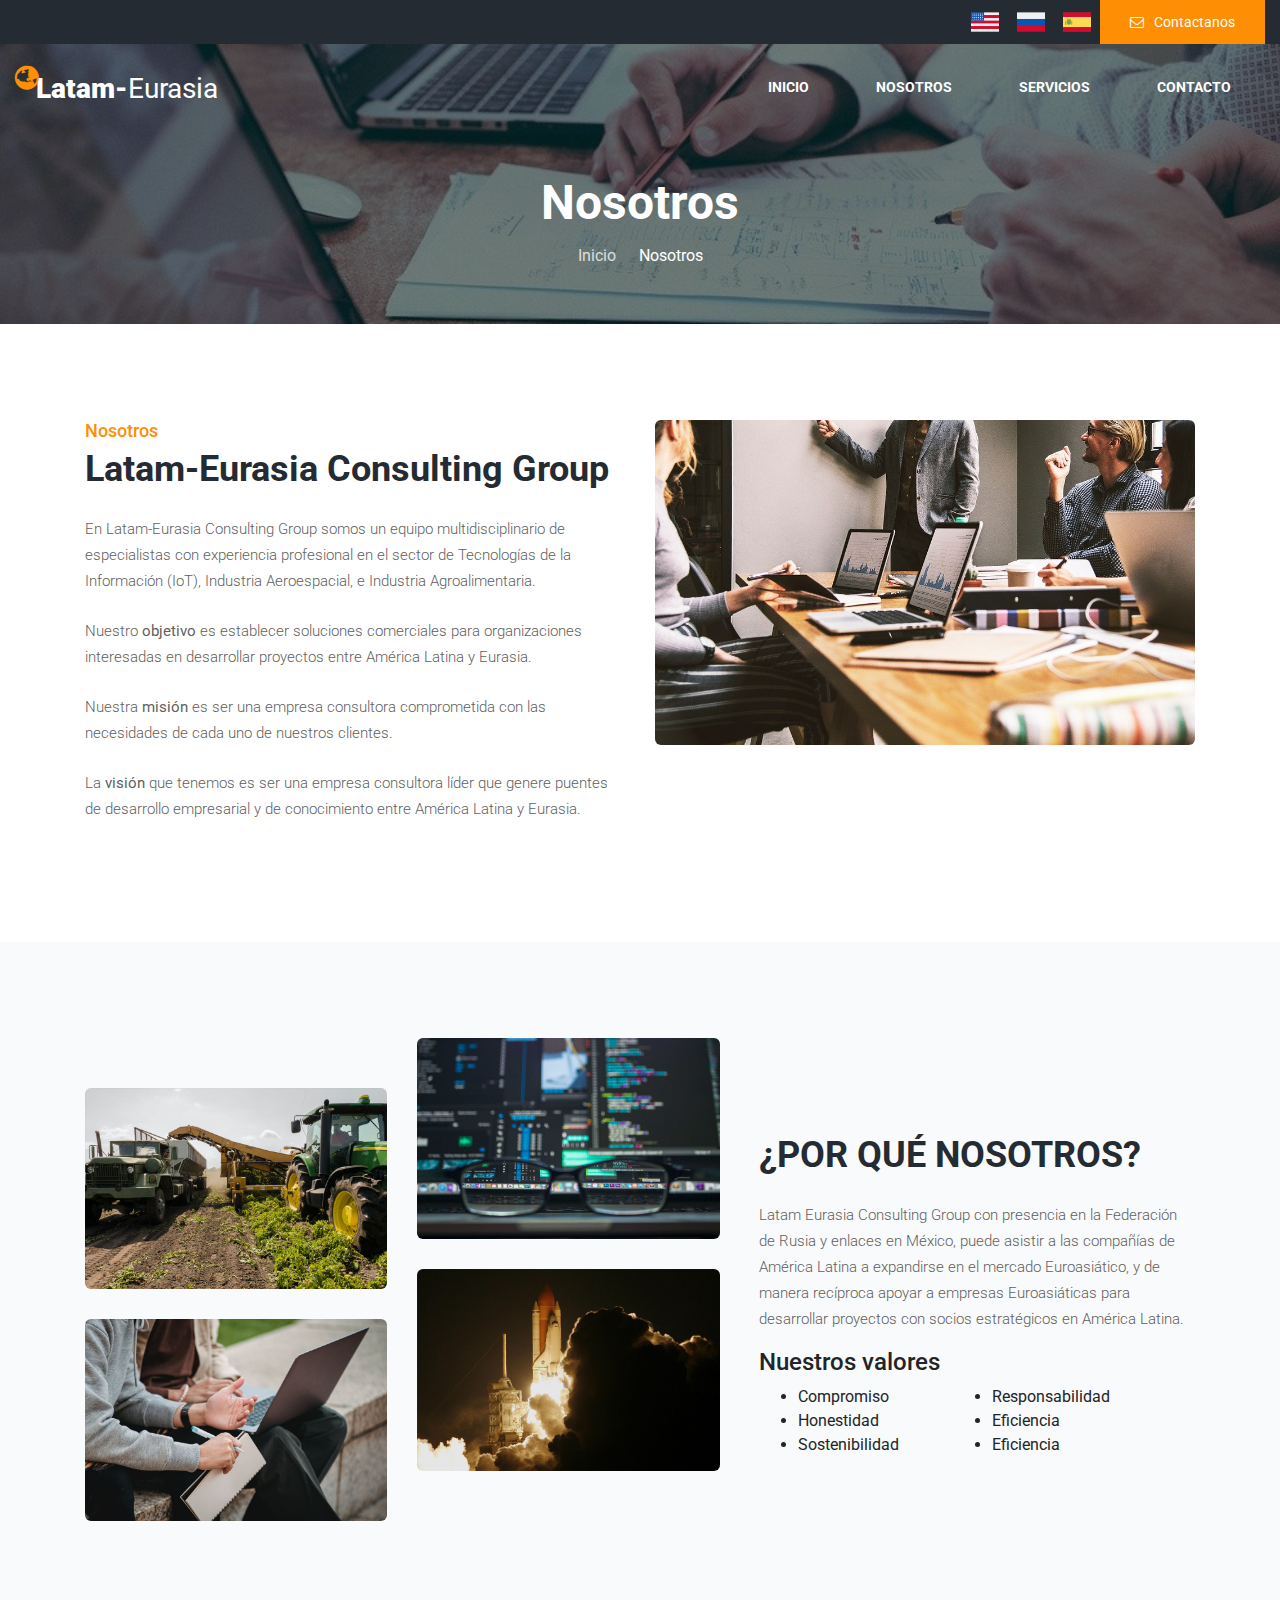
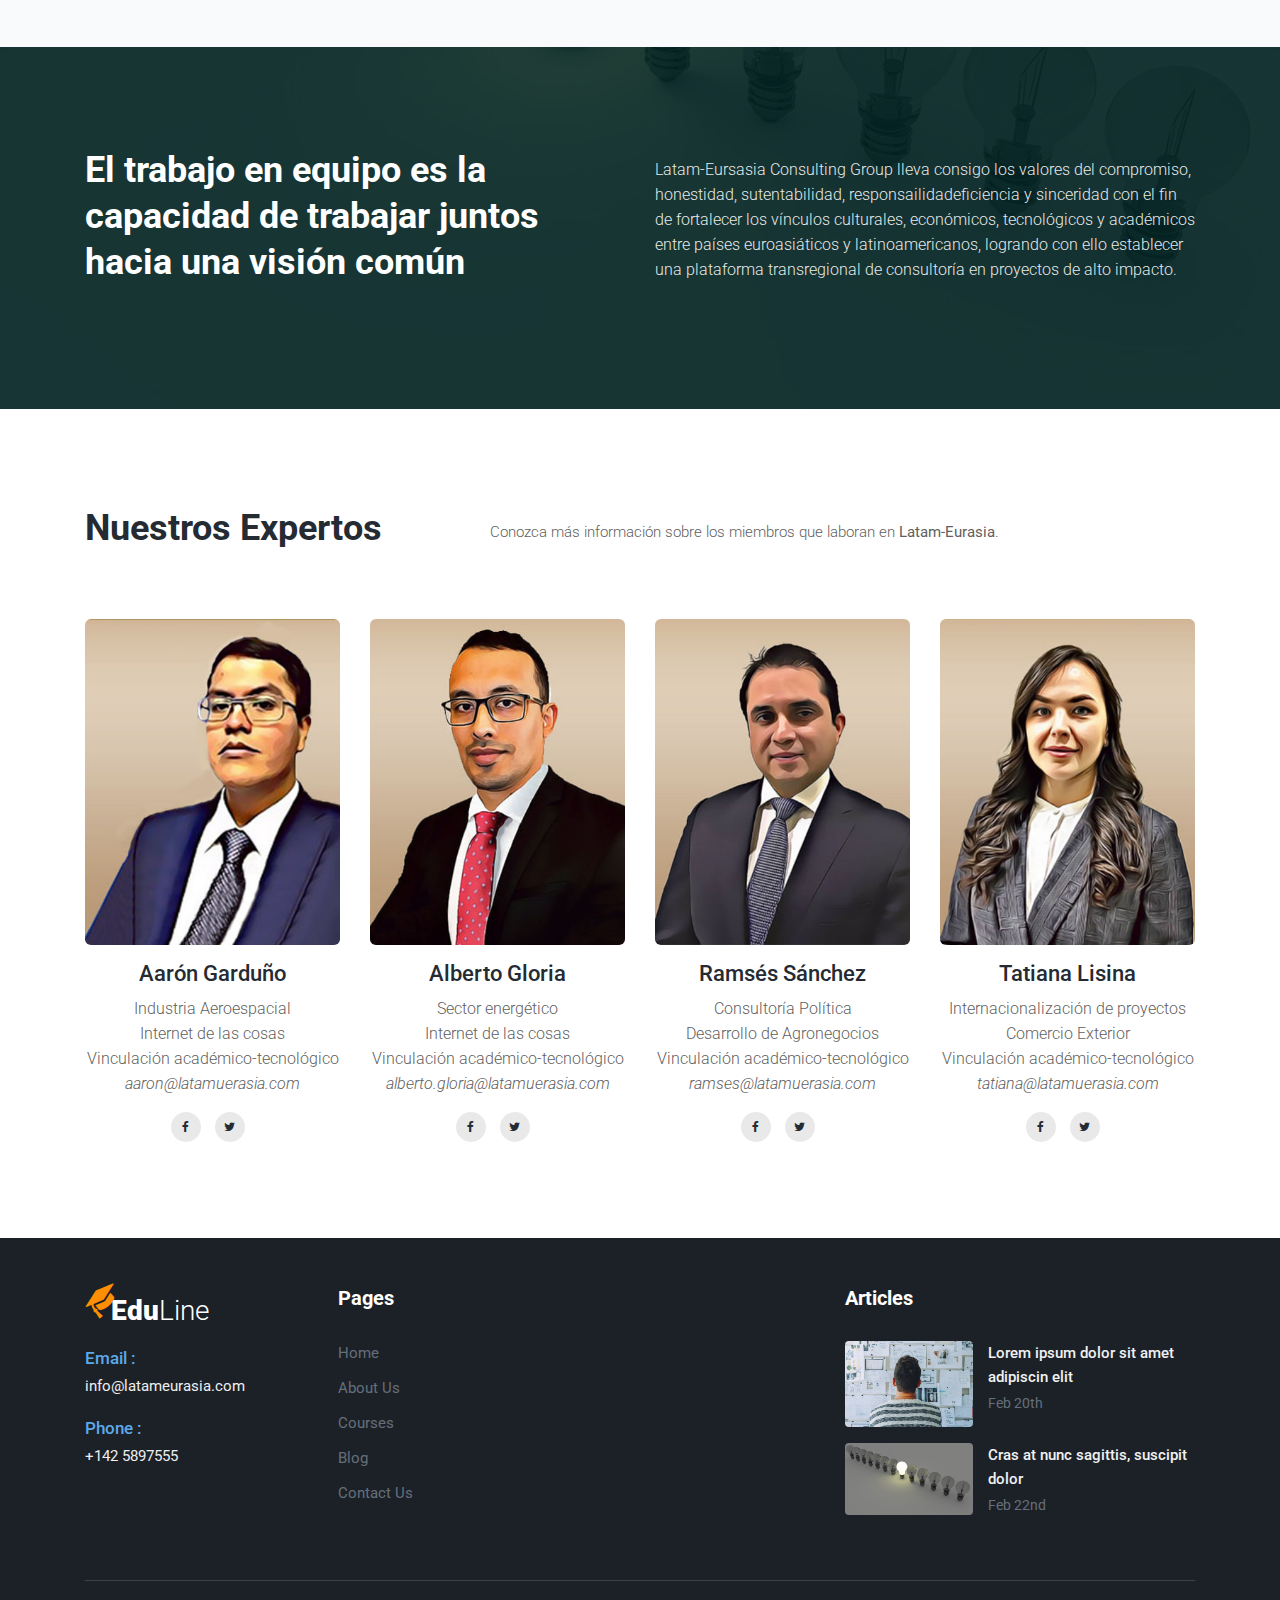
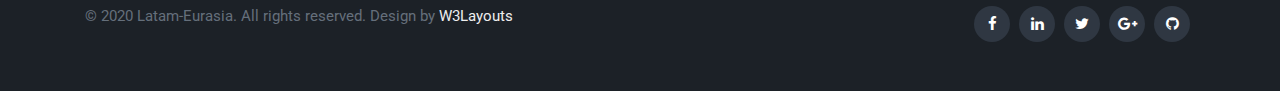
<file: about.html>
<!--
Author: W3layouts
Author URL: http://w3layouts.com
-->
<!doctype html>
<html lang="es">

<head>
    <!-- Required meta tags -->
    <meta charset="utf-8">
    <meta name="viewport" content="width=device-width, initial-scale=1, shrink-to-fit=no">
    <title>Latam-Eurasia | Nosotros</title>
    <!-- Template CSS -->
    <link rel="stylesheet" href="assets/css/style-starter.css">
    <!-- Template CSS -->
    <link href="//fonts.googleapis.com/css?family=Muli:300,300i,400,500,600,700,800,900&display=swap" rel="stylesheet">
    <link href="//fonts.googleapis.com/css?family=Roboto:300,300i,400,500,700,900&display=swap" rel="stylesheet">
    <!-- Template CSS -->

</head>
<style>
    .vertical-center {
        margin: 0;
        position: absolute;
        top: 50%;
        -ms-transform: translateY(-50%);
        transform: translateY(-50%);
    }
</style>

<body>

    <!--/top-header-content-->
    <section class="w3l-top-header-content">
        <div class="hny-top-menu">
            <div class="top-hd">
                <div class="container-fluid">
                    <div class="row">
                        <ul class="social-top col-md-7">

                        </ul>
                        <ul class="accounts col-md-5">
                            <li>
                                <a href="#"><img class="language" src="./assets/images/icons/languages/en.png" alt="English" title="English"></a>
                            </li>
                            <li>
                                <a href="#"><img class="language" src="./assets/images/icons/languages/ru.png" alt="Русский" title="Русский"></a>
                            </li>
                            <li>
                                <a href="#"><img class="language" src="./assets/images/icons/languages/es.png" alt="Español" title="Español"></a>
                            </li>
                            <li class="top_li mr-lg-0"><a class="sign-in" href="mailto:info@latameurasia.com"><span class="fa fa-envelope-o"></span>Contactanos</a>
                            </li>

                        </ul>
                    </div>
                </div>
            </div>

        </div>

    </section>
    <!--//top-header-content-->

    <!--w3l-banner-slider-main-->
    <section class="w3l-banner-slider-main w3l-inner-page-main">
        <div class="breadcrumb-infhny">
            <header class="top-headerhny">
                <!--/nav-->
                <nav class="navbar navbar-expand-lg navbar-light fill">
                    <div class="container-fluid">
                        <a class="navbar-brand" href="index.html">
                            <label class="lohny"><span class="fa fa-globe" aria-hidden="true"></span> Latam-</label>Eurasia</a>
                        <!-- if logo is image enable this   
						<a class="navbar-brand" href="#index.html">
							<img src="image-path" alt="Your logo" title="Your logo" style="height:35px;" />
						</a> -->
                        <button class="navbar-toggler" type="button" data-toggle="collapse" data-target="#navbarSupportedContent" aria-controls="navbarSupportedContent" aria-expanded="false" aria-label="Toggle navigation">
						<span class="navbar-toggler-icon"></span>
					</button>
                        <div class="collapse navbar-collapse" id="navbarSupportedContent">
                            <ul class="navbar-nav  ml-auto">
                                <li class="nav-item active">
                                    <a class="nav-link" href="index.html">Inicio</a>
                                </li>
                                <li class="nav-item">
                                    <a class="nav-link" href="about.html">Nosotros</a>
                                </li>
                                <li class="nav-item">
                                    <a class="nav-link" href="services.html">Servicios</a>
                                </li>
                                <li class="nav-item">
                                    <a class="nav-link" href="contact.html">Contacto</a>
                                </li>
                            </ul>
                        </div>
                    </div>
                </nav>
                <!--//nav-->
            </header>
            <!-- /breadcrumbs-->
            <div class="container">
                <nav aria-label="breadcrumb" class="breadcrumb-info">
                    <h2 class="hny-title text-center">Nosotros</h2>
                    <ol class="breadcrumb mb-0">
                        <li class="breadcrumb-item"><a href="index.html">Inicio</a></li>
                        <li class="breadcrumb-item active" aria-current="page">Nosotros</li>
                    </ol>
                </nav>
            </div>
            <!-- //breadcrumbs-->
        </div>
        <!--//banner-slider-->
    </section>


    <section class="w3l-wecome-content-6">
        <!-- /content-6-section -->
        <div class="ab-content-6-mian py-5">
            <div class="container py-lg-5">
                <div class="welcome-grids row">
                    <div class="col-lg-6 mb-lg-0 mb-5">
                        <h6>Nosotros</h6>
                        <h3 class="hny-title">
                            Latam-Eurasia Consulting Group
                        </h3>
                        <p class="my-4">En Latam-Eurasia Consulting Group somos un equipo multidisciplinario de especialistas con experiencia profesional en el sector de Tecnologías de la Información (IoT), Industria Aeroespacial, e Industria Agroalimentaria.</p>
                        <p class="mb-4">Nuestro <strong>objetivo</strong> es establecer soluciones comerciales para organizaciones interesadas en desarrollar proyectos entre América Latina y Eurasia.</p>
                        <p class="mb-4">Nuestra <strong>misión</strong> es ser una empresa consultora comprometida con las necesidades de cada uno de nuestros clientes.</p>
                        <p class="mb-4">La <strong>visión</strong> que tenemos es ser una empresa consultora líder que genere puentes de desarrollo empresarial y de conocimiento entre América Latina y Eurasia.</p>

                    </div>
                    <div class="col-lg-6 welcome-image">
                        <img src="assets/images/ab.jpg" class="img-fluid" alt="Nosotros" />
                    </div>

                </div>

            </div>
        </div>
    </section>
    <!-- //content-6-section -->


    <section class="w3l-specification-6">
        <!-- /specification-6-->
        <div class="specification-content py-5">
            <div class="container py-lg-5">
                <div class="mission-grids-info row">
                    <div class="mission-gd-left col-lg-7">
                        <div class="grids-inn-ab">
                            <div class="sub-mission one-top">
                                <div class="mission-sec-gd">
                                    <img src="assets/images/agro.jpg" alt="agronomia" class="img-fluid" />
                                </div>
                                <div class="mission-sec-gd">
                                    <img src="assets/images/education.jpg" alt="educación" class="img-fluid" />
                                </div>

                            </div>
                            <div class="sub-mission">
                                <div class="mission-sec-gd">
                                    <img src="assets/images/iot.jpg" alt="Internet de las cosas" class="img-fluid" />
                                </div>
                                <div class="mission-sec-gd">
                                    <img src="assets/images/aerospace.jpg" alt="Aeroespacial" class="img-fluid" />
                                </div>

                            </div>
                        </div>
                    </div>
                    <div class="mission-gd-right col-lg-5 pl-lg-4">

                        <h3 class="hny-title">¿POR QUÉ NOSOTROS?</h3>
                        <p>Latam Eurasia Consulting Group con presencia en la Federación de Rusia y enlaces en México, puede asistir a las compañías de América Latina a expandirse en el mercado Euroasiático, y de manera recíproca apoyar a empresas Euroasiáticas
                            para desarrollar proyectos con socios estratégicos en América Latina.</p>
                        <h4 class="hny-title">Nuestros valores</h4>
                        <div class="content-info-in row">
                            <div class="content-gd col-lg-1">

                            </div>
                            <div class="content-gd col-lg-5">
                                <ul>
                                    <li>Compromiso</li>
                                    <li>Honestidad</li>
                                    <li>Sostenibilidad</li>
                                </ul>
                            </div>
                            <div class="content-gd col-lg-6">
                                <ul>
                                    <li>Responsabilidad</li>
                                    <li>Eficiencia</li>
                                    <li>Eficiencia</li>
                                </ul>
                            </div>

                        </div>
                    </div>
                </div>
            </div>
    </section>
    <!-- //specification-6-->

    <section class="w3l-content-5">
        <!-- /content-6-section -->
        <div class="content-5-main">
            <div class="container">
                <div class="content-info-in row">
                    <div class="content-gd col-lg-6">
                        <h3 class="hny-title two">El trabajo en equipo es la capacidad de trabajar juntos hacia una visión común</h3>
                    </div>
                    <div class="content-gd col-lg-6">
                        <p>Latam-Eursasia Consulting Group lleva consigo los valores del compromiso, honestidad, sutentabilidad, responsailidadeficiencia y sinceridad con el fin de fortalecer los vínculos culturales, económicos, tecnológicos y académicos
                            entre países euroasiáticos y latinoamericanos, logrando con ello establecer una plataforma transregional de consultoría en proyectos de alto impacto.</p>
                    </div>

                </div>

            </div>
        </div>
    </section>
    <!-- //content-6-section -->


    <!--/team-sec-->
    <section class="w3l-team-main">
        <div class="team py-5">
            <div class="container py-lg-5">
                <div class="row title-content">
                    <div class="col-lg-4 title-left">
                        <h3 class="hny-title">Nuestros Expertos</h3>
                    </div>
                    <div class="col-lg-8 title-info">
                        <p>Conozca más información sobre los miembros que laboran en <strong>Latam-Eurasia</strong>.</p>
                    </div>
                </div>
                <div class="row team-row">
                    <div class="col-lg-3 col-md-6 team-wrap">
                        <div class="team-info text-center">
                            <div class="column position-relative">
                                <a href="#url"><img src="assets/images/team/aaron_gardunio.jpg" alt="Aarón Garduño" class="img-fluid team-image" /></a>
                            </div>
                            <div class="column">
                                <h3 class="name-pos"><a href="#url">Aarón Garduño</a></h3>
                                <p>Industria Aeroespacial<br>Internet de las cosas<br>Vinculación académico-tecnológico<br><i>aaron@latamuerasia.com</i></p>
                                <div class="social">
                                    <a href="#facebook" class="facebook"><span class="fa fa-facebook" aria-hidden="true"></span></a>
                                    <a href="#twitter" class="twitter"><span class="fa fa-twitter" aria-hidden="true"></span></a>
                                </div>
                            </div>
                        </div>
                    </div>
                    <!-- end team member -->

                    <div class="col-lg-3 col-md-6 team-wrap">

                        <div class="team-info text-center">
                            <div class="column position-relative">
                                <a href="#url"><img src="assets/images/team/alberto_gloria.jpg" alt="Alberto Gloria" class="img-fluid team-image" /></a>
                            </div>
                            <div class="column">
                                <h3 class="name-pos"><a href="#url">Alberto Gloria</a></h3>
                                <p>Sector energético<br>Internet de las cosas<br>Vinculación académico-tecnológico<br><i>alberto.gloria@latamuerasia.com</i></p>
                                <div class="social">
                                    <a href="#facebook" class="facebook"><span class="fa fa-facebook" aria-hidden="true"></span></a>
                                    <a href="#twitter" class="twitter"><span class="fa fa-twitter" aria-hidden="true"></span></a>
                                </div>
                            </div>
                        </div>
                    </div>
                    <!-- end team member -->

                    <div class="col-lg-3 col-md-6 team-wrap">
                        <div class="team-info text-center">
                            <div class="column position-relative">
                                <a href="#url"><img src="assets/images/team/ramses_sanchez.jpg" alt="Ramsés Sánchez" class="img-fluid team-image" /></a>
                            </div>
                            <div class="column">
                                <h3 class="name-pos"><a href="#url">Ramsés Sánchez</a></h3>
                                <p>Consultoría Política<br>Desarrollo de Agronegocios<br>Vinculación académico-tecnológico<br><i>ramses@latamuerasia.com</i></p>
                                <div class="social">
                                    <a href="#facebook" class="facebook"><span class="fa fa-facebook" aria-hidden="true"></span></a>
                                    <a href="#twitter" class="twitter"><span class="fa fa-twitter" aria-hidden="true"></span></a>
                                </div>
                            </div>
                        </div>

                    </div>

                    <!-- end team member -->

                    <div class="col-lg-3 col-md-6 team-wrap">

                        <div class="team-info text-center">
                            <div class="column position-relative">
                                <a href="#url"><img src="assets/images/team/tatiana_lisina.jpg" alt="" class="img-fluid team-image" /></a>
                            </div>
                            <div class="column">
                                <h3 class="name-pos"><a href="#url">Tatiana Lisina</a></h3>
                                <p>Internacionalización de proyectos<br>Comercio Exterior<br>Vinculación académico-tecnológico<br><i>tatiana@latamuerasia.com</i></p>
                                <div class="social">
                                    <a href="#facebook" class="facebook"><span class="fa fa-facebook" aria-hidden="true"></span></a>
                                    <a href="#twitter" class="twitter"><span class="fa fa-twitter" aria-hidden="true"></span></a>
                                </div>
                            </div>
                        </div>
                    </div>
                    <!-- end team member -->
                </div>
            </div>
    </section>
    <!--//team-sec-->
    <!-- footer -->
    <section class="w3l-footer-16">
        <div class="w3l-footer-16-main py-5">
            <div class="container">
                <div class="row">
                    <div class="col-lg-4 column">
                        <div class="row">
                            <div class="col-md-8 column">

                                <a class="logo-2" href="index.html">
                                    <label class="lohny-2"><span class="fa fa-graduation-cap" aria-hidden="true"></span>Edu</label>Line</a>

                                <div class="ad-text-inf">
                                    <p><span class="color-hny">Email :</span> <a href="mailto:info@latameurasia.com">info@latameurasia.com</a></p>
                                </div>
                                <div class="ad-text-inf">
                                    <p><span class="color-hny">Phone :</span> <a href="tel:+142 5897555">+142
                                                5897555</a></p>
                                </div>
                            </div>
                            <div class="col-md-4 column">
                                <h3>Pages</h3>
                                <ul class="footer-gd-16">
                                    <li><a href="index.html">Home</a></li>
                                    <li><a href="about.html">About Us</a></li>
                                    <li><a href="services.html">Courses</a></li>
                                    <li><a href="#">Blog</a></li>
                                    <li><a href="contact.html">Contact Us</a></li>
                                </ul>
                            </div>
                        </div>
                    </div>
                    <div class="col-lg-4 col-md-6 column column3 mt-lg-0 mt-4">
                    </div>
                    <div class="col-lg-4 col-md-6 column column3 mt-lg-0 mt-4">
                        <h3>Articles</h3>
                        <ul class="list-unstyled d-flex flex-wrap">
                            <li class="">
                                <div class="row">
                                    <a class="col-md-5 col-4" href="#">
                                        <img class="rounded img-fluid img-responsive" src="assets/images/bg1.jpg" alt="image">
                                    </a>
                                    <div class="col pl-0">
                                        <a class="footer-small-text" href="#">Lorem ipsum dolor sit amet adipiscin elit</a>
                                        <div class="text-sub-small">Feb 20th</div>
                                    </div>
                                </div>
                            </li>
                            <li class="mt-md-0 mt-2">
                                <div class="row my-2 my-md-3">
                                    <a class="col-md-5 col-4" href="#">
                                        <img class="rounded img-fluid img-responsive" src="assets/images/bg3.jpg" alt="image">
                                    </a>
                                    <div class="col pl-0">
                                        <a class="footer-small-text" href="#">Cras at nunc sagittis, suscipit dolor</a>
                                        <div class="text-sub-small">Feb 22nd</div>
                                    </div>
                                </div>
                            </li>
                        </ul>
                    </div>
                    <!-- <div class="col-lg-4 col-md-6 column column4 mt-lg-0 mt-4">
                        <h3>Newsletter </h3>
                        <div class="end-column">
                            <h4>Subscribe Here Now</h4>
                            <form action="#" class="subscribe" method="post">
                                <input type="email" name="email" placeholder="Email Address" required="">
                                <button><span class="fa fa-paper-plane" aria-hidden="true"></span></button>
                            </form>
                            <p>Subscribe to our mailing list and get updates to your email inbox.</p>
                        </div>
                    </div> -->
                </div>
                <div class="d-flex below-section justify-content-between align-items-center pt-4 mt-5">
                    <div class="columns text-lg-left text-center">
                        <p>© 2020 Latam-Eurasia. All rights reserved. Design by <a href="https://w3layouts.com/" target="_blank">
                            W3Layouts</a>
                        </p>
                    </div>
                    <div class="columns-2 mt-md-0 mt-3">
                        <ul class="social">
                            <li><a href="#facebook"><span class="fa fa-facebook" aria-hidden="true"></span></a>
                            </li>
                            <li><a href="#linkedin"><span class="fa fa-linkedin" aria-hidden="true"></span></a>
                            </li>
                            <li><a href="#twitter"><span class="fa fa-twitter" aria-hidden="true"></span></a>
                            </li>
                            <li><a href="#google"><span class="fa fa-google-plus" aria-hidden="true"></span></a>
                            </li>
                            <li><a href="#github"><span class="fa fa-github" aria-hidden="true"></span></a>
                            </li>
                        </ul>
                    </div>
                </div>
            </div>
        </div>

        <!-- move top -->
        <button onclick="topFunction()" id="movetop" title="Go to top">
        <span class="fa fa-angle-up"></span>
    </button>
        <script>
            // When the user scrolls down 20px from the top of the document, show the button
            window.onscroll = function() {
                scrollFunction()
            };

            function scrollFunction() {
                if (document.body.scrollTop > 20 || document.documentElement.scrollTop > 20) {
                    document.getElementById("movetop").style.display = "block";
                } else {
                    document.getElementById("movetop").style.display = "none";
                }
            }

            // When the user clicks on the button, scroll to the top of the document
            function topFunction() {
                document.body.scrollTop = 0;
                document.documentElement.scrollTop = 0;
            }
        </script>
        <!-- //move top -->
        <script>
            $(function() {
                $('.navbar-toggler').click(function() {
                    $('body').toggleClass('noscroll');
                })
            });
        </script>
    </section>
    <!-- //footer -->
</body>

</html>

<script src="assets/js/jquery-3.3.1.min.js"></script>
<!-- disable body scroll which navbar is in active -->
<script>
    $(function() {
        $('.navbar-toggler').click(function() {
            $('body').toggleClass('noscroll');
        })
    });
</script>
<!-- disable body scroll which navbar is in active -->
<!-- //jQuery-Photo-filter-lightbox-portfolio-plugin -->
<script src="assets/js/bootstrap.min.js"></script>
</file>
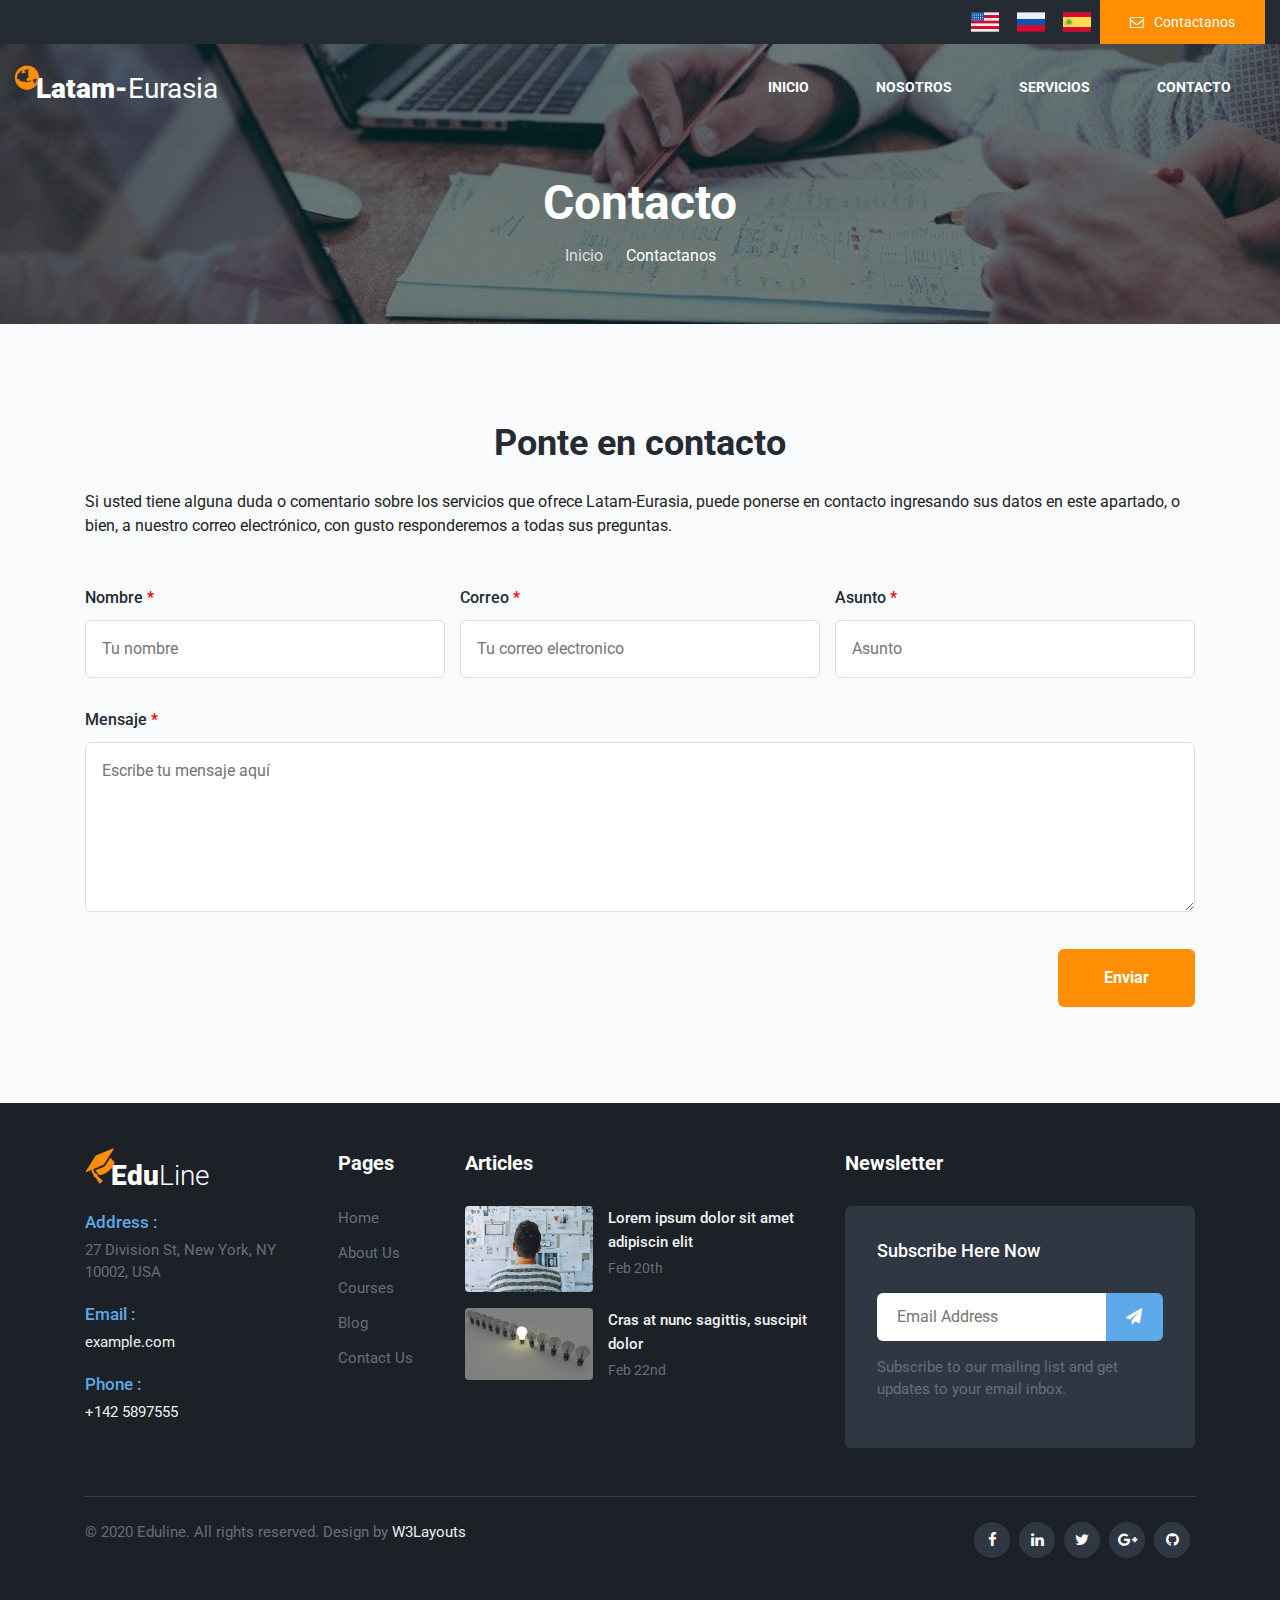
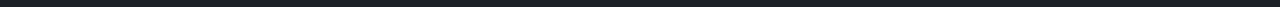
<file: contact.html>
<!--
Author: W3layouts
Author URL: http://w3layouts.com
-->
<!doctype html>
<html lang="es">

<head>
    <!-- Required meta tags -->
    <meta charset="utf-8">
    <meta name="viewport" content="width=device-width, initial-scale=1, shrink-to-fit=no">
    <title>Eduline Education Category Bootstrap Responsive Website Template | Contact :: W3layouts</title>
    <!-- Template CSS -->
    <link rel="stylesheet" href="assets/css/style-starter.css">
    <!-- Template CSS -->
    <link href="//fonts.googleapis.com/css?family=Muli:300,300i,400,500,600,700,800,900&display=swap" rel="stylesheet">
    <link href="//fonts.googleapis.com/css?family=Roboto:300,300i,400,500,700,900&display=swap" rel="stylesheet">
    <!-- Template CSS -->

</head>

<body>

    <!--/top-header-content-->
    <section class="w3l-top-header-content">
        <div class="hny-top-menu">
            <div class="top-hd">
                <div class="container-fluid">
                    <div class="row">
                        <ul class="social-top col-md-7">
                        </ul>
                        <ul class="accounts col-md-5">
                            <li>
                                <a href="#"><img class="language" src="/assets/images/icons/languages/en.png" alt="English" title="English"></a>
                            </li>
                            <li>
                                <a href="#"><img class="language" src="/assets/images/icons/languages/ru.png" alt="Русский" title="Русский"></a>
                            </li>
                            <li>
                                <a href="#"><img class="language" src="/assets/images/icons/languages/es.png" alt="Español" title="Español"></a>
                            </li>
                            <li class="top_li mr-lg-0"><a class="sign-in" href="mailto:info@latameurasia.com"><span class="fa fa-envelope-o"></span>Contactanos</a>
                            </li>

                        </ul>
                    </div>
                </div>
            </div>
        </div>
    </section>
    <!--//top-header-content-->

    <!--w3l-banner-slider-main-->
    <section class="w3l-banner-slider-main w3l-inner-page-main">
        <div class="breadcrumb-infhny">
            <header class="top-headerhny">
                <!--/nav-->
                <nav class="navbar navbar-expand-lg navbar-light fill">
                    <div class="container-fluid">
                        <a class="navbar-brand" href="index.html">
                            <label class="lohny"><span class="fa fa-globe" aria-hidden="true"></span> Latam-</label>Eurasia</a>
                        <!-- if logo is image enable this   
                            <a class="navbar-brand" href="#index.html">
                              <img src="image-path" alt="Your logo" title="Your logo" style="height:35px;" />
                            </a> -->
                        <button class="navbar-toggler" type="button" data-toggle="collapse" data-target="#navbarSupportedContent" aria-controls="navbarSupportedContent" aria-expanded="false" aria-label="Toggle navigation"><span class="navbar-toggler-icon"></span></button>
                        <div class="collapse navbar-collapse" id="navbarSupportedContent">
                            <ul class="navbar-nav ml-auto">
                                <li class="nav-item active">
                                    <a class="nav-link" href="index.html">Inicio</a>
                                </li>
                                <li class="nav-item">
                                    <a class="nav-link" href="about.html">Nosotros</a>
                                </li>
                                <li class="nav-item">
                                    <a class="nav-link" href="services.html">Servicios</a>
                                </li>
                                <li class="nav-item">
                                    <a class="nav-link" href="contact.html">Contacto</a>
                                </li>
                            </ul>
                        </div>
                    </div>
                </nav>
                <!--//nav-->
            </header>
            <!-- /breadcrumbs-->
            <div class="container">
                <nav aria-label="breadcrumb" class="breadcrumb-info">
                    <h2 class="hny-title text-center">Contacto</h2>
                    <ol class="breadcrumb mb-0">
                        <li class="breadcrumb-item"><a href="index.html">Inicio</a></li>
                        <li class="breadcrumb-item active" aria-current="page">Contactanos</li>
                    </ol>
                </nav>
            </div>
            <!-- //breadcrumbs-->
        </div>
        <!--//banner-slider-->
    </section>

    <section class="w3l-contact-main w3l-contact3">
        <!-- <div class="contact1-bg py-5">
		<div class="container py-lg-5">
			<div class="row contact-main">
				<div class="grid col-lg-6">
					<div class="column">
						<h3 class="hny-title">How We Can Help</h3>
						<p class="head-main">For more info or inquiry about our products project, and pricing please feel free to
							get in touch with us.</p>
					</div>
					<div class="column2">
						<div class="contact-para contact-info-align">
							<div class="icon">
								<span class="fa fa-map-marker"></span>
							</div>
							<div>
								<strong class="info">Office Address :</strong class="info"> <p>#135 block, Barnard St.
								Brooklyn, NY 10036, USA</p>
							</div>
						</div>
						<div class="contact-info-align">
							<div class="icon">
								<span class="fa fa-phone"></span>
							</div>
							<div div class="icon-con-info">
							    <strong class="info">Phone :</strong class="info"> <a href="tel:+404 11-22-89"> +123 45 67 89</a>
						    </div>
						</div>
						<div class="contact-info-align">
							<div class="icon">
								<span class="fa fa-envelope-open-o"> </span>
							</div>
							<div>
							<strong class="info">Email Address :</strong> <a href="mailto:example@mail.com"> example@mail.com</a>
						</div>
						</div>
					</div>
					<div class="column3">
						<h4 class="header">Follow us </h4>
						<a href="#facebook" class="facebook" title="facebook"><span class="fa fa-facebook"></span></a>
						<a href="#twitter" class="twitter" title="twitter"><span class="fa fa-twitter"></span></a>
						<a href="#linkedin" class="linkedin" title="linkedin"><span class="fa fa-linkedin"></span></a>
						<a href="#instagram" class="instagram" title="instagram"><span class="fa fa-instagram"></span></a>
					</div>
				</div>
				<div class="map col-lg-6">
					<iframe
						src="https://www.google.com/maps/embed?pb=!1m18!1m12!1m3!1d387190.2895687731!2d-74.26055986835598!3d40.697668402590374!2m3!1f0!2f0!3f0!3m2!1i1024!2i768!4f13.1!3m3!1m2!1s0x89c24fa5d33f083b%3A0xc80b8f06e177fe62!2sNew+York%2C+NY%2C+USA!5e0!3m2!1sen!2sin!4v1562582305883!5m2!1sen!2sin"
						frameborder="0" style="border:0" allowfullscreen=""></iframe>
				</div>
			</div>
		</div>
	</div> -->
        <div class="contact-form py-5">
            <div class="container py-lg-5">
                <div class="contacts12-main">
                    <h3 class="hny-title text-center">Ponte en contacto</h3>
                    <a>Si usted tiene alguna duda o comentario sobre los servicios que ofrece Latam-Eurasia, puede ponerse en contacto ingresando sus datos en este apartado, o bien, a nuestro correo electrónico, con gusto responderemos a todas sus preguntas.</a>
                    <form class="f-hnyv mt-md-5 mt-4" action="https://sendmail.w3layouts.com/submitForm" method="post">
                        <div class="main-input">
                            <div>
                                <label class="field-info">Nombre <span class="compulsary">*</span></label>
                                <input type="text" name="w3lName" id="w3lName" placeholder="Tu nombre" class="contact-input" />
                            </div>
                            <div>
                                <label class="field-info">Correo <span class="compulsary">*</span></label>
                                <input type="email" name="w3lSender" id="w3lSender" placeholder="Tu correo electronico" class="contact-input" required />
                            </div>
                            <div>
                                <label class="field-info">Asunto <span class="compulsary">*</span></label>
                                <input type="text" name="w3lSubject" id="w3lSubject" placeholder="Asunto" class="contact-input" />
                            </div>
                        </div>
                        <label class="field-info">Mensaje <span class="compulsary">*</span></label>
                        <textarea class="contact-textarea" name="w3lMessage" id="w3lMessage" placeholder="Escribe tu mensaje aquí" required></textarea>
                        <div class="text-right">
                            <button class="btn btn-contact">Enviar</button>
                        </div>
                    </form>
                </div>
            </div>
        </div>
    </section>

    <!-- footer -->
    <section class="w3l-footer-16">
        <div class="w3l-footer-16-main py-5">
            <div class="container">
                <div class="row">
                    <div class="col-lg-4 column">
                        <div class="row">
                            <div class="col-md-8 column">

                                <a class="logo-2" href="index.html">
                                    <label class="lohny-2"><span class="fa fa-graduation-cap" aria-hidden="true"></span>Edu</label>Line</a>

                                <div class="ad-text-inf">
                                    <p><span class="color-hny">Address :</span> 27 Division St, New York, NY 10002, USA</p>
                                </div>
                                <div class="ad-text-inf">
                                    <p><span class="color-hny">Email :</span> <a href="mailto:info@example.com">example.com</a></p>
                                </div>
                                <div class="ad-text-inf">
                                    <p><span class="color-hny">Phone :</span> <a href="tel:+142 5897555">+142
                                                5897555</a></p>
                                </div>
                            </div>
                            <div class="col-md-4 column">
                                <h3>Pages</h3>
                                <ul class="footer-gd-16">
                                    <li><a href="index.html">Home</a></li>
                                    <li><a href="about.html">About Us</a></li>
                                    <li><a href="services.html">Courses</a></li>
                                    <li><a href="#">Blog</a></li>
                                    <li><a href="contact.html">Contact Us</a></li>
                                </ul>
                            </div>
                        </div>
                    </div>
                    <div class="col-lg-4 col-md-6 column column3 mt-lg-0 mt-4">
                        <h3>Articles</h3>
                        <ul class="list-unstyled d-flex flex-wrap">
                            <li class="">
                                <div class="row">
                                    <a class="col-md-5 col-4" href="#">
                                        <img class="rounded img-fluid img-responsive" src="assets/images/bg1.jpg" alt="image">
                                    </a>
                                    <div class="col pl-0">
                                        <a class="footer-small-text" href="#">Lorem ipsum dolor sit amet adipiscin elit</a>
                                        <div class="text-sub-small">Feb 20th</div>
                                    </div>
                                </div>
                            </li>
                            <li class="mt-md-0 mt-2">
                                <div class="row my-2 my-md-3">
                                    <a class="col-md-5 col-4" href="#">
                                        <img class="rounded img-fluid img-responsive" src="assets/images/bg3.jpg" alt="image">
                                    </a>
                                    <div class="col pl-0">
                                        <a class="footer-small-text" href="#">Cras at nunc sagittis, suscipit dolor</a>
                                        <div class="text-sub-small">Feb 22nd</div>
                                    </div>
                                </div>
                            </li>
                        </ul>
                    </div>
                    <div class="col-lg-4 col-md-6 column column4 mt-lg-0 mt-4">
                        <h3>Newsletter </h3>
                        <div class="end-column">
                            <h4>Subscribe Here Now</h4>
                            <form action="#" class="subscribe" method="post">
                                <input type="email" name="email" placeholder="Email Address" required="">
                                <button><span class="fa fa-paper-plane" aria-hidden="true"></span></button>
                            </form>
                            <p>Subscribe to our mailing list and get updates to your email inbox.</p>
                        </div>
                    </div>
                </div>
                <div class="d-flex below-section justify-content-between align-items-center pt-4 mt-5">
                    <div class="columns text-lg-left text-center">
                        <p>© 2020 Eduline. All rights reserved. Design by <a href="https://w3layouts.com/" target="_blank">
                            W3Layouts</a>
                        </p>
                    </div>
                    <div class="columns-2 mt-md-0 mt-3">
                        <ul class="social">
                            <li><a href="#facebook"><span class="fa fa-facebook" aria-hidden="true"></span></a>
                            </li>
                            <li><a href="#linkedin"><span class="fa fa-linkedin" aria-hidden="true"></span></a>
                            </li>
                            <li><a href="#twitter"><span class="fa fa-twitter" aria-hidden="true"></span></a>
                            </li>
                            <li><a href="#google"><span class="fa fa-google-plus" aria-hidden="true"></span></a>
                            </li>
                            <li><a href="#github"><span class="fa fa-github" aria-hidden="true"></span></a>
                            </li>
                        </ul>
                    </div>
                </div>
            </div>
        </div>

        <!-- move top -->
        <button onclick="topFunction()" id="movetop" title="Go to top">
        <span class="fa fa-angle-up"></span>
    </button>
        <script>
            // When the user scrolls down 20px from the top of the document, show the button
            window.onscroll = function() {
                scrollFunction()
            };

            function scrollFunction() {
                if (document.body.scrollTop > 20 || document.documentElement.scrollTop > 20) {
                    document.getElementById("movetop").style.display = "block";
                } else {
                    document.getElementById("movetop").style.display = "none";
                }
            }

            // When the user clicks on the button, scroll to the top of the document
            function topFunction() {
                document.body.scrollTop = 0;
                document.documentElement.scrollTop = 0;
            }
        </script>
        <!-- //move top -->
        <script>
            $(function() {
                $('.navbar-toggler').click(function() {
                    $('body').toggleClass('noscroll');
                })
            });
        </script>
    </section>
    <!-- //footer -->
</body>

</html>
<script src="assets/js/jquery-3.3.1.min.js"></script>
<!-- disable body scroll which navbar is in active -->
<script>
    $(function() {
        $('.navbar-toggler').click(function() {
            $('body').toggleClass('noscroll');
        })
    });
</script>
<!-- disable body scroll which navbar is in active -->
<!-- //jQuery-Photo-filter-lightbox-portfolio-plugin -->
<script src="assets/js/bootstrap.min.js"></script>
</file>
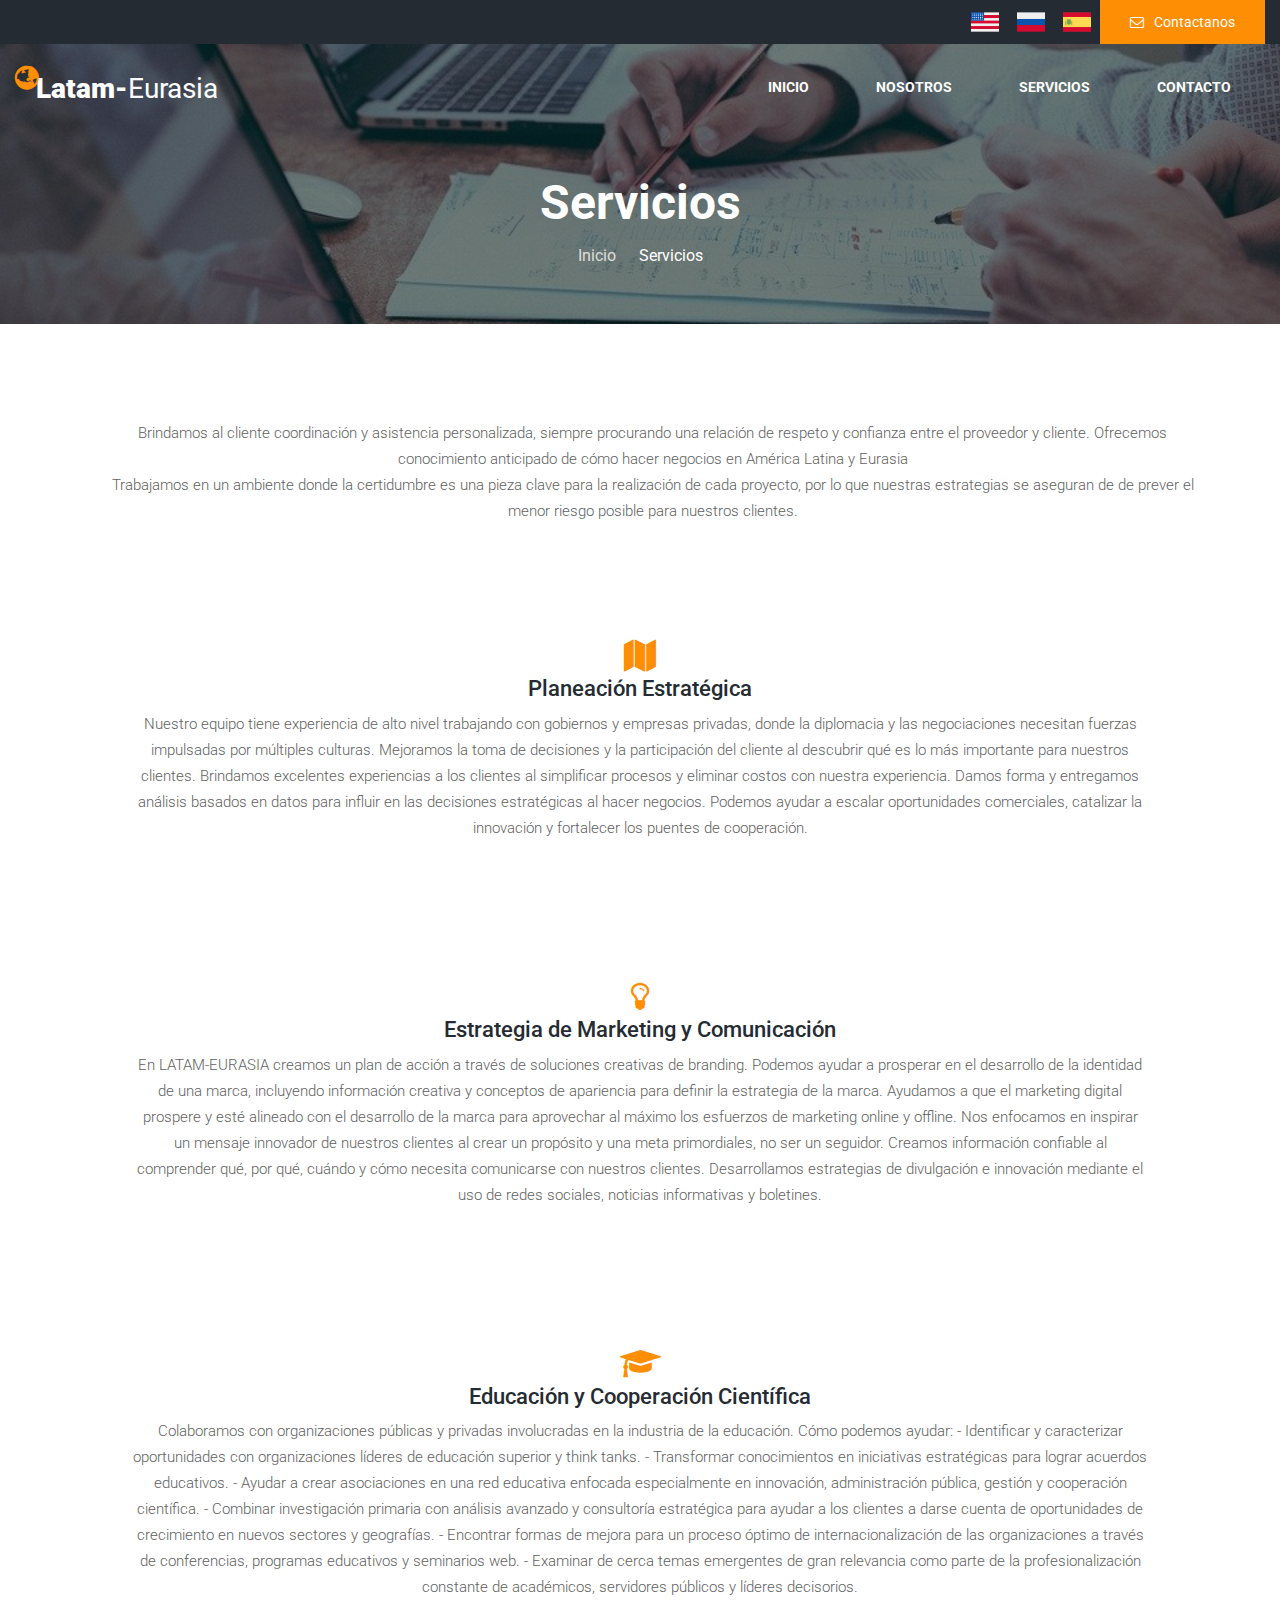
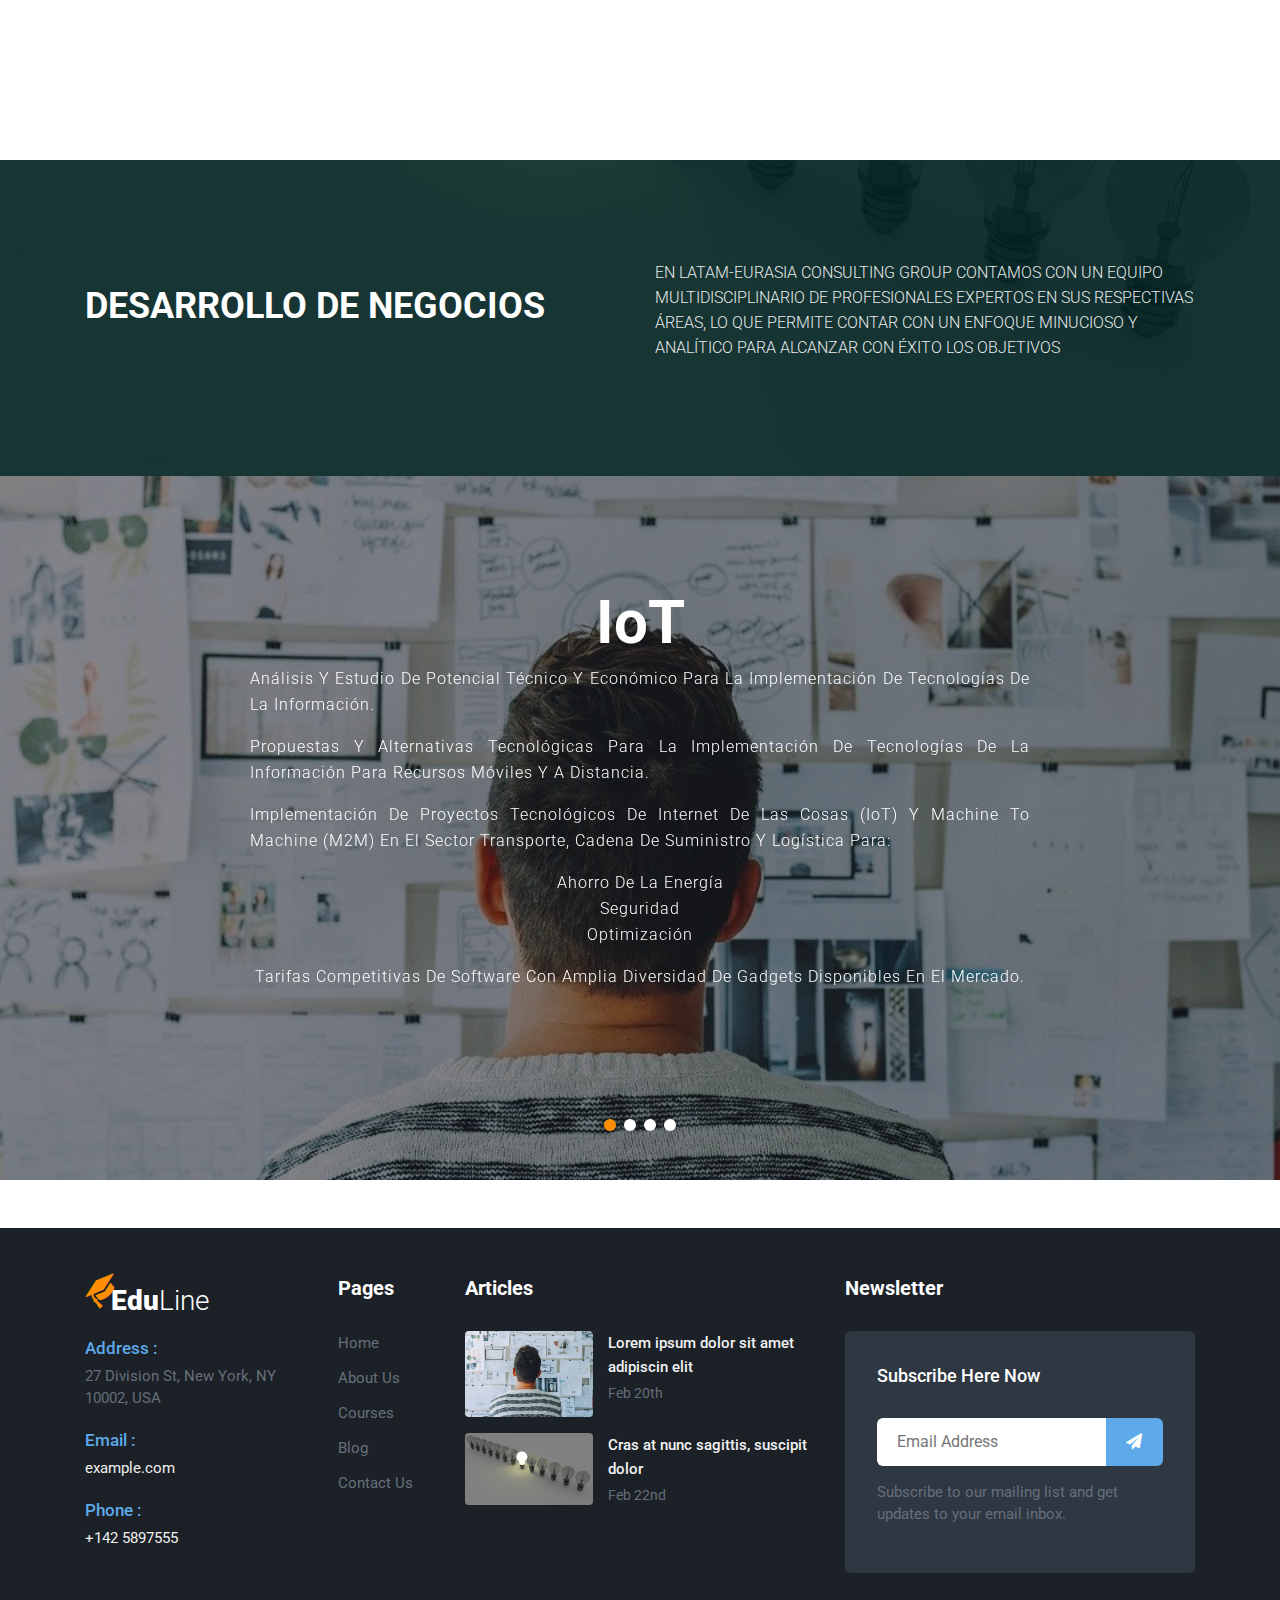
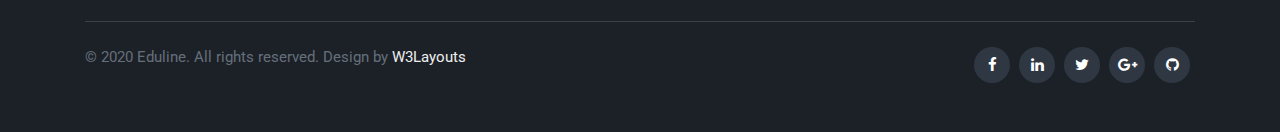
<file: services.html>
<!--
Author: W3layouts
Author URL: http://w3layouts.com
-->
<!doctype html>
<html lang="es">

<head>
    <!-- Required meta tags -->
    <meta charset="utf-8">
    <meta name="viewport" content="width=device-width, initial-scale=1, shrink-to-fit=no">
    <title>Eduline Education Category Bootstrap Responsive Website Template | Services :: W3layouts</title>
    <!-- Template CSS -->
    <link rel="stylesheet" href="assets/css/style-starter.css">
    <!-- Template CSS -->
    <link href="//fonts.googleapis.com/css?family=Muli:300,300i,400,500,600,700,800,900&display=swap" rel="stylesheet">
    <link href="//fonts.googleapis.com/css?family=Roboto:300,300i,400,500,700,900&display=swap" rel="stylesheet">
    <!-- Template CSS -->

</head>

<body>

    <!--/top-header-content-->
    <section class="w3l-top-header-content">
        <div class="hny-top-menu">
            <div class="top-hd">
                <div class="container-fluid">
                    <div class="row">
                        <ul class="social-top col-md-7">
                        </ul>
                        <ul class="accounts col-md-5">
                            <li>
                                <a href="#"><img class="language" src="./assets/images/icons/languages/en.png" alt="English" title="English"></a>
                            </li>
                            <li>
                                <a href="#"><img class="language" src="./assets/images/icons/languages/ru.png" alt="Русский" title="Русский"></a>
                            </li>
                            <li>
                                <a href="#"><img class="language" src="./assets/images/icons/languages/es.png" alt="Español" title="Español"></a>
                            </li>
                            <li class="top_li mr-lg-0"><a class="sign-in" href="mailto:info@latameurasia.com"><span class="fa fa-envelope-o"></span>Contactanos</a>
                            </li>

                        </ul>
                    </div>
                </div>
            </div>
        </div>
    </section>
    <!--//top-header-content-->

    <!--w3l-banner-slider-main-->
    <section class="w3l-banner-slider-main w3l-inner-page-main">
        <div class="breadcrumb-infhny">
            <header class="top-headerhny">
                <!--/nav-->
                <nav class="navbar navbar-expand-lg navbar-light fill">
                    <div class="container-fluid">
                        <a class="navbar-brand" href="index.html">
                            <label class="lohny"><span class="fa fa-globe" aria-hidden="true"></span> Latam-</label>Eurasia</a>
                        <!-- if logo is image enable this   
                            <a class="navbar-brand" href="#index.html">
                              <img src="image-path" alt="Your logo" title="Your logo" style="height:35px;" />
                            </a> -->
                        <button class="navbar-toggler" type="button" data-toggle="collapse" data-target="#navbarSupportedContent" aria-controls="navbarSupportedContent" aria-expanded="false" aria-label="Toggle navigation"><span class="navbar-toggler-icon"></span></button>
                        <div class="collapse navbar-collapse" id="navbarSupportedContent">
                            <ul class="navbar-nav ml-auto">
                                <li class="nav-item active">
                                    <a class="nav-link" href="index.html">Inicio</a>
                                </li>
                                <li class="nav-item">
                                    <a class="nav-link" href="about.html">Nosotros</a>
                                </li>
                                <li class="nav-item">
                                    <a class="nav-link" href="services.html">Servicios</a>
                                </li>
                                <li class="nav-item">
                                    <a class="nav-link" href="contact.html">Contacto</a>
                                </li>
                            </ul>
                        </div>
                    </div>
                </nav>
                <!--//nav-->
            </header>
            <!-- /breadcrumbs-->
            <div class="container">
                <nav aria-label="breadcrumb" class="breadcrumb-info">
                    <h2 class="hny-title text-center">Servicios</h2>
                    <ol class="breadcrumb mb-0">
                        <li class="breadcrumb-item"><a href="index.html">Inicio</a></li>
                        <li class="breadcrumb-item active" aria-current="page">Servicios</li>
                    </ol>
                </nav>
            </div>
            <!-- //breadcrumbs-->
        </div>
        <!--//banner-slider-->
    </section>


    <section class="features-6">
        <div class="features6-block py-5">
            <div class="container py-lg-5">
                <div class="row title-content">
                    <div class="col-lg-12 title-info" style="text-align: center;">
                        <p>Brindamos al cliente coordinación y asistencia personalizada, siempre procurando una relación de respeto y confianza entre el proveedor y cliente. Ofrecemos conocimiento anticipado de cómo hacer negocios en América Latina y Eurasia
                            <br> Trabajamos en un ambiente donde la certidumbre es una pieza clave para la realización de cada proyecto, por lo que nuestras estrategias se aseguran de de prever el menor riesgo posible para nuestros clientes.
                        </p>
                    </div>
                </div>
                <div class="features6-grids text-center mt-5">
                    <!-- <img src="assets/images/bg3.jpg" class="img-fluid" alt=""> -->
                    <div class="apply-form p-md-5 p-4 mx-auto bg-grey mw-100">
                        <div class="icon">
                            <span class="fa fa-map" aria-hidden="true"></span>
                        </div>
                        <div class="icon-info">
                            <h4><a>Planeación Estratégica</a></h4>
                            <p> Nuestro equipo tiene experiencia de alto nivel trabajando con gobiernos y empresas privadas, donde la diplomacia y las negociaciones necesitan fuerzas impulsadas por múltiples culturas. Mejoramos la toma de decisiones y la
                                participación del cliente al descubrir qué es lo más importante para nuestros clientes. Brindamos excelentes experiencias a los clientes al simplificar procesos y eliminar costos con nuestra experiencia. Damos forma y entregamos
                                análisis basados ​​en datos para influir en las decisiones estratégicas al hacer negocios. Podemos ayudar a escalar oportunidades comerciales, catalizar la innovación y fortalecer los puentes de cooperación.
                            </p>
                        </div>
                    </div>
                    <br>
                    <div class="apply-form p-md-5 p-4 mx-auto bg-grey mw-100">
                        <div class="icon">
                            <span class="fa fa-lightbulb-o" aria-hidden="true"></span>
                        </div>
                        <div class="icon-info">
                            <h4><a>Estrategia de Marketing y Comunicación</a></h4>
                            <p>En LATAM-EURASIA creamos un plan de acción a través de soluciones creativas de branding. Podemos ayudar a prosperar en el desarrollo de la identidad de una marca, incluyendo información creativa y conceptos de apariencia para
                                definir la estrategia de la marca. Ayudamos a que el marketing digital prospere y esté alineado con el desarrollo de la marca para aprovechar al máximo los esfuerzos de marketing online y offline. Nos enfocamos en inspirar
                                un mensaje innovador de nuestros clientes al crear un propósito y una meta primordiales, no ser un seguidor. Creamos información confiable al comprender qué, por qué, cuándo y cómo necesita comunicarse con nuestros clientes.
                                Desarrollamos estrategias de divulgación e innovación mediante el uso de redes sociales, noticias informativas y boletines.
                            </p>
                        </div>
                    </div>
                    <br>
                    <div class="apply-form p-md-5 p-4 mx-auto bg-grey mw-100">
                        <div class="icon">
                            <span class="fa fa-graduation-cap" aria-hidden="true"></span>
                        </div>
                        <div class="icon-info">
                            <h4><a>Educación y Cooperación Científica</a></h4>
                            <p>Colaboramos con organizaciones públicas y privadas involucradas en la industria de la educación. Cómo podemos ayudar: - Identificar y caracterizar oportunidades con organizaciones líderes de educación superior y think tanks.
                                - Transformar conocimientos en iniciativas estratégicas para lograr acuerdos educativos. - Ayudar a crear asociaciones en una red educativa enfocada especialmente en innovación, administración pública, gestión y cooperación
                                científica. - Combinar investigación primaria con análisis avanzado y consultoría estratégica para ayudar a los clientes a darse cuenta de oportunidades de crecimiento en nuevos sectores y geografías. - Encontrar formas
                                de mejora para un proceso óptimo de internacionalización de las organizaciones a través de conferencias, programas educativos y seminarios web. - Examinar de cerca temas emergentes de gran relevancia como parte de la profesionalización
                                constante de académicos, servidores públicos y líderes decisorios.</p>
                        </div>
                    </div>
                </div>
            </div>
        </div>
    </section>
    <section class="w3l-content-5">
        <!-- /content-6-section -->
        <div class="content-5-main">
            <div class="container">
                <div class="content-info-in row">
                    <div class="content-gd col-lg-6">
                        <h3 class="hny-title two">DESARROLLO DE NEGOCIOS</h3>
                    </div>
                    <div class="content-gd col-lg-6">
                        <p>EN LATAM-EURASIA CONSULTING GROUP CONTAMOS CON UN EQUIPO MULTIDISCIPLINARIO DE PROFESIONALES EXPERTOS EN SUS RESPECTIVAS ÁREAS, LO QUE PERMITE CONTAR CON UN ENFOQUE MINUCIOSO Y ANALÍTICO PARA ALCANZAR CON ÉXITO LOS OBJETIVOS</p>
                    </div>

                </div>

            </div>
        </div>
    </section>
    <!-- features-4 -->
    <section class="w3l-banner-slider-main">
        <div class="bannerhny-content">
            <div id="carouselExampleIndicators" class="carousel slide" data-ride="carousel">
                <ol class="carousel-indicators">
                    <li data-target="#carouselExampleIndicators" data-slide-to="0" class="active"></li>
                    <li data-target="#carouselExampleIndicators" data-slide-to="1"></li>
                    <li data-target="#carouselExampleIndicators" data-slide-to="2"></li>
                    <li data-target="#carouselExampleIndicators" data-slide-to="3"></li>
                </ol>
                <div class="carousel-inner">
                    <div class="carousel-item active">
                        <div class="container">
                            <div class="carousel-caption">
                                <h3>IoT</h3>
                                <p align=justify>Análisis y estudio de potencial técnico y económico para la implementación de Tecnologías de la Información.</p>
                                <p align=justify>Propuestas y alternativas tecnológicas para la implementación de Tecnologías de la Información para recursos móviles y a distancia.</p>
                                <p align=justify>Implementación de proyectos tecnológicos de Internet de las Cosas (IoT) y Machine to Machine (M2M) en el sector transporte, cadena de suministro y logística para:</p>
                                <p align=center>Ahorro de la energía
                                    <br>Seguridad
                                    <br>Optimización
                                </p>
                                <p>Tarifas competitivas de software con amplia diversidad de gadgets disponibles en el mercado.</p>
                            </div>
                        </div>
                    </div>
                    <div class="carousel-item item2">
                        <div class="container">
                            <div class="carousel-caption">
                                <h3>Industria Aeroespacial</h3>
                                <p align=justify>Analizando el sector aeroespacial en una escala mundial, se ha observado que diversos países han comenzado recientemente a participar en actividades de espaciales o reorganizando sus esfuerzos para incursionar este rubro.</p>
                                <p align=justify>En LATAM entendemos la necesidad de proveer a nuestros clientes los conocimientos técnicos y tecnológicos con el objetivo de crear herramientas para el desarrollo sostenible de sus empresas, ya que analizamos este sector
                                    desde los siguientes enfoques: </p>
                                <p align=center>Económico: Beneficios económicos al emplear servicios y aplicaciones aeroespaciales.
                                    <br>Social: Beneficios del sector aeroespacial en la población.
                                    <br>Diplomático: Establecer alianzas para futuras colaboraciones en actividades espaciales con diferentes países líderes en este rubro.
                                </p>
                            </div>
                        </div>
                    </div>
                    <div class="carousel-item item3">
                        <div class="container">
                            <div class="carousel-caption">
                                <h3>Agroindustria</h3>
                                <p align=justify>Estudio de mercado para la implementación de proyectos de agronegocios. Análisis de políticas para ayudarle a comprender cuál podría ser el impacto de nuevas políticas agrícolas, alimentarias y de energías sustentables
                                    para su organización.</p>
                                <p align=justify>Realizamos estudios de factibilidad tomando en cuenta ciclos de inversión, ciclos de producción, volatilidad en los mercados, política de seguridad alimentaria e implicaciones ambientales.</p>
                                <p align=justify>Asesoramos a nuestros clientes en proyectos de comercialización de acuerdo a sus necesidades (exportación-importación). Contamos con una amplia red de contactos en los sectores de ganadería, granos, frutas y verduras.</p>
                            </div>
                        </div>
                    </div>
                    <div class="carousel-item item4">
                        <div class="container">
                            <div class="carousel-caption">
                                <h3>Otros Servicios</h3>
                                <p align=center>Gestión de logística de eventos y creación de agenda de trabajo.</p>
                                <p align=center>Organización de eventos académicos, científicos y culturales.</p>
                                <p align=justify>Representación comercial en la Federación de Rusia para entablar negociación con potenciales proveedores o clientes.</p>
                                <p align=justify>Servicio de traducción rápida, confiable y comprobado para la industria de servicios profesionales (español, inglés y ruso).</p>
                                <p align=justify>Registro de marca, análisis de laboratorio, asesoría legal y comercial en la Federación de Rusia.</p>
                            </div>
                        </div>
                    </div>
                </div>
                <a class="carousel-control-prev" href="#carouselExampleIndicators" role="button" data-slide="prev">
                    <span class="carousel-control-prev-icon" aria-hidden="true"></span>
                    <span class="sr-only">Previous</span>
                </a>
                <a class="carousel-control-next" href="#carouselExampleIndicators" role="button" data-slide="next">
                    <span class="carousel-control-next-icon" aria-hidden="true"></span>
                    <span class="sr-only">Next</span>
                </a>
            </div>
        </div>
    </section>
    <section>
        <br>
        <br>
    </section>

    <!-- //courses -->
    <!-- footer -->
    <section class="w3l-footer-16">
        <div class="w3l-footer-16-main py-5">
            <div class="container">
                <div class="row">
                    <div class="col-lg-4 column">
                        <div class="row">
                            <div class="col-md-8 column">

                                <a class="logo-2" href="index.html">
                                    <label class="lohny-2"><span class="fa fa-graduation-cap" aria-hidden="true"></span>Edu</label>Line</a>

                                <div class="ad-text-inf">
                                    <p><span class="color-hny">Address :</span> 27 Division St, New York, NY 10002, USA</p>
                                </div>
                                <div class="ad-text-inf">
                                    <p><span class="color-hny">Email :</span> <a href="mailto:info@example.com">example.com</a></p>
                                </div>
                                <div class="ad-text-inf">
                                    <p><span class="color-hny">Phone :</span> <a href="tel:+142 5897555">+142
                                                5897555</a></p>
                                </div>
                            </div>
                            <div class="col-md-4 column">
                                <h3>Pages</h3>
                                <ul class="footer-gd-16">
                                    <li><a href="index.html">Home</a></li>
                                    <li><a href="about.html">About Us</a></li>
                                    <li><a href="services.html">Courses</a></li>
                                    <li><a href="#">Blog</a></li>
                                    <li><a href="contact.html">Contact Us</a></li>
                                </ul>
                            </div>
                        </div>
                    </div>
                    <div class="col-lg-4 col-md-6 column column3 mt-lg-0 mt-4">
                        <h3>Articles</h3>
                        <ul class="list-unstyled d-flex flex-wrap">
                            <li class="">
                                <div class="row">
                                    <a class="col-md-5 col-4" href="#">
                                        <img class="rounded img-fluid img-responsive" src="assets/images/bg1.jpg" alt="image">
                                    </a>
                                    <div class="col pl-0">
                                        <a class="footer-small-text" href="#">Lorem ipsum dolor sit amet adipiscin elit</a>
                                        <div class="text-sub-small">Feb 20th</div>
                                    </div>
                                </div>
                            </li>
                            <li class="mt-md-0 mt-2">
                                <div class="row my-2 my-md-3">
                                    <a class="col-md-5 col-4" href="#">
                                        <img class="rounded img-fluid img-responsive" src="assets/images/bg3.jpg" alt="image">
                                    </a>
                                    <div class="col pl-0">
                                        <a class="footer-small-text" href="#">Cras at nunc sagittis, suscipit dolor</a>
                                        <div class="text-sub-small">Feb 22nd</div>
                                    </div>
                                </div>
                            </li>
                        </ul>
                    </div>
                    <div class="col-lg-4 col-md-6 column column4 mt-lg-0 mt-4">
                        <h3>Newsletter </h3>
                        <div class="end-column">
                            <h4>Subscribe Here Now</h4>
                            <form action="#" class="subscribe" method="post">
                                <input type="email" name="email" placeholder="Email Address" required="">
                                <button><span class="fa fa-paper-plane" aria-hidden="true"></span></button>
                            </form>
                            <p>Subscribe to our mailing list and get updates to your email inbox.</p>
                        </div>
                    </div>
                </div>
                <div class="d-flex below-section justify-content-between align-items-center pt-4 mt-5">
                    <div class="columns text-lg-left text-center">
                        <p>© 2020 Eduline. All rights reserved. Design by <a href="https://w3layouts.com/" target="_blank">
                            W3Layouts</a>
                        </p>
                    </div>
                    <div class="columns-2 mt-md-0 mt-3">
                        <ul class="social">
                            <li><a href="#facebook"><span class="fa fa-facebook" aria-hidden="true"></span></a>
                            </li>
                            <li><a href="#linkedin"><span class="fa fa-linkedin" aria-hidden="true"></span></a>
                            </li>
                            <li><a href="#twitter"><span class="fa fa-twitter" aria-hidden="true"></span></a>
                            </li>
                            <li><a href="#google"><span class="fa fa-google-plus" aria-hidden="true"></span></a>
                            </li>
                            <li><a href="#github"><span class="fa fa-github" aria-hidden="true"></span></a>
                            </li>
                        </ul>
                    </div>
                </div>
            </div>
        </div>

        <!-- move top -->
        <button onclick="topFunction()" id="movetop" title="Go to top">
        <span class="fa fa-angle-up"></span>
    </button>
        <script>
            // When the user scrolls down 20px from the top of the document, show the button
            window.onscroll = function() {
                scrollFunction()
            };

            function scrollFunction() {
                if (document.body.scrollTop > 20 || document.documentElement.scrollTop > 20) {
                    document.getElementById("movetop").style.display = "block";
                } else {
                    document.getElementById("movetop").style.display = "none";
                }
            }

            // When the user clicks on the button, scroll to the top of the document
            function topFunction() {
                document.body.scrollTop = 0;
                document.documentElement.scrollTop = 0;
            }
        </script>
        <!-- //move top -->
        <script>
            $(function() {
                $('.navbar-toggler').click(function() {
                    $('body').toggleClass('noscroll');
                })
            });
        </script>
    </section>
    <!-- //footer -->
</body>

</html>

<script src="assets/js/jquery-3.3.1.min.js"></script>
<!-- disable body scroll which navbar is in active -->
<script>
    $(function() {
        $('.navbar-toggler').click(function() {
            $('body').toggleClass('noscroll');
        })
    });
</script>
<!-- disable body scroll which navbar is in active -->
<!-- //jQuery-Photo-filter-lightbox-portfolio-plugin -->
<script src="assets/js/bootstrap.min.js"></script>
</file>
<file: assets/css/style-starter.css>
/*
Author: W3layouts
Author URL: http://w3layouts.com
 */

@charset "UTF-8";
html {
    scroll-behavior: smooth;
}

h1,
h2,
h3,
h4,
h5,
h6 {
    font-family: 'Roboto', Sans-serif;
    font-weight: 700;
}

body,
body a,
body li,
body p,
.btn,
input {
    font-family: 'Roboto', Sans-serif;
}

body p {
    line-height: 26px;
    font-size: 16px;
    color: #5f5f5f;
    font-weight: 300;
}

ol,
ul,
dl {
    margin-top: 0;
    margin-bottom: 0rem;
    padding: 0;
}

.form-control:focus {
    box-shadow: none !important;
}

body a:hover {
    color: #FE8E03;
    transition: 0.3s ease;
}

body input,
textarea,
button,
.btn {
    border-radius: 6px;
}

body img {
    border-radius: 6px;
}

.noscroll {
    overflow: hidden;
}

.title-content {
    align-items: center;
}

.title-content .title-info {
    padding-left: 40px;
}

h3.hny-title,
h3.hny-title.two {
    font-size: 40px;
    line-height: 48px;
    color: #252b33;
    margin-bottom: 24px;
    font-weight: 700;
}

h3.hny-title.two {
    color: #fff;
}

.button-4-pink {
    width: 160px;
    height: 50px;
    border: 2px solid #FE8E03;
    /* float: left; */
    text-align: center;
    cursor: pointer;
    position: relative;
    box-sizing: border-box;
    overflow: hidden;
    margin: 40px 0 0 0;
    border-radius: 6px;
}

.button-4-pink a {
    font-size: 16px;
    color: #FE8E03;
    text-decoration: none;
    line-height: 45px;
    transition: all .5s ease;
    z-index: 2;
    position: relative;
    font-weight: 700;
    display: inline;
}

.eff-4-pink {
    width: 160px;
    height: 50px;
    left: -160px;
    background: #FE8E03;
    position: absolute;
    transition: all .5s ease-in-out;
    z-index: 1;
}

.button-4-pink:hover .eff-4-pink {
    left: 0;
}

.button-4-pink:hover a {
    color: #fff;
}

@media (max-width: 1280px) {
    h3.hny-title,
    h3.hny-title.two {
        font-size: 36px;
        line-height: 46px;
    }
    body p {
        font-size: 15px;
    }
}

@media (max-width: 991px) {
    .title-content .title-info {
        padding-left: 15px;
    }
}

@media (max-width: 667px) {
    h3.hny-title,
    h3.hny-title.two {
        font-size: 30px;
        line-height: 40px;
    }
    a.read-more-btn.btn {
        margin-top: 10px;
    }
}

@media (max-width: 480px) {
    h3.hny-title,
    h3.hny-title.two {
        font-size: 28px;
        line-height: 38px;
    }
}

@media (max-width: 440px) {
    h3.hny-title,
    h3.hny-title.two {
        font-size: 26px;
        line-height: 36px;
    }
}


/*!
 *  Font Awesome 4.7.0 by @davegandy - http://fontawesome.io - @fontawesome
 *  License - http://fontawesome.io/license (Font: SIL OFL 1.1, CSS: MIT License)
 */


/* FONT PATH
 * -------------------------- */

@font-face {
    font-family: 'FontAwesome';
    src: url("../fonts/fontawesome-webfont.eot?v=4.7.0");
    src: url("../fonts/fontawesome-webfont.eot?#iefix&v=4.7.0") format("embedded-opentype"), url("../fonts/fontawesome-webfont.woff2?v=4.7.0") format("woff2"), url("../fonts/fontawesome-webfont.woff?v=4.7.0") format("woff"), url("../fonts/fontawesome-webfont.ttf?v=4.7.0") format("truetype"), url("../fonts/fontawesome-webfont.svg?v=4.7.0#fontawesomeregular") format("svg");
    font-weight: normal;
    font-style: normal;
}

.fa {
    display: inline-block;
    font: normal normal normal 14px/1 FontAwesome;
    font-size: inherit;
    text-rendering: auto;
    -webkit-font-smoothing: antialiased;
    -moz-osx-font-smoothing: grayscale;
}


/* makes the font 33% larger relative to the icon container */

.fa-lg {
    font-size: 1.33333em;
    line-height: 0.75em;
    vertical-align: -15%;
}

.fa-2x {
    font-size: 2em;
}

.fa-3x {
    font-size: 3em;
}

.fa-4x {
    font-size: 4em;
}

.fa-5x {
    font-size: 5em;
}

.fa-fw {
    width: 1.28571em;
    text-align: center;
}

.fa-ul {
    padding-left: 0;
    margin-left: 2.14286em;
    list-style-type: none;
}

.fa-ul>li {
    position: relative;
}

.fa-li {
    position: absolute;
    left: -2.14286em;
    width: 2.14286em;
    top: 0.14286em;
    text-align: center;
}

.fa-li.fa-lg {
    left: -1.85714em;
}

.fa-border {
    padding: .2em .25em .15em;
    border: solid 0.08em #eee;
    border-radius: .1em;
}

.fa-pull-left {
    float: left;
}

.fa-pull-right {
    float: right;
}

.fa.fa-pull-left {
    margin-right: .3em;
}

.fa.fa-pull-right {
    margin-left: .3em;
}


/* Deprecated as of 4.4.0 */

.pull-right {
    float: right;
}

.pull-left {
    float: left;
}

.fa.pull-left {
    margin-right: .3em;
}

.fa.pull-right {
    margin-left: .3em;
}

.fa-spin {
    -webkit-animation: fa-spin 2s infinite linear;
    animation: fa-spin 2s infinite linear;
}

.fa-pulse {
    -webkit-animation: fa-spin 1s infinite steps(8);
    animation: fa-spin 1s infinite steps(8);
}

@-webkit-keyframes fa-spin {
    0% {
        transform: rotate(0deg);
    }
    100% {
        transform: rotate(359deg);
    }
}

@keyframes fa-spin {
    0% {
        transform: rotate(0deg);
    }
    100% {
        transform: rotate(359deg);
    }
}

.fa-rotate-90 {
    -ms-filter: "progid:DXImageTransform.Microsoft.BasicImage(rotation=1)";
    transform: rotate(90deg);
}

.fa-rotate-180 {
    -ms-filter: "progid:DXImageTransform.Microsoft.BasicImage(rotation=2)";
    transform: rotate(180deg);
}

.fa-rotate-270 {
    -ms-filter: "progid:DXImageTransform.Microsoft.BasicImage(rotation=3)";
    transform: rotate(270deg);
}

.fa-flip-horizontal {
    -ms-filter: "progid:DXImageTransform.Microsoft.BasicImage(rotation=0, mirror=1)";
    transform: scale(-1, 1);
}

.fa-flip-vertical {
    -ms-filter: "progid:DXImageTransform.Microsoft.BasicImage(rotation=2, mirror=1)";
    transform: scale(1, -1);
}

:root .fa-rotate-90,
:root .fa-rotate-180,
:root .fa-rotate-270,
:root .fa-flip-horizontal,
:root .fa-flip-vertical {
    -webkit-filter: none;
    filter: none;
}

.fa-stack {
    position: relative;
    display: inline-block;
    width: 2em;
    height: 2em;
    line-height: 2em;
    vertical-align: middle;
}

.fa-stack-1x,
.fa-stack-2x {
    position: absolute;
    left: 0;
    width: 100%;
    text-align: center;
}

.fa-stack-1x {
    line-height: inherit;
}

.fa-stack-2x {
    font-size: 2em;
}

.fa-inverse {
    color: #fff;
}


/* Font Awesome uses the Unicode Private Use Area (PUA) to ensure screen
   readers do not read off random characters that represent icons */

.fa-glass:before {
    content: "";
}

.fa-music:before {
    content: "";
}

.fa-search:before {
    content: "";
}

.fa-envelope-o:before {
    content: "";
}

.fa-heart:before {
    content: "";
}

.fa-star:before {
    content: "";
}

.fa-star-o:before {
    content: "";
}

.fa-user:before {
    content: "";
}

.fa-film:before {
    content: "";
}

.fa-th-large:before {
    content: "";
}

.fa-th:before {
    content: "";
}

.fa-th-list:before {
    content: "";
}

.fa-check:before {
    content: "";
}

.fa-remove:before,
.fa-close:before,
.fa-times:before {
    content: "";
}

.fa-search-plus:before {
    content: "";
}

.fa-search-minus:before {
    content: "";
}

.fa-power-off:before {
    content: "";
}

.fa-signal:before {
    content: "";
}

.fa-gear:before,
.fa-cog:before {
    content: "";
}

.fa-trash-o:before {
    content: "";
}

.fa-home:before {
    content: "";
}

.fa-file-o:before {
    content: "";
}

.fa-clock-o:before {
    content: "";
}

.fa-road:before {
    content: "";
}

.fa-download:before {
    content: "";
}

.fa-arrow-circle-o-down:before {
    content: "";
}

.fa-arrow-circle-o-up:before {
    content: "";
}

.fa-inbox:before {
    content: "";
}

.fa-play-circle-o:before {
    content: "";
}

.fa-rotate-right:before,
.fa-repeat:before {
    content: "";
}

.fa-refresh:before {
    content: "";
}

.fa-list-alt:before {
    content: "";
}

.fa-lock:before {
    content: "";
}

.fa-flag:before {
    content: "";
}

.fa-headphones:before {
    content: "";
}

.fa-volume-off:before {
    content: "";
}

.fa-volume-down:before {
    content: "";
}

.fa-volume-up:before {
    content: "";
}

.fa-qrcode:before {
    content: "";
}

.fa-barcode:before {
    content: "";
}

.fa-tag:before {
    content: "";
}

.fa-tags:before {
    content: "";
}

.fa-book:before {
    content: "";
}

.fa-bookmark:before {
    content: "";
}

.fa-print:before {
    content: "";
}

.fa-camera:before {
    content: "";
}

.fa-font:before {
    content: "";
}

.fa-bold:before {
    content: "";
}

.fa-italic:before {
    content: "";
}

.fa-text-height:before {
    content: "";
}

.fa-text-width:before {
    content: "";
}

.fa-align-left:before {
    content: "";
}

.fa-align-center:before {
    content: "";
}

.fa-align-right:before {
    content: "";
}

.fa-align-justify:before {
    content: "";
}

.fa-list:before {
    content: "";
}

.fa-dedent:before,
.fa-outdent:before {
    content: "";
}

.fa-indent:before {
    content: "";
}

.fa-video-camera:before {
    content: "";
}

.fa-photo:before,
.fa-image:before,
.fa-picture-o:before {
    content: "";
}

.fa-pencil:before {
    content: "";
}

.fa-map-marker:before {
    content: "";
}

.fa-adjust:before {
    content: "";
}

.fa-tint:before {
    content: "";
}

.fa-edit:before,
.fa-pencil-square-o:before {
    content: "";
}

.fa-share-square-o:before {
    content: "";
}

.fa-check-square-o:before {
    content: "";
}

.fa-arrows:before {
    content: "";
}

.fa-step-backward:before {
    content: "";
}

.fa-fast-backward:before {
    content: "";
}

.fa-backward:before {
    content: "";
}

.fa-play:before {
    content: "";
}

.fa-pause:before {
    content: "";
}

.fa-stop:before {
    content: "";
}

.fa-forward:before {
    content: "";
}

.fa-fast-forward:before {
    content: "";
}

.fa-step-forward:before {
    content: "";
}

.fa-eject:before {
    content: "";
}

.fa-chevron-left:before {
    content: "";
}

.fa-chevron-right:before {
    content: "";
}

.fa-plus-circle:before {
    content: "";
}

.fa-minus-circle:before {
    content: "";
}

.fa-times-circle:before {
    content: "";
}

.fa-check-circle:before {
    content: "";
}

.fa-question-circle:before {
    content: "";
}

.fa-info-circle:before {
    content: "";
}

.fa-crosshairs:before {
    content: "";
}

.fa-times-circle-o:before {
    content: "";
}

.fa-check-circle-o:before {
    content: "";
}

.fa-ban:before {
    content: "";
}

.fa-arrow-left:before {
    content: "";
}

.fa-arrow-right:before {
    content: "";
}

.fa-arrow-up:before {
    content: "";
}

.fa-arrow-down:before {
    content: "";
}

.fa-mail-forward:before,
.fa-share:before {
    content: "";
}

.fa-expand:before {
    content: "";
}

.fa-compress:before {
    content: "";
}

.fa-plus:before {
    content: "";
}

.fa-minus:before {
    content: "";
}

.fa-asterisk:before {
    content: "";
}

.fa-exclamation-circle:before {
    content: "";
}

.fa-gift:before {
    content: "";
}

.fa-leaf:before {
    content: "";
}

.fa-fire:before {
    content: "";
}

.fa-eye:before {
    content: "";
}

.fa-eye-slash:before {
    content: "";
}

.fa-warning:before,
.fa-exclamation-triangle:before {
    content: "";
}

.fa-plane:before {
    content: "";
}

.fa-calendar:before {
    content: "";
}

.fa-random:before {
    content: "";
}

.fa-comment:before {
    content: "";
}

.fa-magnet:before {
    content: "";
}

.fa-chevron-up:before {
    content: "";
}

.fa-chevron-down:before {
    content: "";
}

.fa-retweet:before {
    content: "";
}

.fa-shopping-cart:before {
    content: "";
}

.fa-folder:before {
    content: "";
}

.fa-folder-open:before {
    content: "";
}

.fa-arrows-v:before {
    content: "";
}

.fa-arrows-h:before {
    content: "";
}

.fa-bar-chart-o:before,
.fa-bar-chart:before {
    content: "";
}

.fa-twitter-square:before {
    content: "";
}

.fa-facebook-square:before {
    content: "";
}

.fa-camera-retro:before {
    content: "";
}

.fa-key:before {
    content: "";
}

.fa-gears:before,
.fa-cogs:before {
    content: "";
}

.fa-comments:before {
    content: "";
}

.fa-thumbs-o-up:before {
    content: "";
}

.fa-thumbs-o-down:before {
    content: "";
}

.fa-star-half:before {
    content: "";
}

.fa-heart-o:before {
    content: "";
}

.fa-sign-out:before {
    content: "";
}

.fa-linkedin-square:before {
    content: "";
}

.fa-thumb-tack:before {
    content: "";
}

.fa-external-link:before {
    content: "";
}

.fa-sign-in:before {
    content: "";
}

.fa-trophy:before {
    content: "";
}

.fa-github-square:before {
    content: "";
}

.fa-upload:before {
    content: "";
}

.fa-lemon-o:before {
    content: "";
}

.fa-phone:before {
    content: "";
}

.fa-square-o:before {
    content: "";
}

.fa-bookmark-o:before {
    content: "";
}

.fa-phone-square:before {
    content: "";
}

.fa-twitter:before {
    content: "";
}

.fa-facebook-f:before,
.fa-facebook:before {
    content: "";
}

.fa-github:before {
    content: "";
}

.fa-unlock:before {
    content: "";
}

.fa-credit-card:before {
    content: "";
}

.fa-feed:before,
.fa-rss:before {
    content: "";
}

.fa-hdd-o:before {
    content: "";
}

.fa-bullhorn:before {
    content: "";
}

.fa-bell:before {
    content: "";
}

.fa-certificate:before {
    content: "";
}

.fa-hand-o-right:before {
    content: "";
}

.fa-hand-o-left:before {
    content: "";
}

.fa-hand-o-up:before {
    content: "";
}

.fa-hand-o-down:before {
    content: "";
}

.fa-arrow-circle-left:before {
    content: "";
}

.fa-arrow-circle-right:before {
    content: "";
}

.fa-arrow-circle-up:before {
    content: "";
}

.fa-arrow-circle-down:before {
    content: "";
}

.fa-globe:before {
    content: "";
}

.fa-wrench:before {
    content: "";
}

.fa-tasks:before {
    content: "";
}

.fa-filter:before {
    content: "";
}

.fa-briefcase:before {
    content: "";
}

.fa-arrows-alt:before {
    content: "";
}

.fa-group:before,
.fa-users:before {
    content: "";
}

.fa-chain:before,
.fa-link:before {
    content: "";
}

.fa-cloud:before {
    content: "";
}

.fa-flask:before {
    content: "";
}

.fa-cut:before,
.fa-scissors:before {
    content: "";
}

.fa-copy:before,
.fa-files-o:before {
    content: "";
}

.fa-paperclip:before {
    content: "";
}

.fa-save:before,
.fa-floppy-o:before {
    content: "";
}

.fa-square:before {
    content: "";
}

.fa-navicon:before,
.fa-reorder:before,
.fa-bars:before {
    content: "";
}

.fa-list-ul:before {
    content: "";
}

.fa-list-ol:before {
    content: "";
}

.fa-strikethrough:before {
    content: "";
}

.fa-underline:before {
    content: "";
}

.fa-table:before {
    content: "";
}

.fa-magic:before {
    content: "";
}

.fa-truck:before {
    content: "";
}

.fa-pinterest:before {
    content: "";
}

.fa-pinterest-square:before {
    content: "";
}

.fa-google-plus-square:before {
    content: "";
}

.fa-google-plus:before {
    content: "";
}

.fa-money:before {
    content: "";
}

.fa-caret-down:before {
    content: "";
}

.fa-caret-up:before {
    content: "";
}

.fa-caret-left:before {
    content: "";
}

.fa-caret-right:before {
    content: "";
}

.fa-columns:before {
    content: "";
}

.fa-unsorted:before,
.fa-sort:before {
    content: "";
}

.fa-sort-down:before,
.fa-sort-desc:before {
    content: "";
}

.fa-sort-up:before,
.fa-sort-asc:before {
    content: "";
}

.fa-envelope:before {
    content: "";
}

.fa-linkedin:before {
    content: "";
}

.fa-rotate-left:before,
.fa-undo:before {
    content: "";
}

.fa-legal:before,
.fa-gavel:before {
    content: "";
}

.fa-dashboard:before,
.fa-tachometer:before {
    content: "";
}

.fa-comment-o:before {
    content: "";
}

.fa-comments-o:before {
    content: "";
}

.fa-flash:before,
.fa-bolt:before {
    content: "";
}

.fa-sitemap:before {
    content: "";
}

.fa-umbrella:before {
    content: "";
}

.fa-paste:before,
.fa-clipboard:before {
    content: "";
}

.fa-lightbulb-o:before {
    content: "";
}

.fa-exchange:before {
    content: "";
}

.fa-cloud-download:before {
    content: "";
}

.fa-cloud-upload:before {
    content: "";
}

.fa-user-md:before {
    content: "";
}

.fa-stethoscope:before {
    content: "";
}

.fa-suitcase:before {
    content: "";
}

.fa-bell-o:before {
    content: "";
}

.fa-coffee:before {
    content: "";
}

.fa-cutlery:before {
    content: "";
}

.fa-file-text-o:before {
    content: "";
}

.fa-building-o:before {
    content: "";
}

.fa-hospital-o:before {
    content: "";
}

.fa-ambulance:before {
    content: "";
}

.fa-medkit:before {
    content: "";
}

.fa-fighter-jet:before {
    content: "";
}

.fa-beer:before {
    content: "";
}

.fa-h-square:before {
    content: "";
}

.fa-plus-square:before {
    content: "";
}

.fa-angle-double-left:before {
    content: "";
}

.fa-angle-double-right:before {
    content: "";
}

.fa-angle-double-up:before {
    content: "";
}

.fa-angle-double-down:before {
    content: "";
}

.fa-angle-left:before {
    content: "";
}

.fa-angle-right:before {
    content: "";
}

.fa-angle-up:before {
    content: "";
}

.fa-angle-down:before {
    content: "";
}

.fa-desktop:before {
    content: "";
}

.fa-laptop:before {
    content: "";
}

.fa-tablet:before {
    content: "";
}

.fa-mobile-phone:before,
.fa-mobile:before {
    content: "";
}

.fa-circle-o:before {
    content: "";
}

.fa-quote-left:before {
    content: "";
}

.fa-quote-right:before {
    content: "";
}

.fa-spinner:before {
    content: "";
}

.fa-circle:before {
    content: "";
}

.fa-mail-reply:before,
.fa-reply:before {
    content: "";
}

.fa-github-alt:before {
    content: "";
}

.fa-folder-o:before {
    content: "";
}

.fa-folder-open-o:before {
    content: "";
}

.fa-smile-o:before {
    content: "";
}

.fa-frown-o:before {
    content: "";
}

.fa-meh-o:before {
    content: "";
}

.fa-gamepad:before {
    content: "";
}

.fa-keyboard-o:before {
    content: "";
}

.fa-flag-o:before {
    content: "";
}

.fa-flag-checkered:before {
    content: "";
}

.fa-terminal:before {
    content: "";
}

.fa-code:before {
    content: "";
}

.fa-mail-reply-all:before,
.fa-reply-all:before {
    content: "";
}

.fa-star-half-empty:before,
.fa-star-half-full:before,
.fa-star-half-o:before {
    content: "";
}

.fa-location-arrow:before {
    content: "";
}

.fa-crop:before {
    content: "";
}

.fa-code-fork:before {
    content: "";
}

.fa-unlink:before,
.fa-chain-broken:before {
    content: "";
}

.fa-question:before {
    content: "";
}

.fa-info:before {
    content: "";
}

.fa-exclamation:before {
    content: "";
}

.fa-superscript:before {
    content: "";
}

.fa-subscript:before {
    content: "";
}

.fa-eraser:before {
    content: "";
}

.fa-puzzle-piece:before {
    content: "";
}

.fa-microphone:before {
    content: "";
}

.fa-microphone-slash:before {
    content: "";
}

.fa-shield:before {
    content: "";
}

.fa-calendar-o:before {
    content: "";
}

.fa-fire-extinguisher:before {
    content: "";
}

.fa-rocket:before {
    content: "";
}

.fa-maxcdn:before {
    content: "";
}

.fa-chevron-circle-left:before {
    content: "";
}

.fa-chevron-circle-right:before {
    content: "";
}

.fa-chevron-circle-up:before {
    content: "";
}

.fa-chevron-circle-down:before {
    content: "";
}

.fa-html5:before {
    content: "";
}

.fa-css3:before {
    content: "";
}

.fa-anchor:before {
    content: "";
}

.fa-unlock-alt:before {
    content: "";
}

.fa-bullseye:before {
    content: "";
}

.fa-ellipsis-h:before {
    content: "";
}

.fa-ellipsis-v:before {
    content: "";
}

.fa-rss-square:before {
    content: "";
}

.fa-play-circle:before {
    content: "";
}

.fa-ticket:before {
    content: "";
}

.fa-minus-square:before {
    content: "";
}

.fa-minus-square-o:before {
    content: "";
}

.fa-level-up:before {
    content: "";
}

.fa-level-down:before {
    content: "";
}

.fa-check-square:before {
    content: "";
}

.fa-pencil-square:before {
    content: "";
}

.fa-external-link-square:before {
    content: "";
}

.fa-share-square:before {
    content: "";
}

.fa-compass:before {
    content: "";
}

.fa-toggle-down:before,
.fa-caret-square-o-down:before {
    content: "";
}

.fa-toggle-up:before,
.fa-caret-square-o-up:before {
    content: "";
}

.fa-toggle-right:before,
.fa-caret-square-o-right:before {
    content: "";
}

.fa-euro:before,
.fa-eur:before {
    content: "";
}

.fa-gbp:before {
    content: "";
}

.fa-dollar:before,
.fa-usd:before {
    content: "";
}

.fa-rupee:before,
.fa-inr:before {
    content: "";
}

.fa-cny:before,
.fa-rmb:before,
.fa-yen:before,
.fa-jpy:before {
    content: "";
}

.fa-ruble:before,
.fa-rouble:before,
.fa-rub:before {
    content: "";
}

.fa-won:before,
.fa-krw:before {
    content: "";
}

.fa-bitcoin:before,
.fa-btc:before {
    content: "";
}

.fa-file:before {
    content: "";
}

.fa-file-text:before {
    content: "";
}

.fa-sort-alpha-asc:before {
    content: "";
}

.fa-sort-alpha-desc:before {
    content: "";
}

.fa-sort-amount-asc:before {
    content: "";
}

.fa-sort-amount-desc:before {
    content: "";
}

.fa-sort-numeric-asc:before {
    content: "";
}

.fa-sort-numeric-desc:before {
    content: "";
}

.fa-thumbs-up:before {
    content: "";
}

.fa-thumbs-down:before {
    content: "";
}

.fa-youtube-square:before {
    content: "";
}

.fa-youtube:before {
    content: "";
}

.fa-xing:before {
    content: "";
}

.fa-xing-square:before {
    content: "";
}

.fa-youtube-play:before {
    content: "";
}

.fa-dropbox:before {
    content: "";
}

.fa-stack-overflow:before {
    content: "";
}

.fa-instagram:before {
    content: "";
}

.fa-flickr:before {
    content: "";
}

.fa-adn:before {
    content: "";
}

.fa-bitbucket:before {
    content: "";
}

.fa-bitbucket-square:before {
    content: "";
}

.fa-tumblr:before {
    content: "";
}

.fa-tumblr-square:before {
    content: "";
}

.fa-long-arrow-down:before {
    content: "";
}

.fa-long-arrow-up:before {
    content: "";
}

.fa-long-arrow-left:before {
    content: "";
}

.fa-long-arrow-right:before {
    content: "";
}

.fa-apple:before {
    content: "";
}

.fa-windows:before {
    content: "";
}

.fa-android:before {
    content: "";
}

.fa-linux:before {
    content: "";
}

.fa-dribbble:before {
    content: "";
}

.fa-skype:before {
    content: "";
}

.fa-foursquare:before {
    content: "";
}

.fa-trello:before {
    content: "";
}

.fa-female:before {
    content: "";
}

.fa-male:before {
    content: "";
}

.fa-gittip:before,
.fa-gratipay:before {
    content: "";
}

.fa-sun-o:before {
    content: "";
}

.fa-moon-o:before {
    content: "";
}

.fa-archive:before {
    content: "";
}

.fa-bug:before {
    content: "";
}

.fa-vk:before {
    content: "";
}

.fa-weibo:before {
    content: "";
}

.fa-renren:before {
    content: "";
}

.fa-pagelines:before {
    content: "";
}

.fa-stack-exchange:before {
    content: "";
}

.fa-arrow-circle-o-right:before {
    content: "";
}

.fa-arrow-circle-o-left:before {
    content: "";
}

.fa-toggle-left:before,
.fa-caret-square-o-left:before {
    content: "";
}

.fa-dot-circle-o:before {
    content: "";
}

.fa-wheelchair:before {
    content: "";
}

.fa-vimeo-square:before {
    content: "";
}

.fa-turkish-lira:before,
.fa-try:before {
    content: "";
}

.fa-plus-square-o:before {
    content: "";
}

.fa-space-shuttle:before {
    content: "";
}

.fa-slack:before {
    content: "";
}

.fa-envelope-square:before {
    content: "";
}

.fa-wordpress:before {
    content: "";
}

.fa-openid:before {
    content: "";
}

.fa-institution:before,
.fa-bank:before,
.fa-university:before {
    content: "";
}

.fa-mortar-board:before,
.fa-graduation-cap:before {
    content: "";
}

.fa-yahoo:before {
    content: "";
}

.fa-google:before {
    content: "";
}

.fa-reddit:before {
    content: "";
}

.fa-reddit-square:before {
    content: "";
}

.fa-stumbleupon-circle:before {
    content: "";
}

.fa-stumbleupon:before {
    content: "";
}

.fa-delicious:before {
    content: "";
}

.fa-digg:before {
    content: "";
}

.fa-pied-piper-pp:before {
    content: "";
}

.fa-pied-piper-alt:before {
    content: "";
}

.fa-drupal:before {
    content: "";
}

.fa-joomla:before {
    content: "";
}

.fa-language:before {
    content: "";
}

.fa-fax:before {
    content: "";
}

.fa-building:before {
    content: "";
}

.fa-child:before {
    content: "";
}

.fa-paw:before {
    content: "";
}

.fa-spoon:before {
    content: "";
}

.fa-cube:before {
    content: "";
}

.fa-cubes:before {
    content: "";
}

.fa-behance:before {
    content: "";
}

.fa-behance-square:before {
    content: "";
}

.fa-steam:before {
    content: "";
}

.fa-steam-square:before {
    content: "";
}

.fa-recycle:before {
    content: "";
}

.fa-automobile:before,
.fa-car:before {
    content: "";
}

.fa-cab:before,
.fa-taxi:before {
    content: "";
}

.fa-tree:before {
    content: "";
}

.fa-spotify:before {
    content: "";
}

.fa-deviantart:before {
    content: "";
}

.fa-soundcloud:before {
    content: "";
}

.fa-database:before {
    content: "";
}

.fa-file-pdf-o:before {
    content: "";
}

.fa-file-word-o:before {
    content: "";
}

.fa-file-excel-o:before {
    content: "";
}

.fa-file-powerpoint-o:before {
    content: "";
}

.fa-file-photo-o:before,
.fa-file-picture-o:before,
.fa-file-image-o:before {
    content: "";
}

.fa-file-zip-o:before,
.fa-file-archive-o:before {
    content: "";
}

.fa-file-sound-o:before,
.fa-file-audio-o:before {
    content: "";
}

.fa-file-movie-o:before,
.fa-file-video-o:before {
    content: "";
}

.fa-file-code-o:before {
    content: "";
}

.fa-vine:before {
    content: "";
}

.fa-codepen:before {
    content: "";
}

.fa-jsfiddle:before {
    content: "";
}

.fa-life-bouy:before,
.fa-life-buoy:before,
.fa-life-saver:before,
.fa-support:before,
.fa-life-ring:before {
    content: "";
}

.fa-circle-o-notch:before {
    content: "";
}

.fa-ra:before,
.fa-resistance:before,
.fa-rebel:before {
    content: "";
}

.fa-ge:before,
.fa-empire:before {
    content: "";
}

.fa-git-square:before {
    content: "";
}

.fa-git:before {
    content: "";
}

.fa-y-combinator-square:before,
.fa-yc-square:before,
.fa-hacker-news:before {
    content: "";
}

.fa-tencent-weibo:before {
    content: "";
}

.fa-qq:before {
    content: "";
}

.fa-wechat:before,
.fa-weixin:before {
    content: "";
}

.fa-send:before,
.fa-paper-plane:before {
    content: "";
}

.fa-send-o:before,
.fa-paper-plane-o:before {
    content: "";
}

.fa-history:before {
    content: "";
}

.fa-circle-thin:before {
    content: "";
}

.fa-header:before {
    content: "";
}

.fa-paragraph:before {
    content: "";
}

.fa-sliders:before {
    content: "";
}

.fa-share-alt:before {
    content: "";
}

.fa-share-alt-square:before {
    content: "";
}

.fa-bomb:before {
    content: "";
}

.fa-soccer-ball-o:before,
.fa-futbol-o:before {
    content: "";
}

.fa-tty:before {
    content: "";
}

.fa-binoculars:before {
    content: "";
}

.fa-plug:before {
    content: "";
}

.fa-slideshare:before {
    content: "";
}

.fa-twitch:before {
    content: "";
}

.fa-yelp:before {
    content: "";
}

.fa-newspaper-o:before {
    content: "";
}

.fa-wifi:before {
    content: "";
}

.fa-calculator:before {
    content: "";
}

.fa-paypal:before {
    content: "";
}

.fa-google-wallet:before {
    content: "";
}

.fa-cc-visa:before {
    content: "";
}

.fa-cc-mastercard:before {
    content: "";
}

.fa-cc-discover:before {
    content: "";
}

.fa-cc-amex:before {
    content: "";
}

.fa-cc-paypal:before {
    content: "";
}

.fa-cc-stripe:before {
    content: "";
}

.fa-bell-slash:before {
    content: "";
}

.fa-bell-slash-o:before {
    content: "";
}

.fa-trash:before {
    content: "";
}

.fa-copyright:before {
    content: "";
}

.fa-at:before {
    content: "";
}

.fa-eyedropper:before {
    content: "";
}

.fa-paint-brush:before {
    content: "";
}

.fa-birthday-cake:before {
    content: "";
}

.fa-area-chart:before {
    content: "";
}

.fa-pie-chart:before {
    content: "";
}

.fa-line-chart:before {
    content: "";
}

.fa-lastfm:before {
    content: "";
}

.fa-lastfm-square:before {
    content: "";
}

.fa-toggle-off:before {
    content: "";
}

.fa-toggle-on:before {
    content: "";
}

.fa-bicycle:before {
    content: "";
}

.fa-bus:before {
    content: "";
}

.fa-ioxhost:before {
    content: "";
}

.fa-angellist:before {
    content: "";
}

.fa-cc:before {
    content: "";
}

.fa-shekel:before,
.fa-sheqel:before,
.fa-ils:before {
    content: "";
}

.fa-meanpath:before {
    content: "";
}

.fa-buysellads:before {
    content: "";
}

.fa-connectdevelop:before {
    content: "";
}

.fa-dashcube:before {
    content: "";
}

.fa-forumbee:before {
    content: "";
}

.fa-leanpub:before {
    content: "";
}

.fa-sellsy:before {
    content: "";
}

.fa-shirtsinbulk:before {
    content: "";
}

.fa-simplybuilt:before {
    content: "";
}

.fa-skyatlas:before {
    content: "";
}

.fa-cart-plus:before {
    content: "";
}

.fa-cart-arrow-down:before {
    content: "";
}

.fa-diamond:before {
    content: "";
}

.fa-ship:before {
    content: "";
}

.fa-user-secret:before {
    content: "";
}

.fa-motorcycle:before {
    content: "";
}

.fa-street-view:before {
    content: "";
}

.fa-heartbeat:before {
    content: "";
}

.fa-venus:before {
    content: "";
}

.fa-mars:before {
    content: "";
}

.fa-mercury:before {
    content: "";
}

.fa-intersex:before,
.fa-transgender:before {
    content: "";
}

.fa-transgender-alt:before {
    content: "";
}

.fa-venus-double:before {
    content: "";
}

.fa-mars-double:before {
    content: "";
}

.fa-venus-mars:before {
    content: "";
}

.fa-mars-stroke:before {
    content: "";
}

.fa-mars-stroke-v:before {
    content: "";
}

.fa-mars-stroke-h:before {
    content: "";
}

.fa-neuter:before {
    content: "";
}

.fa-genderless:before {
    content: "";
}

.fa-facebook-official:before {
    content: "";
}

.fa-pinterest-p:before {
    content: "";
}

.fa-whatsapp:before {
    content: "";
}

.fa-server:before {
    content: "";
}

.fa-user-plus:before {
    content: "";
}

.fa-user-times:before {
    content: "";
}

.fa-hotel:before,
.fa-bed:before {
    content: "";
}

.fa-viacoin:before {
    content: "";
}

.fa-train:before {
    content: "";
}

.fa-subway:before {
    content: "";
}

.fa-medium:before {
    content: "";
}

.fa-yc:before,
.fa-y-combinator:before {
    content: "";
}

.fa-optin-monster:before {
    content: "";
}

.fa-opencart:before {
    content: "";
}

.fa-expeditedssl:before {
    content: "";
}

.fa-battery-4:before,
.fa-battery:before,
.fa-battery-full:before {
    content: "";
}

.fa-battery-3:before,
.fa-battery-three-quarters:before {
    content: "";
}

.fa-battery-2:before,
.fa-battery-half:before {
    content: "";
}

.fa-battery-1:before,
.fa-battery-quarter:before {
    content: "";
}

.fa-battery-0:before,
.fa-battery-empty:before {
    content: "";
}

.fa-mouse-pointer:before {
    content: "";
}

.fa-i-cursor:before {
    content: "";
}

.fa-object-group:before {
    content: "";
}

.fa-object-ungroup:before {
    content: "";
}

.fa-sticky-note:before {
    content: "";
}

.fa-sticky-note-o:before {
    content: "";
}

.fa-cc-jcb:before {
    content: "";
}

.fa-cc-diners-club:before {
    content: "";
}

.fa-clone:before {
    content: "";
}

.fa-balance-scale:before {
    content: "";
}

.fa-hourglass-o:before {
    content: "";
}

.fa-hourglass-1:before,
.fa-hourglass-start:before {
    content: "";
}

.fa-hourglass-2:before,
.fa-hourglass-half:before {
    content: "";
}

.fa-hourglass-3:before,
.fa-hourglass-end:before {
    content: "";
}

.fa-hourglass:before {
    content: "";
}

.fa-hand-grab-o:before,
.fa-hand-rock-o:before {
    content: "";
}

.fa-hand-stop-o:before,
.fa-hand-paper-o:before {
    content: "";
}

.fa-hand-scissors-o:before {
    content: "";
}

.fa-hand-lizard-o:before {
    content: "";
}

.fa-hand-spock-o:before {
    content: "";
}

.fa-hand-pointer-o:before {
    content: "";
}

.fa-hand-peace-o:before {
    content: "";
}

.fa-trademark:before {
    content: "";
}

.fa-registered:before {
    content: "";
}

.fa-creative-commons:before {
    content: "";
}

.fa-gg:before {
    content: "";
}

.fa-gg-circle:before {
    content: "";
}

.fa-tripadvisor:before {
    content: "";
}

.fa-odnoklassniki:before {
    content: "";
}

.fa-odnoklassniki-square:before {
    content: "";
}

.fa-get-pocket:before {
    content: "";
}

.fa-wikipedia-w:before {
    content: "";
}

.fa-safari:before {
    content: "";
}

.fa-chrome:before {
    content: "";
}

.fa-firefox:before {
    content: "";
}

.fa-opera:before {
    content: "";
}

.fa-internet-explorer:before {
    content: "";
}

.fa-tv:before,
.fa-television:before {
    content: "";
}

.fa-contao:before {
    content: "";
}

.fa-500px:before {
    content: "";
}

.fa-amazon:before {
    content: "";
}

.fa-calendar-plus-o:before {
    content: "";
}

.fa-calendar-minus-o:before {
    content: "";
}

.fa-calendar-times-o:before {
    content: "";
}

.fa-calendar-check-o:before {
    content: "";
}

.fa-industry:before {
    content: "";
}

.fa-map-pin:before {
    content: "";
}

.fa-map-signs:before {
    content: "";
}

.fa-map-o:before {
    content: "";
}

.fa-map:before {
    content: "";
}

.fa-commenting:before {
    content: "";
}

.fa-commenting-o:before {
    content: "";
}

.fa-houzz:before {
    content: "";
}

.fa-vimeo:before {
    content: "";
}

.fa-black-tie:before {
    content: "";
}

.fa-fonticons:before {
    content: "";
}

.fa-reddit-alien:before {
    content: "";
}

.fa-edge:before {
    content: "";
}

.fa-credit-card-alt:before {
    content: "";
}

.fa-codiepie:before {
    content: "";
}

.fa-modx:before {
    content: "";
}

.fa-fort-awesome:before {
    content: "";
}

.fa-usb:before {
    content: "";
}

.fa-product-hunt:before {
    content: "";
}

.fa-mixcloud:before {
    content: "";
}

.fa-scribd:before {
    content: "";
}

.fa-pause-circle:before {
    content: "";
}

.fa-pause-circle-o:before {
    content: "";
}

.fa-stop-circle:before {
    content: "";
}

.fa-stop-circle-o:before {
    content: "";
}

.fa-shopping-bag:before {
    content: "";
}

.fa-shopping-basket:before {
    content: "";
}

.fa-hashtag:before {
    content: "";
}

.fa-bluetooth:before {
    content: "";
}

.fa-bluetooth-b:before {
    content: "";
}

.fa-percent:before {
    content: "";
}

.fa-gitlab:before {
    content: "";
}

.fa-wpbeginner:before {
    content: "";
}

.fa-wpforms:before {
    content: "";
}

.fa-envira:before {
    content: "";
}

.fa-universal-access:before {
    content: "";
}

.fa-wheelchair-alt:before {
    content: "";
}

.fa-question-circle-o:before {
    content: "";
}

.fa-blind:before {
    content: "";
}

.fa-audio-description:before {
    content: "";
}

.fa-volume-control-phone:before {
    content: "";
}

.fa-braille:before {
    content: "";
}

.fa-assistive-listening-systems:before {
    content: "";
}

.fa-asl-interpreting:before,
.fa-american-sign-language-interpreting:before {
    content: "";
}

.fa-deafness:before,
.fa-hard-of-hearing:before,
.fa-deaf:before {
    content: "";
}

.fa-glide:before {
    content: "";
}

.fa-glide-g:before {
    content: "";
}

.fa-signing:before,
.fa-sign-language:before {
    content: "";
}

.fa-low-vision:before {
    content: "";
}

.fa-viadeo:before {
    content: "";
}

.fa-viadeo-square:before {
    content: "";
}

.fa-snapchat:before {
    content: "";
}

.fa-snapchat-ghost:before {
    content: "";
}

.fa-snapchat-square:before {
    content: "";
}

.fa-pied-piper:before {
    content: "";
}

.fa-first-order:before {
    content: "";
}

.fa-yoast:before {
    content: "";
}

.fa-themeisle:before {
    content: "";
}

.fa-google-plus-circle:before,
.fa-google-plus-official:before {
    content: "";
}

.fa-fa:before,
.fa-font-awesome:before {
    content: "";
}

.fa-handshake-o:before {
    content: "";
}

.fa-envelope-open:before {
    content: "";
}

.fa-envelope-open-o:before {
    content: "";
}

.fa-linode:before {
    content: "";
}

.fa-address-book:before {
    content: "";
}

.fa-address-book-o:before {
    content: "";
}

.fa-vcard:before,
.fa-address-card:before {
    content: "";
}

.fa-vcard-o:before,
.fa-address-card-o:before {
    content: "";
}

.fa-user-circle:before {
    content: "";
}

.fa-user-circle-o:before {
    content: "";
}

.fa-user-o:before {
    content: "";
}

.fa-id-badge:before {
    content: "";
}

.fa-drivers-license:before,
.fa-id-card:before {
    content: "";
}

.fa-drivers-license-o:before,
.fa-id-card-o:before {
    content: "";
}

.fa-quora:before {
    content: "";
}

.fa-free-code-camp:before {
    content: "";
}

.fa-telegram:before {
    content: "";
}

.fa-thermometer-4:before,
.fa-thermometer:before,
.fa-thermometer-full:before {
    content: "";
}

.fa-thermometer-3:before,
.fa-thermometer-three-quarters:before {
    content: "";
}

.fa-thermometer-2:before,
.fa-thermometer-half:before {
    content: "";
}

.fa-thermometer-1:before,
.fa-thermometer-quarter:before {
    content: "";
}

.fa-thermometer-0:before,
.fa-thermometer-empty:before {
    content: "";
}

.fa-shower:before {
    content: "";
}

.fa-bathtub:before,
.fa-s15:before,
.fa-bath:before {
    content: "";
}

.fa-podcast:before {
    content: "";
}

.fa-window-maximize:before {
    content: "";
}

.fa-window-minimize:before {
    content: "";
}

.fa-window-restore:before {
    content: "";
}

.fa-times-rectangle:before,
.fa-window-close:before {
    content: "";
}

.fa-times-rectangle-o:before,
.fa-window-close-o:before {
    content: "";
}

.fa-bandcamp:before {
    content: "";
}

.fa-grav:before {
    content: "";
}

.fa-etsy:before {
    content: "";
}

.fa-imdb:before {
    content: "";
}

.fa-ravelry:before {
    content: "";
}

.fa-eercast:before {
    content: "";
}

.fa-microchip:before {
    content: "";
}

.fa-snowflake-o:before {
    content: "";
}

.fa-superpowers:before {
    content: "";
}

.fa-wpexplorer:before {
    content: "";
}

.fa-meetup:before {
    content: "";
}

.sr-only {
    position: absolute;
    width: 1px;
    height: 1px;
    padding: 0;
    margin: -1px;
    overflow: hidden;
    clip: rect(0, 0, 0, 0);
    border: 0;
}

.sr-only-focusable:active,
.sr-only-focusable:focus {
    position: static;
    width: auto;
    height: auto;
    margin: 0;
    overflow: visible;
    clip: auto;
}

.w3l-top-header-content {
    /*--/top-hd--*/
    /*--//top-hd--*/
    /*---*/
    /*--//nav--*/
}

.w3l-top-header-content .top-hd {
    background: #252b33;
}

.w3l-top-header-content a.sign-in {
    background: #FE8E03;
    display: inline-block;
    padding: 10px 30px;
}

.w3l-top-header-content .social-top li {
    display: inline-block;
}

.w3l-top-header-content .social-top li a {
    font-size: 16px;
    color: #fff;
    margin-right: 10px;
}

.w3l-top-header-content .social-top li a:hover {
    color: #FE8E03;
}

.w3l-top-header-content .social-top {
    text-align: left;
}

.w3l-top-header-content .social-top li a.sign-in:hover {
    opacity: 0.9;
    color: #fff;
}

.w3l-top-header-content .accounts {
    align-items: center;
    display: flex;
    justify-content: flex-end;
}

.w3l-top-header-content .top-head li {
    font-size: 16px;
    line-height: 24px;
    color: #fff;
    margin: 0px 10px;
    display: inline-block;
}

.w3l-top-header-content .accounts li:nth-child(1) {
    margin-left: 0;
}

.w3l-top-header-content .top-head li span.fa {
    font-size: 16px;
    color: #fff;
    text-align: center;
    margin-right: 10px;
}

.w3l-top-header-content ul li {
    display: inline-block;
}

.w3l-top-header-content .accounts li span.fa {
    margin-right: 10px;
}

.w3l-top-header-content .accounts li {
    display: inline-block;
    margin: 0 30px;
    font-size: 14px;
    line-height: 24px;
    color: #fff;
}

.w3l-top-header-content .accounts li a {
    color: #fff;
}

.w3l-top-header-content .accounts li a:hover {
    opacity: 0.9;
}

.w3l-top-header-content .accounts li:nth-child(3) {
    margin-right: 0;
}

@media (max-width: 1280px) {
    .w3l-top-header-content .accounts li {
        margin: 0 6px;
    }
}

@media (max-width: 767px) {
    .w3l-top-header-content .social-top,
    .w3l-top-header-content .accounts {
        justify-content: space-around;
        margin-bottom: 10px;
    }
}

@media (max-width: 1080px) {
    .w3l-top-header-content .accounts li {
        margin: 0 6px;
    }
}

@media (max-width: 600px) {
    .w3l-top-header-content .accounts li {
        font-size: 13px;
    }
    .w3l-top-header-content .accounts li {
        margin: 0px 2px;
    }
}

@media (max-width: 440px) {
    .w3l-top-header-content .accounts li {
        margin: 0px 0px;
    }
    .w3l-top-header-content li.top_li:nth-child(2) {
        margin-left: 2px;
    }
}

.w3l-banner-slider-main {
    /*--/header--*/
    /*--/nav--*/
    /*---*/
    /* stroke */
    /* Keyframes */
    /*---*/
    /* Keyframes */
    /*--placeholder-color--*/
    /*--//placeholder-color--*/
    /*---*/
    /*--/header--*/
    /*--/slider--*/
    /*--//slider--*/
    /*--//responsive design --*/
}

.w3l-banner-slider-main .bannerhny-content {
    position: relative;
}

.w3l-banner-slider-main header.top-headerhny {
    position: absolute;
    z-index: 9;
    width: 100%;
    margin: 0 auto;
    left: 0;
    right: 0;
}

.w3l-banner-slider-main .navbar-expand-lg .navbar-nav .dropdown-menu {
    transform: translateX(-50px);
}

.w3l-banner-slider-main .dropdown-item:hover,
.w3l-banner-slider-main .dropdown-item:focus {
    color: #FE8E03;
    text-decoration: none;
    background-color: transparent;
}

.w3l-banner-slider-main nav.navbar {
    background-color: transparent;
    padding: 20px 0;
}

.w3l-banner-slider-main a.navbar-brand {
    color: #fff;
    font-size: 28px;
    padding: 0;
}

.w3l-banner-slider-main a.navbar-brand span.fa {
    color: #FE8E03;
    vertical-align: super;
    transform: rotate(-40deg);
    margin-right: -10px;
    z-index: -1;
}

.w3l-banner-slider-main label.lohny {
    font-weight: 900;
    margin: 0;
}

.w3l-banner-slider-main .navbar-light .navbar-brand:hover,
.w3l-banner-slider-main .navbar-brand:focus {
    color: #fff;
    opacity: 0.9;
}

.w3l-banner-slider-main .navbar-light .navbar-nav .nav-link {
    padding: 0.6em 1.4em;
    color: #fff;
    background: transparent;
    text-transform: uppercase;
    font-size: 14px;
    font-weight: 700;
}

.w3l-banner-slider-main .navbar-light .navbar-nav .show>.nav-link,
.w3l-banner-slider-main .navbar-light .navbar-nav .active>.nav-link,
.w3l-banner-slider-main .navbar-light .navbar-nav .nav-link.show,
.w3l-banner-slider-main .navbar-light .navbar-nav .nav-link.active,
.w3l-banner-slider-main .navbar-light .navbar-nav .nav-link:hover,
.w3l-banner-slider-main .navbar-light .navbar-nav .nav-link:focus {
    background: transparent;
    color: #fff;
}

.w3l-banner-slider-main .dropdown-menu {
    margin: 0;
    padding: 0;
}

.w3l-banner-slider-main nav ul {
    list-style: none;
    text-align: center;
}

.w3l-banner-slider-main nav ul li {
    display: inline-block;
}

.w3l-banner-slider-main nav ul li a {
    display: block;
    color: #fff;
    font-weight: 600;
    text-transform: uppercase;
    margin: 0 10px;
}

.w3l-banner-slider-main nav ul li a,
.w3l-banner-slider-main nav ul li a:after,
.w3l-banner-slider-main nav ul li a:before {
    transition: all .3s;
}

.w3l-banner-slider-main nav ul li a:hover {
    color: #fff;
}

.w3l-banner-slider-main nav.stroke ul li a,
.w3l-banner-slider-main nav.fill ul li a {
    position: relative;
}

.w3l-banner-slider-main nav.stroke ul li a:after,
.w3l-banner-slider-main nav.fill ul li a:after {
    position: absolute;
    bottom: 0;
    left: 0;
    right: 0;
    margin: auto;
    width: 0%;
    content: '.';
    color: transparent;
    background: #FE8E03;
    height: 2px;
}

.w3l-banner-slider-main nav.stroke ul li a:hover:after {
    width: 100%;
}

.w3l-banner-slider-main nav.fill ul li a {
    transition: all 2s;
}

.w3l-banner-slider-main nav.fill ul li a:after {
    text-align: left;
    content: '.';
    margin: 0;
    opacity: 0;
}

.w3l-banner-slider-main nav.fill ul li a:hover {
    color: #fff;
    z-index: 1;
}

.w3l-banner-slider-main nav.fill ul li a:hover:after {
    z-index: -10;
    animation: fill 1s forwards;
    -webkit-animation: fill 1s forwards;
    -moz-animation: fill 1s forwards;
    opacity: 1;
}

@-webkit-keyframes fill {
    0% {
        width: 0%;
        height: 2px;
    }
    50% {
        width: 100%;
        height: 2px;
    }
    100% {
        width: 100%;
        height: 100%;
        background: #FE8E03;
    }
}

.w3l-banner-slider-main .dropdown-toggle::after {
    width: 0;
    height: 0;
    margin-left: 0;
    content: "";
    border-top: 0.3em solid;
    border-right: 0.3em solid transparent;
    border: 0px;
}

.w3l-banner-slider-main a.dropdown-item {
    color: #252b33;
    margin: 0;
    font-size: 14px;
    padding: 0.5rem 1rem;
}

.w3l-banner-slider-main .searchhny-form {
    border: 2px solid #fff;
    border-radius: 6px;
    padding: 4px;
}

.w3l-banner-slider-main .searchhny-form input {
    color: #fff;
    font-size: 16px;
    border: none;
    outline: none;
    display: block;
    padding: 0.3em 1em;
    background: transparent;
    width: 80%;
}

.w3l-banner-slider-main .searchhny-form button {
    color: #fff;
    background: #FE8E03;
    border: none;
    padding: 8px 16px;
    text-decoration: none;
    cursor: pointer;
    font-size: 16px;
    width: 30%;
    display: block;
    border-radius: 6px;
}

.w3l-banner-slider-main .searchhny-form button:hover {
    background: #5DA9E9;
}

.w3l-banner-slider-main .searchhny-form input::-webkit-input-placeholder {
    color: #fff;
}

@media (max-width: 1280px) {
    .w3l-banner-slider-main li.nav-item {
        margin: 0px 10px;
    }
}

@media (max-width: 992px) {
    .w3l-banner-slider-main .navbar-expand-lg .navbar-nav .dropdown-menu {
        transform: translateX(0px);
    }
    .w3l-banner-slider-main .navbar-expand-lg .navbar-nav .dropdown-menu:before {
        top: -5px;
        left: 4%;
    }
    .w3l-banner-slider-main div#navbarSupportedContent {
        background: #fff;
        padding: 10px;
        border-radius: 6px;
        position: relative;
        border: 1px rgba(0, 0, 0, 0.09) solid;
        max-height: calc(100vh - 120px);
        overflow: auto;
    }
    .w3l-banner-slider-main div#navbarSupportedContent:before {
        content: '';
        width: 10px;
        height: 10px;
        background: var(--theme-color);
        border-left: 1px rgba(0, 0, 0, 0.09) solid;
        border-top: 1px rgba(0, 0, 0, 0.09) solid;
        display: block;
        transform: translateX(-50%) rotateZ(45deg);
        position: absolute;
        top: -5px;
        right: 12px;
        opacity: 0;
    }
    .w3l-banner-slider-main div#navbarSupportedContent {
        overflow: inherit;
    }
}

@media (max-width: 1366px) {
    .w3l-banner-slider-main .accounts li {
        margin: 0 10px;
    }
    .w3l-banner-slider-main li.nav-item {
        margin: 0px 4px;
    }
}

@media (max-width: 1080px) {
    .w3l-banner-slider-main .accounts li {
        margin: 0 6px;
    }
    .w3l-banner-slider-main .navbar-light .navbar-nav .nav-link {
        padding: 0.6em 1em;
    }
}

@media (max-width: 991px) {
    .w3l-banner-slider-main nav.navbar {
        background-color: transparent;
        padding: 0.8em 1em;
        z-index: 999;
    }
    .w3l-banner-slider-main .navbar-light .navbar-nav .nav-link {
        color: #252b33;
    }
    .w3l-banner-slider-main .navbar-toggler {
        padding: 0.25rem 0.45rem;
        background: #fff;
    }
    .w3l-banner-slider-main .navbar-nav .nav-link {
        color: #252b33;
    }
    .w3l-banner-slider-main .navbar-light .navbar-nav .show>.nav-link,
    .w3l-banner-slider-main .navbar-light .navbar-nav .active>.nav-link,
    .w3l-banner-slider-main .navbar-light .navbar-nav .nav-link.show,
    .w3l-banner-slider-main .navbar-light .navbar-nav .nav-link.active,
    .w3l-banner-slider-main .navbar-light .navbar-nav .nav-link:hover,
    .w3l-banner-slider-main .navbar-light .navbar-nav .nav-link:focus {
        background: transparent;
        color: #FE8E03;
    }
    .w3l-banner-slider-main .dropdown-menu {
        text-align: center;
    }
}

.w3l-banner-slider-main ol.carousel-indicators {
    margin: 0;
}

.w3l-banner-slider-main .carousel-item {
    min-height: 44em;
    position: relative;
    z-index: 1;
}

.w3l-banner-slider-main .carousel-item {
    background: url(../images/bg1.jpg) no-repeat;
    background-size: cover;
    -webkit-background-size: cover;
    -o-background-size: cover;
    -ms-background-size: cover;
    -moz-background-size: cover;
}

.w3l-banner-slider-main .carousel-item.item2 {
    background: url(../images/bg2.jpg) no-repeat;
    background-size: cover;
    -webkit-background-size: cover;
    -o-background-size: cover;
    -ms-background-size: cover;
    -moz-background-size: cover;
}

.w3l-banner-slider-main .carousel-item.item3 {
    background: url(../images/bg3.jpg) no-repeat;
    background-size: cover;
    -webkit-background-size: cover;
    -o-background-size: cover;
    -ms-background-size: cover;
    -moz-background-size: cover;
}

.w3l-banner-slider-main .carousel-item.item4 {
    background: url(../images/bg4.jpg) no-repeat;
    background-size: cover;
    -webkit-background-size: cover;
    -o-background-size: cover;
    -ms-background-size: cover;
    -moz-background-size: cover;
}

.w3l-banner-slider-main .carousel-item:before {
    content: "";
    background: rgba(16, 16, 16, 0.470588);
    position: absolute;
    top: 0;
    min-height: 100%;
    left: 0;
    right: 0;
    z-index: -1;
}

.w3l-banner-slider-main .carousel-caption h3 {
    font-size: 60px;
    text-transform: capitalize;
    font-weight: 700;
    line-height: 70px;
}

.w3l-banner-slider-main .carousel-caption p {
    color: #fff;
    text-transform: capitalize;
    font-size: 16px;
    letter-spacing: 1px;
}

.w3l-banner-slider-main .button-4 {
    width: 160px;
    height: 50px;
    border: 2px solid #fff;
    /* float: left; */
    text-align: center;
    cursor: pointer;
    position: relative;
    box-sizing: border-box;
    overflow: hidden;
    margin: 40px 0 0 0;
    border-radius: 6px;
}

.w3l-banner-slider-main .button-4 a {
    font-size: 16px;
    color: #fff;
    text-decoration: none;
    line-height: 45px;
    transition: all .5s ease;
    z-index: 2;
    position: relative;
    font-weight: 700;
    display: inline;
}

.w3l-banner-slider-main .eff-4 {
    width: 160px;
    height: 50px;
    left: -160px;
    background: #fff;
    position: absolute;
    transition: all .5s ease-in-out;
    z-index: 1;
}

.w3l-banner-slider-main .button-4:hover .eff-4 {
    left: 0;
}

.w3l-banner-slider-main .button-4:hover a {
    color: #FE8E03;
}

.w3l-banner-slider-main .carousel-indicators {
    bottom: 7%;
    left: 0%;
    cursor: pointer;
}

.w3l-banner-slider-main .carousel-caption {
    text-align: center;
    margin: 0 auto;
    position: absolute;
    right: 15%;
    bottom: 22%;
    left: 15%;
    z-index: 9;
    max-width: 780px;
    margin: 0 auto;
}

.w3l-banner-slider-main .carousel-item>img {
    position: absolute;
    top: 0;
    left: 0;
    min-width: 100%;
    min-height: 44em;
}

.w3l-banner-slider-main .carousel-control {
    line-height: 44em;
}

.w3l-banner-slider-main .carousel-indicators li {
    box-sizing: content-box;
    flex: 0 1 auto;
    width: 12px;
    height: 12px;
    margin: 0 4px;
    text-indent: -999px;
    cursor: pointer;
    background-color: #fff;
    background-clip: padding-box;
    opacity: 1;
    transition: opacity 0.6s ease;
    border: none;
    border-radius: 50%;
}

.w3l-banner-slider-main .carousel-indicators .active {
    background: #FE8E03;
}

.w3l-banner-slider-main .carousel-control-prev,
.w3l-banner-slider-main .carousel-control-next {
    background: none;
    position: absolute;
    top: 42%;
    bottom: 0;
    z-index: 1;
    display: flex;
    align-items: center;
    justify-content: center;
    color: #fff;
    text-align: center;
    /* opacity: 0.5; */
    transition: opacity 0.15s ease;
    height: 50px;
    width: 60px;
    padding: -10px;
    opacity: 1;
    display: none;
}

@media (max-width: 1080px) {
    .w3l-banner-slider-main .carousel-caption h3 {
        font-size: 56px;
        line-height: 66px;
    }
}

@media (max-width: 991px) {
    .w3l-banner-slider-main .carousel-caption h3 {
        font-size: 46px;
        line-height: 56px;
    }
    .w3l-banner-slider-main .searchhny-form {
        display: none !important;
    }
}

@media (max-width: 767px) {
    .w3l-banner-slider-main .carousel-item {
        min-height: 30em;
    }
}

@media (max-width: 667px) {
    .w3l-banner-slider-main .carousel-caption h3 {
        font-size: 36px;
        line-height: 46px;
    }
    .w3l-banner-slider-main a.banner-btn.btn {
        padding: 12px 26px;
        font-size: 14px;
        margin-top: 10px;
    }
    .w3l-banner-slider-main .button-4 {
        margin: 10px 0 0 0;
    }
}

@media (max-width: 600px) {
    .w3l-banner-slider-main .carousel-caption h3 {
        font-size: 30px;
        line-height: 38px;
    }
    .w3l-banner-slider-main .carousel-caption p {
        font-size: 15px;
    }
}

@media (max-width: 569px) {
    .w3l-banner-slider-main .carousel-caption h3 {
        font-size: 28px;
        line-height: 36px;
    }
}

@media (max-width: 490px) {
    .w3l-banner-slider-main .carousel-caption p {
        font-size: 14px;
    }
    .w3l-banner-slider-main .carousel-item {
        min-height: 26em;
    }
}

@media (max-width: 440px) {
    .w3l-banner-slider-main .carousel-item {
        min-height: 22em;
    }
    .w3l-banner-slider-main .carousel-caption {
        bottom: 12%;
    }
}

.w3l-content-6 .content-6-mian {
    background: #fff;
}

.w3l-content-6 .imghrs {
    font-size: 0;
    text-align: center;
}

.w3l-content-6 .imghrs .imghr {
    display: inline-block;
    text-align: left;
    opacity: .99;
    overflow: hidden;
    position: relative;
    border-radius: 6px;
    box-shadow: 0 0 20px 0 rgba(0, 0, 0, 0.05);
}

.w3l-content-6 .imghrs .imghr:before {
    content: '';
    background: linear-gradient(to bottom, rgba(0, 0, 0, 0) 0%, rgba(0, 0, 0, 0.7) 100%);
    width: 100%;
    height: 50%;
    opacity: 0;
    position: absolute;
    top: 100%;
    left: 0;
    z-index: 2;
    transition-property: top, opacity;
    transition-duration: 0.3s;
}

.w3l-content-6 .imghrs .imghr img {
    display: block;
    max-width: 100%;
    backface-visibility: hidden;
    -webkit-backface-visibility: hidden;
}

.w3l-content-6 .imghrs .imghr .details {
    font-size: 16px;
    padding: 20px;
    color: #fff;
    position: absolute;
    bottom: 0;
    left: 0;
    z-index: 3;
}

.w3l-content-6 .imghrs .imghr .details span {
    display: block;
    opacity: 0;
    position: relative;
    top: 100px;
    transition-property: top, opacity;
    transition-duration: 0.3s;
    transition-delay: 0s;
}

.w3l-content-6 .imghrs .imghr .details .title {
    line-height: 1;
    font-weight: 700;
    font-size: 20px;
    color: #5DA9E9;
}

.w3l-content-6 .imghrs .imghr .details .info {
    line-height: 1.2;
    margin-top: 5px;
    font-size: 12px;
    letter-spacing: 1px;
}

.w3l-content-6 .imghrs .imghr:focus:before,
.w3l-content-6 .imghrs .imghr:focus span,
.w3l-content-6 .imghrs .imghr:hover:before,
.w3l-content-6 .imghrs .imghr:hover span {
    opacity: 1;
}

.w3l-content-6 .imghrs .imghr:focus:before,
.w3l-content-6 .imghrs .imghr:hover:before {
    top: 50%;
}

.w3l-content-6 .imghrs .imghr:focus span,
.w3l-content-6 .imghrs .imghr:hover span {
    top: 0;
}

.w3l-content-6 .imghrs .imghr:focus .title,
.w3l-content-6 .imghrs .imghr:hover .title {
    transition-delay: 0.15s;
}

.w3l-content-6 .imghrs .imghr:focus .info,
.w3l-content-6 .imghrs .imghr:hover .info {
    transition-delay: 0.25s;
}

@media (max-width: 991px) {
    .w3l-content-6 .imghrs {
        font-size: 0;
        text-align: center;
        margin-bottom: 20px;
    }
}

.w3l-features-1 .features-1-mian {
    background: #F9FAFB;
}

.w3l-features-1 .grids-innf h6 {
    text-align: left;
    margin-bottom: 0;
    color: #252b33;
    font-size: 20px;
    margin: 0px 0 6px 0;
    font-weight: 500;
}

.w3l-features-1 .grids-innf h6 a {
    color: #252b33;
}

.w3l-features-1 .grids-innf h6 a:hover {
    color: #FE8E03;
}

.w3l-features-1 .features-1-info span.fa {
    font-size: 36px;
    color: #FE8E03;
}

.w3l-features-1 .features-1-info-icon {
    margin-bottom: 14px;
}

.w3l-features-1 .features-1-info h4 {
    font-size: 36px;
    line-height: 46px;
    color: #252b33;
    margin-top: 10px;
    margin-bottom: 5px;
}

.w3l-features-1 .grids-innf {
    margin-top: 46px;
}

.w3l-features-1 .counter-main-sec {
    background: url(../images/bg1.jpg) no-repeat top;
    background-size: cover;
    z-index: 0;
    position: relative;
    padding: 50px;
    border-radius: 6px;
    box-shadow: 0 0 20px 0 rgba(0, 0, 0, 0.05);
}

.w3l-features-1 .counter-main-sec::before {
    content: "";
    background: rgba(6, 14, 21, 0.55);
    position: absolute;
    top: 0;
    min-height: 100%;
    left: 0;
    right: 0;
    z-index: -1;
    border-radius: 6px;
}

.w3l-features-1 .counter-grids-info {
    display: grid;
    grid-template-columns: 1fr 1fr 1fr 1fr;
    align-items: center;
    grid-gap: 40px;
    text-align: center;
}

.w3l-features-1 .counter-grids-info h6 {
    font-size: 55px;
    line-height: 75px;
    color: #fff;
    font-weight: 700;
}

.w3l-features-1 .counter-grids-info h4 {
    font-size: 18px;
    color: #fff;
    font-weight: 500;
}

@media all and (max-width: 1390px) {
    .w3l-features-1 .features-1-info p {
        font-size: 15px;
        padding-right: 0px;
    }
}

@media all and (max-width: 1280px) {
    .w3l-features-1 .content-photo-66-text-info {
        position: absolute;
        bottom: 0px;
        padding: 40px;
        width: 73%;
    }
    .w3l-features-1 .grids-innf h6 {
        font-size: 20px;
    }
}

@media all and (max-width: 1080px) {
    .w3l-features-1 .features-1-info p {
        width: 100%;
        font-size: 15px;
    }
    .w3l-features-1 .grids-innf h6 {
        font-size: 18px;
    }
}

@media all and (max-width: 1024px) {
    .w3l-features-1 .counter-grids-info {
        grid-gap: 30px;
    }
}

@media all and (max-width: 992px) {
    .w3l-features-1 .photo-6-inf-left {
        text-align: left;
        margin-top: 1em;
    }
    .w3l-features-1 .grids-innf h6 {
        font-size: 20px;
    }
    .w3l-features-1 .counter-grids-info {
        grid-gap: 20px;
    }
}

@media all and (max-width: 767px) {
    .w3l-features-1 .features-1-info {
        margin-bottom: 20px;
    }
    .w3l-features-1 .counter-grids-info {
        display: grid;
        grid-template-columns: 1fr 1fr;
        align-items: center;
        grid-gap: 20px;
        text-align: left;
    }
    .w3l-features-1 .counter-grids-info h6 {
        font-size: 50px;
        line-height: 48px;
    }
    .w3l-features-1 .counter-main-sec {
        padding: 30px;
    }
}

@media all and (max-width: 600px) {
    .w3l-features-1 .counter-grids-info h6 {
        font-size: 40px;
        line-height: 50px;
    }
}

.video-66-info {
    position: relative;
}


/* Styles for dialog window */

#small-dialog,
#small-dialog1 {
    padding: 20px;
    text-align: left;
    max-width: 650px;
    margin: 40px auto;
    position: relative;
    text-align: center;
}

#small-dialog-it,
#small-dialog-in,
#small-dialog-fr,
#small-dialog-sh,
#small-dialog-sf,
#small-dialog-su,
#small-dialog-me,
#small-dialog-ch,
#small-dialog-pi,
#small-dialog-am {
    background: white;
    padding: 20px;
    text-align: left;
    max-width: 450px;
    margin: 40px auto;
    position: relative;
    text-align: center;
}

a.play-icon.popup-with-zoom-anim img:hover {
    opacity: 0.5;
    transition: 0.5s all;
    -webkit-transition: 0.5s all;
    -o-transition: 0.5s all;
    -moz-transition: 0.5s all;
    -ms-transition: 0.5s all;
}


/**
       * Fade-zoom animation for first dialog
       */


/* start state */

.my-mfp-zoom-in #small-dialog {
    opacity: 0;
    transition: all 0.2s ease-in-out;
    transform: scale(0.8);
}


/* animate in */

.my-mfp-zoom-in.mfp-ready #small-dialog {
    opacity: 1;
    transform: scale(1);
}


/* animate out */

.my-mfp-zoom-in.mfp-removing #small-dialog {
    transform: scale(0.8);
    opacity: 0;
}


/* Dark overlay, start state */

.my-mfp-zoom-in.mfp-bg {
    transition: opacity 0.3s ease-out;
}


/* animate out */

.my-mfp-zoom-in.mfp-removing.mfp-bg {
    opacity: 0;
}


/**
      /* Magnific Popup CSS */

.mfp-bg {
    top: 0;
    left: 0;
    width: 100%;
    height: 100%;
    z-index: 1042;
    overflow: hidden;
    position: fixed;
    background: #fff;
}

.mfp-wrap {
    top: 0;
    left: 0;
    width: 100%;
    height: 100%;
    z-index: 1043;
    position: fixed;
    outline: none !important;
    -webkit-backface-visibility: hidden;
}

.mfp-container {
    text-align: center;
    position: absolute;
    width: 100%;
    height: 100%;
    left: 0;
    top: 0;
    padding: 0 8px;
    box-sizing: border-box;
    background: #232020 !important;
    z-index: 99;
}

.mfp-container:before {
    content: '';
    display: inline-block;
    height: 100%;
    vertical-align: middle;
}

.mfp-align-top .mfp-container:before {
    display: none;
}

.mfp-content {
    position: relative;
    display: inline-block;
    vertical-align: middle;
    margin: 0 auto;
    text-align: left;
    z-index: 1045;
}

.mfp-inline-holder .mfp-content,
.mfp-ajax-holder .mfp-content {
    width: 100%;
    cursor: auto;
}

.mfp-ajax-cur {
    cursor: progress;
}

.mfp-zoom-out-cur,
.mfp-zoom-out-cur .mfp-image-holder .mfp-close {
    cursor: zoom-out;
}

.mfp-zoom {
    cursor: pointer;
    cursor: zoom-in;
}

.mfp-auto-cursor .mfp-content {
    cursor: auto;
}

.mfp-close,
.mfp-arrow,
.mfp-preloader,
.mfp-counter {
    -webkit-user-select: none;
    -moz-user-select: none;
    -ms-user-select: none;
    user-select: none;
}

.mfp-loading.mfp-figure {
    display: none;
}

.mfp-hide {
    display: none !important;
}

.mfp-content iframe {
    width: 100%;
    min-height: 500px;
}

.mfp-preloader {
    color: #cccccc;
    position: absolute;
    top: 50%;
    width: auto;
    text-align: center;
    margin-top: -0.8em;
    left: 8px;
    right: 8px;
    z-index: 1044;
}

.mfp-preloader a {
    color: #cccccc;
}

.mfp-preloader a:hover {
    color: white;
}

.mfp-s-ready .mfp-preloader {
    display: none;
}

.mfp-s-error .mfp-content {
    display: none;
}

button.mfp-close,
button.mfp-arrow {
    overflow: visible;
    cursor: pointer;
    border: 0;
    background: #000;
    -webkit-appearance: none;
    display: block;
    padding: 0;
    z-index: 1046;
}

button::-moz-focus-inner {
    padding: 0;
    border: 0;
}

.mfp-close {
    width: 44px;
    height: 44px;
    line-height: 44px;
    position: absolute;
    right: 0px;
    top: -43px;
    text-decoration: none;
    text-align: center;
    padding: 0 0 18px 10px;
    color: #000;
    font-style: normal;
    font-size: 28px;
    outline: none;
    border-radius: 6px;
}

.mfp-close:hover,
.mfp-close:focus {
    opacity: 1;
}

.mfp-close-btn-in .mfp-close {
    color: #fff;
}

.mfp-image-holder .mfp-close,
.mfp-iframe-holder .mfp-close {
    color: white;
    right: -6px;
    text-align: right;
    padding-right: 6px;
    width: 100%;
}


/*----*/

.video-grids-info {
    align-items: center;
}

.video-gd-right {
    background: url(../images/bg4.jpg) no-repeat center;
    background-size: cover;
    -webkit-background-size: cover;
    -o-background-size: cover;
    -ms-background-size: cover;
    -moz-background-size: cover;
    z-index: 9;
    position: relative;
    min-height: 32em;
    display: grid;
    align-items: center;
    border-radius: 0px 30px 30px 0px;
    -webkit-border-radius: 0px 30px 30px 0px;
    -o-border-radius: 0px 30px 30px 0px;
    -ms-border-radius: 0px 30px 30px 0px;
}

.video-gd-right::before {
    content: "";
    background: rgba(14, 16, 19, 0.72);
    position: absolute;
    top: 0;
    min-height: 100%;
    left: 0;
    right: 0;
    z-index: -1;
    border-radius: 0px 30px 30px 0px;
    -webkit-border-radius: 0px 30px 30px 0px;
    -o-border-radius: 0px 30px 30px 0px;
    -ms-border-radius: 0px 30px 30px 0px;
}

span.video-play-icon {
    background: #fff;
    display: inline-block;
    width: 65px;
    height: 65px;
    line-height: 65px;
    border-radius: 50%;
    transition: 0.3s ease-in-out;
    -webkit-animation: ripple 1s linear infinite;
    animation: ripple 1s linear infinite;
}

span.video-play-icon span {
    color: #5DA9E9;
}

span.video-play-icon:hover {
    transform: scale(1.1);
    transition: 0.3s ease-in-out;
}

span.fa.fa-play {
    line-height: 65px;
}

.play-view {
    left: 0;
    right: 0;
    top: calc(50% - 40px);
}

@-webkit-keyframes ripple {
    0% {
        box-shadow: 0 0 0 0 rgba(0, 209, 205, 0.18), 0 0 0 10px rgba(0, 209, 205, 0.18), 0 0 0 20px rgba(0, 209, 205, 0.18);
    }
    100% {
        box-shadow: 0 0 0 10px rgba(0, 209, 205, 0.18), 0 0 0 20px rgba(0, 209, 205, 0.18), 0 0 0 40px rgba(0, 209, 205, 0.18);
    }
}

@keyframes ripple {
    0% {
        box-shadow: 0 0 0 0 rgba(0, 209, 205, 0.09), 0 0 0 10px rgba(0, 209, 205, 0.09), 0 0 0 20px rgba(0, 209, 205, 0.09);
    }
    100% {
        box-shadow: 0 0 0 10px rgba(0, 209, 205, 0.09), 0 0 0 20px rgba(0, 209, 205, 0.09), 0 0 0 40px rgba(0, 209, 205, 0.09);
    }
}

@media all and (max-width: 320px) {
    #small-dialog {
        padding: 15px;
    }
}

.w3-gallery .port-image {
    width: 100%;
    border-radius: 0;
    border-radius: 6px 6px 0px 0px;
    -webkit-border-radius: 6px 6px 0px 0px;
    -o-border-radius: 6px 6px 0px 0px;
    -moz-border-radius: 6px 6px 0px 0px;
}

.w3-gallery .course-divider {
    display: grid;
    align-items: center;
    grid-template-columns: 2fr 1fr;
}

.w3-gallery .each-item {
    position: relative;
    overflow: hidden;
}

.w3-gallery .each-item:hover .cap2,
.w3-gallery .each-item:hover .cap1 {
    left: 0px;
}

.w3-gallery .cap1 {
    position: absolute;
    width: 100%;
    height: 70%;
    background: rgba(255, 255, 255, 0.5);
    top: 0px;
    left: -100%;
    padding: 10px;
    transition: all .5s;
}

.w3-gallery .cap2 {
    position: absolute;
    width: 100%;
    height: 30%;
    background: rgba(0, 178, 255, 0.5);
    bottom: 0px;
    left: 100%;
    padding: 10px;
    transition: all .5s;
}

.w3-gallery .filter {
    margin-bottom: 30px;
}

.w3-gallery .course-content {
    padding: 20px 20px;
    background: #F9FAFB;
    border-radius: 0;
    border-radius: 0px 0px 6px 6px;
    -webkit-border-radius: 0px 0px 6px 6px;
    -o-border-radius: 0px 0px 6px 6px;
    -moz-border-radius: 0px 0px 6px 6px;
    border: 1px solid #f1f4f7;
    border-top: none;
}

.w3-gallery button.btn.filter-button {
    color: #242A32;
    background: none;
    border: none;
    padding: 0;
    text-decoration: none;
    cursor: pointer;
    font-size: 16px;
    display: inline-block;
    border-radius: 0;
    font-weight: 500;
    margin-right: 20px;
}

.w3-gallery button.btn.active,
.w3-gallery button.btn:hover {
    color: #5DA9E9;
    transition: 0.3s ease;
}

.w3-gallery .course-info h6 {
    margin-bottom: 5px;
}

.w3-gallery a.course-instructor {
    color: #00B3B0;
    font-size: 12px;
    font-weight: 500;
}

.w3-gallery h3.course-title {
    font-size: 20px;
    font-weight: 500;
    margin: 0px 0 14px 0;
}

.w3-gallery .course-meta.grid {
    align-items: center;
    display: grid;
    grid-template-columns: 1fr 1fr;
}

.w3-gallery span.course-students {
    margin-right: 10px;
}

.w3-gallery .course-meta span {
    color: #5f5f5f;
    font-size: 13px;
}

.w3-gallery .course-meta span.fa {
    color: #bec3c3;
    margin-right: 4px;
}

.w3-gallery .port-text-cards button {
    margin-right: 10px;
}

.w3-gallery button.price-course.btn {
    color: #fff;
    background: #252b33;
    border: none;
    padding: 0px 6px;
    text-decoration: none;
    cursor: pointer;
    font-size: 14px;
    font-weight: 500;
    line-height: 20px;
    height: 32px;
}

.w3-gallery button.price-course.btn:hover {
    background: #00B3B0;
    transition: 0.3s ease;
}

.w3-gallery img:hover {
    transition: 0.3s ease;
    opacity: 0.9;
}

@media (max-width: 667px) {
    .w3-gallery button.btn.filter-button {
        margin-right: 10px;
    }
}

.w3l-apply-6 .apply-info {
    background: url(../images/bg2.jpg) no-repeat center;
    background-size: cover;
    -webkit-background-size: cover;
    -o-background-size: cover;
    -ms-background-size: cover;
    -moz-background-size: cover;
    z-index: 0;
    position: relative;
}

.w3l-apply-6 .apply-info::before {
    content: "";
    background: rgba(6, 14, 21, 0.55);
    position: absolute;
    top: 0;
    min-height: 100%;
    left: 0;
    right: 0;
    z-index: -1;
}

.w3l-apply-6 .apply-info h4 {
    color: #fff;
    font-size: 50px;
    text-transform: capitalize;
    line-height: 60px;
    font-weight: 700;
}

.w3l-apply-6 .apply-info h6 {
    font-size: 16px;
    color: #fff;
    font-weight: 700;
    margin: 0;
    font-family: 'Roboto', Sans-serif;
}

.w3l-apply-6 .apply-info p {
    font-size: 16px;
    color: #fff;
    font-weight: normal;
    margin-top: 10px;
}

.w3l-apply-6 .apply-info p .para-apply {
    font-weight: 300;
}

.w3l-apply-6 .apply-info label {
    font-size: 14px;
    color: #fff;
    font-weight: 500;
    text-transform: uppercase;
    letter-spacing: 1px;
}

.w3l-apply-6 .appyl-sub-icon {
    width: 74px;
    height: 74px;
    line-height: 74px;
    background: rgba(255, 255, 255, 0.19);
    text-align: center;
    border-radius: 50%;
    margin-bottom: 16px;
}

.w3l-apply-6 .appyl-sub-icon:hover {
    background: #fff;
    transition: .3s ease;
}

.w3l-apply-6 .appyl-sub-icon span.fa {
    color: #fff;
    line-height: 74px;
    font-size: 30px;
}

.w3l-apply-6 .appyl-sub-icon:hover span.fa {
    transition: .3s ease;
    color: #FE8E03;
}

.w3l-apply-6 .appyl-sub-icon-info h5 {
    text-align: left;
    margin-bottom: 0;
    font-size: 24px;
    margin: 0px 0 6px 0;
    font-weight: 700;
}

.w3l-apply-6 .appyl-sub-icon-info h5 a {
    color: #fff;
}

.w3l-apply-6 .appyl-sub-icon-info h5 a:hover {
    color: #00B3B0;
    transition: .3s ease;
}

.w3l-apply-6 .appyl-sub-icon-info p {
    color: #fff;
    font-weight: 300;
}

.w3l-apply-6 .apply-form {
    border-radius: 6px;
    -webkit-border-radius: 6px;
    -o-border-radius: 6px;
    -moz-border-radius: 6px;
}

.w3l-apply-6 .apply-form label {
    display: block;
    text-transform: capitalize;
    font-size: 14px;
    font-weight: normal;
    color: #252b33;
    margin-bottom: 10px;
    font-weight: 500;
    font-family: 'Roboto', Sans-serif;
}

.w3l-apply-6 .apply-form input,
.w3l-apply-6 .apply-form textarea {
    margin-bottom: 20px;
    background: #F9FAFB;
    height: 50px;
    border: none;
    outline: none;
    width: 100%;
    font-size: 16px;
    color: #252b33;
    -webkit-appearance: none;
    padding: 0px 16px;
    border: 1px solid #dedede;
    border-radius: 6px;
    -webkit-border-radius: 6px;
    -o-border-radius: 6px;
    -moz-border-radius: 6px;
}

.w3l-apply-6 .apply-form input:focus,
.w3l-apply-6 .apply-form textarea:focus {
    border: 1px solid #FE8E03;
}

.w3l-apply-6 .apply-form .btn {
    font-size: 16px;
    padding: 14px 45px;
    margin: 10px auto 0;
    color: #fff;
    background: #FE8E03;
    border-color: #FE8E03;
    display: inline-block;
    font-weight: 700;
    text-align: center;
    vertical-align: middle;
    cursor: pointer;
    -webkit-user-select: none;
    -moz-user-select: none;
    -ms-user-select: none;
    user-select: none;
    border: 1px solid transparent;
    transition: .3s ease;
    border-radius: 6px;
    -webkit-border-radius: 6px;
    -o-border-radius: 6px;
    -moz-border-radius: 6px;
}

.w3l-apply-6 .apply-form .btn:hover {
    background: #5DA9E9;
    border-color: #5DA9E9;
    transition: .3s ease;
}

@media all and (max-width: 800px) {
    .w3l-apply-6 .apply-info h4 {
        font-size: 38px;
        line-height: 48px;
    }
}

@media all and (max-width: 667px) {
    .w3l-apply-6 .apply-info h4 {
        font-size: 36px;
        line-height: 46px;
    }
}

@media all and (max-width: 600px) {
    .w3l-apply-6 .apply-info h4 {
        font-size: 32px;
        line-height: 42px;
    }
    .w3l-apply-6 .apply-form .btn {
        width: 100%;
    }
}

.w3l-customers-6 .carousel {
    width: 600px;
    margin: 0 auto;
    padding-bottom: 50px;
}

.w3l-customers-6 .carousel .item {
    color: #5f5f5f;
    font-size: 14px;
    text-align: center;
    overflow: hidden;
    min-height: 340px;
}

.w3l-customers-6 .carousel .item a {
    color: #5DA9E9;
}

.w3l-customers-6 .carousel .img-box {
    width: 145px;
    height: 145px;
    margin: 0 auto;
    border-radius: 50%;
}

.w3l-customers-6 .carousel .img-box img {
    width: 100%;
    height: 100%;
    display: block;
    border-radius: 50%;
}

.w3l-customers-6 .carousel .testimonial {
    padding: 30px 0 10px;
}

.w3l-customers-6 .carousel .overview {
    text-align: center;
    padding-bottom: 5px;
}

.w3l-customers-6 .carousel .overview b {
    color: #252b33;
    font-size: 16px;
    text-transform: capitalize;
    display: block;
    padding-bottom: 5px;
    font-weight: 700;
}

.w3l-customers-6 .carousel .star-rating span.fa {
    font-size: 12px;
    opacity: 0.8;
    color: #FE8E03;
}

.w3l-customers-6 .carousel .carousel-control {
    width: 30px;
    height: 30px;
    border-radius: 50%;
    background: #5f5f5f;
    text-shadow: none;
    top: 4px;
    border: none;
    display: none;
}

.w3l-customers-6 .carousel-control span {
    font-size: 20px;
    margin-right: 2px;
}

.w3l-customers-6 .carousel-control.left {
    left: auto;
    right: 40px;
}

.w3l-customers-6 .carousel-control.right span {
    margin-right: -2px;
}

.w3l-customers-6 .carousel .carousel-indicators {
    bottom: 15px;
}

.w3l-customers-6 .carousel-indicators li,
.w3l-customers-6 .carousel-indicators li.active {
    width: 11px;
    height: 11px;
    margin: 0 6px;
    border: none;
    border-radius: 50%;
}

.w3l-customers-6 .carousel-indicators li {
    background: #a9a5a6;
    border-color: transparent;
}

.w3l-customers-6 .carousel-indicators li.active {
    border: none;
    background: #252b33;
}

@media (max-width: 769px) {
    .w3l-customers-6 .customer-gd:nth-child(2) {
        margin: 1.6em 0;
    }
    .w3l-customers-6 .carousel-control {
        left: 0;
        right: 0px;
        margin: 0 auto;
        text-align: center;
    }
    .w3l-customers-6 .carousel .carousel-control {
        display: none;
    }
}

@media (max-width: 640px) {
    .w3l-customers-6 .carousel {
        width: 340px;
        margin: 0 auto;
        padding-bottom: 50px;
    }
}

@media (max-width: 340px) {
    .w3l-customers-6 .carousel {
        width: 300px;
        margin: 0 auto;
        padding-bottom: 50px;
    }
}

.w3l-content-5 .content-5-main {
    background: url(../images/bg3.jpg) no-repeat bottom;
    background-size: cover;
    z-index: 0;
    position: relative;
    padding: 100px 0;
}

.w3l-content-5 .content-5-main::before {
    content: "";
    background: rgba(1, 37, 36, 0.83);
    position: absolute;
    top: 0;
    min-height: 100%;
    left: 0;
    right: 0;
    z-index: -1;
}

.w3l-content-5 .content-5-main h4 {
    font-size: 35px;
    line-height: 45px;
    color: #252b33;
}

.w3l-content-5 .content-info-in p {
    line-height: 25px;
    font-size: 16px;
    color: #fff;
    opacity: 0.9;
}

.w3l-content-5 .content-info-in {
    align-items: center;
}

@media (max-width: 668px) {
    .w3l-content-5 .content-5-main {
        padding: 50px 0;
    }
    .w3l-content-5 .content-info-in p {
        line-height: 25px;
        font-size: 15px;
    }
    .w3l-content-5 .content-6-mian h4 {
        font-size: 30px;
    }
}

@media (max-width: 568px) {
    .w3l-content-5 .content-6-mian h4 {
        font-size: 27px;
        line-height: 38px;
    }
}

.w3l-footer-16 {
    /*--//responsive--*/
}

.w3l-footer-16 .w3l-footer-16-main {
    background: #1c2127;
}

.w3l-footer-16 .w3l-footer-16-main h3 {
    font-size: 20px;
    line-height: 25px;
    color: #fff;
    margin-bottom: 30px;
    font-weight: 700;
}

.w3l-footer-16 .w3l-footer-16-main h4 {
    font-size: 18px;
    line-height: 25px;
    color: #fff;
    margin-bottom: 30px;
    font-weight: 500;
}

.w3l-footer-16 a.logo-2 {
    line-height: 18px;
    font-weight: 300;
    display: inline-block;
    color: #fff;
    font-size: 28px;
    padding: 0;
    margin-bottom: 26px;
}

.w3l-footer-16 label.lohny-2 {
    font-weight: 900;
    margin: 0;
}

.w3l-footer-16 a.logo-2 span.fa {
    color: #FE8E03;
    vertical-align: super;
    transform: rotate(-40deg);
    -webkit-transform: rotate(-40deg);
    -moz-transform: rotate(-40deg);
    -ms-transform: rotate(-40deg);
    -o-transform: rotate(-40deg);
    margin-right: -10px;
}

.w3l-footer-16 .ad-text-inf {
    margin-bottom: 20px;
}

.w3l-footer-16 span.color-hny {
    color: #5DA9E9;
    font-weight: 500;
    font-size: 17px;
    display: block;
    margin-bottom: 6px;
}

.w3l-footer-16 .footer-gd-16 li {
    display: block;
    list-style: none;
    margin: 10px 0;
}

.w3l-footer-16 .footer-gd-16 li a {
    color: #656f7b;
    font-weight: normal;
    font-size: 15px;
    line-height: 25px;
    padding: 0;
    text-transform: capitalize;
}

.w3l-footer-16 .end-column {
    background-color: #2f3742;
    padding: 2em;
    border-radius: 6px;
}

.w3l-footer-16 .below-section,
.w3l-footer-16 .para-content-footer {
    border-top: 1px solid rgba(238, 238, 238, 0.16);
}

.w3l-footer-16 .w3l-footer-16-main h3 a:hover,
.w3l-footer-16 .footer-gd-16 li a:hover,
.w3l-footer-16 .w3l-footer-16-main p a:hover {
    opacity: 0.8;
    color: #fff;
}

.w3l-footer-16 .w3l-footer-16-main p {
    font-style: normal;
    font-weight: normal;
    line-height: 22px;
    color: #656f7b;
    font-size: 15px;
}

.w3l-footer-16 .w3l-footer-16-main p a {
    color: #eee;
}

.w3l-footer-16 .grid {
    display: grid;
    grid-template-columns: 1fr 1fr 1fr 1fr 2fr;
    grid-gap: 20px;
}

.w3l-footer-16 a.footer-small-text {
    color: #f0f1f3;
    line-height: 24px;
    font-size: 15px;
    font-weight: 500;
}

.w3l-footer-16 a.footer-small-text:hover {
    color: #fff;
}

.w3l-footer-16 .text-sub-small {
    color: #656f7b;
    font-size: 14px;
    margin-top: 4px;
}

.w3l-footer-16 form {
    display: flex;
    margin-bottom: 15px;
}

.w3l-footer-16 .subscribe input[type="email"] {
    background: #fff;
    border: none;
    padding: 12px 20px;
    font-size: 16px;
    outline: none;
    width: 80%;
    color: #333;
    border-radius: 0;
    -webkit-border-top-left-radius: 6px;
    -webkit-border-bottom-left-radius: 6px;
    -moz-border-radius-topleft: 6px;
    -moz-border-radius-bottomleft: 6px;
    border-top-left-radius: 6px;
    border-bottom-left-radius: 6px;
}

.w3l-footer-16 .subscribe button {
    text-align: center;
    background: #5DA9E9;
    border: none;
    outline: none;
    font-size: 16px;
    padding: 12px 20px;
    cursor: pointer;
    width: 20%;
    color: #fff;
    border-radius: 0;
    -webkit-border-top-right-radius: 6px;
    -webkit-border-bottom-right-radius: 6px;
    -moz-border-radius-topright: 6px;
    -moz-border-radius-bottomright: 6px;
    border-top-right-radius: 6px;
    border-bottom-right-radius: 6px;
}

.w3l-footer-16 .subscribe button:hover {
    transition: all .5s ease;
    background: #00B3B0;
}

.w3l-footer-16 .subscribe button img {
    vertical-align: middle;
}

.w3l-footer-16 #movetop {
    display: none;
    position: fixed;
    bottom: 15px;
    right: 15px;
    z-index: 99;
    border: none;
    outline: none;
    cursor: pointer;
    width: 36px;
    height: 36px;
    background: #FE8E03;
    border-radius: 50px;
    -webkit-border-radius: 50px;
    -o-border-radius: 50px;
    -moz-border-radius: 50px;
    -ms-border-radius: 50px;
    padding: 0;
}

.w3l-footer-16 #movetop span.fa {
    line-height: 24px;
    color: #fff;
    font-size: 22px;
}

.w3l-footer-16 .below-section {
    justify-content: space-between;
}

.w3l-footer-16 ul.social li,
.w3l-footer-16 ul.jst-link li {
    display: inline-block;
    margin-right: 5px;
}

.w3l-footer-16 ul.social li a {
    color: #fff;
    width: 36px;
    height: 36px;
    background-color: #2f3742;
    display: inline-block;
    border-radius: 50%;
    text-align: center;
}

.w3l-footer-16 ul.social li a:hover {
    color: #FE8E03;
    transition: 0.3s ease;
}

.w3l-footer-16 ul.social li a span {
    font-size: 15px;
    line-height: 36px;
}

@media screen and (max-width: 1080px) {
    .w3l-footer-16 .footer-gd-16 li a {
        font-size: 15px;
        line-height: 23px;
    }
}

@media screen and (max-width: 1190px) {
    .w3l-footer-16 .w3l-footer-16-main h3 {
        font-size: 16px;
    }
    .w3l-footer-16 .subscribe button {
        width: 30%;
    }
}

@media screen and (max-width: 991px) {
    .w3l-footer-16 .below-section {
        display: block !important;
    }
    .w3l-footer-16 .columns-2 {
        text-align: center;
    }
}

@media screen and (max-width: 801px) {
    .w3l-footer-16 .w3l-footer-16-main h3 {
        margin-bottom: 18px;
    }
}

@media screen and (max-width: 640px) {
    .w3l-footer-16 .w3l-footer-16-main {
        padding: 3em 0;
    }
    .w3l-footer-16 .footer-gd-16 li {
        margin: 5px 0;
    }
    .w3l-footer-16 .subscribe button {
        padding: 12px 10px;
    }
}

@media screen and (max-width: 420px) {
    .w3l-footer-16 .w3l-footer-16-main {
        padding: 2em 0;
    }
    .w3l-footer-16 .grid {
        grid-gap: 15px;
        grid-template-columns: 1fr;
    }
    .w3l-footer-16 .subscribe button {
        width: 20%;
    }
}

@media screen and (max-width: 375px) {
    .w3l-footer-16 .grid {
        grid-gap: 20px;
    }
}

.w3l-inner-page-main {
    /*-- Responsive design --*/
}

.w3l-inner-page-main .breadcrumb-infhny {
    background: url(../images/bg2.jpg) no-repeat center;
    background-size: cover;
    -webkit-background-size: cover;
    -o-background-size: cover;
    -ms-background-size: cover;
    -moz-background-size: cover;
    z-index: 1;
    position: relative;
    min-height: 280px;
}

.w3l-inner-page-main .breadcrumb-infhny::before {
    content: "";
    background: rgba(6, 14, 21, 0.55);
    position: absolute;
    top: 0;
    min-height: 100%;
    left: 0;
    right: 0;
    z-index: -1;
}

.w3l-inner-page-main nav.breadcrumb-info {
    padding-top: 130px;
}

.w3l-inner-page-main h2.hny-title {
    font-size: 48px;
    color: #fff;
    margin-bottom: 0;
    font-weight: 700;
}

.w3l-inner-page-main .breadcrumb {
    display: flex;
    flex-wrap: wrap;
    padding: 0.75rem 1rem;
    margin-bottom: 1rem;
    list-style: none;
    background-color: transparent;
    border-radius: 0.25rem;
    justify-content: center;
}

.w3l-inner-page-main li.breadcrumb-item a {
    color: #ddd;
}

.w3l-inner-page-main .breadcrumb-item.active {
    color: #fff;
}

@media screen and (max-width: 1080px) {
    .w3l-inner-page-main h2.hny-title {
        font-size: 42px;
    }
}

@media screen and (max-width: 991px) {
    .w3l-inner-page-main .breadcrumb-infhny {
        min-height: 260px;
    }
}

@media screen and (max-width: 767px) {
    .w3l-inner-page-main h2.hny-title {
        font-size: 32px;
    }
    .w3l-inner-page-main nav.breadcrumb-info {
        padding-top: 90px;
    }
    .w3l-inner-page-main .breadcrumb-infhny {
        min-height: 200px;
    }
}

.w3l-content-5 .content-5-main {
    background: url(../images/bg3.jpg) no-repeat bottom;
    background-size: cover;
    z-index: 0;
    position: relative;
    padding: 100px 0;
}

.w3l-content-5 .content-5-main::before {
    content: "";
    background: rgba(1, 37, 36, 0.83);
    position: absolute;
    top: 0;
    min-height: 100%;
    left: 0;
    right: 0;
    z-index: -1;
}

.w3l-content-5 .content-5-main h4 {
    font-size: 35px;
    line-height: 45px;
    color: #252b33;
}

.w3l-content-5 .content-info-in p {
    line-height: 25px;
    font-size: 16px;
    color: #fff;
    opacity: 0.9;
}

.w3l-content-5 .content-info-in {
    align-items: center;
}

@media (max-width: 668px) {
    .w3l-content-5 .content-5-main {
        padding: 50px 0;
    }
    .w3l-content-5 .content-info-in p {
        line-height: 25px;
        font-size: 15px;
    }
    .w3l-content-5 .content-6-mian h4 {
        font-size: 30px;
    }
}

@media (max-width: 568px) {
    .w3l-content-5 .content-6-mian h4 {
        font-size: 27px;
        line-height: 38px;
    }
}

.w3l-specification-6 .specification-content {
    background: #F9FAFB;
}

.w3l-specification-6 .mission-grids-info {
    align-items: center;
}

.w3l-specification-6 .mission-info p {
    font-size: 16px;
    color: #fff;
    font-weight: normal;
    margin-top: 10px;
}

.w3l-specification-6 .grids-inn-ab {
    display: grid;
    grid-template-columns: 1fr 1fr;
    grid-gap: 30px;
}

.w3l-specification-6 .mission-sec-gd img {
    margin-bottom: 30px;
}

.w3l-specification-6 .sub-mission.one-top {
    margin-top: 50px;
}

@media (max-width: 991px) {
    .w3l-specification-6 .sub-mission.one-top {
        margin-top: 0px;
    }
}

@media (max-width: 767px) {
    .w3l-specification-6 .grids-inn-ab {
        display: grid;
        grid-template-columns: 1fr 1fr;
        grid-gap: 10px;
    }
    .w3l-specification-6 .mission-sec-gd img {
        margin-bottom: 16px;
    }
}

.w3l-team-main {
    /*-- team --*/
}

.w3l-team-main .team-wrap {
    margin-top: 44px;
}

.w3l-team-main h3.name-pos,
.w3l-team-main .social {
    margin-top: 10px;
}

.w3l-team-main p.team-text {
    font-size: 18px;
    color: #5f5f5f;
    line-height: 30px;
    max-width: 650px;
}

.w3l-team-main .team-info p {
    font-size: 16px;
    line-height: 25px;
    color: #5f5f5f;
}

.w3l-team-main h3.name-pos a {
    font-size: 22px;
    line-height: 26px;
    color: #252b33;
    font-weight: 500;
}

.w3l-team-main .team-info:hover h3.name-pos a {
    color: #5DA9E9;
    transition: 0.3s ease;
}

.w3l-team-main .column {
    overflow: hidden;
}

.w3l-team-main .column a img {
    display: block;
    transition: transform 0.3s linear;
}

.w3l-team-main .team-info:hover img.team-image {
    transform: scale(1.1);
    transition: transform 0.3s linear;
    border-radius: 6px;
}

.w3l-team-main .social a {
    display: inline-block;
    margin-right: 10px;
    width: 30px;
    height: 30px;
    border-radius: 50%;
    line-height: 30px;
    text-align: center;
    background: rgba(37, 43, 51, 0.101961);
}

.w3l-team-main .social a span {
    font-size: 12px;
    line-height: 30px;
    color: #252b33;
    display: block;
    border-radius: 50%;
}

.w3l-team-main .social a.facebook span:hover {
    background: #3b5998;
    color: #fff;
}

.w3l-team-main .social a.twitter span:hover {
    background: #1da1f2;
    color: #fff;
}

@media (max-width: 767px) {
    .w3l-team-main .team-wrap:nth-child(1) {
        margin-top: 10px;
    }
    .w3l-team-main h3.name-pos a {
        font-size: 18px;
        line-height: 22px;
    }
}

@media (max-width: 667px) {
    .w3l-team-main .team-info p {
        font-size: 15px;
        line-height: 14px;
    }
}

.w3l-wecome-content-6 .ab-content-6-mian {
    background: #fff;
}

.w3l-wecome-content-6 .welcome-grids h6 {
    color: #FE8E03;
    margin-bottom: 4px;
    font-size: 18px;
    font-weight: 500;
}

.w3l-services-2 .course-grid {
    margin-top: 34px;
}

.w3l-services-2 .course-grid-inf {
    background: #F9FAFB;
    border-radius: 6px;
    transition: 0.3s ease-in;
    border: 1px solid #f1f4f7;
    padding: 30px;
    display: block;
    height: 100%;
}

.w3l-services-2 .course-grid-inf img {
    width: 100%;
}

.w3l-services-2 .course-divider {
    display: grid;
    align-items: center;
    grid-template-columns: 2fr 1fr;
}

.w3l-services-2 .course-info {
    margin-top: 24px;
}

.w3l-services-2 .course-info h6 {
    margin-bottom: 5px;
}

.w3l-services-2 a.course-instructor {
    color: #00B3B0;
    font-size: 12px;
    font-weight: 500;
}

.w3l-services-2 h3.course-title {
    font-size: 20px;
    font-weight: 500;
    margin: 0px 0 14px 0;
}

.w3l-services-2 .course-meta.grid {
    align-items: center;
    display: grid;
    grid-template-columns: 1fr 1fr;
}

.w3l-services-2 span.course-students {
    margin-right: 10px;
}

.w3l-services-2 .course-meta span {
    color: #5f5f5f;
    font-size: 13px;
}

.w3l-services-2 .course-meta span.fa {
    color: #bec3c3;
    margin-right: 4px;
}

.w3l-services-2 .port-text-cards button {
    margin-right: 10px;
}

.w3l-services-2 button.price-course.btn {
    color: #fff;
    background: #252b33;
    border: none;
    padding: 0px 6px;
    text-decoration: none;
    cursor: pointer;
    font-size: 14px;
    font-weight: 500;
    line-height: 30px;
    height: 40px;
}

.w3l-services-2 button.price-course.btn:hover {
    background: #CC0055;
    transition: 0.3s ease;
}

.w3l-services-2 img:hover {
    transition: 0.3s ease;
    opacity: 0.9;
}

.w3l-services-2 .pagination.p1 {
    justify-content: center;
    margin-top: 60px;
}

.w3l-services-2 .pagination ul {
    margin: 0;
    padding: 0;
    list-style-type: none;
}

.w3l-services-2 .pagination a {
    display: inline-block;
    padding: 10px 18px;
    color: #252b33;
}

.w3l-services-2 .p1 a {
    width: 32px;
    height: 32px;
    line-height: 32px;
    padding: 0;
    text-align: center;
    border-radius: 50%;
}

.w3l-services-2 .p1 a.is-active,
.w3l-services-2 .p1 a:hover {
    background-color: #CC0055;
    transition: 0.3s ease;
    color: #fff;
}

.features-6 {
    /*--//features4--*/
}

.features-6 .grid-columns-3 {
    grid-template-columns: 1fr 1fr 1fr;
    grid-gap: 30px;
    display: grid;
    text-align: left;
    align-items: center;
    margin-top: 36px;
}

.features-6 .grid {
    text-align: left;
    grid-template-columns: auto 1fr;
    display: grid;
    grid-gap: 20px;
}

.features-6 .features6-grids h4 a {
    color: #252b33;
    font-size: 22px;
    line-height: 25px;
}

.features-6 .features6-grids .icon span {
    font-size: 32px;
    color: #FE8E03;
    margin-top: 4px;
}

.features-6 .features6-grids h4 a:hover {
    color: #5DA9E9;
}

@media all and (max-width: 991px) {
    .features-6 .grid-columns-3 {
        grid-template-columns: 1fr 1fr;
        grid-gap: 20px;
        margin-top: 30px;
    }
}

@media all and (max-width: 667px) {
    .features-6 .grid-columns-3 {
        grid-template-columns: 1fr;
        grid-gap: 20px;
        margin-top: 30px;
    }
}

.w3l-contact-main a {
    display: inline-block;
}

.w3l-contact-main .grid {
    display: grid;
    align-items: center;
}

.w3l-contact-main .grid-column-2 {
    grid-gap: 20px;
}

.w3l-contact-main .column2 a {
    color: #5f5f5f;
    line-height: 25px;
    font-size: 15px;
    font-style: normal;
    text-decoration: none;
    transition: 0.3s ease;
}

.w3l-contact-main h4.header {
    color: #252b33;
    font-size: 24px;
    line-height: 34px;
    font-weight: 700;
    margin: 30px 0 20px 0;
}

.w3l-contact-main .column2 a:hover {
    color: #FE8E03;
    text-decoration: underline;
    transition: 0.3s ease;
}

.w3l-contact-main .contact-main p {
    line-height: 26px;
    font-size: 16px;
    margin: 0;
}

.w3l-contact-main .contact-para {
    line-height: 25px;
    font-size: 16px;
    font-style: normal;
    font-weight: normal;
}

.w3l-contact-main .column2 {
    margin-top: 20px;
}

.w3l-contact-main .contact-info-align {
    display: grid;
    grid-template-columns: auto 1fr;
    grid-gap: 15px;
    margin: 26px 0;
}

.w3l-contact-main .icon {
    width: 40px;
    height: 40px;
    line-height: 40px;
    background: #FFF5F9;
    text-align: center;
    border-radius: 50%;
}

.w3l-contact-main .icon span.fa {
    color: #FE8E03;
    font-size: 18px;
    text-align: center;
}

.w3l-contact-main span.compulsary {
    color: red;
}

.w3l-contact-main .map iframe {
    width: 100%;
    height: 100%;
    background: #F9FAFB;
    padding: 10px;
    border-radius: 6px;
    -webkit-border-radius: 6px;
    -o-border-radius: 6px;
    -moz-border-radius: 6px;
}

.w3l-contact-main .column3 img {
    margin-right: 20px;
}

.w3l-contact-main .column3 a {
    color: #252b33;
    font-size: 18px;
    transition: 0.3s;
    margin: 0 8px 0 0;
    color: #252b33;
    width: 36px;
    height: 36px;
    background-color: #F9FAFB;
    display: inline-block;
    border-radius: 50%;
    text-align: center;
}

.w3l-contact-main .column3 a span.fa {
    line-height: 36px;
}

.w3l-contact-main strong.info {
    color: #252b33;
    display: block;
    margin-bottom: 5px;
}

.w3l-contact-main .column3 a.facebook:hover {
    color: #3b5998;
}

.w3l-contact-main .column3 a.twitter:hover {
    color: #1da1f2;
}

.w3l-contact-main .column3 a.linkedin:hover {
    color: #0077b5;
}

.w3l-contact-main .column3 a.instagram:hover {
    color: #c13584;
}

@media (max-width: 1024px) {
    .w3l-contact-main .grid-column-2 {
        grid-gap: 20px;
    }
}

@media (max-width: 992px) {
    .w3l-contact-main .grid-column-2 {
        grid-template-columns: 1fr;
    }
    .w3l-contact-main .map iframe {
        height: 350px;
    }
    .w3l-contact-main .head-main {
        max-width: 100%;
    }
    .w3l-contact-main .contact-main {
        grid-template-columns: 1fr;
    }
}

@media screen and (max-width: 480px) {
    .w3l-contact-main .column {
        padding: 0;
    }
    .w3l-contact-main .map iframe {
        height: 250px;
    }
}

.w3l-contact-main .main-images a {
    display: inline-block;
}

.w3l-contact-main .contact-form {
    background: #F9FAFB;
}

.w3l-contact-main button.btn-contact {
    font-size: 16px;
    padding: 16px 45px;
    color: #fff;
    background: #FE8E03;
    border-color: #FE8E03;
    display: inline-block;
    font-weight: 700;
    text-align: center;
    vertical-align: middle;
    cursor: pointer;
    -webkit-user-select: none;
    -moz-user-select: none;
    -ms-user-select: none;
    user-select: none;
    border: 1px solid transparent;
    transition: .3s ease;
    border-radius: 6px;
    -webkit-border-radius: 6px;
    -o-border-radius: 6px;
    -moz-border-radius: 6px;
}

.w3l-contact-main button.btn-contact:hover {
    background: #5DA9E9;
    border-color: #5DA9E9;
    transition: .3s ease;
}

.w3l-contact-main label.field-info {
    display: block;
    text-transform: capitalize;
    font-size: 16px;
    font-weight: normal;
    color: #252b33;
    margin-bottom: 10px;
    font-weight: 500;
    font-family: 'Roboto', Sans-serif;
}

.w3l-contact-main .contact-input,
.w3l-contact-main .contact-textarea {
    margin-bottom: 30px;
    background: #fff;
    border: none;
    outline: none;
    width: 100%;
    font-size: 16px;
    color: #252b33;
    -webkit-appearance: none;
    padding: 0px 16px;
    border: 1px solid #dedede;
    border-radius: 6px;
    -webkit-border-radius: 6px;
    -o-border-radius: 6px;
    -moz-border-radius: 6px;
    padding: 16px 16px;
}

.w3l-contact-main .contact-input:focus,
.w3l-contact-main .contact-textarea:focus {
    border: 1px solid #FE8E03;
}

.w3l-contact-main .contact-textarea {
    min-height: 170px;
}

.w3l-contact-main .main-input {
    display: grid;
    grid-template-columns: 1fr 1fr 1fr;
    grid-gap: 15px;
}

.w3l-contact-main .line {
    box-sizing: border-box;
    border: 1px solid #8298AB;
    opacity: 0.35;
}

@media all and (max-width: 1400px) {
    .w3l-contact-main .contacts12-main {
        max-width: 100%;
    }
}

@media screen and (max-width: 991px) {
    .w3l-contact-main .map {
        margin-top: 40px;
    }
}

@media screen and (max-width: 768px) {
    .w3l-contact-main .contact-input1 {
        margin-right: 0px;
        margin-bottom: 30px;
        width: 100%;
    }
    .w3l-contact-main .contact-input2,
    .w3l-contact-main .contact-textarea {
        width: 100%;
    }
    .w3l-contact-main .contact-para {
        max-width: 100%;
    }
    .w3l-contact-main .main-input {
        grid-template-columns: 1fr;
        grid-gap: 0;
    }
    .w3l-contact-main button.btn-contact {
        margin: 0px auto 0;
        width: 100%;
    }
}

@media screen and (max-width: 480px) {
    .w3l-contact-main .main-input {
        grid-template-columns: 1fr;
        grid-gap: 0px;
    }
    .w3l-contact-main .contacts-12 .contact-input {
        margin-top: 15px;
    }
}


/*!
 * Bootstrap v4.4.1 (https://getbootstrap.com/)
 * Copyright 2011-2019 The Bootstrap Authors
 * Copyright 2011-2019 Twitter, Inc.
 * Licensed under MIT (https://github.com/twbs/bootstrap/blob/master/LICENSE)
 */

:root {
    --blue: #007bff;
    --indigo: #6610f2;
    --purple: #6f42c1;
    --pink: #e83e8c;
    --red: #dc3545;
    --orange: #fd7e14;
    --yellow: #ffc107;
    --green: #28a745;
    --teal: #20c997;
    --cyan: #17a2b8;
    --white: #fff;
    --gray: #6c757d;
    --gray-dark: #343a40;
    --primary: #007bff;
    --secondary: #6c757d;
    --success: #28a745;
    --info: #17a2b8;
    --warning: #ffc107;
    --danger: #dc3545;
    --light: #f8f9fa;
    --dark: #343a40;
    --breakpoint-xs: 0;
    --breakpoint-sm: 576px;
    --breakpoint-md: 768px;
    --breakpoint-lg: 992px;
    --breakpoint-xl: 1200px;
    --font-family-sans-serif: -apple-system, BlinkMacSystemFont, "Segoe UI", Roboto, "Helvetica Neue", Arial, "Noto Sans", sans-serif, "Apple Color Emoji", "Segoe UI Emoji", "Segoe UI Symbol", "Noto Color Emoji";
    --font-family-monospace: SFMono-Regular, Menlo, Monaco, Consolas, "Liberation Mono", "Courier New", monospace;
}

*,
*::before,
*::after {
    box-sizing: border-box;
}

html {
    font-family: sans-serif;
    line-height: 1.15;
    -webkit-text-size-adjust: 100%;
    -webkit-tap-highlight-color: rgba(0, 0, 0, 0);
}

article,
aside,
figcaption,
figure,
footer,
header,
hgroup,
main,
nav,
section {
    display: block;
}

body {
    margin: 0;
    font-family: -apple-system, BlinkMacSystemFont, "Segoe UI", Roboto, "Helvetica Neue", Arial, "Noto Sans", sans-serif, "Apple Color Emoji", "Segoe UI Emoji", "Segoe UI Symbol", "Noto Color Emoji";
    font-size: 1rem;
    font-weight: 400;
    line-height: 1.5;
    color: #212529;
    text-align: left;
    background-color: #fff;
}

[tabindex="-1"]:focus:not(:focus-visible) {
    outline: 0 !important;
}

hr {
    box-sizing: content-box;
    height: 0;
    overflow: visible;
}

h1,
h2,
h3,
h4,
h5,
h6 {
    margin-top: 0;
    margin-bottom: 0.5rem;
}

p {
    margin-top: 0;
    margin-bottom: 1rem;
}

abbr[title],
abbr[data-original-title] {
    text-decoration: underline;
    -webkit-text-decoration: underline dotted;
    text-decoration: underline dotted;
    cursor: help;
    border-bottom: 0;
    -webkit-text-decoration-skip-ink: none;
    text-decoration-skip-ink: none;
}

address {
    margin-bottom: 1rem;
    font-style: normal;
    line-height: inherit;
}

ol,
ul,
dl {
    margin-top: 0;
    margin-bottom: 0rem;
}

ol ol,
ul ul,
ol ul,
ul ol {
    margin-bottom: 0;
}

dt {
    font-weight: 700;
}

dd {
    margin-bottom: .5rem;
    margin-left: 0;
}

blockquote {
    margin: 0 0 1rem;
}

b,
strong {
    font-weight: bolder;
}

small {
    font-size: 80%;
}

sub,
sup {
    position: relative;
    font-size: 75%;
    line-height: 0;
    vertical-align: baseline;
}

sub {
    bottom: -.25em;
}

sup {
    top: -.5em;
}

a {
    color: #232222;
    text-decoration: none;
    background-color: transparent;
}

a:hover {
    text-decoration: none;
    color: #232222;
}

a:not([href]) {
    color: #232222;
    text-decoration: none;
}

a:not([href]):hover {
    color: #232222;
    text-decoration: none;
}

pre,
code,
kbd,
samp {
    font-family: SFMono-Regular, Menlo, Monaco, Consolas, "Liberation Mono", "Courier New", monospace;
    font-size: 1em;
}

pre {
    margin-top: 0;
    margin-bottom: 1rem;
    overflow: auto;
}

figure {
    margin: 0 0 1rem;
}

img {
    vertical-align: middle;
    border-style: none;
}

svg {
    overflow: hidden;
    vertical-align: middle;
}

table {
    border-collapse: collapse;
}

caption {
    padding-top: 0.75rem;
    padding-bottom: 0.75rem;
    color: #6c757d;
    text-align: left;
    caption-side: bottom;
}

th {
    text-align: inherit;
}

label {
    display: inline-block;
    margin-bottom: 0.5rem;
}

button {
    border-radius: 0;
}

button:focus {
    outline: 1px dotted;
    outline: 5px auto -webkit-focus-ring-color;
}

input,
button,
select,
optgroup,
textarea {
    margin: 0;
    font-family: inherit;
    font-size: inherit;
    line-height: inherit;
}

button,
input {
    overflow: visible;
}

button,
select {
    text-transform: none;
}

select {
    word-wrap: normal;
}

button,
[type="button"],
[type="reset"],
[type="submit"] {
    -webkit-appearance: button;
}

button:not(:disabled),
[type="button"]:not(:disabled),
[type="reset"]:not(:disabled),
[type="submit"]:not(:disabled) {
    cursor: pointer;
}

button::-moz-focus-inner,
[type="button"]::-moz-focus-inner,
[type="reset"]::-moz-focus-inner,
[type="submit"]::-moz-focus-inner {
    padding: 0;
    border-style: none;
}

input[type="radio"],
input[type="checkbox"] {
    box-sizing: border-box;
    padding: 0;
}

input[type="date"],
input[type="time"],
input[type="datetime-local"],
input[type="month"] {
    -webkit-appearance: listbox;
}

textarea {
    overflow: auto;
    resize: vertical;
}

fieldset {
    min-width: 0;
    padding: 0;
    margin: 0;
    border: 0;
}

legend {
    display: block;
    width: 100%;
    max-width: 100%;
    padding: 0;
    margin-bottom: .5rem;
    font-size: 1.5rem;
    line-height: inherit;
    color: inherit;
    white-space: normal;
}

@media (max-width: 1200px) {
    legend {
        font-size: calc(1.275rem + 0.3vw);
    }
}

progress {
    vertical-align: baseline;
}

[type="number"]::-webkit-inner-spin-button,
[type="number"]::-webkit-outer-spin-button {
    height: auto;
}

[type="search"] {
    outline-offset: -2px;
    -webkit-appearance: none;
}

[type="search"]::-webkit-search-decoration {
    -webkit-appearance: none;
}

::-webkit-file-upload-button {
    font: inherit;
    -webkit-appearance: button;
}

output {
    display: inline-block;
}

summary {
    display: list-item;
    cursor: pointer;
}

template {
    display: none;
}

[hidden] {
    display: none !important;
}

h1,
h2,
h3,
h4,
h5,
h6,
.h1,
.h2,
.h3,
.h4,
.h5,
.h6 {
    margin-bottom: 0.5rem;
    font-weight: 500;
    line-height: 1.2;
}

h1,
.h1 {
    font-size: 2.5rem;
}

@media (max-width: 1200px) {
    h1,
    .h1 {
        font-size: calc(1.375rem + 1.5vw);
    }
}

h2,
.h2 {
    font-size: 2rem;
}

@media (max-width: 1200px) {
    h2,
    .h2 {
        font-size: calc(1.325rem + 0.9vw);
    }
}

h3,
.h3 {
    font-size: 1.75rem;
}

@media (max-width: 1200px) {
    h3,
    .h3 {
        font-size: calc(1.3rem + 0.6vw);
    }
}

h4,
.h4 {
    font-size: 1.5rem;
}

@media (max-width: 1200px) {
    h4,
    .h4 {
        font-size: calc(1.275rem + 0.3vw);
    }
}

h5,
.h5 {
    font-size: 1.25rem;
}

h6,
.h6 {
    font-size: 1rem;
}

.lead {
    font-size: 1.25rem;
    font-weight: 300;
}

.display-1 {
    font-size: 6rem;
    font-weight: 300;
    line-height: 1.2;
}

@media (max-width: 1200px) {
    .display-1 {
        font-size: calc(1.725rem + 5.7vw);
    }
}

.display-2 {
    font-size: 5.5rem;
    font-weight: 300;
    line-height: 1.2;
}

@media (max-width: 1200px) {
    .display-2 {
        font-size: calc(1.675rem + 5.1vw);
    }
}

.display-3 {
    font-size: 4.5rem;
    font-weight: 300;
    line-height: 1.2;
}

@media (max-width: 1200px) {
    .display-3 {
        font-size: calc(1.575rem + 3.9vw);
    }
}

.display-4 {
    font-size: 3.5rem;
    font-weight: 300;
    line-height: 1.2;
}

@media (max-width: 1200px) {
    .display-4 {
        font-size: calc(1.475rem + 2.7vw);
    }
}

hr {
    margin-top: 1rem;
    margin-bottom: 1rem;
    border: 0;
    border-top: 1px solid rgba(0, 0, 0, 0.1);
}

small,
.small {
    font-size: 80%;
    font-weight: 400;
}

mark,
.mark {
    padding: 0.2em;
    background-color: #fcf8e3;
}

.list-unstyled {
    padding-left: 0;
    list-style: none;
}

.list-inline {
    padding-left: 0;
    list-style: none;
}

.list-inline-item {
    display: inline-block;
}

.list-inline-item:not(:last-child) {
    margin-right: 0.5rem;
}

.initialism {
    font-size: 90%;
    text-transform: uppercase;
}

.blockquote {
    margin-bottom: 1rem;
    font-size: 1.25rem;
}

.blockquote-footer {
    display: block;
    font-size: 80%;
    color: #6c757d;
}

.blockquote-footer::before {
    content: "\2014\00A0";
}

.img-fluid {
    max-width: 100%;
    height: auto;
}

.img-thumbnail {
    padding: 0.25rem;
    background-color: #fff;
    border: 1px solid #dee2e6;
    border-radius: 0.25rem;
    max-width: 100%;
    height: auto;
}

.figure {
    display: inline-block;
}

.figure-img {
    margin-bottom: 0.5rem;
    line-height: 1;
}

.figure-caption {
    font-size: 90%;
    color: #6c757d;
}

code {
    font-size: 87.5%;
    color: #e83e8c;
    word-wrap: break-word;
}

a>code {
    color: inherit;
}

kbd {
    padding: 0.2rem 0.4rem;
    font-size: 87.5%;
    color: #fff;
    background-color: #212529;
    border-radius: 0.2rem;
}

kbd kbd {
    padding: 0;
    font-size: 100%;
    font-weight: 700;
}

pre {
    display: block;
    font-size: 87.5%;
    color: #212529;
}

pre code {
    font-size: inherit;
    color: inherit;
    word-break: normal;
}

.pre-scrollable {
    max-height: 340px;
    overflow-y: scroll;
}

.container {
    width: 100%;
    padding-right: 15px;
    padding-left: 15px;
    margin-right: auto;
    margin-left: auto;
}

@media (min-width: 576px) {
    .container {
        max-width: 540px;
    }
}

@media (min-width: 768px) {
    .container {
        max-width: 720px;
    }
}

@media (min-width: 992px) {
    .container {
        max-width: 960px;
    }
}

@media (min-width: 1200px) {
    .container {
        max-width: 1140px;
    }
}

.container-fluid,
.container-sm,
.container-md,
.container-lg,
.container-xl {
    width: 100%;
    padding-right: 15px;
    padding-left: 15px;
    margin-right: auto;
    margin-left: auto;
}

@media (min-width: 576px) {
    .container,
    .container-sm {
        max-width: 540px;
    }
}

@media (min-width: 768px) {
    .container,
    .container-sm,
    .container-md {
        max-width: 720px;
    }
}

@media (min-width: 992px) {
    .container,
    .container-sm,
    .container-md,
    .container-lg {
        max-width: 960px;
    }
}

@media (min-width: 1200px) {
    .container,
    .container-sm,
    .container-md,
    .container-lg,
    .container-xl {
        max-width: 1140px;
    }
}

.row {
    display: flex;
    flex-wrap: wrap;
    margin-right: -15px;
    margin-left: -15px;
}

.no-gutters {
    margin-right: 0;
    margin-left: 0;
}

.no-gutters>.col,
.no-gutters>[class*="col-"] {
    padding-right: 0;
    padding-left: 0;
}

.col-1,
.col-2,
.col-3,
.col-4,
.col-5,
.col-6,
.col-7,
.col-8,
.col-9,
.col-10,
.col-11,
.col-12,
.col,
.col-auto,
.col-sm-1,
.col-sm-2,
.col-sm-3,
.col-sm-4,
.col-sm-5,
.col-sm-6,
.col-sm-7,
.col-sm-8,
.col-sm-9,
.col-sm-10,
.col-sm-11,
.col-sm-12,
.col-sm,
.col-sm-auto,
.col-md-1,
.col-md-2,
.col-md-3,
.col-md-4,
.col-md-5,
.col-md-6,
.col-md-7,
.col-md-8,
.col-md-9,
.col-md-10,
.col-md-11,
.col-md-12,
.col-md,
.col-md-auto,
.col-lg-1,
.col-lg-2,
.col-lg-3,
.col-lg-4,
.col-lg-5,
.col-lg-6,
.col-lg-7,
.col-lg-8,
.col-lg-9,
.col-lg-10,
.col-lg-11,
.col-lg-12,
.col-lg,
.col-lg-auto,
.col-xl-1,
.col-xl-2,
.col-xl-3,
.col-xl-4,
.col-xl-5,
.col-xl-6,
.col-xl-7,
.col-xl-8,
.col-xl-9,
.col-xl-10,
.col-xl-11,
.col-xl-12,
.col-xl,
.col-xl-auto {
    position: relative;
    width: 100%;
    padding-right: 15px;
    padding-left: 15px;
}

.col {
    flex-basis: 0;
    flex-grow: 1;
    max-width: 100%;
}

.row-cols-1>* {
    flex: 0 0 100%;
    max-width: 100%;
}

.row-cols-2>* {
    flex: 0 0 50%;
    max-width: 50%;
}

.row-cols-3>* {
    flex: 0 0 33.33333%;
    max-width: 33.33333%;
}

.row-cols-4>* {
    flex: 0 0 25%;
    max-width: 25%;
}

.row-cols-5>* {
    flex: 0 0 20%;
    max-width: 20%;
}

.row-cols-6>* {
    flex: 0 0 16.66667%;
    max-width: 16.66667%;
}

.col-auto {
    flex: 0 0 auto;
    width: auto;
    max-width: 100%;
}

.col-1 {
    flex: 0 0 8.33333%;
    max-width: 8.33333%;
}

.col-2 {
    flex: 0 0 16.66667%;
    max-width: 16.66667%;
}

.col-3 {
    flex: 0 0 25%;
    max-width: 25%;
}

.col-4 {
    flex: 0 0 33.33333%;
    max-width: 33.33333%;
}

.col-5 {
    flex: 0 0 41.66667%;
    max-width: 41.66667%;
}

.col-6 {
    flex: 0 0 50%;
    max-width: 50%;
}

.col-7 {
    flex: 0 0 58.33333%;
    max-width: 58.33333%;
}

.col-8 {
    flex: 0 0 66.66667%;
    max-width: 66.66667%;
}

.col-9 {
    flex: 0 0 75%;
    max-width: 75%;
}

.col-10 {
    flex: 0 0 83.33333%;
    max-width: 83.33333%;
}

.col-11 {
    flex: 0 0 91.66667%;
    max-width: 91.66667%;
}

.col-12 {
    flex: 0 0 100%;
    max-width: 100%;
}

.order-first {
    order: -1;
}

.order-last {
    order: 13;
}

.order-0 {
    order: 0;
}

.order-1 {
    order: 1;
}

.order-2 {
    order: 2;
}

.order-3 {
    order: 3;
}

.order-4 {
    order: 4;
}

.order-5 {
    order: 5;
}

.order-6 {
    order: 6;
}

.order-7 {
    order: 7;
}

.order-8 {
    order: 8;
}

.order-9 {
    order: 9;
}

.order-10 {
    order: 10;
}

.order-11 {
    order: 11;
}

.order-12 {
    order: 12;
}

.offset-1 {
    margin-left: 8.33333%;
}

.offset-2 {
    margin-left: 16.66667%;
}

.offset-3 {
    margin-left: 25%;
}

.offset-4 {
    margin-left: 33.33333%;
}

.offset-5 {
    margin-left: 41.66667%;
}

.offset-6 {
    margin-left: 50%;
}

.offset-7 {
    margin-left: 58.33333%;
}

.offset-8 {
    margin-left: 66.66667%;
}

.offset-9 {
    margin-left: 75%;
}

.offset-10 {
    margin-left: 83.33333%;
}

.offset-11 {
    margin-left: 91.66667%;
}

@media (min-width: 576px) {
    .col-sm {
        flex-basis: 0;
        flex-grow: 1;
        max-width: 100%;
    }
    .row-cols-sm-1>* {
        flex: 0 0 100%;
        max-width: 100%;
    }
    .row-cols-sm-2>* {
        flex: 0 0 50%;
        max-width: 50%;
    }
    .row-cols-sm-3>* {
        flex: 0 0 33.33333%;
        max-width: 33.33333%;
    }
    .row-cols-sm-4>* {
        flex: 0 0 25%;
        max-width: 25%;
    }
    .row-cols-sm-5>* {
        flex: 0 0 20%;
        max-width: 20%;
    }
    .row-cols-sm-6>* {
        flex: 0 0 16.66667%;
        max-width: 16.66667%;
    }
    .col-sm-auto {
        flex: 0 0 auto;
        width: auto;
        max-width: 100%;
    }
    .col-sm-1 {
        flex: 0 0 8.33333%;
        max-width: 8.33333%;
    }
    .col-sm-2 {
        flex: 0 0 16.66667%;
        max-width: 16.66667%;
    }
    .col-sm-3 {
        flex: 0 0 25%;
        max-width: 25%;
    }
    .col-sm-4 {
        flex: 0 0 33.33333%;
        max-width: 33.33333%;
    }
    .col-sm-5 {
        flex: 0 0 41.66667%;
        max-width: 41.66667%;
    }
    .col-sm-6 {
        flex: 0 0 50%;
        max-width: 50%;
    }
    .col-sm-7 {
        flex: 0 0 58.33333%;
        max-width: 58.33333%;
    }
    .col-sm-8 {
        flex: 0 0 66.66667%;
        max-width: 66.66667%;
    }
    .col-sm-9 {
        flex: 0 0 75%;
        max-width: 75%;
    }
    .col-sm-10 {
        flex: 0 0 83.33333%;
        max-width: 83.33333%;
    }
    .col-sm-11 {
        flex: 0 0 91.66667%;
        max-width: 91.66667%;
    }
    .col-sm-12 {
        flex: 0 0 100%;
        max-width: 100%;
    }
    .order-sm-first {
        order: -1;
    }
    .order-sm-last {
        order: 13;
    }
    .order-sm-0 {
        order: 0;
    }
    .order-sm-1 {
        order: 1;
    }
    .order-sm-2 {
        order: 2;
    }
    .order-sm-3 {
        order: 3;
    }
    .order-sm-4 {
        order: 4;
    }
    .order-sm-5 {
        order: 5;
    }
    .order-sm-6 {
        order: 6;
    }
    .order-sm-7 {
        order: 7;
    }
    .order-sm-8 {
        order: 8;
    }
    .order-sm-9 {
        order: 9;
    }
    .order-sm-10 {
        order: 10;
    }
    .order-sm-11 {
        order: 11;
    }
    .order-sm-12 {
        order: 12;
    }
    .offset-sm-0 {
        margin-left: 0;
    }
    .offset-sm-1 {
        margin-left: 8.33333%;
    }
    .offset-sm-2 {
        margin-left: 16.66667%;
    }
    .offset-sm-3 {
        margin-left: 25%;
    }
    .offset-sm-4 {
        margin-left: 33.33333%;
    }
    .offset-sm-5 {
        margin-left: 41.66667%;
    }
    .offset-sm-6 {
        margin-left: 50%;
    }
    .offset-sm-7 {
        margin-left: 58.33333%;
    }
    .offset-sm-8 {
        margin-left: 66.66667%;
    }
    .offset-sm-9 {
        margin-left: 75%;
    }
    .offset-sm-10 {
        margin-left: 83.33333%;
    }
    .offset-sm-11 {
        margin-left: 91.66667%;
    }
}

@media (min-width: 768px) {
    .col-md {
        flex-basis: 0;
        flex-grow: 1;
        max-width: 100%;
    }
    .row-cols-md-1>* {
        flex: 0 0 100%;
        max-width: 100%;
    }
    .row-cols-md-2>* {
        flex: 0 0 50%;
        max-width: 50%;
    }
    .row-cols-md-3>* {
        flex: 0 0 33.33333%;
        max-width: 33.33333%;
    }
    .row-cols-md-4>* {
        flex: 0 0 25%;
        max-width: 25%;
    }
    .row-cols-md-5>* {
        flex: 0 0 20%;
        max-width: 20%;
    }
    .row-cols-md-6>* {
        flex: 0 0 16.66667%;
        max-width: 16.66667%;
    }
    .col-md-auto {
        flex: 0 0 auto;
        width: auto;
        max-width: 100%;
    }
    .col-md-1 {
        flex: 0 0 8.33333%;
        max-width: 8.33333%;
    }
    .col-md-2 {
        flex: 0 0 16.66667%;
        max-width: 16.66667%;
    }
    .col-md-3 {
        flex: 0 0 25%;
        max-width: 25%;
    }
    .col-md-4 {
        flex: 0 0 33.33333%;
        max-width: 33.33333%;
    }
    .col-md-5 {
        flex: 0 0 41.66667%;
        max-width: 41.66667%;
    }
    .col-md-6 {
        flex: 0 0 50%;
        max-width: 50%;
    }
    .col-md-7 {
        flex: 0 0 58.33333%;
        max-width: 58.33333%;
    }
    .col-md-8 {
        flex: 0 0 66.66667%;
        max-width: 66.66667%;
    }
    .col-md-9 {
        flex: 0 0 75%;
        max-width: 75%;
    }
    .col-md-10 {
        flex: 0 0 83.33333%;
        max-width: 83.33333%;
    }
    .col-md-11 {
        flex: 0 0 91.66667%;
        max-width: 91.66667%;
    }
    .col-md-12 {
        flex: 0 0 100%;
        max-width: 100%;
    }
    .order-md-first {
        order: -1;
    }
    .order-md-last {
        order: 13;
    }
    .order-md-0 {
        order: 0;
    }
    .order-md-1 {
        order: 1;
    }
    .order-md-2 {
        order: 2;
    }
    .order-md-3 {
        order: 3;
    }
    .order-md-4 {
        order: 4;
    }
    .order-md-5 {
        order: 5;
    }
    .order-md-6 {
        order: 6;
    }
    .order-md-7 {
        order: 7;
    }
    .order-md-8 {
        order: 8;
    }
    .order-md-9 {
        order: 9;
    }
    .order-md-10 {
        order: 10;
    }
    .order-md-11 {
        order: 11;
    }
    .order-md-12 {
        order: 12;
    }
    .offset-md-0 {
        margin-left: 0;
    }
    .offset-md-1 {
        margin-left: 8.33333%;
    }
    .offset-md-2 {
        margin-left: 16.66667%;
    }
    .offset-md-3 {
        margin-left: 25%;
    }
    .offset-md-4 {
        margin-left: 33.33333%;
    }
    .offset-md-5 {
        margin-left: 41.66667%;
    }
    .offset-md-6 {
        margin-left: 50%;
    }
    .offset-md-7 {
        margin-left: 58.33333%;
    }
    .offset-md-8 {
        margin-left: 66.66667%;
    }
    .offset-md-9 {
        margin-left: 75%;
    }
    .offset-md-10 {
        margin-left: 83.33333%;
    }
    .offset-md-11 {
        margin-left: 91.66667%;
    }
}

@media (min-width: 992px) {
    .col-lg {
        flex-basis: 0;
        flex-grow: 1;
        max-width: 100%;
    }
    .row-cols-lg-1>* {
        flex: 0 0 100%;
        max-width: 100%;
    }
    .row-cols-lg-2>* {
        flex: 0 0 50%;
        max-width: 50%;
    }
    .row-cols-lg-3>* {
        flex: 0 0 33.33333%;
        max-width: 33.33333%;
    }
    .row-cols-lg-4>* {
        flex: 0 0 25%;
        max-width: 25%;
    }
    .row-cols-lg-5>* {
        flex: 0 0 20%;
        max-width: 20%;
    }
    .row-cols-lg-6>* {
        flex: 0 0 16.66667%;
        max-width: 16.66667%;
    }
    .col-lg-auto {
        flex: 0 0 auto;
        width: auto;
        max-width: 100%;
    }
    .col-lg-1 {
        flex: 0 0 8.33333%;
        max-width: 8.33333%;
    }
    .col-lg-2 {
        flex: 0 0 16.66667%;
        max-width: 16.66667%;
    }
    .col-lg-3 {
        flex: 0 0 25%;
        max-width: 25%;
    }
    .col-lg-4 {
        flex: 0 0 33.33333%;
        max-width: 33.33333%;
    }
    .col-lg-5 {
        flex: 0 0 41.66667%;
        max-width: 41.66667%;
    }
    .col-lg-6 {
        flex: 0 0 50%;
        max-width: 50%;
    }
    .col-lg-7 {
        flex: 0 0 58.33333%;
        max-width: 58.33333%;
    }
    .col-lg-8 {
        flex: 0 0 66.66667%;
        max-width: 66.66667%;
    }
    .col-lg-9 {
        flex: 0 0 75%;
        max-width: 75%;
    }
    .col-lg-10 {
        flex: 0 0 83.33333%;
        max-width: 83.33333%;
    }
    .col-lg-11 {
        flex: 0 0 91.66667%;
        max-width: 91.66667%;
    }
    .col-lg-12 {
        flex: 0 0 100%;
        max-width: 100%;
    }
    .order-lg-first {
        order: -1;
    }
    .order-lg-last {
        order: 13;
    }
    .order-lg-0 {
        order: 0;
    }
    .order-lg-1 {
        order: 1;
    }
    .order-lg-2 {
        order: 2;
    }
    .order-lg-3 {
        order: 3;
    }
    .order-lg-4 {
        order: 4;
    }
    .order-lg-5 {
        order: 5;
    }
    .order-lg-6 {
        order: 6;
    }
    .order-lg-7 {
        order: 7;
    }
    .order-lg-8 {
        order: 8;
    }
    .order-lg-9 {
        order: 9;
    }
    .order-lg-10 {
        order: 10;
    }
    .order-lg-11 {
        order: 11;
    }
    .order-lg-12 {
        order: 12;
    }
    .offset-lg-0 {
        margin-left: 0;
    }
    .offset-lg-1 {
        margin-left: 8.33333%;
    }
    .offset-lg-2 {
        margin-left: 16.66667%;
    }
    .offset-lg-3 {
        margin-left: 25%;
    }
    .offset-lg-4 {
        margin-left: 33.33333%;
    }
    .offset-lg-5 {
        margin-left: 41.66667%;
    }
    .offset-lg-6 {
        margin-left: 50%;
    }
    .offset-lg-7 {
        margin-left: 58.33333%;
    }
    .offset-lg-8 {
        margin-left: 66.66667%;
    }
    .offset-lg-9 {
        margin-left: 75%;
    }
    .offset-lg-10 {
        margin-left: 83.33333%;
    }
    .offset-lg-11 {
        margin-left: 91.66667%;
    }
}

@media (min-width: 1200px) {
    .col-xl {
        flex-basis: 0;
        flex-grow: 1;
        max-width: 100%;
    }
    .row-cols-xl-1>* {
        flex: 0 0 100%;
        max-width: 100%;
    }
    .row-cols-xl-2>* {
        flex: 0 0 50%;
        max-width: 50%;
    }
    .row-cols-xl-3>* {
        flex: 0 0 33.33333%;
        max-width: 33.33333%;
    }
    .row-cols-xl-4>* {
        flex: 0 0 25%;
        max-width: 25%;
    }
    .row-cols-xl-5>* {
        flex: 0 0 20%;
        max-width: 20%;
    }
    .row-cols-xl-6>* {
        flex: 0 0 16.66667%;
        max-width: 16.66667%;
    }
    .col-xl-auto {
        flex: 0 0 auto;
        width: auto;
        max-width: 100%;
    }
    .col-xl-1 {
        flex: 0 0 8.33333%;
        max-width: 8.33333%;
    }
    .col-xl-2 {
        flex: 0 0 16.66667%;
        max-width: 16.66667%;
    }
    .col-xl-3 {
        flex: 0 0 25%;
        max-width: 25%;
    }
    .col-xl-4 {
        flex: 0 0 33.33333%;
        max-width: 33.33333%;
    }
    .col-xl-5 {
        flex: 0 0 41.66667%;
        max-width: 41.66667%;
    }
    .col-xl-6 {
        flex: 0 0 50%;
        max-width: 50%;
    }
    .col-xl-7 {
        flex: 0 0 58.33333%;
        max-width: 58.33333%;
    }
    .col-xl-8 {
        flex: 0 0 66.66667%;
        max-width: 66.66667%;
    }
    .col-xl-9 {
        flex: 0 0 75%;
        max-width: 75%;
    }
    .col-xl-10 {
        flex: 0 0 83.33333%;
        max-width: 83.33333%;
    }
    .col-xl-11 {
        flex: 0 0 91.66667%;
        max-width: 91.66667%;
    }
    .col-xl-12 {
        flex: 0 0 100%;
        max-width: 100%;
    }
    .order-xl-first {
        order: -1;
    }
    .order-xl-last {
        order: 13;
    }
    .order-xl-0 {
        order: 0;
    }
    .order-xl-1 {
        order: 1;
    }
    .order-xl-2 {
        order: 2;
    }
    .order-xl-3 {
        order: 3;
    }
    .order-xl-4 {
        order: 4;
    }
    .order-xl-5 {
        order: 5;
    }
    .order-xl-6 {
        order: 6;
    }
    .order-xl-7 {
        order: 7;
    }
    .order-xl-8 {
        order: 8;
    }
    .order-xl-9 {
        order: 9;
    }
    .order-xl-10 {
        order: 10;
    }
    .order-xl-11 {
        order: 11;
    }
    .order-xl-12 {
        order: 12;
    }
    .offset-xl-0 {
        margin-left: 0;
    }
    .offset-xl-1 {
        margin-left: 8.33333%;
    }
    .offset-xl-2 {
        margin-left: 16.66667%;
    }
    .offset-xl-3 {
        margin-left: 25%;
    }
    .offset-xl-4 {
        margin-left: 33.33333%;
    }
    .offset-xl-5 {
        margin-left: 41.66667%;
    }
    .offset-xl-6 {
        margin-left: 50%;
    }
    .offset-xl-7 {
        margin-left: 58.33333%;
    }
    .offset-xl-8 {
        margin-left: 66.66667%;
    }
    .offset-xl-9 {
        margin-left: 75%;
    }
    .offset-xl-10 {
        margin-left: 83.33333%;
    }
    .offset-xl-11 {
        margin-left: 91.66667%;
    }
}

.table {
    width: 100%;
    margin-bottom: 1rem;
    color: #212529;
}

.table th,
.table td {
    padding: 0.75rem;
    vertical-align: top;
    border-top: 1px solid #dee2e6;
}

.table thead th {
    vertical-align: bottom;
    border-bottom: 2px solid #dee2e6;
}

.table tbody+tbody {
    border-top: 2px solid #dee2e6;
}

.table-sm th,
.table-sm td {
    padding: 0.3rem;
}

.table-bordered {
    border: 1px solid #dee2e6;
}

.table-bordered th,
.table-bordered td {
    border: 1px solid #dee2e6;
}

.table-bordered thead th,
.table-bordered thead td {
    border-bottom-width: 2px;
}

.table-borderless th,
.table-borderless td,
.table-borderless thead th,
.table-borderless tbody+tbody {
    border: 0;
}

.table-striped tbody tr:nth-of-type(odd) {
    background-color: rgba(0, 0, 0, 0.05);
}

.table-hover tbody tr:hover {
    color: #212529;
    background-color: rgba(0, 0, 0, 0.075);
}

.table-primary,
.table-primary>th,
.table-primary>td {
    background-color: #b8daff;
}

.table-primary th,
.table-primary td,
.table-primary thead th,
.table-primary tbody+tbody {
    border-color: #7abaff;
}

.table-hover .table-primary:hover {
    background-color: #9fcdff;
}

.table-hover .table-primary:hover>td,
.table-hover .table-primary:hover>th {
    background-color: #9fcdff;
}

.table-secondary,
.table-secondary>th,
.table-secondary>td {
    background-color: #d6d8db;
}

.table-secondary th,
.table-secondary td,
.table-secondary thead th,
.table-secondary tbody+tbody {
    border-color: #b3b7bb;
}

.table-hover .table-secondary:hover {
    background-color: #c8cbcf;
}

.table-hover .table-secondary:hover>td,
.table-hover .table-secondary:hover>th {
    background-color: #c8cbcf;
}

.table-success,
.table-success>th,
.table-success>td {
    background-color: #c3e6cb;
}

.table-success th,
.table-success td,
.table-success thead th,
.table-success tbody+tbody {
    border-color: #8fd19e;
}

.table-hover .table-success:hover {
    background-color: #b1dfbb;
}

.table-hover .table-success:hover>td,
.table-hover .table-success:hover>th {
    background-color: #b1dfbb;
}

.table-info,
.table-info>th,
.table-info>td {
    background-color: #bee5eb;
}

.table-info th,
.table-info td,
.table-info thead th,
.table-info tbody+tbody {
    border-color: #86cfda;
}

.table-hover .table-info:hover {
    background-color: #abdde5;
}

.table-hover .table-info:hover>td,
.table-hover .table-info:hover>th {
    background-color: #abdde5;
}

.table-warning,
.table-warning>th,
.table-warning>td {
    background-color: #ffeeba;
}

.table-warning th,
.table-warning td,
.table-warning thead th,
.table-warning tbody+tbody {
    border-color: #ffdf7e;
}

.table-hover .table-warning:hover {
    background-color: #ffe8a1;
}

.table-hover .table-warning:hover>td,
.table-hover .table-warning:hover>th {
    background-color: #ffe8a1;
}

.table-danger,
.table-danger>th,
.table-danger>td {
    background-color: #f5c6cb;
}

.table-danger th,
.table-danger td,
.table-danger thead th,
.table-danger tbody+tbody {
    border-color: #ed969e;
}

.table-hover .table-danger:hover {
    background-color: #f1b0b7;
}

.table-hover .table-danger:hover>td,
.table-hover .table-danger:hover>th {
    background-color: #f1b0b7;
}

.table-light,
.table-light>th,
.table-light>td {
    background-color: #fdfdfe;
}

.table-light th,
.table-light td,
.table-light thead th,
.table-light tbody+tbody {
    border-color: #fbfcfc;
}

.table-hover .table-light:hover {
    background-color: #ececf6;
}

.table-hover .table-light:hover>td,
.table-hover .table-light:hover>th {
    background-color: #ececf6;
}

.table-dark,
.table-dark>th,
.table-dark>td {
    background-color: #c6c8ca;
}

.table-dark th,
.table-dark td,
.table-dark thead th,
.table-dark tbody+tbody {
    border-color: #95999c;
}

.table-hover .table-dark:hover {
    background-color: #b9bbbe;
}

.table-hover .table-dark:hover>td,
.table-hover .table-dark:hover>th {
    background-color: #b9bbbe;
}

.table-active,
.table-active>th,
.table-active>td {
    background-color: rgba(0, 0, 0, 0.075);
}

.table-hover .table-active:hover {
    background-color: rgba(0, 0, 0, 0.075);
}

.table-hover .table-active:hover>td,
.table-hover .table-active:hover>th {
    background-color: rgba(0, 0, 0, 0.075);
}

.table .thead-dark th {
    color: #fff;
    background-color: #343a40;
    border-color: #454d55;
}

.table .thead-light th {
    color: #495057;
    background-color: #e9ecef;
    border-color: #dee2e6;
}

.table-dark {
    color: #fff;
    background-color: #343a40;
}

.table-dark th,
.table-dark td,
.table-dark thead th {
    border-color: #454d55;
}

.table-dark.table-bordered {
    border: 0;
}

.table-dark.table-striped tbody tr:nth-of-type(odd) {
    background-color: rgba(255, 255, 255, 0.05);
}

.table-dark.table-hover tbody tr:hover {
    color: #fff;
    background-color: rgba(255, 255, 255, 0.075);
}

@media (max-width: 575.98px) {
    .table-responsive-sm {
        display: block;
        width: 100%;
        overflow-x: auto;
        -webkit-overflow-scrolling: touch;
    }
    .table-responsive-sm>.table-bordered {
        border: 0;
    }
}

@media (max-width: 767.98px) {
    .table-responsive-md {
        display: block;
        width: 100%;
        overflow-x: auto;
        -webkit-overflow-scrolling: touch;
    }
    .table-responsive-md>.table-bordered {
        border: 0;
    }
}

@media (max-width: 991.98px) {
    .table-responsive-lg {
        display: block;
        width: 100%;
        overflow-x: auto;
        -webkit-overflow-scrolling: touch;
    }
    .table-responsive-lg>.table-bordered {
        border: 0;
    }
}

@media (max-width: 1199.98px) {
    .table-responsive-xl {
        display: block;
        width: 100%;
        overflow-x: auto;
        -webkit-overflow-scrolling: touch;
    }
    .table-responsive-xl>.table-bordered {
        border: 0;
    }
}

.table-responsive {
    display: block;
    width: 100%;
    overflow-x: auto;
    -webkit-overflow-scrolling: touch;
}

.table-responsive>.table-bordered {
    border: 0;
}

.form-control {
    display: block;
    width: 100%;
    height: calc(1.5em + 0.75rem + 2px);
    padding: 0.375rem 0.75rem;
    font-size: 1rem;
    font-weight: 400;
    line-height: 1.5;
    color: #495057;
    background-color: #fff;
    background-clip: padding-box;
    border: 1px solid #ced4da;
    border-radius: 0.25rem;
    transition: border-color 0.15s ease-in-out, box-shadow 0.15s ease-in-out;
}

@media (prefers-reduced-motion: reduce) {
    .form-control {
        transition: none;
    }
}

.form-control::-ms-expand {
    background-color: transparent;
    border: 0;
}

.form-control:-moz-focusring {
    color: transparent;
    text-shadow: 0 0 0 #495057;
}

.form-control:focus {
    color: #495057;
    background-color: #fff;
    border-color: #80bdff;
    outline: 0;
    box-shadow: 0 0 0 0.2rem rgba(0, 123, 255, 0.25);
}

.form-control::-webkit-input-placeholder {
    color: #6c757d;
    opacity: 1;
}

.form-control::-moz-placeholder {
    color: #6c757d;
    opacity: 1;
}

.form-control:-ms-input-placeholder {
    color: #6c757d;
    opacity: 1;
}

.form-control::-ms-input-placeholder {
    color: #6c757d;
    opacity: 1;
}

.form-control::placeholder {
    color: #6c757d;
    opacity: 1;
}

.form-control:disabled,
.form-control[readonly] {
    background-color: #e9ecef;
    opacity: 1;
}

select.form-control:focus::-ms-value {
    color: #495057;
    background-color: #fff;
}

.form-control-file,
.form-control-range {
    display: block;
    width: 100%;
}

.col-form-label {
    padding-top: calc(0.375rem + 1px);
    padding-bottom: calc(0.375rem + 1px);
    margin-bottom: 0;
    font-size: inherit;
    line-height: 1.5;
}

.col-form-label-lg {
    padding-top: calc(0.5rem + 1px);
    padding-bottom: calc(0.5rem + 1px);
    font-size: 1.25rem;
    line-height: 1.5;
}

.col-form-label-sm {
    padding-top: calc(0.25rem + 1px);
    padding-bottom: calc(0.25rem + 1px);
    font-size: 0.875rem;
    line-height: 1.5;
}

.form-control-plaintext {
    display: block;
    width: 100%;
    padding: 0.375rem 0;
    margin-bottom: 0;
    font-size: 1rem;
    line-height: 1.5;
    color: #212529;
    background-color: transparent;
    border: solid transparent;
    border-width: 1px 0;
}

.form-control-plaintext.form-control-sm,
.form-control-plaintext.form-control-lg {
    padding-right: 0;
    padding-left: 0;
}

.form-control-sm {
    height: calc(1.5em + 0.5rem + 2px);
    padding: 0.25rem 0.5rem;
    font-size: 0.875rem;
    line-height: 1.5;
    border-radius: 0.2rem;
}

.form-control-lg {
    height: calc(1.5em + 1rem + 2px);
    padding: 0.5rem 1rem;
    font-size: 1.25rem;
    line-height: 1.5;
    border-radius: 0.3rem;
}

select.form-control[size],
select.form-control[multiple] {
    height: auto;
}

textarea.form-control {
    height: auto;
}

.form-group {
    margin-bottom: 1rem;
}

.form-text {
    display: block;
    margin-top: 0.25rem;
}

.form-row {
    display: flex;
    flex-wrap: wrap;
    margin-right: -5px;
    margin-left: -5px;
}

.form-row>.col,
.form-row>[class*="col-"] {
    padding-right: 5px;
    padding-left: 5px;
}

.form-check {
    position: relative;
    display: block;
    padding-left: 1.25rem;
}

.form-check-input {
    position: absolute;
    margin-top: 0.3rem;
    margin-left: -1.25rem;
}

.form-check-input[disabled]~.form-check-label,
.form-check-input:disabled~.form-check-label {
    color: #6c757d;
}

.form-check-label {
    margin-bottom: 0;
}

.form-check-inline {
    display: inline-flex;
    align-items: center;
    padding-left: 0;
    margin-right: 0.75rem;
}

.form-check-inline .form-check-input {
    position: static;
    margin-top: 0;
    margin-right: 0.3125rem;
    margin-left: 0;
}

.valid-feedback {
    display: none;
    width: 100%;
    margin-top: 0.25rem;
    font-size: 80%;
    color: #28a745;
}

.valid-tooltip {
    position: absolute;
    top: 100%;
    z-index: 5;
    display: none;
    max-width: 100%;
    padding: 0.25rem 0.5rem;
    margin-top: .1rem;
    font-size: 0.875rem;
    line-height: 1.5;
    color: #fff;
    background-color: rgba(40, 167, 69, 0.9);
    border-radius: 0.25rem;
}

.was-validated :valid~.valid-feedback,
.was-validated :valid~.valid-tooltip,
.is-valid~.valid-feedback,
.is-valid~.valid-tooltip {
    display: block;
}

.was-validated .form-control:valid,
.form-control.is-valid {
    border-color: #28a745;
    padding-right: calc(1.5em + 0.75rem);
    background-image: url("data:image/svg+xml,%3csvg xmlns='http://www.w3.org/2000/svg' width='8' height='8' viewBox='0 0 8 8'%3e%3cpath fill='%2328a745' d='M2.3 6.73L.6 4.53c-.4-1.04.46-1.4 1.1-.8l1.1 1.4 3.4-3.8c.6-.63 1.6-.27 1.2.7l-4 4.6c-.43.5-.8.4-1.1.1z'/%3e%3c/svg%3e");
    background-repeat: no-repeat;
    background-position: right calc(0.375em + 0.1875rem) center;
    background-size: calc(0.75em + 0.375rem) calc(0.75em + 0.375rem);
}

.was-validated .form-control:valid:focus,
.form-control.is-valid:focus {
    border-color: #28a745;
    box-shadow: 0 0 0 0.2rem rgba(40, 167, 69, 0.25);
}

.was-validated textarea.form-control:valid,
textarea.form-control.is-valid {
    padding-right: calc(1.5em + 0.75rem);
    background-position: top calc(0.375em + 0.1875rem) right calc(0.375em + 0.1875rem);
}

.was-validated .custom-select:valid,
.custom-select.is-valid {
    border-color: #28a745;
    padding-right: calc(0.75em + 2.3125rem);
    background: url("data:image/svg+xml,%3csvg xmlns='http://www.w3.org/2000/svg' width='4' height='5' viewBox='0 0 4 5'%3e%3cpath fill='%23343a40' d='M2 0L0 2h4zm0 5L0 3h4z'/%3e%3c/svg%3e") no-repeat right 0.75rem center/8px 10px, url("data:image/svg+xml,%3csvg xmlns='http://www.w3.org/2000/svg' width='8' height='8' viewBox='0 0 8 8'%3e%3cpath fill='%2328a745' d='M2.3 6.73L.6 4.53c-.4-1.04.46-1.4 1.1-.8l1.1 1.4 3.4-3.8c.6-.63 1.6-.27 1.2.7l-4 4.6c-.43.5-.8.4-1.1.1z'/%3e%3c/svg%3e") #fff no-repeat center right 1.75rem/calc(0.75em + 0.375rem) calc(0.75em + 0.375rem);
}

.was-validated .custom-select:valid:focus,
.custom-select.is-valid:focus {
    border-color: #28a745;
    box-shadow: 0 0 0 0.2rem rgba(40, 167, 69, 0.25);
}

.was-validated .form-check-input:valid~.form-check-label,
.form-check-input.is-valid~.form-check-label {
    color: #28a745;
}

.was-validated .form-check-input:valid~.valid-feedback,
.was-validated .form-check-input:valid~.valid-tooltip,
.form-check-input.is-valid~.valid-feedback,
.form-check-input.is-valid~.valid-tooltip {
    display: block;
}

.was-validated .custom-control-input:valid~.custom-control-label,
.custom-control-input.is-valid~.custom-control-label {
    color: #28a745;
}

.was-validated .custom-control-input:valid~.custom-control-label::before,
.custom-control-input.is-valid~.custom-control-label::before {
    border-color: #28a745;
}

.was-validated .custom-control-input:valid:checked~.custom-control-label::before,
.custom-control-input.is-valid:checked~.custom-control-label::before {
    border-color: #34ce57;
    background-color: #34ce57;
}

.was-validated .custom-control-input:valid:focus~.custom-control-label::before,
.custom-control-input.is-valid:focus~.custom-control-label::before {
    box-shadow: 0 0 0 0.2rem rgba(40, 167, 69, 0.25);
}

.was-validated .custom-control-input:valid:focus:not(:checked)~.custom-control-label::before,
.custom-control-input.is-valid:focus:not(:checked)~.custom-control-label::before {
    border-color: #28a745;
}

.was-validated .custom-file-input:valid~.custom-file-label,
.custom-file-input.is-valid~.custom-file-label {
    border-color: #28a745;
}

.was-validated .custom-file-input:valid:focus~.custom-file-label,
.custom-file-input.is-valid:focus~.custom-file-label {
    border-color: #28a745;
    box-shadow: 0 0 0 0.2rem rgba(40, 167, 69, 0.25);
}

.invalid-feedback {
    display: none;
    width: 100%;
    margin-top: 0.25rem;
    font-size: 80%;
    color: #dc3545;
}

.invalid-tooltip {
    position: absolute;
    top: 100%;
    z-index: 5;
    display: none;
    max-width: 100%;
    padding: 0.25rem 0.5rem;
    margin-top: .1rem;
    font-size: 0.875rem;
    line-height: 1.5;
    color: #fff;
    background-color: rgba(220, 53, 69, 0.9);
    border-radius: 0.25rem;
}

.was-validated :invalid~.invalid-feedback,
.was-validated :invalid~.invalid-tooltip,
.is-invalid~.invalid-feedback,
.is-invalid~.invalid-tooltip {
    display: block;
}

.was-validated .form-control:invalid,
.form-control.is-invalid {
    border-color: #dc3545;
    padding-right: calc(1.5em + 0.75rem);
    background-image: url("data:image/svg+xml,%3csvg xmlns='http://www.w3.org/2000/svg' width='12' height='12' fill='none' stroke='%23dc3545' viewBox='0 0 12 12'%3e%3ccircle cx='6' cy='6' r='4.5'/%3e%3cpath stroke-linejoin='round' d='M5.8 3.6h.4L6 6.5z'/%3e%3ccircle cx='6' cy='8.2' r='.6' fill='%23dc3545' stroke='none'/%3e%3c/svg%3e");
    background-repeat: no-repeat;
    background-position: right calc(0.375em + 0.1875rem) center;
    background-size: calc(0.75em + 0.375rem) calc(0.75em + 0.375rem);
}

.was-validated .form-control:invalid:focus,
.form-control.is-invalid:focus {
    border-color: #dc3545;
    box-shadow: 0 0 0 0.2rem rgba(220, 53, 69, 0.25);
}

.was-validated textarea.form-control:invalid,
textarea.form-control.is-invalid {
    padding-right: calc(1.5em + 0.75rem);
    background-position: top calc(0.375em + 0.1875rem) right calc(0.375em + 0.1875rem);
}

.was-validated .custom-select:invalid,
.custom-select.is-invalid {
    border-color: #dc3545;
    padding-right: calc(0.75em + 2.3125rem);
    background: url("data:image/svg+xml,%3csvg xmlns='http://www.w3.org/2000/svg' width='4' height='5' viewBox='0 0 4 5'%3e%3cpath fill='%23343a40' d='M2 0L0 2h4zm0 5L0 3h4z'/%3e%3c/svg%3e") no-repeat right 0.75rem center/8px 10px, url("data:image/svg+xml,%3csvg xmlns='http://www.w3.org/2000/svg' width='12' height='12' fill='none' stroke='%23dc3545' viewBox='0 0 12 12'%3e%3ccircle cx='6' cy='6' r='4.5'/%3e%3cpath stroke-linejoin='round' d='M5.8 3.6h.4L6 6.5z'/%3e%3ccircle cx='6' cy='8.2' r='.6' fill='%23dc3545' stroke='none'/%3e%3c/svg%3e") #fff no-repeat center right 1.75rem/calc(0.75em + 0.375rem) calc(0.75em + 0.375rem);
}

.was-validated .custom-select:invalid:focus,
.custom-select.is-invalid:focus {
    border-color: #dc3545;
    box-shadow: 0 0 0 0.2rem rgba(220, 53, 69, 0.25);
}

.was-validated .form-check-input:invalid~.form-check-label,
.form-check-input.is-invalid~.form-check-label {
    color: #dc3545;
}

.was-validated .form-check-input:invalid~.invalid-feedback,
.was-validated .form-check-input:invalid~.invalid-tooltip,
.form-check-input.is-invalid~.invalid-feedback,
.form-check-input.is-invalid~.invalid-tooltip {
    display: block;
}

.was-validated .custom-control-input:invalid~.custom-control-label,
.custom-control-input.is-invalid~.custom-control-label {
    color: #dc3545;
}

.was-validated .custom-control-input:invalid~.custom-control-label::before,
.custom-control-input.is-invalid~.custom-control-label::before {
    border-color: #dc3545;
}

.was-validated .custom-control-input:invalid:checked~.custom-control-label::before,
.custom-control-input.is-invalid:checked~.custom-control-label::before {
    border-color: #e4606d;
    background-color: #e4606d;
}

.was-validated .custom-control-input:invalid:focus~.custom-control-label::before,
.custom-control-input.is-invalid:focus~.custom-control-label::before {
    box-shadow: 0 0 0 0.2rem rgba(220, 53, 69, 0.25);
}

.was-validated .custom-control-input:invalid:focus:not(:checked)~.custom-control-label::before,
.custom-control-input.is-invalid:focus:not(:checked)~.custom-control-label::before {
    border-color: #dc3545;
}

.was-validated .custom-file-input:invalid~.custom-file-label,
.custom-file-input.is-invalid~.custom-file-label {
    border-color: #dc3545;
}

.was-validated .custom-file-input:invalid:focus~.custom-file-label,
.custom-file-input.is-invalid:focus~.custom-file-label {
    border-color: #dc3545;
    box-shadow: 0 0 0 0.2rem rgba(220, 53, 69, 0.25);
}

.form-inline {
    display: flex;
    flex-flow: row wrap;
    align-items: center;
}

.form-inline .form-check {
    width: 100%;
}

@media (min-width: 576px) {
    .form-inline label {
        display: flex;
        align-items: center;
        justify-content: center;
        margin-bottom: 0;
    }
    .form-inline .form-group {
        display: flex;
        flex: 0 0 auto;
        flex-flow: row wrap;
        align-items: center;
        margin-bottom: 0;
    }
    .form-inline .form-control {
        display: inline-block;
        width: auto;
        vertical-align: middle;
    }
    .form-inline .form-control-plaintext {
        display: inline-block;
    }
    .form-inline .input-group,
    .form-inline .custom-select {
        width: auto;
    }
    .form-inline .form-check {
        display: flex;
        align-items: center;
        justify-content: center;
        width: auto;
        padding-left: 0;
    }
    .form-inline .form-check-input {
        position: relative;
        flex-shrink: 0;
        margin-top: 0;
        margin-right: 0.25rem;
        margin-left: 0;
    }
    .form-inline .custom-control {
        align-items: center;
        justify-content: center;
    }
    .form-inline .custom-control-label {
        margin-bottom: 0;
    }
}

.btn {
    display: inline-block;
    font-weight: 400;
    color: #212529;
    text-align: center;
    vertical-align: middle;
    cursor: pointer;
    -webkit-user-select: none;
    -moz-user-select: none;
    -ms-user-select: none;
    user-select: none;
    background-color: transparent;
    border: 1px solid transparent;
    padding: 0.375rem 0.75rem;
    font-size: 1rem;
    line-height: 1.5;
    border-radius: 0.25rem;
    transition: color 0.15s ease-in-out, background-color 0.15s ease-in-out, border-color 0.15s ease-in-out, box-shadow 0.15s ease-in-out;
}

@media (prefers-reduced-motion: reduce) {
    .btn {
        transition: none;
    }
}

.btn:hover {
    color: #212529;
    text-decoration: none;
}

.btn:focus,
.btn.focus {
    outline: 0;
    box-shadow: 0 0 0 0.2rem rgba(0, 123, 255, 0.25);
}

.btn.disabled,
.btn:disabled {
    opacity: 0.65;
}

a.btn.disabled,
fieldset:disabled a.btn {
    pointer-events: none;
}

.btn-primary {
    color: #fff;
    background-color: #007bff;
    border-color: #007bff;
}

.btn-primary:hover {
    color: #fff;
    background-color: #0069d9;
    border-color: #0062cc;
}

.btn-primary:focus,
.btn-primary.focus {
    color: #fff;
    background-color: #0069d9;
    border-color: #0062cc;
    box-shadow: 0 0 0 0.2rem rgba(38, 143, 255, 0.5);
}

.btn-primary.disabled,
.btn-primary:disabled {
    color: #fff;
    background-color: #007bff;
    border-color: #007bff;
}

.btn-primary:not(:disabled):not(.disabled):active,
.btn-primary:not(:disabled):not(.disabled).active,
.show>.btn-primary.dropdown-toggle {
    color: #fff;
    background-color: #0062cc;
    border-color: #005cbf;
}

.btn-primary:not(:disabled):not(.disabled):active:focus,
.btn-primary:not(:disabled):not(.disabled).active:focus,
.show>.btn-primary.dropdown-toggle:focus {
    box-shadow: 0 0 0 0.2rem rgba(38, 143, 255, 0.5);
}

.btn-secondary {
    color: #fff;
    background-color: #6c757d;
    border-color: #6c757d;
}

.btn-secondary:hover {
    color: #fff;
    background-color: #5a6268;
    border-color: #545b62;
}

.btn-secondary:focus,
.btn-secondary.focus {
    color: #fff;
    background-color: #5a6268;
    border-color: #545b62;
    box-shadow: 0 0 0 0.2rem rgba(130, 138, 145, 0.5);
}

.btn-secondary.disabled,
.btn-secondary:disabled {
    color: #fff;
    background-color: #6c757d;
    border-color: #6c757d;
}

.btn-secondary:not(:disabled):not(.disabled):active,
.btn-secondary:not(:disabled):not(.disabled).active,
.show>.btn-secondary.dropdown-toggle {
    color: #fff;
    background-color: #545b62;
    border-color: #4e555b;
}

.btn-secondary:not(:disabled):not(.disabled):active:focus,
.btn-secondary:not(:disabled):not(.disabled).active:focus,
.show>.btn-secondary.dropdown-toggle:focus {
    box-shadow: 0 0 0 0.2rem rgba(130, 138, 145, 0.5);
}

.btn-success {
    color: #fff;
    background-color: #28a745;
    border-color: #28a745;
}

.btn-success:hover {
    color: #fff;
    background-color: #218838;
    border-color: #1e7e34;
}

.btn-success:focus,
.btn-success.focus {
    color: #fff;
    background-color: #218838;
    border-color: #1e7e34;
    box-shadow: 0 0 0 0.2rem rgba(72, 180, 97, 0.5);
}

.btn-success.disabled,
.btn-success:disabled {
    color: #fff;
    background-color: #28a745;
    border-color: #28a745;
}

.btn-success:not(:disabled):not(.disabled):active,
.btn-success:not(:disabled):not(.disabled).active,
.show>.btn-success.dropdown-toggle {
    color: #fff;
    background-color: #1e7e34;
    border-color: #1c7430;
}

.btn-success:not(:disabled):not(.disabled):active:focus,
.btn-success:not(:disabled):not(.disabled).active:focus,
.show>.btn-success.dropdown-toggle:focus {
    box-shadow: 0 0 0 0.2rem rgba(72, 180, 97, 0.5);
}

.btn-info {
    color: #fff;
    background-color: #17a2b8;
    border-color: #17a2b8;
}

.btn-info:hover {
    color: #fff;
    background-color: #138496;
    border-color: #117a8b;
}

.btn-info:focus,
.btn-info.focus {
    color: #fff;
    background-color: #138496;
    border-color: #117a8b;
    box-shadow: 0 0 0 0.2rem rgba(58, 176, 195, 0.5);
}

.btn-info.disabled,
.btn-info:disabled {
    color: #fff;
    background-color: #17a2b8;
    border-color: #17a2b8;
}

.btn-info:not(:disabled):not(.disabled):active,
.btn-info:not(:disabled):not(.disabled).active,
.show>.btn-info.dropdown-toggle {
    color: #fff;
    background-color: #117a8b;
    border-color: #10707f;
}

.btn-info:not(:disabled):not(.disabled):active:focus,
.btn-info:not(:disabled):not(.disabled).active:focus,
.show>.btn-info.dropdown-toggle:focus {
    box-shadow: 0 0 0 0.2rem rgba(58, 176, 195, 0.5);
}

.btn-warning {
    color: #212529;
    background-color: #ffc107;
    border-color: #ffc107;
}

.btn-warning:hover {
    color: #212529;
    background-color: #e0a800;
    border-color: #d39e00;
}

.btn-warning:focus,
.btn-warning.focus {
    color: #212529;
    background-color: #e0a800;
    border-color: #d39e00;
    box-shadow: 0 0 0 0.2rem rgba(222, 170, 12, 0.5);
}

.btn-warning.disabled,
.btn-warning:disabled {
    color: #212529;
    background-color: #ffc107;
    border-color: #ffc107;
}

.btn-warning:not(:disabled):not(.disabled):active,
.btn-warning:not(:disabled):not(.disabled).active,
.show>.btn-warning.dropdown-toggle {
    color: #212529;
    background-color: #d39e00;
    border-color: #c69500;
}

.btn-warning:not(:disabled):not(.disabled):active:focus,
.btn-warning:not(:disabled):not(.disabled).active:focus,
.show>.btn-warning.dropdown-toggle:focus {
    box-shadow: 0 0 0 0.2rem rgba(222, 170, 12, 0.5);
}

.btn-danger {
    color: #fff;
    background-color: #dc3545;
    border-color: #dc3545;
}

.btn-danger:hover {
    color: #fff;
    background-color: #c82333;
    border-color: #bd2130;
}

.btn-danger:focus,
.btn-danger.focus {
    color: #fff;
    background-color: #c82333;
    border-color: #bd2130;
    box-shadow: 0 0 0 0.2rem rgba(225, 83, 97, 0.5);
}

.btn-danger.disabled,
.btn-danger:disabled {
    color: #fff;
    background-color: #dc3545;
    border-color: #dc3545;
}

.btn-danger:not(:disabled):not(.disabled):active,
.btn-danger:not(:disabled):not(.disabled).active,
.show>.btn-danger.dropdown-toggle {
    color: #fff;
    background-color: #bd2130;
    border-color: #b21f2d;
}

.btn-danger:not(:disabled):not(.disabled):active:focus,
.btn-danger:not(:disabled):not(.disabled).active:focus,
.show>.btn-danger.dropdown-toggle:focus {
    box-shadow: 0 0 0 0.2rem rgba(225, 83, 97, 0.5);
}

.btn-light {
    color: #212529;
    background-color: #f8f9fa;
    border-color: #f8f9fa;
}

.btn-light:hover {
    color: #212529;
    background-color: #e2e6ea;
    border-color: #dae0e5;
}

.btn-light:focus,
.btn-light.focus {
    color: #212529;
    background-color: #e2e6ea;
    border-color: #dae0e5;
    box-shadow: 0 0 0 0.2rem rgba(216, 217, 219, 0.5);
}

.btn-light.disabled,
.btn-light:disabled {
    color: #212529;
    background-color: #f8f9fa;
    border-color: #f8f9fa;
}

.btn-light:not(:disabled):not(.disabled):active,
.btn-light:not(:disabled):not(.disabled).active,
.show>.btn-light.dropdown-toggle {
    color: #212529;
    background-color: #dae0e5;
    border-color: #d3d9df;
}

.btn-light:not(:disabled):not(.disabled):active:focus,
.btn-light:not(:disabled):not(.disabled).active:focus,
.show>.btn-light.dropdown-toggle:focus {
    box-shadow: 0 0 0 0.2rem rgba(216, 217, 219, 0.5);
}

.btn-dark {
    color: #fff;
    background-color: #343a40;
    border-color: #343a40;
}

.btn-dark:hover {
    color: #fff;
    background-color: #23272b;
    border-color: #1d2124;
}

.btn-dark:focus,
.btn-dark.focus {
    color: #fff;
    background-color: #23272b;
    border-color: #1d2124;
    box-shadow: 0 0 0 0.2rem rgba(82, 88, 93, 0.5);
}

.btn-dark.disabled,
.btn-dark:disabled {
    color: #fff;
    background-color: #343a40;
    border-color: #343a40;
}

.btn-dark:not(:disabled):not(.disabled):active,
.btn-dark:not(:disabled):not(.disabled).active,
.show>.btn-dark.dropdown-toggle {
    color: #fff;
    background-color: #1d2124;
    border-color: #171a1d;
}

.btn-dark:not(:disabled):not(.disabled):active:focus,
.btn-dark:not(:disabled):not(.disabled).active:focus,
.show>.btn-dark.dropdown-toggle:focus {
    box-shadow: 0 0 0 0.2rem rgba(82, 88, 93, 0.5);
}

.btn-outline-primary {
    color: #007bff;
    border-color: #007bff;
}

.btn-outline-primary:hover {
    color: #fff;
    background-color: #007bff;
    border-color: #007bff;
}

.btn-outline-primary:focus,
.btn-outline-primary.focus {
    box-shadow: 0 0 0 0.2rem rgba(0, 123, 255, 0.5);
}

.btn-outline-primary.disabled,
.btn-outline-primary:disabled {
    color: #007bff;
    background-color: transparent;
}

.btn-outline-primary:not(:disabled):not(.disabled):active,
.btn-outline-primary:not(:disabled):not(.disabled).active,
.show>.btn-outline-primary.dropdown-toggle {
    color: #fff;
    background-color: #007bff;
    border-color: #007bff;
}

.btn-outline-primary:not(:disabled):not(.disabled):active:focus,
.btn-outline-primary:not(:disabled):not(.disabled).active:focus,
.show>.btn-outline-primary.dropdown-toggle:focus {
    box-shadow: 0 0 0 0.2rem rgba(0, 123, 255, 0.5);
}

.btn-outline-secondary {
    color: #6c757d;
    border-color: #6c757d;
}

.btn-outline-secondary:hover {
    color: #fff;
    background-color: #6c757d;
    border-color: #6c757d;
}

.btn-outline-secondary:focus,
.btn-outline-secondary.focus {
    box-shadow: 0 0 0 0.2rem rgba(108, 117, 125, 0.5);
}

.btn-outline-secondary.disabled,
.btn-outline-secondary:disabled {
    color: #6c757d;
    background-color: transparent;
}

.btn-outline-secondary:not(:disabled):not(.disabled):active,
.btn-outline-secondary:not(:disabled):not(.disabled).active,
.show>.btn-outline-secondary.dropdown-toggle {
    color: #fff;
    background-color: #6c757d;
    border-color: #6c757d;
}

.btn-outline-secondary:not(:disabled):not(.disabled):active:focus,
.btn-outline-secondary:not(:disabled):not(.disabled).active:focus,
.show>.btn-outline-secondary.dropdown-toggle:focus {
    box-shadow: 0 0 0 0.2rem rgba(108, 117, 125, 0.5);
}

.btn-outline-success {
    color: #28a745;
    border-color: #28a745;
}

.btn-outline-success:hover {
    color: #fff;
    background-color: #28a745;
    border-color: #28a745;
}

.btn-outline-success:focus,
.btn-outline-success.focus {
    box-shadow: 0 0 0 0.2rem rgba(40, 167, 69, 0.5);
}

.btn-outline-success.disabled,
.btn-outline-success:disabled {
    color: #28a745;
    background-color: transparent;
}

.btn-outline-success:not(:disabled):not(.disabled):active,
.btn-outline-success:not(:disabled):not(.disabled).active,
.show>.btn-outline-success.dropdown-toggle {
    color: #fff;
    background-color: #28a745;
    border-color: #28a745;
}

.btn-outline-success:not(:disabled):not(.disabled):active:focus,
.btn-outline-success:not(:disabled):not(.disabled).active:focus,
.show>.btn-outline-success.dropdown-toggle:focus {
    box-shadow: 0 0 0 0.2rem rgba(40, 167, 69, 0.5);
}

.btn-outline-info {
    color: #17a2b8;
    border-color: #17a2b8;
}

.btn-outline-info:hover {
    color: #fff;
    background-color: #17a2b8;
    border-color: #17a2b8;
}

.btn-outline-info:focus,
.btn-outline-info.focus {
    box-shadow: 0 0 0 0.2rem rgba(23, 162, 184, 0.5);
}

.btn-outline-info.disabled,
.btn-outline-info:disabled {
    color: #17a2b8;
    background-color: transparent;
}

.btn-outline-info:not(:disabled):not(.disabled):active,
.btn-outline-info:not(:disabled):not(.disabled).active,
.show>.btn-outline-info.dropdown-toggle {
    color: #fff;
    background-color: #17a2b8;
    border-color: #17a2b8;
}

.btn-outline-info:not(:disabled):not(.disabled):active:focus,
.btn-outline-info:not(:disabled):not(.disabled).active:focus,
.show>.btn-outline-info.dropdown-toggle:focus {
    box-shadow: 0 0 0 0.2rem rgba(23, 162, 184, 0.5);
}

.btn-outline-warning {
    color: #ffc107;
    border-color: #ffc107;
}

.btn-outline-warning:hover {
    color: #212529;
    background-color: #ffc107;
    border-color: #ffc107;
}

.btn-outline-warning:focus,
.btn-outline-warning.focus {
    box-shadow: 0 0 0 0.2rem rgba(255, 193, 7, 0.5);
}

.btn-outline-warning.disabled,
.btn-outline-warning:disabled {
    color: #ffc107;
    background-color: transparent;
}

.btn-outline-warning:not(:disabled):not(.disabled):active,
.btn-outline-warning:not(:disabled):not(.disabled).active,
.show>.btn-outline-warning.dropdown-toggle {
    color: #212529;
    background-color: #ffc107;
    border-color: #ffc107;
}

.btn-outline-warning:not(:disabled):not(.disabled):active:focus,
.btn-outline-warning:not(:disabled):not(.disabled).active:focus,
.show>.btn-outline-warning.dropdown-toggle:focus {
    box-shadow: 0 0 0 0.2rem rgba(255, 193, 7, 0.5);
}

.btn-outline-danger {
    color: #dc3545;
    border-color: #dc3545;
}

.btn-outline-danger:hover {
    color: #fff;
    background-color: #dc3545;
    border-color: #dc3545;
}

.btn-outline-danger:focus,
.btn-outline-danger.focus {
    box-shadow: 0 0 0 0.2rem rgba(220, 53, 69, 0.5);
}

.btn-outline-danger.disabled,
.btn-outline-danger:disabled {
    color: #dc3545;
    background-color: transparent;
}

.btn-outline-danger:not(:disabled):not(.disabled):active,
.btn-outline-danger:not(:disabled):not(.disabled).active,
.show>.btn-outline-danger.dropdown-toggle {
    color: #fff;
    background-color: #dc3545;
    border-color: #dc3545;
}

.btn-outline-danger:not(:disabled):not(.disabled):active:focus,
.btn-outline-danger:not(:disabled):not(.disabled).active:focus,
.show>.btn-outline-danger.dropdown-toggle:focus {
    box-shadow: 0 0 0 0.2rem rgba(220, 53, 69, 0.5);
}

.btn-outline-light {
    color: #f8f9fa;
    border-color: #f8f9fa;
}

.btn-outline-light:hover {
    color: #212529;
    background-color: #f8f9fa;
    border-color: #f8f9fa;
}

.btn-outline-light:focus,
.btn-outline-light.focus {
    box-shadow: 0 0 0 0.2rem rgba(248, 249, 250, 0.5);
}

.btn-outline-light.disabled,
.btn-outline-light:disabled {
    color: #f8f9fa;
    background-color: transparent;
}

.btn-outline-light:not(:disabled):not(.disabled):active,
.btn-outline-light:not(:disabled):not(.disabled).active,
.show>.btn-outline-light.dropdown-toggle {
    color: #212529;
    background-color: #f8f9fa;
    border-color: #f8f9fa;
}

.btn-outline-light:not(:disabled):not(.disabled):active:focus,
.btn-outline-light:not(:disabled):not(.disabled).active:focus,
.show>.btn-outline-light.dropdown-toggle:focus {
    box-shadow: 0 0 0 0.2rem rgba(248, 249, 250, 0.5);
}

.btn-outline-dark {
    color: #343a40;
    border-color: #343a40;
}

.btn-outline-dark:hover {
    color: #fff;
    background-color: #343a40;
    border-color: #343a40;
}

.btn-outline-dark:focus,
.btn-outline-dark.focus {
    box-shadow: 0 0 0 0.2rem rgba(52, 58, 64, 0.5);
}

.btn-outline-dark.disabled,
.btn-outline-dark:disabled {
    color: #343a40;
    background-color: transparent;
}

.btn-outline-dark:not(:disabled):not(.disabled):active,
.btn-outline-dark:not(:disabled):not(.disabled).active,
.show>.btn-outline-dark.dropdown-toggle {
    color: #fff;
    background-color: #343a40;
    border-color: #343a40;
}

.btn-outline-dark:not(:disabled):not(.disabled):active:focus,
.btn-outline-dark:not(:disabled):not(.disabled).active:focus,
.show>.btn-outline-dark.dropdown-toggle:focus {
    box-shadow: 0 0 0 0.2rem rgba(52, 58, 64, 0.5);
}

.btn-link {
    font-weight: 400;
    color: #007bff;
    text-decoration: none;
}

.btn-link:hover {
    color: #0056b3;
    text-decoration: underline;
}

.btn-link:focus,
.btn-link.focus {
    text-decoration: underline;
    box-shadow: none;
}

.btn-link:disabled,
.btn-link.disabled {
    color: #6c757d;
    pointer-events: none;
}

.btn-lg,
.btn-group-lg>.btn {
    padding: 0.5rem 1rem;
    font-size: 1.25rem;
    line-height: 1.5;
    border-radius: 0.3rem;
}

.btn-sm,
.btn-group-sm>.btn {
    padding: 0.25rem 0.5rem;
    font-size: 0.875rem;
    line-height: 1.5;
    border-radius: 0.2rem;
}

.btn-block {
    display: block;
    width: 100%;
}

.btn-block+.btn-block {
    margin-top: 0.5rem;
}

input[type="submit"].btn-block,
input[type="reset"].btn-block,
input[type="button"].btn-block {
    width: 100%;
}

.fade {
    transition: opacity 0.15s linear;
}

@media (prefers-reduced-motion: reduce) {
    .fade {
        transition: none;
    }
}

.fade:not(.show) {
    opacity: 0;
}

.collapse:not(.show) {
    display: none;
}

.collapsing {
    position: relative;
    height: 0;
    overflow: hidden;
    transition: height 0.35s ease;
}

@media (prefers-reduced-motion: reduce) {
    .collapsing {
        transition: none;
    }
}

.dropup,
.dropright,
.dropdown,
.dropleft {
    position: relative;
}

.dropdown-toggle {
    white-space: nowrap;
}

.dropdown-toggle::after {
    display: inline-block;
    margin-left: 0.255em;
    vertical-align: 0.255em;
    content: "";
    border-top: 0.3em solid;
    border-right: 0.3em solid transparent;
    border-bottom: 0;
    border-left: 0.3em solid transparent;
}

.dropdown-toggle:empty::after {
    margin-left: 0;
}

.dropdown-menu {
    position: absolute;
    top: 100%;
    left: 0;
    z-index: 1000;
    display: none;
    float: left;
    min-width: 10rem;
    padding: 0.5rem 0;
    margin: 0.125rem 0 0;
    font-size: 1rem;
    color: #212529;
    text-align: left;
    list-style: none;
    background-color: #fff;
    background-clip: padding-box;
    border: 1px solid rgba(0, 0, 0, 0.15);
    border-radius: 0.25rem;
}

.dropdown-menu-left {
    right: auto;
    left: 0;
}

.dropdown-menu-right {
    right: 0;
    left: auto;
}

@media (min-width: 576px) {
    .dropdown-menu-sm-left {
        right: auto;
        left: 0;
    }
    .dropdown-menu-sm-right {
        right: 0;
        left: auto;
    }
}

@media (min-width: 768px) {
    .dropdown-menu-md-left {
        right: auto;
        left: 0;
    }
    .dropdown-menu-md-right {
        right: 0;
        left: auto;
    }
}

@media (min-width: 992px) {
    .dropdown-menu-lg-left {
        right: auto;
        left: 0;
    }
    .dropdown-menu-lg-right {
        right: 0;
        left: auto;
    }
}

@media (min-width: 1200px) {
    .dropdown-menu-xl-left {
        right: auto;
        left: 0;
    }
    .dropdown-menu-xl-right {
        right: 0;
        left: auto;
    }
}

.dropup .dropdown-menu {
    top: auto;
    bottom: 100%;
    margin-top: 0;
    margin-bottom: 0.125rem;
}

.dropup .dropdown-toggle::after {
    display: inline-block;
    margin-left: 0.255em;
    vertical-align: 0.255em;
    content: "";
    border-top: 0;
    border-right: 0.3em solid transparent;
    border-bottom: 0.3em solid;
    border-left: 0.3em solid transparent;
}

.dropup .dropdown-toggle:empty::after {
    margin-left: 0;
}

.dropright .dropdown-menu {
    top: 0;
    right: auto;
    left: 100%;
    margin-top: 0;
    margin-left: 0.125rem;
}

.dropright .dropdown-toggle::after {
    display: inline-block;
    margin-left: 0.255em;
    vertical-align: 0.255em;
    content: "";
    border-top: 0.3em solid transparent;
    border-right: 0;
    border-bottom: 0.3em solid transparent;
    border-left: 0.3em solid;
}

.dropright .dropdown-toggle:empty::after {
    margin-left: 0;
}

.dropright .dropdown-toggle::after {
    vertical-align: 0;
}

.dropleft .dropdown-menu {
    top: 0;
    right: 100%;
    left: auto;
    margin-top: 0;
    margin-right: 0.125rem;
}

.dropleft .dropdown-toggle::after {
    display: inline-block;
    margin-left: 0.255em;
    vertical-align: 0.255em;
    content: "";
}

.dropleft .dropdown-toggle::after {
    display: none;
}

.dropleft .dropdown-toggle::before {
    display: inline-block;
    margin-right: 0.255em;
    vertical-align: 0.255em;
    content: "";
    border-top: 0.3em solid transparent;
    border-right: 0.3em solid;
    border-bottom: 0.3em solid transparent;
}

.dropleft .dropdown-toggle:empty::after {
    margin-left: 0;
}

.dropleft .dropdown-toggle::before {
    vertical-align: 0;
}

.dropdown-menu[x-placement^="top"],
.dropdown-menu[x-placement^="right"],
.dropdown-menu[x-placement^="bottom"],
.dropdown-menu[x-placement^="left"] {
    right: auto;
    bottom: auto;
}

.dropdown-divider {
    height: 0;
    margin: 0.5rem 0;
    overflow: hidden;
    border-top: 1px solid #e9ecef;
}

.dropdown-item {
    display: block;
    width: 100%;
    padding: 0.25rem 1.5rem;
    clear: both;
    font-weight: 400;
    color: #212529;
    text-align: inherit;
    white-space: nowrap;
    background-color: transparent;
    border: 0;
}

.dropdown-item:hover,
.dropdown-item:focus {
    color: #16181b;
    text-decoration: none;
    background-color: #f8f9fa;
}

.dropdown-item.active,
.dropdown-item:active {
    color: #fff;
    text-decoration: none;
    background-color: #007bff;
}

.dropdown-item.disabled,
.dropdown-item:disabled {
    color: #6c757d;
    pointer-events: none;
    background-color: transparent;
}

.dropdown-menu.show {
    display: block;
}

.dropdown-header {
    display: block;
    padding: 0.5rem 1.5rem;
    margin-bottom: 0;
    font-size: 0.875rem;
    color: #6c757d;
    white-space: nowrap;
}

.dropdown-item-text {
    display: block;
    padding: 0.25rem 1.5rem;
    color: #212529;
}

.btn-group,
.btn-group-vertical {
    position: relative;
    display: inline-flex;
    vertical-align: middle;
}

.btn-group>.btn,
.btn-group-vertical>.btn {
    position: relative;
    flex: 1 1 auto;
}

.btn-group>.btn:hover,
.btn-group-vertical>.btn:hover {
    z-index: 1;
}

.btn-group>.btn:focus,
.btn-group>.btn:active,
.btn-group>.btn.active,
.btn-group-vertical>.btn:focus,
.btn-group-vertical>.btn:active,
.btn-group-vertical>.btn.active {
    z-index: 1;
}

.btn-toolbar {
    display: flex;
    flex-wrap: wrap;
    justify-content: flex-start;
}

.btn-toolbar .input-group {
    width: auto;
}

.btn-group>.btn:not(:first-child),
.btn-group>.btn-group:not(:first-child) {
    margin-left: -1px;
}

.btn-group>.btn:not(:last-child):not(.dropdown-toggle),
.btn-group>.btn-group:not(:last-child)>.btn {
    border-top-right-radius: 0;
    border-bottom-right-radius: 0;
}

.btn-group>.btn:not(:first-child),
.btn-group>.btn-group:not(:first-child)>.btn {
    border-top-left-radius: 0;
    border-bottom-left-radius: 0;
}

.dropdown-toggle-split {
    padding-right: 0.5625rem;
    padding-left: 0.5625rem;
}

.dropdown-toggle-split::after,
.dropup .dropdown-toggle-split::after,
.dropright .dropdown-toggle-split::after {
    margin-left: 0;
}

.dropleft .dropdown-toggle-split::before {
    margin-right: 0;
}

.btn-sm+.dropdown-toggle-split,
.btn-group-sm>.btn+.dropdown-toggle-split {
    padding-right: 0.375rem;
    padding-left: 0.375rem;
}

.btn-lg+.dropdown-toggle-split,
.btn-group-lg>.btn+.dropdown-toggle-split {
    padding-right: 0.75rem;
    padding-left: 0.75rem;
}

.btn-group-vertical {
    flex-direction: column;
    align-items: flex-start;
    justify-content: center;
}

.btn-group-vertical>.btn,
.btn-group-vertical>.btn-group {
    width: 100%;
}

.btn-group-vertical>.btn:not(:first-child),
.btn-group-vertical>.btn-group:not(:first-child) {
    margin-top: -1px;
}

.btn-group-vertical>.btn:not(:last-child):not(.dropdown-toggle),
.btn-group-vertical>.btn-group:not(:last-child)>.btn {
    border-bottom-right-radius: 0;
    border-bottom-left-radius: 0;
}

.btn-group-vertical>.btn:not(:first-child),
.btn-group-vertical>.btn-group:not(:first-child)>.btn {
    border-top-left-radius: 0;
    border-top-right-radius: 0;
}

.btn-group-toggle>.btn,
.btn-group-toggle>.btn-group>.btn {
    margin-bottom: 0;
}

.btn-group-toggle>.btn input[type="radio"],
.btn-group-toggle>.btn input[type="checkbox"],
.btn-group-toggle>.btn-group>.btn input[type="radio"],
.btn-group-toggle>.btn-group>.btn input[type="checkbox"] {
    position: absolute;
    clip: rect(0, 0, 0, 0);
    pointer-events: none;
}

.input-group {
    position: relative;
    display: flex;
    flex-wrap: wrap;
    align-items: stretch;
    width: 100%;
}

.input-group>.form-control,
.input-group>.form-control-plaintext,
.input-group>.custom-select,
.input-group>.custom-file {
    position: relative;
    flex: 1 1 0%;
    min-width: 0;
    margin-bottom: 0;
}

.input-group>.form-control+.form-control,
.input-group>.form-control+.custom-select,
.input-group>.form-control+.custom-file,
.input-group>.form-control-plaintext+.form-control,
.input-group>.form-control-plaintext+.custom-select,
.input-group>.form-control-plaintext+.custom-file,
.input-group>.custom-select+.form-control,
.input-group>.custom-select+.custom-select,
.input-group>.custom-select+.custom-file,
.input-group>.custom-file+.form-control,
.input-group>.custom-file+.custom-select,
.input-group>.custom-file+.custom-file {
    margin-left: -1px;
}

.input-group>.form-control:focus,
.input-group>.custom-select:focus,
.input-group>.custom-file .custom-file-input:focus~.custom-file-label {
    z-index: 3;
}

.input-group>.custom-file .custom-file-input:focus {
    z-index: 4;
}

.input-group>.form-control:not(:last-child),
.input-group>.custom-select:not(:last-child) {
    border-top-right-radius: 0;
    border-bottom-right-radius: 0;
}

.input-group>.form-control:not(:first-child),
.input-group>.custom-select:not(:first-child) {
    border-top-left-radius: 0;
    border-bottom-left-radius: 0;
}

.input-group>.custom-file {
    display: flex;
    align-items: center;
}

.input-group>.custom-file:not(:last-child) .custom-file-label,
.input-group>.custom-file:not(:last-child) .custom-file-label::after {
    border-top-right-radius: 0;
    border-bottom-right-radius: 0;
}

.input-group>.custom-file:not(:first-child) .custom-file-label {
    border-top-left-radius: 0;
    border-bottom-left-radius: 0;
}

.input-group-prepend,
.input-group-append {
    display: flex;
}

.input-group-prepend .btn,
.input-group-append .btn {
    position: relative;
    z-index: 2;
}

.input-group-prepend .btn:focus,
.input-group-append .btn:focus {
    z-index: 3;
}

.input-group-prepend .btn+.btn,
.input-group-prepend .btn+.input-group-text,
.input-group-prepend .input-group-text+.input-group-text,
.input-group-prepend .input-group-text+.btn,
.input-group-append .btn+.btn,
.input-group-append .btn+.input-group-text,
.input-group-append .input-group-text+.input-group-text,
.input-group-append .input-group-text+.btn {
    margin-left: -1px;
}

.input-group-prepend {
    margin-right: -1px;
}

.input-group-append {
    margin-left: -1px;
}

.input-group-text {
    display: flex;
    align-items: center;
    padding: 0.375rem 0.75rem;
    margin-bottom: 0;
    font-size: 1rem;
    font-weight: 400;
    line-height: 1.5;
    color: #495057;
    text-align: center;
    white-space: nowrap;
    background-color: #e9ecef;
    border: 1px solid #ced4da;
    border-radius: 0.25rem;
}

.input-group-text input[type="radio"],
.input-group-text input[type="checkbox"] {
    margin-top: 0;
}

.input-group-lg>.form-control:not(textarea),
.input-group-lg>.custom-select {
    height: calc(1.5em + 1rem + 2px);
}

.input-group-lg>.form-control,
.input-group-lg>.custom-select,
.input-group-lg>.input-group-prepend>.input-group-text,
.input-group-lg>.input-group-append>.input-group-text,
.input-group-lg>.input-group-prepend>.btn,
.input-group-lg>.input-group-append>.btn {
    padding: 0.5rem 1rem;
    font-size: 1.25rem;
    line-height: 1.5;
    border-radius: 0.3rem;
}

.input-group-sm>.form-control:not(textarea),
.input-group-sm>.custom-select {
    height: calc(1.5em + 0.5rem + 2px);
}

.input-group-sm>.form-control,
.input-group-sm>.custom-select,
.input-group-sm>.input-group-prepend>.input-group-text,
.input-group-sm>.input-group-append>.input-group-text,
.input-group-sm>.input-group-prepend>.btn,
.input-group-sm>.input-group-append>.btn {
    padding: 0.25rem 0.5rem;
    font-size: 0.875rem;
    line-height: 1.5;
    border-radius: 0.2rem;
}

.input-group-lg>.custom-select,
.input-group-sm>.custom-select {
    padding-right: 1.75rem;
}

.input-group>.input-group-prepend>.btn,
.input-group>.input-group-prepend>.input-group-text,
.input-group>.input-group-append:not(:last-child)>.btn,
.input-group>.input-group-append:not(:last-child)>.input-group-text,
.input-group>.input-group-append:last-child>.btn:not(:last-child):not(.dropdown-toggle),
.input-group>.input-group-append:last-child>.input-group-text:not(:last-child) {
    border-top-right-radius: 0;
    border-bottom-right-radius: 0;
}

.input-group>.input-group-append>.btn,
.input-group>.input-group-append>.input-group-text,
.input-group>.input-group-prepend:not(:first-child)>.btn,
.input-group>.input-group-prepend:not(:first-child)>.input-group-text,
.input-group>.input-group-prepend:first-child>.btn:not(:first-child),
.input-group>.input-group-prepend:first-child>.input-group-text:not(:first-child) {
    border-top-left-radius: 0;
    border-bottom-left-radius: 0;
}

.custom-control {
    position: relative;
    display: block;
    min-height: 1.5rem;
    padding-left: 1.5rem;
}

.custom-control-inline {
    display: inline-flex;
    margin-right: 1rem;
}

.custom-control-input {
    position: absolute;
    left: 0;
    z-index: -1;
    width: 1rem;
    height: 1.25rem;
    opacity: 0;
}

.custom-control-input:checked~.custom-control-label::before {
    color: #fff;
    border-color: #007bff;
    background-color: #007bff;
}

.custom-control-input:focus~.custom-control-label::before {
    box-shadow: 0 0 0 0.2rem rgba(0, 123, 255, 0.25);
}

.custom-control-input:focus:not(:checked)~.custom-control-label::before {
    border-color: #80bdff;
}

.custom-control-input:not(:disabled):active~.custom-control-label::before {
    color: #fff;
    background-color: #b3d7ff;
    border-color: #b3d7ff;
}

.custom-control-input[disabled]~.custom-control-label,
.custom-control-input:disabled~.custom-control-label {
    color: #6c757d;
}

.custom-control-input[disabled]~.custom-control-label::before,
.custom-control-input:disabled~.custom-control-label::before {
    background-color: #e9ecef;
}

.custom-control-label {
    position: relative;
    margin-bottom: 0;
    vertical-align: top;
}

.custom-control-label::before {
    position: absolute;
    top: 0.25rem;
    left: -1.5rem;
    display: block;
    width: 1rem;
    height: 1rem;
    pointer-events: none;
    content: "";
    background-color: #fff;
    border: #adb5bd solid 1px;
}

.custom-control-label::after {
    position: absolute;
    top: 0.25rem;
    left: -1.5rem;
    display: block;
    width: 1rem;
    height: 1rem;
    content: "";
    background: no-repeat 50% / 50% 50%;
}

.custom-checkbox .custom-control-label::before {
    border-radius: 0.25rem;
}

.custom-checkbox .custom-control-input:checked~.custom-control-label::after {
    background-image: url("data:image/svg+xml,%3csvg xmlns='http://www.w3.org/2000/svg' width='8' height='8' viewBox='0 0 8 8'%3e%3cpath fill='%23fff' d='M6.564.75l-3.59 3.612-1.538-1.55L0 4.26l2.974 2.99L8 2.193z'/%3e%3c/svg%3e");
}

.custom-checkbox .custom-control-input:indeterminate~.custom-control-label::before {
    border-color: #007bff;
    background-color: #007bff;
}

.custom-checkbox .custom-control-input:indeterminate~.custom-control-label::after {
    background-image: url("data:image/svg+xml,%3csvg xmlns='http://www.w3.org/2000/svg' width='4' height='4' viewBox='0 0 4 4'%3e%3cpath stroke='%23fff' d='M0 2h4'/%3e%3c/svg%3e");
}

.custom-checkbox .custom-control-input:disabled:checked~.custom-control-label::before {
    background-color: rgba(0, 123, 255, 0.5);
}

.custom-checkbox .custom-control-input:disabled:indeterminate~.custom-control-label::before {
    background-color: rgba(0, 123, 255, 0.5);
}

.custom-radio .custom-control-label::before {
    border-radius: 50%;
}

.custom-radio .custom-control-input:checked~.custom-control-label::after {
    background-image: url("data:image/svg+xml,%3csvg xmlns='http://www.w3.org/2000/svg' width='12' height='12' viewBox='-4 -4 8 8'%3e%3ccircle r='3' fill='%23fff'/%3e%3c/svg%3e");
}

.custom-radio .custom-control-input:disabled:checked~.custom-control-label::before {
    background-color: rgba(0, 123, 255, 0.5);
}

.custom-switch {
    padding-left: 2.25rem;
}

.custom-switch .custom-control-label::before {
    left: -2.25rem;
    width: 1.75rem;
    pointer-events: all;
    border-radius: 0.5rem;
}

.custom-switch .custom-control-label::after {
    top: calc(0.25rem + 2px);
    left: calc(-2.25rem + 2px);
    width: calc(1rem - 4px);
    height: calc(1rem - 4px);
    background-color: #adb5bd;
    border-radius: 0.5rem;
    transition: transform 0.15s ease-in-out, background-color 0.15s ease-in-out, border-color 0.15s ease-in-out, box-shadow 0.15s ease-in-out;
}

@media (prefers-reduced-motion: reduce) {
    .custom-switch .custom-control-label::after {
        transition: none;
    }
}

.custom-switch .custom-control-input:checked~.custom-control-label::after {
    background-color: #fff;
    transform: translateX(0.75rem);
}

.custom-switch .custom-control-input:disabled:checked~.custom-control-label::before {
    background-color: rgba(0, 123, 255, 0.5);
}

.custom-select {
    display: inline-block;
    width: 100%;
    height: calc(1.5em + 0.75rem + 2px);
    padding: 0.375rem 1.75rem 0.375rem 0.75rem;
    font-size: 1rem;
    font-weight: 400;
    line-height: 1.5;
    color: #495057;
    vertical-align: middle;
    background: #fff url("data:image/svg+xml,%3csvg xmlns='http://www.w3.org/2000/svg' width='4' height='5' viewBox='0 0 4 5'%3e%3cpath fill='%23343a40' d='M2 0L0 2h4zm0 5L0 3h4z'/%3e%3c/svg%3e") no-repeat right 0.75rem center/8px 10px;
    border: 1px solid #ced4da;
    border-radius: 0.25rem;
    -webkit-appearance: none;
    -moz-appearance: none;
    appearance: none;
}

.custom-select:focus {
    border-color: #80bdff;
    outline: 0;
    box-shadow: 0 0 0 0.2rem rgba(0, 123, 255, 0.25);
}

.custom-select:focus::-ms-value {
    color: #495057;
    background-color: #fff;
}

.custom-select[multiple],
.custom-select[size]:not([size="1"]) {
    height: auto;
    padding-right: 0.75rem;
    background-image: none;
}

.custom-select:disabled {
    color: #6c757d;
    background-color: #e9ecef;
}

.custom-select::-ms-expand {
    display: none;
}

.custom-select:-moz-focusring {
    color: transparent;
    text-shadow: 0 0 0 #495057;
}

.custom-select-sm {
    height: calc(1.5em + 0.5rem + 2px);
    padding-top: 0.25rem;
    padding-bottom: 0.25rem;
    padding-left: 0.5rem;
    font-size: 0.875rem;
}

.custom-select-lg {
    height: calc(1.5em + 1rem + 2px);
    padding-top: 0.5rem;
    padding-bottom: 0.5rem;
    padding-left: 1rem;
    font-size: 1.25rem;
}

.custom-file {
    position: relative;
    display: inline-block;
    width: 100%;
    height: calc(1.5em + 0.75rem + 2px);
    margin-bottom: 0;
}

.custom-file-input {
    position: relative;
    z-index: 2;
    width: 100%;
    height: calc(1.5em + 0.75rem + 2px);
    margin: 0;
    opacity: 0;
}

.custom-file-input:focus~.custom-file-label {
    border-color: #80bdff;
    box-shadow: 0 0 0 0.2rem rgba(0, 123, 255, 0.25);
}

.custom-file-input[disabled]~.custom-file-label,
.custom-file-input:disabled~.custom-file-label {
    background-color: #e9ecef;
}

.custom-file-input:lang(en)~.custom-file-label::after {
    content: "Browse";
}

.custom-file-input~.custom-file-label[data-browse]::after {
    content: attr(data-browse);
}

.custom-file-label {
    position: absolute;
    top: 0;
    right: 0;
    left: 0;
    z-index: 1;
    height: calc(1.5em + 0.75rem + 2px);
    padding: 0.375rem 0.75rem;
    font-weight: 400;
    line-height: 1.5;
    color: #495057;
    background-color: #fff;
    border: 1px solid #ced4da;
    border-radius: 0.25rem;
}

.custom-file-label::after {
    position: absolute;
    top: 0;
    right: 0;
    bottom: 0;
    z-index: 3;
    display: block;
    height: calc(1.5em + 0.75rem);
    padding: 0.375rem 0.75rem;
    line-height: 1.5;
    color: #495057;
    content: "Browse";
    background-color: #e9ecef;
    border-left: inherit;
    border-radius: 0 0.25rem 0.25rem 0;
}

.custom-range {
    width: 100%;
    height: 1.4rem;
    padding: 0;
    background-color: transparent;
    -webkit-appearance: none;
    -moz-appearance: none;
    appearance: none;
}

.custom-range:focus {
    outline: none;
}

.custom-range:focus::-webkit-slider-thumb {
    box-shadow: 0 0 0 1px #fff, 0 0 0 0.2rem rgba(0, 123, 255, 0.25);
}

.custom-range:focus::-moz-range-thumb {
    box-shadow: 0 0 0 1px #fff, 0 0 0 0.2rem rgba(0, 123, 255, 0.25);
}

.custom-range:focus::-ms-thumb {
    box-shadow: 0 0 0 1px #fff, 0 0 0 0.2rem rgba(0, 123, 255, 0.25);
}

.custom-range::-moz-focus-outer {
    border: 0;
}

.custom-range::-webkit-slider-thumb {
    width: 1rem;
    height: 1rem;
    margin-top: -0.25rem;
    background-color: #007bff;
    border: 0;
    border-radius: 1rem;
    transition: background-color 0.15s ease-in-out, border-color 0.15s ease-in-out, box-shadow 0.15s ease-in-out;
    -webkit-appearance: none;
    appearance: none;
}

@media (prefers-reduced-motion: reduce) {
    .custom-range::-webkit-slider-thumb {
        transition: none;
    }
}

.custom-range::-webkit-slider-thumb:active {
    background-color: #b3d7ff;
}

.custom-range::-webkit-slider-runnable-track {
    width: 100%;
    height: 0.5rem;
    color: transparent;
    cursor: pointer;
    background-color: #dee2e6;
    border-color: transparent;
    border-radius: 1rem;
}

.custom-range::-moz-range-thumb {
    width: 1rem;
    height: 1rem;
    background-color: #007bff;
    border: 0;
    border-radius: 1rem;
    transition: background-color 0.15s ease-in-out, border-color 0.15s ease-in-out, box-shadow 0.15s ease-in-out;
    -moz-appearance: none;
    appearance: none;
}

@media (prefers-reduced-motion: reduce) {
    .custom-range::-moz-range-thumb {
        transition: none;
    }
}

.custom-range::-moz-range-thumb:active {
    background-color: #b3d7ff;
}

.custom-range::-moz-range-track {
    width: 100%;
    height: 0.5rem;
    color: transparent;
    cursor: pointer;
    background-color: #dee2e6;
    border-color: transparent;
    border-radius: 1rem;
}

.custom-range::-ms-thumb {
    width: 1rem;
    height: 1rem;
    margin-top: 0;
    margin-right: 0.2rem;
    margin-left: 0.2rem;
    background-color: #007bff;
    border: 0;
    border-radius: 1rem;
    transition: background-color 0.15s ease-in-out, border-color 0.15s ease-in-out, box-shadow 0.15s ease-in-out;
    appearance: none;
}

@media (prefers-reduced-motion: reduce) {
    .custom-range::-ms-thumb {
        transition: none;
    }
}

.custom-range::-ms-thumb:active {
    background-color: #b3d7ff;
}

.custom-range::-ms-track {
    width: 100%;
    height: 0.5rem;
    color: transparent;
    cursor: pointer;
    background-color: transparent;
    border-color: transparent;
    border-width: 0.5rem;
}

.custom-range::-ms-fill-lower {
    background-color: #dee2e6;
    border-radius: 1rem;
}

.custom-range::-ms-fill-upper {
    margin-right: 15px;
    background-color: #dee2e6;
    border-radius: 1rem;
}

.custom-range:disabled::-webkit-slider-thumb {
    background-color: #adb5bd;
}

.custom-range:disabled::-webkit-slider-runnable-track {
    cursor: default;
}

.custom-range:disabled::-moz-range-thumb {
    background-color: #adb5bd;
}

.custom-range:disabled::-moz-range-track {
    cursor: default;
}

.custom-range:disabled::-ms-thumb {
    background-color: #adb5bd;
}

.custom-control-label::before,
.custom-file-label,
.custom-select {
    transition: background-color 0.15s ease-in-out, border-color 0.15s ease-in-out, box-shadow 0.15s ease-in-out;
}

@media (prefers-reduced-motion: reduce) {
    .custom-control-label::before,
    .custom-file-label,
    .custom-select {
        transition: none;
    }
}

.nav {
    display: flex;
    flex-wrap: wrap;
    padding-left: 0;
    margin-bottom: 0;
    list-style: none;
}

.nav-link {
    display: block;
    padding: 0.5rem 1rem;
}

.nav-link:hover,
.nav-link:focus {
    text-decoration: none;
}

.nav-link.disabled {
    color: #6c757d;
    pointer-events: none;
    cursor: default;
}

.nav-tabs {
    border-bottom: 1px solid #dee2e6;
}

.nav-tabs .nav-item {
    margin-bottom: -1px;
}

.nav-tabs .nav-link {
    border: 1px solid transparent;
    border-top-left-radius: 0.25rem;
    border-top-right-radius: 0.25rem;
}

.nav-tabs .nav-link:hover,
.nav-tabs .nav-link:focus {
    border-color: #e9ecef #e9ecef #dee2e6;
}

.nav-tabs .nav-link.disabled {
    color: #6c757d;
    background-color: transparent;
    border-color: transparent;
}

.nav-tabs .nav-link.active,
.nav-tabs .nav-item.show .nav-link {
    color: #495057;
    background-color: #fff;
    border-color: #dee2e6 #dee2e6 #fff;
}

.nav-tabs .dropdown-menu {
    margin-top: -1px;
    border-top-left-radius: 0;
    border-top-right-radius: 0;
}

.nav-pills .nav-link {
    border-radius: 0.25rem;
}

.nav-pills .nav-link.active,
.nav-pills .show>.nav-link {
    color: #fff;
    background-color: #007bff;
}

.nav-fill .nav-item {
    flex: 1 1 auto;
    text-align: center;
}

.nav-justified .nav-item {
    flex-basis: 0;
    flex-grow: 1;
    text-align: center;
}

.tab-content>.tab-pane {
    display: none;
}

.tab-content>.active {
    display: block;
}

.navbar {
    position: relative;
    display: flex;
    flex-wrap: wrap;
    align-items: center;
    justify-content: space-between;
    padding: 0.5rem 1rem;
}

.navbar .container,
.navbar .container-fluid,
.navbar .container-sm,
.navbar .container-md,
.navbar .container-lg,
.navbar .container-xl {
    display: flex;
    flex-wrap: wrap;
    align-items: center;
    justify-content: space-between;
}

.navbar-brand {
    display: inline-block;
    padding-top: 0.3125rem;
    padding-bottom: 0.3125rem;
    margin-right: 1rem;
    font-size: 1.25rem;
    line-height: inherit;
    white-space: nowrap;
}

.navbar-brand:hover,
.navbar-brand:focus {
    text-decoration: none;
}

.navbar-nav {
    display: flex;
    flex-direction: column;
    padding-left: 0;
    margin-bottom: 0;
    list-style: none;
}

.navbar-nav .nav-link {
    padding-right: 0;
    padding-left: 0;
}

.navbar-nav .dropdown-menu {
    position: static;
    float: none;
}

.navbar-text {
    display: inline-block;
    padding-top: 0.5rem;
    padding-bottom: 0.5rem;
}

.navbar-collapse {
    flex-basis: 100%;
    flex-grow: 1;
    align-items: center;
}

.navbar-toggler {
    padding: 0.25rem 0.75rem;
    font-size: 1.25rem;
    line-height: 1;
    background-color: transparent;
    border: 1px solid transparent;
    border-radius: 0.25rem;
}

.navbar-toggler:hover,
.navbar-toggler:focus {
    text-decoration: none;
}

.navbar-toggler-icon {
    display: inline-block;
    width: 1.5em;
    height: 1.5em;
    vertical-align: middle;
    content: "";
    background: no-repeat center center;
    background-size: 100% 100%;
}

@media (max-width: 575.98px) {
    .navbar-expand-sm>.container,
    .navbar-expand-sm>.container-fluid,
    .navbar-expand-sm>.container-sm,
    .navbar-expand-sm>.container-md,
    .navbar-expand-sm>.container-lg,
    .navbar-expand-sm>.container-xl {
        padding-right: 0;
        padding-left: 0;
    }
}

@media (min-width: 576px) {
    .navbar-expand-sm {
        flex-flow: row nowrap;
        justify-content: flex-start;
    }
    .navbar-expand-sm .navbar-nav {
        flex-direction: row;
    }
    .navbar-expand-sm .navbar-nav .dropdown-menu {
        position: absolute;
    }
    .navbar-expand-sm .navbar-nav .nav-link {
        padding-right: 0.5rem;
        padding-left: 0.5rem;
    }
    .navbar-expand-sm>.container,
    .navbar-expand-sm>.container-fluid,
    .navbar-expand-sm>.container-sm,
    .navbar-expand-sm>.container-md,
    .navbar-expand-sm>.container-lg,
    .navbar-expand-sm>.container-xl {
        flex-wrap: nowrap;
    }
    .navbar-expand-sm .navbar-collapse {
        display: flex !important;
        flex-basis: auto;
    }
    .navbar-expand-sm .navbar-toggler {
        display: none;
    }
}

@media (max-width: 767.98px) {
    .navbar-expand-md>.container,
    .navbar-expand-md>.container-fluid,
    .navbar-expand-md>.container-sm,
    .navbar-expand-md>.container-md,
    .navbar-expand-md>.container-lg,
    .navbar-expand-md>.container-xl {
        padding-right: 0;
        padding-left: 0;
    }
}

@media (min-width: 768px) {
    .navbar-expand-md {
        flex-flow: row nowrap;
        justify-content: flex-start;
    }
    .navbar-expand-md .navbar-nav {
        flex-direction: row;
    }
    .navbar-expand-md .navbar-nav .dropdown-menu {
        position: absolute;
    }
    .navbar-expand-md .navbar-nav .nav-link {
        padding-right: 0.5rem;
        padding-left: 0.5rem;
    }
    .navbar-expand-md>.container,
    .navbar-expand-md>.container-fluid,
    .navbar-expand-md>.container-sm,
    .navbar-expand-md>.container-md,
    .navbar-expand-md>.container-lg,
    .navbar-expand-md>.container-xl {
        flex-wrap: nowrap;
    }
    .navbar-expand-md .navbar-collapse {
        display: flex !important;
        flex-basis: auto;
    }
    .navbar-expand-md .navbar-toggler {
        display: none;
    }
}

@media (max-width: 991.98px) {
    .navbar-expand-lg>.container,
    .navbar-expand-lg>.container-fluid,
    .navbar-expand-lg>.container-sm,
    .navbar-expand-lg>.container-md,
    .navbar-expand-lg>.container-lg,
    .navbar-expand-lg>.container-xl {
        padding-right: 0;
        padding-left: 0;
    }
}

@media (min-width: 992px) {
    .navbar-expand-lg {
        flex-flow: row nowrap;
        justify-content: flex-start;
    }
    .navbar-expand-lg .navbar-nav {
        flex-direction: row;
    }
    .navbar-expand-lg .navbar-nav .dropdown-menu {
        position: absolute;
    }
    .navbar-expand-lg .navbar-nav .nav-link {
        padding-right: 0.5rem;
        padding-left: 0.5rem;
    }
    .navbar-expand-lg>.container,
    .navbar-expand-lg>.container-fluid,
    .navbar-expand-lg>.container-sm,
    .navbar-expand-lg>.container-md,
    .navbar-expand-lg>.container-lg,
    .navbar-expand-lg>.container-xl {
        flex-wrap: nowrap;
    }
    .navbar-expand-lg .navbar-collapse {
        display: flex !important;
        flex-basis: auto;
    }
    .navbar-expand-lg .navbar-toggler {
        display: none;
    }
}

@media (max-width: 1199.98px) {
    .navbar-expand-xl>.container,
    .navbar-expand-xl>.container-fluid,
    .navbar-expand-xl>.container-sm,
    .navbar-expand-xl>.container-md,
    .navbar-expand-xl>.container-lg,
    .navbar-expand-xl>.container-xl {
        padding-right: 0;
        padding-left: 0;
    }
}

@media (min-width: 1200px) {
    .navbar-expand-xl {
        flex-flow: row nowrap;
        justify-content: flex-start;
    }
    .navbar-expand-xl .navbar-nav {
        flex-direction: row;
    }
    .navbar-expand-xl .navbar-nav .dropdown-menu {
        position: absolute;
    }
    .navbar-expand-xl .navbar-nav .nav-link {
        padding-right: 0.5rem;
        padding-left: 0.5rem;
    }
    .navbar-expand-xl>.container,
    .navbar-expand-xl>.container-fluid,
    .navbar-expand-xl>.container-sm,
    .navbar-expand-xl>.container-md,
    .navbar-expand-xl>.container-lg,
    .navbar-expand-xl>.container-xl {
        flex-wrap: nowrap;
    }
    .navbar-expand-xl .navbar-collapse {
        display: flex !important;
        flex-basis: auto;
    }
    .navbar-expand-xl .navbar-toggler {
        display: none;
    }
}

.navbar-expand {
    flex-flow: row nowrap;
    justify-content: flex-start;
}

.navbar-expand>.container,
.navbar-expand>.container-fluid,
.navbar-expand>.container-sm,
.navbar-expand>.container-md,
.navbar-expand>.container-lg,
.navbar-expand>.container-xl {
    padding-right: 0;
    padding-left: 0;
}

.navbar-expand .navbar-nav {
    flex-direction: row;
}

.navbar-expand .navbar-nav .dropdown-menu {
    position: absolute;
}

.navbar-expand .navbar-nav .nav-link {
    padding-right: 0.5rem;
    padding-left: 0.5rem;
}

.navbar-expand>.container,
.navbar-expand>.container-fluid,
.navbar-expand>.container-sm,
.navbar-expand>.container-md,
.navbar-expand>.container-lg,
.navbar-expand>.container-xl {
    flex-wrap: nowrap;
}

.navbar-expand .navbar-collapse {
    display: flex !important;
    flex-basis: auto;
}

.navbar-expand .navbar-toggler {
    display: none;
}

.navbar-light .navbar-brand {
    color: rgba(0, 0, 0, 0.9);
}

.navbar-light .navbar-brand:hover,
.navbar-light .navbar-brand:focus {
    color: rgba(0, 0, 0, 0.9);
}

.navbar-light .navbar-nav .nav-link {
    color: rgba(0, 0, 0, 0.5);
}

.navbar-light .navbar-nav .nav-link:hover,
.navbar-light .navbar-nav .nav-link:focus {
    color: rgba(0, 0, 0, 0.7);
}

.navbar-light .navbar-nav .nav-link.disabled {
    color: rgba(0, 0, 0, 0.3);
}

.navbar-light .navbar-nav .show>.nav-link,
.navbar-light .navbar-nav .active>.nav-link,
.navbar-light .navbar-nav .nav-link.show,
.navbar-light .navbar-nav .nav-link.active {
    color: rgba(0, 0, 0, 0.9);
}

.navbar-light .navbar-toggler {
    color: rgba(0, 0, 0, 0.5);
    border-color: rgba(0, 0, 0, 0.1);
}

.navbar-light .navbar-toggler-icon {
    background-image: url("data:image/svg+xml,%3csvg xmlns='http://www.w3.org/2000/svg' width='30' height='30' viewBox='0 0 30 30'%3e%3cpath stroke='rgba(0, 0, 0, 0.5)' stroke-linecap='round' stroke-miterlimit='10' stroke-width='2' d='M4 7h22M4 15h22M4 23h22'/%3e%3c/svg%3e");
}

.navbar-light .navbar-text {
    color: rgba(0, 0, 0, 0.5);
}

.navbar-light .navbar-text a {
    color: rgba(0, 0, 0, 0.9);
}

.navbar-light .navbar-text a:hover,
.navbar-light .navbar-text a:focus {
    color: rgba(0, 0, 0, 0.9);
}

.navbar-dark .navbar-brand {
    color: #fff;
}

.navbar-dark .navbar-brand:hover,
.navbar-dark .navbar-brand:focus {
    color: #fff;
}

.navbar-dark .navbar-nav .nav-link {
    color: rgba(255, 255, 255, 0.5);
}

.navbar-dark .navbar-nav .nav-link:hover,
.navbar-dark .navbar-nav .nav-link:focus {
    color: rgba(255, 255, 255, 0.75);
}

.navbar-dark .navbar-nav .nav-link.disabled {
    color: rgba(255, 255, 255, 0.25);
}

.navbar-dark .navbar-nav .show>.nav-link,
.navbar-dark .navbar-nav .active>.nav-link,
.navbar-dark .navbar-nav .nav-link.show,
.navbar-dark .navbar-nav .nav-link.active {
    color: #fff;
}

.navbar-dark .navbar-toggler {
    color: rgba(255, 255, 255, 0.5);
    border-color: rgba(255, 255, 255, 0.1);
}

.navbar-dark .navbar-toggler-icon {
    background-image: url("data:image/svg+xml,%3csvg xmlns='http://www.w3.org/2000/svg' width='30' height='30' viewBox='0 0 30 30'%3e%3cpath stroke='rgba(255, 255, 255, 0.5)' stroke-linecap='round' stroke-miterlimit='10' stroke-width='2' d='M4 7h22M4 15h22M4 23h22'/%3e%3c/svg%3e");
}

.navbar-dark .navbar-text {
    color: rgba(255, 255, 255, 0.5);
}

.navbar-dark .navbar-text a {
    color: #fff;
}

.navbar-dark .navbar-text a:hover,
.navbar-dark .navbar-text a:focus {
    color: #fff;
}

.card {
    position: relative;
    display: flex;
    flex-direction: column;
    min-width: 0;
    word-wrap: break-word;
    background-color: #fff;
    background-clip: border-box;
    border: 1px solid rgba(0, 0, 0, 0.125);
    border-radius: 0.25rem;
}

.card>hr {
    margin-right: 0;
    margin-left: 0;
}

.card>.list-group:first-child .list-group-item:first-child {
    border-top-left-radius: 0.25rem;
    border-top-right-radius: 0.25rem;
}

.card>.list-group:last-child .list-group-item:last-child {
    border-bottom-right-radius: 0.25rem;
    border-bottom-left-radius: 0.25rem;
}

.card-body {
    flex: 1 1 auto;
    min-height: 1px;
    padding: 1.25rem;
}

.card-title {
    margin-bottom: 0.75rem;
}

.card-subtitle {
    margin-top: -0.375rem;
    margin-bottom: 0;
}

.card-text:last-child {
    margin-bottom: 0;
}

.card-link:hover {
    text-decoration: none;
}

.card-link+.card-link {
    margin-left: 1.25rem;
}

.card-header {
    padding: 0.75rem 1.25rem;
    margin-bottom: 0;
    background-color: rgba(0, 0, 0, 0.03);
    border-bottom: 1px solid rgba(0, 0, 0, 0.125);
}

.card-header:first-child {
    border-radius: calc(0.25rem - 1px) calc(0.25rem - 1px) 0 0;
}

.card-header+.list-group .list-group-item:first-child {
    border-top: 0;
}

.card-footer {
    padding: 0.75rem 1.25rem;
    background-color: rgba(0, 0, 0, 0.03);
    border-top: 1px solid rgba(0, 0, 0, 0.125);
}

.card-footer:last-child {
    border-radius: 0 0 calc(0.25rem - 1px) calc(0.25rem - 1px);
}

.card-header-tabs {
    margin-right: -0.625rem;
    margin-bottom: -0.75rem;
    margin-left: -0.625rem;
    border-bottom: 0;
}

.card-header-pills {
    margin-right: -0.625rem;
    margin-left: -0.625rem;
}

.card-img-overlay {
    position: absolute;
    top: 0;
    right: 0;
    bottom: 0;
    left: 0;
    padding: 1.25rem;
}

.card-img,
.card-img-top,
.card-img-bottom {
    flex-shrink: 0;
    width: 100%;
}

.card-img,
.card-img-top {
    border-top-left-radius: calc(0.25rem - 1px);
    border-top-right-radius: calc(0.25rem - 1px);
}

.card-img,
.card-img-bottom {
    border-bottom-right-radius: calc(0.25rem - 1px);
    border-bottom-left-radius: calc(0.25rem - 1px);
}

.card-deck .card {
    margin-bottom: 15px;
}

@media (min-width: 576px) {
    .card-deck {
        display: flex;
        flex-flow: row wrap;
        margin-right: -15px;
        margin-left: -15px;
    }
    .card-deck .card {
        flex: 1 0 0%;
        margin-right: 15px;
        margin-bottom: 0;
        margin-left: 15px;
    }
}

.card-group>.card {
    margin-bottom: 15px;
}

@media (min-width: 576px) {
    .card-group {
        display: flex;
        flex-flow: row wrap;
    }
    .card-group>.card {
        flex: 1 0 0%;
        margin-bottom: 0;
    }
    .card-group>.card+.card {
        margin-left: 0;
        border-left: 0;
    }
    .card-group>.card:not(:last-child) {
        border-top-right-radius: 0;
        border-bottom-right-radius: 0;
    }
    .card-group>.card:not(:last-child) .card-img-top,
    .card-group>.card:not(:last-child) .card-header {
        border-top-right-radius: 0;
    }
    .card-group>.card:not(:last-child) .card-img-bottom,
    .card-group>.card:not(:last-child) .card-footer {
        border-bottom-right-radius: 0;
    }
    .card-group>.card:not(:first-child) {
        border-top-left-radius: 0;
        border-bottom-left-radius: 0;
    }
    .card-group>.card:not(:first-child) .card-img-top,
    .card-group>.card:not(:first-child) .card-header {
        border-top-left-radius: 0;
    }
    .card-group>.card:not(:first-child) .card-img-bottom,
    .card-group>.card:not(:first-child) .card-footer {
        border-bottom-left-radius: 0;
    }
}

.card-columns .card {
    margin-bottom: 0.75rem;
}

@media (min-width: 576px) {
    .card-columns {
        -webkit-column-count: 3;
        -moz-column-count: 3;
        column-count: 3;
        -webkit-column-gap: 1.25rem;
        -moz-column-gap: 1.25rem;
        column-gap: 1.25rem;
        orphans: 1;
        widows: 1;
    }
    .card-columns .card {
        display: inline-block;
        width: 100%;
    }
}

.accordion>.card {
    overflow: hidden;
}

.accordion>.card:not(:last-of-type) {
    border-bottom: 0;
    border-bottom-right-radius: 0;
    border-bottom-left-radius: 0;
}

.accordion>.card:not(:first-of-type) {
    border-top-left-radius: 0;
    border-top-right-radius: 0;
}

.accordion>.card>.card-header {
    border-radius: 0;
    margin-bottom: -1px;
}

.breadcrumb {
    display: flex;
    flex-wrap: wrap;
    padding: 0.75rem 1rem;
    margin-bottom: 1rem;
    list-style: none;
    background-color: #e9ecef;
    border-radius: 0.25rem;
}

.breadcrumb-item+.breadcrumb-item {
    padding-left: 0.5rem;
}

.breadcrumb-item+.breadcrumb-item::before {
    display: inline-block;
    padding-right: 0.5rem;
    color: #6c757d;
    content: "/";
}

.breadcrumb-item+.breadcrumb-item:hover::before {
    text-decoration: underline;
}

.breadcrumb-item+.breadcrumb-item:hover::before {
    text-decoration: none;
}

.breadcrumb-item.active {
    color: #6c757d;
}

.pagination {
    display: flex;
    padding-left: 0;
    list-style: none;
    border-radius: 0.25rem;
}

.page-link {
    position: relative;
    display: block;
    padding: 0.5rem 0.75rem;
    margin-left: -1px;
    line-height: 1.25;
    color: #007bff;
    background-color: #fff;
    border: 1px solid #dee2e6;
}

.page-link:hover {
    z-index: 2;
    color: #0056b3;
    text-decoration: none;
    background-color: #e9ecef;
    border-color: #dee2e6;
}

.page-link:focus {
    z-index: 3;
    outline: 0;
    box-shadow: 0 0 0 0.2rem rgba(0, 123, 255, 0.25);
}

.page-item:first-child .page-link {
    margin-left: 0;
    border-top-left-radius: 0.25rem;
    border-bottom-left-radius: 0.25rem;
}

.page-item:last-child .page-link {
    border-top-right-radius: 0.25rem;
    border-bottom-right-radius: 0.25rem;
}

.page-item.active .page-link {
    z-index: 3;
    color: #fff;
    background-color: #007bff;
    border-color: #007bff;
}

.page-item.disabled .page-link {
    color: #6c757d;
    pointer-events: none;
    cursor: auto;
    background-color: #fff;
    border-color: #dee2e6;
}

.pagination-lg .page-link {
    padding: 0.75rem 1.5rem;
    font-size: 1.25rem;
    line-height: 1.5;
}

.pagination-lg .page-item:first-child .page-link {
    border-top-left-radius: 0.3rem;
    border-bottom-left-radius: 0.3rem;
}

.pagination-lg .page-item:last-child .page-link {
    border-top-right-radius: 0.3rem;
    border-bottom-right-radius: 0.3rem;
}

.pagination-sm .page-link {
    padding: 0.25rem 0.5rem;
    font-size: 0.875rem;
    line-height: 1.5;
}

.pagination-sm .page-item:first-child .page-link {
    border-top-left-radius: 0.2rem;
    border-bottom-left-radius: 0.2rem;
}

.pagination-sm .page-item:last-child .page-link {
    border-top-right-radius: 0.2rem;
    border-bottom-right-radius: 0.2rem;
}

.badge {
    display: inline-block;
    padding: 0.25em 0.4em;
    font-size: 75%;
    font-weight: 700;
    line-height: 1;
    text-align: center;
    white-space: nowrap;
    vertical-align: baseline;
    border-radius: 0.25rem;
    transition: color 0.15s ease-in-out, background-color 0.15s ease-in-out, border-color 0.15s ease-in-out, box-shadow 0.15s ease-in-out;
}

@media (prefers-reduced-motion: reduce) {
    .badge {
        transition: none;
    }
}

a.badge:hover,
a.badge:focus {
    text-decoration: none;
}

.badge:empty {
    display: none;
}

.btn .badge {
    position: relative;
    top: -1px;
}

.badge-pill {
    padding-right: 0.6em;
    padding-left: 0.6em;
    border-radius: 10rem;
}

.badge-primary {
    color: #fff;
    background-color: #007bff;
}

a.badge-primary:hover,
a.badge-primary:focus {
    color: #fff;
    background-color: #0062cc;
}

a.badge-primary:focus,
a.badge-primary.focus {
    outline: 0;
    box-shadow: 0 0 0 0.2rem rgba(0, 123, 255, 0.5);
}

.badge-secondary {
    color: #fff;
    background-color: #6c757d;
}

a.badge-secondary:hover,
a.badge-secondary:focus {
    color: #fff;
    background-color: #545b62;
}

a.badge-secondary:focus,
a.badge-secondary.focus {
    outline: 0;
    box-shadow: 0 0 0 0.2rem rgba(108, 117, 125, 0.5);
}

.badge-success {
    color: #fff;
    background-color: #28a745;
}

a.badge-success:hover,
a.badge-success:focus {
    color: #fff;
    background-color: #1e7e34;
}

a.badge-success:focus,
a.badge-success.focus {
    outline: 0;
    box-shadow: 0 0 0 0.2rem rgba(40, 167, 69, 0.5);
}

.badge-info {
    color: #fff;
    background-color: #17a2b8;
}

a.badge-info:hover,
a.badge-info:focus {
    color: #fff;
    background-color: #117a8b;
}

a.badge-info:focus,
a.badge-info.focus {
    outline: 0;
    box-shadow: 0 0 0 0.2rem rgba(23, 162, 184, 0.5);
}

.badge-warning {
    color: #212529;
    background-color: #ffc107;
}

a.badge-warning:hover,
a.badge-warning:focus {
    color: #212529;
    background-color: #d39e00;
}

a.badge-warning:focus,
a.badge-warning.focus {
    outline: 0;
    box-shadow: 0 0 0 0.2rem rgba(255, 193, 7, 0.5);
}

.badge-danger {
    color: #fff;
    background-color: #dc3545;
}

a.badge-danger:hover,
a.badge-danger:focus {
    color: #fff;
    background-color: #bd2130;
}

a.badge-danger:focus,
a.badge-danger.focus {
    outline: 0;
    box-shadow: 0 0 0 0.2rem rgba(220, 53, 69, 0.5);
}

.badge-light {
    color: #212529;
    background-color: #f8f9fa;
}

a.badge-light:hover,
a.badge-light:focus {
    color: #212529;
    background-color: #dae0e5;
}

a.badge-light:focus,
a.badge-light.focus {
    outline: 0;
    box-shadow: 0 0 0 0.2rem rgba(248, 249, 250, 0.5);
}

.badge-dark {
    color: #fff;
    background-color: #343a40;
}

a.badge-dark:hover,
a.badge-dark:focus {
    color: #fff;
    background-color: #1d2124;
}

a.badge-dark:focus,
a.badge-dark.focus {
    outline: 0;
    box-shadow: 0 0 0 0.2rem rgba(52, 58, 64, 0.5);
}

.jumbotron {
    padding: 2rem 1rem;
    margin-bottom: 2rem;
    background-color: #e9ecef;
    border-radius: 0.3rem;
}

@media (min-width: 576px) {
    .jumbotron {
        padding: 4rem 2rem;
    }
}

.jumbotron-fluid {
    padding-right: 0;
    padding-left: 0;
    border-radius: 0;
}

.alert {
    position: relative;
    padding: 0.75rem 1.25rem;
    margin-bottom: 1rem;
    border: 1px solid transparent;
    border-radius: 0.25rem;
}

.alert-heading {
    color: inherit;
}

.alert-link {
    font-weight: 700;
}

.alert-dismissible {
    padding-right: 4rem;
}

.alert-dismissible .close {
    position: absolute;
    top: 0;
    right: 0;
    padding: 0.75rem 1.25rem;
    color: inherit;
}

.alert-primary {
    color: #004085;
    background-color: #cce5ff;
    border-color: #b8daff;
}

.alert-primary hr {
    border-top-color: #9fcdff;
}

.alert-primary .alert-link {
    color: #002752;
}

.alert-secondary {
    color: #383d41;
    background-color: #e2e3e5;
    border-color: #d6d8db;
}

.alert-secondary hr {
    border-top-color: #c8cbcf;
}

.alert-secondary .alert-link {
    color: #202326;
}

.alert-success {
    color: #155724;
    background-color: #d4edda;
    border-color: #c3e6cb;
}

.alert-success hr {
    border-top-color: #b1dfbb;
}

.alert-success .alert-link {
    color: #0b2e13;
}

.alert-info {
    color: #0c5460;
    background-color: #d1ecf1;
    border-color: #bee5eb;
}

.alert-info hr {
    border-top-color: #abdde5;
}

.alert-info .alert-link {
    color: #062c33;
}

.alert-warning {
    color: #856404;
    background-color: #fff3cd;
    border-color: #ffeeba;
}

.alert-warning hr {
    border-top-color: #ffe8a1;
}

.alert-warning .alert-link {
    color: #533f03;
}

.alert-danger {
    color: #721c24;
    background-color: #f8d7da;
    border-color: #f5c6cb;
}

.alert-danger hr {
    border-top-color: #f1b0b7;
}

.alert-danger .alert-link {
    color: #491217;
}

.alert-light {
    color: #818182;
    background-color: #fefefe;
    border-color: #fdfdfe;
}

.alert-light hr {
    border-top-color: #ececf6;
}

.alert-light .alert-link {
    color: #686868;
}

.alert-dark {
    color: #1b1e21;
    background-color: #d6d8d9;
    border-color: #c6c8ca;
}

.alert-dark hr {
    border-top-color: #b9bbbe;
}

.alert-dark .alert-link {
    color: #040505;
}

@-webkit-keyframes progress-bar-stripes {
    from {
        background-position: 1rem 0;
    }
    to {
        background-position: 0 0;
    }
}

@keyframes progress-bar-stripes {
    from {
        background-position: 1rem 0;
    }
    to {
        background-position: 0 0;
    }
}

.progress {
    display: flex;
    height: 1rem;
    overflow: hidden;
    font-size: 0.75rem;
    background-color: #e9ecef;
    border-radius: 0.25rem;
}

.progress-bar {
    display: flex;
    flex-direction: column;
    justify-content: center;
    overflow: hidden;
    color: #fff;
    text-align: center;
    white-space: nowrap;
    background-color: #007bff;
    transition: width 0.6s ease;
}

@media (prefers-reduced-motion: reduce) {
    .progress-bar {
        transition: none;
    }
}

.progress-bar-striped {
    background-image: linear-gradient(45deg, rgba(255, 255, 255, 0.15) 25%, transparent 25%, transparent 50%, rgba(255, 255, 255, 0.15) 50%, rgba(255, 255, 255, 0.15) 75%, transparent 75%, transparent);
    background-size: 1rem 1rem;
}

.progress-bar-animated {
    -webkit-animation: progress-bar-stripes 1s linear infinite;
    animation: progress-bar-stripes 1s linear infinite;
}

@media (prefers-reduced-motion: reduce) {
    .progress-bar-animated {
        -webkit-animation: none;
        animation: none;
    }
}

.media {
    display: flex;
    align-items: flex-start;
}

.media-body {
    flex: 1;
}

.list-group {
    display: flex;
    flex-direction: column;
    padding-left: 0;
    margin-bottom: 0;
}

.list-group-item-action {
    width: 100%;
    color: #495057;
    text-align: inherit;
}

.list-group-item-action:hover,
.list-group-item-action:focus {
    z-index: 1;
    color: #495057;
    text-decoration: none;
    background-color: #f8f9fa;
}

.list-group-item-action:active {
    color: #212529;
    background-color: #e9ecef;
}

.list-group-item {
    position: relative;
    display: block;
    padding: 0.75rem 1.25rem;
    background-color: #fff;
    border: 1px solid rgba(0, 0, 0, 0.125);
}

.list-group-item:first-child {
    border-top-left-radius: 0.25rem;
    border-top-right-radius: 0.25rem;
}

.list-group-item:last-child {
    border-bottom-right-radius: 0.25rem;
    border-bottom-left-radius: 0.25rem;
}

.list-group-item.disabled,
.list-group-item:disabled {
    color: #6c757d;
    pointer-events: none;
    background-color: #fff;
}

.list-group-item.active {
    z-index: 2;
    color: #fff;
    background-color: #007bff;
    border-color: #007bff;
}

.list-group-item+.list-group-item {
    border-top-width: 0;
}

.list-group-item+.list-group-item.active {
    margin-top: -1px;
    border-top-width: 1px;
}

.list-group-horizontal {
    flex-direction: row;
}

.list-group-horizontal .list-group-item:first-child {
    border-bottom-left-radius: 0.25rem;
    border-top-right-radius: 0;
}

.list-group-horizontal .list-group-item:last-child {
    border-top-right-radius: 0.25rem;
    border-bottom-left-radius: 0;
}

.list-group-horizontal .list-group-item.active {
    margin-top: 0;
}

.list-group-horizontal .list-group-item+.list-group-item {
    border-top-width: 1px;
    border-left-width: 0;
}

.list-group-horizontal .list-group-item+.list-group-item.active {
    margin-left: -1px;
    border-left-width: 1px;
}

@media (min-width: 576px) {
    .list-group-horizontal-sm {
        flex-direction: row;
    }
    .list-group-horizontal-sm .list-group-item:first-child {
        border-bottom-left-radius: 0.25rem;
        border-top-right-radius: 0;
    }
    .list-group-horizontal-sm .list-group-item:last-child {
        border-top-right-radius: 0.25rem;
        border-bottom-left-radius: 0;
    }
    .list-group-horizontal-sm .list-group-item.active {
        margin-top: 0;
    }
    .list-group-horizontal-sm .list-group-item+.list-group-item {
        border-top-width: 1px;
        border-left-width: 0;
    }
    .list-group-horizontal-sm .list-group-item+.list-group-item.active {
        margin-left: -1px;
        border-left-width: 1px;
    }
}

@media (min-width: 768px) {
    .list-group-horizontal-md {
        flex-direction: row;
    }
    .list-group-horizontal-md .list-group-item:first-child {
        border-bottom-left-radius: 0.25rem;
        border-top-right-radius: 0;
    }
    .list-group-horizontal-md .list-group-item:last-child {
        border-top-right-radius: 0.25rem;
        border-bottom-left-radius: 0;
    }
    .list-group-horizontal-md .list-group-item.active {
        margin-top: 0;
    }
    .list-group-horizontal-md .list-group-item+.list-group-item {
        border-top-width: 1px;
        border-left-width: 0;
    }
    .list-group-horizontal-md .list-group-item+.list-group-item.active {
        margin-left: -1px;
        border-left-width: 1px;
    }
}

@media (min-width: 992px) {
    .list-group-horizontal-lg {
        flex-direction: row;
    }
    .list-group-horizontal-lg .list-group-item:first-child {
        border-bottom-left-radius: 0.25rem;
        border-top-right-radius: 0;
    }
    .list-group-horizontal-lg .list-group-item:last-child {
        border-top-right-radius: 0.25rem;
        border-bottom-left-radius: 0;
    }
    .list-group-horizontal-lg .list-group-item.active {
        margin-top: 0;
    }
    .list-group-horizontal-lg .list-group-item+.list-group-item {
        border-top-width: 1px;
        border-left-width: 0;
    }
    .list-group-horizontal-lg .list-group-item+.list-group-item.active {
        margin-left: -1px;
        border-left-width: 1px;
    }
}

@media (min-width: 1200px) {
    .list-group-horizontal-xl {
        flex-direction: row;
    }
    .list-group-horizontal-xl .list-group-item:first-child {
        border-bottom-left-radius: 0.25rem;
        border-top-right-radius: 0;
    }
    .list-group-horizontal-xl .list-group-item:last-child {
        border-top-right-radius: 0.25rem;
        border-bottom-left-radius: 0;
    }
    .list-group-horizontal-xl .list-group-item.active {
        margin-top: 0;
    }
    .list-group-horizontal-xl .list-group-item+.list-group-item {
        border-top-width: 1px;
        border-left-width: 0;
    }
    .list-group-horizontal-xl .list-group-item+.list-group-item.active {
        margin-left: -1px;
        border-left-width: 1px;
    }
}

.list-group-flush .list-group-item {
    border-right-width: 0;
    border-left-width: 0;
    border-radius: 0;
}

.list-group-flush .list-group-item:first-child {
    border-top-width: 0;
}

.list-group-flush:last-child .list-group-item:last-child {
    border-bottom-width: 0;
}

.list-group-item-primary {
    color: #004085;
    background-color: #b8daff;
}

.list-group-item-primary.list-group-item-action:hover,
.list-group-item-primary.list-group-item-action:focus {
    color: #004085;
    background-color: #9fcdff;
}

.list-group-item-primary.list-group-item-action.active {
    color: #fff;
    background-color: #004085;
    border-color: #004085;
}

.list-group-item-secondary {
    color: #383d41;
    background-color: #d6d8db;
}

.list-group-item-secondary.list-group-item-action:hover,
.list-group-item-secondary.list-group-item-action:focus {
    color: #383d41;
    background-color: #c8cbcf;
}

.list-group-item-secondary.list-group-item-action.active {
    color: #fff;
    background-color: #383d41;
    border-color: #383d41;
}

.list-group-item-success {
    color: #155724;
    background-color: #c3e6cb;
}

.list-group-item-success.list-group-item-action:hover,
.list-group-item-success.list-group-item-action:focus {
    color: #155724;
    background-color: #b1dfbb;
}

.list-group-item-success.list-group-item-action.active {
    color: #fff;
    background-color: #155724;
    border-color: #155724;
}

.list-group-item-info {
    color: #0c5460;
    background-color: #bee5eb;
}

.list-group-item-info.list-group-item-action:hover,
.list-group-item-info.list-group-item-action:focus {
    color: #0c5460;
    background-color: #abdde5;
}

.list-group-item-info.list-group-item-action.active {
    color: #fff;
    background-color: #0c5460;
    border-color: #0c5460;
}

.list-group-item-warning {
    color: #856404;
    background-color: #ffeeba;
}

.list-group-item-warning.list-group-item-action:hover,
.list-group-item-warning.list-group-item-action:focus {
    color: #856404;
    background-color: #ffe8a1;
}

.list-group-item-warning.list-group-item-action.active {
    color: #fff;
    background-color: #856404;
    border-color: #856404;
}

.list-group-item-danger {
    color: #721c24;
    background-color: #f5c6cb;
}

.list-group-item-danger.list-group-item-action:hover,
.list-group-item-danger.list-group-item-action:focus {
    color: #721c24;
    background-color: #f1b0b7;
}

.list-group-item-danger.list-group-item-action.active {
    color: #fff;
    background-color: #721c24;
    border-color: #721c24;
}

.list-group-item-light {
    color: #818182;
    background-color: #fdfdfe;
}

.list-group-item-light.list-group-item-action:hover,
.list-group-item-light.list-group-item-action:focus {
    color: #818182;
    background-color: #ececf6;
}

.list-group-item-light.list-group-item-action.active {
    color: #fff;
    background-color: #818182;
    border-color: #818182;
}

.list-group-item-dark {
    color: #1b1e21;
    background-color: #c6c8ca;
}

.list-group-item-dark.list-group-item-action:hover,
.list-group-item-dark.list-group-item-action:focus {
    color: #1b1e21;
    background-color: #b9bbbe;
}

.list-group-item-dark.list-group-item-action.active {
    color: #fff;
    background-color: #1b1e21;
    border-color: #1b1e21;
}

.close {
    float: right;
    font-size: 1.5rem;
    font-weight: 700;
    line-height: 1;
    color: #000;
    text-shadow: 0 1px 0 #fff;
    opacity: .5;
}

@media (max-width: 1200px) {
    .close {
        font-size: calc(1.275rem + 0.3vw);
    }
}

.close:hover {
    color: #000;
    text-decoration: none;
}

.close:not(:disabled):not(.disabled):hover,
.close:not(:disabled):not(.disabled):focus {
    opacity: .75;
}

button.close {
    padding: 0;
    background-color: transparent;
    border: 0;
    -webkit-appearance: none;
    -moz-appearance: none;
    appearance: none;
}

a.close.disabled {
    pointer-events: none;
}

.toast {
    max-width: 350px;
    overflow: hidden;
    font-size: 0.875rem;
    background-color: rgba(255, 255, 255, 0.85);
    background-clip: padding-box;
    border: 1px solid rgba(0, 0, 0, 0.1);
    box-shadow: 0 0.25rem 0.75rem rgba(0, 0, 0, 0.1);
    -webkit-backdrop-filter: blur(10px);
    backdrop-filter: blur(10px);
    opacity: 0;
    border-radius: 0.25rem;
}

.toast:not(:last-child) {
    margin-bottom: 0.75rem;
}

.toast.showing {
    opacity: 1;
}

.toast.show {
    display: block;
    opacity: 1;
}

.toast.hide {
    display: none;
}

.toast-header {
    display: flex;
    align-items: center;
    padding: 0.25rem 0.75rem;
    color: #6c757d;
    background-color: rgba(255, 255, 255, 0.85);
    background-clip: padding-box;
    border-bottom: 1px solid rgba(0, 0, 0, 0.05);
}

.toast-body {
    padding: 0.75rem;
}

.modal-open {
    overflow: hidden;
}

.modal-open .modal {
    overflow-x: hidden;
    overflow-y: auto;
}

.modal {
    position: fixed;
    top: 0;
    left: 0;
    z-index: 1050;
    display: none;
    width: 100%;
    height: 100%;
    overflow: hidden;
    outline: 0;
}

.modal-dialog {
    position: relative;
    width: auto;
    margin: 0.5rem;
    pointer-events: none;
}

.modal.fade .modal-dialog {
    transition: transform 0.3s ease-out;
    transform: translate(0, -50px);
}

@media (prefers-reduced-motion: reduce) {
    .modal.fade .modal-dialog {
        transition: none;
    }
}

.modal.show .modal-dialog {
    transform: none;
}

.modal.modal-static .modal-dialog {
    transform: scale(1.02);
}

.modal-dialog-scrollable {
    display: flex;
    max-height: calc(100% - 1rem);
}

.modal-dialog-scrollable .modal-content {
    max-height: calc(100vh - 1rem);
    overflow: hidden;
}

.modal-dialog-scrollable .modal-header,
.modal-dialog-scrollable .modal-footer {
    flex-shrink: 0;
}

.modal-dialog-scrollable .modal-body {
    overflow-y: auto;
}

.modal-dialog-centered {
    display: flex;
    align-items: center;
    min-height: calc(100% - 1rem);
}

.modal-dialog-centered::before {
    display: block;
    height: calc(100vh - 1rem);
    content: "";
}

.modal-dialog-centered.modal-dialog-scrollable {
    flex-direction: column;
    justify-content: center;
    height: 100%;
}

.modal-dialog-centered.modal-dialog-scrollable .modal-content {
    max-height: none;
}

.modal-dialog-centered.modal-dialog-scrollable::before {
    content: none;
}

.modal-content {
    position: relative;
    display: flex;
    flex-direction: column;
    width: 100%;
    pointer-events: auto;
    background-color: #fff;
    background-clip: padding-box;
    border: 1px solid rgba(0, 0, 0, 0.2);
    border-radius: 0.3rem;
    outline: 0;
}

.modal-backdrop {
    position: fixed;
    top: 0;
    left: 0;
    z-index: 1040;
    width: 100vw;
    height: 100vh;
    background-color: #000;
}

.modal-backdrop.fade {
    opacity: 0;
}

.modal-backdrop.show {
    opacity: 0.5;
}

.modal-header {
    display: flex;
    align-items: flex-start;
    justify-content: space-between;
    padding: 1rem 1rem;
    border-bottom: 1px solid #dee2e6;
    border-top-left-radius: calc(0.3rem - 1px);
    border-top-right-radius: calc(0.3rem - 1px);
}

.modal-header .close {
    padding: 1rem 1rem;
    margin: -1rem -1rem -1rem auto;
}

.modal-title {
    margin-bottom: 0;
    line-height: 1.5;
}

.modal-body {
    position: relative;
    flex: 1 1 auto;
    padding: 1rem;
}

.modal-footer {
    display: flex;
    flex-wrap: wrap;
    align-items: center;
    justify-content: flex-end;
    padding: 0.75rem;
    border-top: 1px solid #dee2e6;
    border-bottom-right-radius: calc(0.3rem - 1px);
    border-bottom-left-radius: calc(0.3rem - 1px);
}

.modal-footer>* {
    margin: 0.25rem;
}

.modal-scrollbar-measure {
    position: absolute;
    top: -9999px;
    width: 50px;
    height: 50px;
    overflow: scroll;
}

@media (min-width: 576px) {
    .modal-dialog {
        max-width: 500px;
        margin: 1.75rem auto;
    }
    .modal-dialog-scrollable {
        max-height: calc(100% - 3.5rem);
    }
    .modal-dialog-scrollable .modal-content {
        max-height: calc(100vh - 3.5rem);
    }
    .modal-dialog-centered {
        min-height: calc(100% - 3.5rem);
    }
    .modal-dialog-centered::before {
        height: calc(100vh - 3.5rem);
    }
    .modal-sm {
        max-width: 300px;
    }
}

@media (min-width: 992px) {
    .modal-lg,
    .modal-xl {
        max-width: 800px;
    }
}

@media (min-width: 1200px) {
    .modal-xl {
        max-width: 1140px;
    }
}

.tooltip {
    position: absolute;
    z-index: 1070;
    display: block;
    margin: 0;
    font-family: -apple-system, BlinkMacSystemFont, "Segoe UI", Roboto, "Helvetica Neue", Arial, "Noto Sans", sans-serif, "Apple Color Emoji", "Segoe UI Emoji", "Segoe UI Symbol", "Noto Color Emoji";
    font-style: normal;
    font-weight: 400;
    line-height: 1.5;
    text-align: left;
    text-align: start;
    text-decoration: none;
    text-shadow: none;
    text-transform: none;
    letter-spacing: normal;
    word-break: normal;
    word-spacing: normal;
    white-space: normal;
    line-break: auto;
    font-size: 0.875rem;
    word-wrap: break-word;
    opacity: 0;
}

.tooltip.show {
    opacity: 0.9;
}

.tooltip .arrow {
    position: absolute;
    display: block;
    width: 0.8rem;
    height: 0.4rem;
}

.tooltip .arrow::before {
    position: absolute;
    content: "";
    border-color: transparent;
    border-style: solid;
}

.bs-tooltip-top,
.bs-tooltip-auto[x-placement^="top"] {
    padding: 0.4rem 0;
}

.bs-tooltip-top .arrow,
.bs-tooltip-auto[x-placement^="top"] .arrow {
    bottom: 0;
}

.bs-tooltip-top .arrow::before,
.bs-tooltip-auto[x-placement^="top"] .arrow::before {
    top: 0;
    border-width: 0.4rem 0.4rem 0;
    border-top-color: #000;
}

.bs-tooltip-right,
.bs-tooltip-auto[x-placement^="right"] {
    padding: 0 0.4rem;
}

.bs-tooltip-right .arrow,
.bs-tooltip-auto[x-placement^="right"] .arrow {
    left: 0;
    width: 0.4rem;
    height: 0.8rem;
}

.bs-tooltip-right .arrow::before,
.bs-tooltip-auto[x-placement^="right"] .arrow::before {
    right: 0;
    border-width: 0.4rem 0.4rem 0.4rem 0;
    border-right-color: #000;
}

.bs-tooltip-bottom,
.bs-tooltip-auto[x-placement^="bottom"] {
    padding: 0.4rem 0;
}

.bs-tooltip-bottom .arrow,
.bs-tooltip-auto[x-placement^="bottom"] .arrow {
    top: 0;
}

.bs-tooltip-bottom .arrow::before,
.bs-tooltip-auto[x-placement^="bottom"] .arrow::before {
    bottom: 0;
    border-width: 0 0.4rem 0.4rem;
    border-bottom-color: #000;
}

.bs-tooltip-left,
.bs-tooltip-auto[x-placement^="left"] {
    padding: 0 0.4rem;
}

.bs-tooltip-left .arrow,
.bs-tooltip-auto[x-placement^="left"] .arrow {
    right: 0;
    width: 0.4rem;
    height: 0.8rem;
}

.bs-tooltip-left .arrow::before,
.bs-tooltip-auto[x-placement^="left"] .arrow::before {
    left: 0;
    border-width: 0.4rem 0 0.4rem 0.4rem;
    border-left-color: #000;
}

.tooltip-inner {
    max-width: 200px;
    padding: 0.25rem 0.5rem;
    color: #fff;
    text-align: center;
    background-color: #000;
    border-radius: 0.25rem;
}

.popover {
    position: absolute;
    top: 0;
    left: 0;
    z-index: 1060;
    display: block;
    max-width: 276px;
    font-family: -apple-system, BlinkMacSystemFont, "Segoe UI", Roboto, "Helvetica Neue", Arial, "Noto Sans", sans-serif, "Apple Color Emoji", "Segoe UI Emoji", "Segoe UI Symbol", "Noto Color Emoji";
    font-style: normal;
    font-weight: 400;
    line-height: 1.5;
    text-align: left;
    text-align: start;
    text-decoration: none;
    text-shadow: none;
    text-transform: none;
    letter-spacing: normal;
    word-break: normal;
    word-spacing: normal;
    white-space: normal;
    line-break: auto;
    font-size: 0.875rem;
    word-wrap: break-word;
    background-color: #fff;
    background-clip: padding-box;
    border: 1px solid rgba(0, 0, 0, 0.2);
    border-radius: 0.3rem;
}

.popover .arrow {
    position: absolute;
    display: block;
    width: 1rem;
    height: 0.5rem;
    margin: 0 0.3rem;
}

.popover .arrow::before,
.popover .arrow::after {
    position: absolute;
    display: block;
    content: "";
    border-color: transparent;
    border-style: solid;
}

.bs-popover-top,
.bs-popover-auto[x-placement^="top"] {
    margin-bottom: 0.5rem;
}

.bs-popover-top>.arrow,
.bs-popover-auto[x-placement^="top"]>.arrow {
    bottom: calc(-0.5rem - 1px);
}

.bs-popover-top>.arrow::before,
.bs-popover-auto[x-placement^="top"]>.arrow::before {
    bottom: 0;
    border-width: 0.5rem 0.5rem 0;
    border-top-color: rgba(0, 0, 0, 0.25);
}

.bs-popover-top>.arrow::after,
.bs-popover-auto[x-placement^="top"]>.arrow::after {
    bottom: 1px;
    border-width: 0.5rem 0.5rem 0;
    border-top-color: #fff;
}

.bs-popover-right,
.bs-popover-auto[x-placement^="right"] {
    margin-left: 0.5rem;
}

.bs-popover-right>.arrow,
.bs-popover-auto[x-placement^="right"]>.arrow {
    left: calc(-0.5rem - 1px);
    width: 0.5rem;
    height: 1rem;
    margin: 0.3rem 0;
}

.bs-popover-right>.arrow::before,
.bs-popover-auto[x-placement^="right"]>.arrow::before {
    left: 0;
    border-width: 0.5rem 0.5rem 0.5rem 0;
    border-right-color: rgba(0, 0, 0, 0.25);
}

.bs-popover-right>.arrow::after,
.bs-popover-auto[x-placement^="right"]>.arrow::after {
    left: 1px;
    border-width: 0.5rem 0.5rem 0.5rem 0;
    border-right-color: #fff;
}

.bs-popover-bottom,
.bs-popover-auto[x-placement^="bottom"] {
    margin-top: 0.5rem;
}

.bs-popover-bottom>.arrow,
.bs-popover-auto[x-placement^="bottom"]>.arrow {
    top: calc(-0.5rem - 1px);
}

.bs-popover-bottom>.arrow::before,
.bs-popover-auto[x-placement^="bottom"]>.arrow::before {
    top: 0;
    border-width: 0 0.5rem 0.5rem 0.5rem;
    border-bottom-color: rgba(0, 0, 0, 0.25);
}

.bs-popover-bottom>.arrow::after,
.bs-popover-auto[x-placement^="bottom"]>.arrow::after {
    top: 1px;
    border-width: 0 0.5rem 0.5rem 0.5rem;
    border-bottom-color: #fff;
}

.bs-popover-bottom .popover-header::before,
.bs-popover-auto[x-placement^="bottom"] .popover-header::before {
    position: absolute;
    top: 0;
    left: 50%;
    display: block;
    width: 1rem;
    margin-left: -0.5rem;
    content: "";
    border-bottom: 1px solid #f7f7f7;
}

.bs-popover-left,
.bs-popover-auto[x-placement^="left"] {
    margin-right: 0.5rem;
}

.bs-popover-left>.arrow,
.bs-popover-auto[x-placement^="left"]>.arrow {
    right: calc(-0.5rem - 1px);
    width: 0.5rem;
    height: 1rem;
    margin: 0.3rem 0;
}

.bs-popover-left>.arrow::before,
.bs-popover-auto[x-placement^="left"]>.arrow::before {
    right: 0;
    border-width: 0.5rem 0 0.5rem 0.5rem;
    border-left-color: rgba(0, 0, 0, 0.25);
}

.bs-popover-left>.arrow::after,
.bs-popover-auto[x-placement^="left"]>.arrow::after {
    right: 1px;
    border-width: 0.5rem 0 0.5rem 0.5rem;
    border-left-color: #fff;
}

.popover-header {
    padding: 0.5rem 0.75rem;
    margin-bottom: 0;
    font-size: 1rem;
    background-color: #f7f7f7;
    border-bottom: 1px solid #ebebeb;
    border-top-left-radius: calc(0.3rem - 1px);
    border-top-right-radius: calc(0.3rem - 1px);
}

.popover-header:empty {
    display: none;
}

.popover-body {
    padding: 0.5rem 0.75rem;
    color: #212529;
}

.carousel {
    position: relative;
}

.carousel.pointer-event {
    touch-action: pan-y;
}

.carousel-inner {
    position: relative;
    width: 100%;
    overflow: hidden;
}

.carousel-inner::after {
    display: block;
    clear: both;
    content: "";
}

.carousel-item {
    position: relative;
    display: none;
    float: left;
    width: 100%;
    margin-right: -100%;
    -webkit-backface-visibility: hidden;
    backface-visibility: hidden;
    transition: transform 0.6s ease-in-out;
}

@media (prefers-reduced-motion: reduce) {
    .carousel-item {
        transition: none;
    }
}

.carousel-item.active,
.carousel-item-next,
.carousel-item-prev {
    display: block;
}

.carousel-item-next:not(.carousel-item-left),
.active.carousel-item-right {
    transform: translateX(100%);
}

.carousel-item-prev:not(.carousel-item-right),
.active.carousel-item-left {
    transform: translateX(-100%);
}

.carousel-fade .carousel-item {
    opacity: 0;
    transition-property: opacity;
    transform: none;
}

.carousel-fade .carousel-item.active,
.carousel-fade .carousel-item-next.carousel-item-left,
.carousel-fade .carousel-item-prev.carousel-item-right {
    z-index: 1;
    opacity: 1;
}

.carousel-fade .active.carousel-item-left,
.carousel-fade .active.carousel-item-right {
    z-index: 0;
    opacity: 0;
    transition: opacity 0s 0.6s;
}

@media (prefers-reduced-motion: reduce) {
    .carousel-fade .active.carousel-item-left,
    .carousel-fade .active.carousel-item-right {
        transition: none;
    }
}

.carousel-control-prev,
.carousel-control-next {
    position: absolute;
    top: 0;
    bottom: 0;
    z-index: 1;
    display: flex;
    align-items: center;
    justify-content: center;
    width: 15%;
    color: #fff;
    text-align: center;
    opacity: 0.5;
    transition: opacity 0.15s ease;
}

@media (prefers-reduced-motion: reduce) {
    .carousel-control-prev,
    .carousel-control-next {
        transition: none;
    }
}

.carousel-control-prev:hover,
.carousel-control-prev:focus,
.carousel-control-next:hover,
.carousel-control-next:focus {
    color: #fff;
    text-decoration: none;
    outline: 0;
    opacity: 0.9;
}

.carousel-control-prev {
    left: 0;
}

.carousel-control-next {
    right: 0;
}

.carousel-control-prev-icon,
.carousel-control-next-icon {
    display: inline-block;
    width: 20px;
    height: 20px;
    background: no-repeat 50% / 100% 100%;
}

.carousel-control-prev-icon {
    background-image: url("data:image/svg+xml,%3csvg xmlns='http://www.w3.org/2000/svg' fill='%23fff' width='8' height='8' viewBox='0 0 8 8'%3e%3cpath d='M5.25 0l-4 4 4 4 1.5-1.5L4.25 4l2.5-2.5L5.25 0z'/%3e%3c/svg%3e");
}

.carousel-control-next-icon {
    background-image: url("data:image/svg+xml,%3csvg xmlns='http://www.w3.org/2000/svg' fill='%23fff' width='8' height='8' viewBox='0 0 8 8'%3e%3cpath d='M2.75 0l-1.5 1.5L3.75 4l-2.5 2.5L2.75 8l4-4-4-4z'/%3e%3c/svg%3e");
}

.carousel-indicators {
    position: absolute;
    right: 0;
    bottom: 0;
    left: 0;
    z-index: 15;
    display: flex;
    justify-content: center;
    padding-left: 0;
    margin-right: 15%;
    margin-left: 15%;
    list-style: none;
}

.carousel-indicators li {
    box-sizing: content-box;
    flex: 0 1 auto;
    width: 30px;
    height: 3px;
    margin-right: 3px;
    margin-left: 3px;
    text-indent: -999px;
    cursor: pointer;
    background-color: #fff;
    background-clip: padding-box;
    border-top: 10px solid transparent;
    border-bottom: 10px solid transparent;
    opacity: .5;
    transition: opacity 0.6s ease;
}

@media (prefers-reduced-motion: reduce) {
    .carousel-indicators li {
        transition: none;
    }
}

.carousel-indicators .active {
    opacity: 1;
}

.carousel-caption {
    position: absolute;
    right: 15%;
    bottom: 20px;
    left: 15%;
    z-index: 10;
    padding-top: 20px;
    padding-bottom: 20px;
    color: #fff;
    text-align: center;
}

@-webkit-keyframes spinner-border {
    to {
        transform: rotate(360deg);
    }
}

@keyframes spinner-border {
    to {
        transform: rotate(360deg);
    }
}

.spinner-border {
    display: inline-block;
    width: 2rem;
    height: 2rem;
    vertical-align: text-bottom;
    border: 0.25em solid currentColor;
    border-right-color: transparent;
    border-radius: 50%;
    -webkit-animation: spinner-border .75s linear infinite;
    animation: spinner-border .75s linear infinite;
}

.spinner-border-sm {
    width: 1rem;
    height: 1rem;
    border-width: 0.2em;
}

@-webkit-keyframes spinner-grow {
    0% {
        transform: scale(0);
    }
    50% {
        opacity: 1;
    }
}

@keyframes spinner-grow {
    0% {
        transform: scale(0);
    }
    50% {
        opacity: 1;
    }
}

.spinner-grow {
    display: inline-block;
    width: 2rem;
    height: 2rem;
    vertical-align: text-bottom;
    background-color: currentColor;
    border-radius: 50%;
    opacity: 0;
    -webkit-animation: spinner-grow .75s linear infinite;
    animation: spinner-grow .75s linear infinite;
}

.spinner-grow-sm {
    width: 1rem;
    height: 1rem;
}

.align-baseline {
    vertical-align: baseline !important;
}

.align-top {
    vertical-align: top !important;
}

.align-middle {
    vertical-align: middle !important;
}

.align-bottom {
    vertical-align: bottom !important;
}

.align-text-bottom {
    vertical-align: text-bottom !important;
}

.align-text-top {
    vertical-align: text-top !important;
}

.bg-primary {
    background-color: #007bff !important;
}

a.bg-primary:hover,
a.bg-primary:focus,
button.bg-primary:hover,
button.bg-primary:focus {
    background-color: #0062cc !important;
}

.bg-secondary {
    background-color: #6c757d !important;
}

a.bg-secondary:hover,
a.bg-secondary:focus,
button.bg-secondary:hover,
button.bg-secondary:focus {
    background-color: #545b62 !important;
}

.bg-success {
    background-color: #28a745 !important;
}

a.bg-success:hover,
a.bg-success:focus,
button.bg-success:hover,
button.bg-success:focus {
    background-color: #1e7e34 !important;
}

.bg-info {
    background-color: #17a2b8 !important;
}

a.bg-info:hover,
a.bg-info:focus,
button.bg-info:hover,
button.bg-info:focus {
    background-color: #117a8b !important;
}

.bg-warning {
    background-color: #ffc107 !important;
}

a.bg-warning:hover,
a.bg-warning:focus,
button.bg-warning:hover,
button.bg-warning:focus {
    background-color: #d39e00 !important;
}

.bg-danger {
    background-color: #dc3545 !important;
}

a.bg-danger:hover,
a.bg-danger:focus,
button.bg-danger:hover,
button.bg-danger:focus {
    background-color: #bd2130 !important;
}

.bg-light {
    background-color: #f8f9fa !important;
}

a.bg-light:hover,
a.bg-light:focus,
button.bg-light:hover,
button.bg-light:focus {
    background-color: #dae0e5 !important;
}

.bg-dark {
    background-color: #343a40 !important;
}

a.bg-dark:hover,
a.bg-dark:focus,
button.bg-dark:hover,
button.bg-dark:focus {
    background-color: #1d2124 !important;
}

.bg-white {
    background-color: #fff !important;
}

.bg-transparent {
    background-color: transparent !important;
}

.border {
    border: 1px solid #dee2e6 !important;
}

.border-top {
    border-top: 1px solid #dee2e6 !important;
}

.border-right {
    border-right: 1px solid #dee2e6 !important;
}

.border-bottom {
    border-bottom: 1px solid #dee2e6 !important;
}

.border-left {
    border-left: 1px solid #dee2e6 !important;
}

.border-0 {
    border: 0 !important;
}

.border-top-0 {
    border-top: 0 !important;
}

.border-right-0 {
    border-right: 0 !important;
}

.border-bottom-0 {
    border-bottom: 0 !important;
}

.border-left-0 {
    border-left: 0 !important;
}

.border-primary {
    border-color: #007bff !important;
}

.border-secondary {
    border-color: #6c757d !important;
}

.border-success {
    border-color: #28a745 !important;
}

.border-info {
    border-color: #17a2b8 !important;
}

.border-warning {
    border-color: #ffc107 !important;
}

.border-danger {
    border-color: #dc3545 !important;
}

.border-light {
    border-color: #f8f9fa !important;
}

.border-dark {
    border-color: #343a40 !important;
}

.border-white {
    border-color: #fff !important;
}

.rounded-sm {
    border-radius: 0.2rem !important;
}

.rounded {
    border-radius: 0.25rem !important;
}

.rounded-top {
    border-top-left-radius: 0.25rem !important;
    border-top-right-radius: 0.25rem !important;
}

.rounded-right {
    border-top-right-radius: 0.25rem !important;
    border-bottom-right-radius: 0.25rem !important;
}

.rounded-bottom {
    border-bottom-right-radius: 0.25rem !important;
    border-bottom-left-radius: 0.25rem !important;
}

.rounded-left {
    border-top-left-radius: 0.25rem !important;
    border-bottom-left-radius: 0.25rem !important;
}

.rounded-lg {
    border-radius: 0.3rem !important;
}

.rounded-circle {
    border-radius: 50% !important;
}

.rounded-pill {
    border-radius: 50rem !important;
}

.rounded-0 {
    border-radius: 0 !important;
}

.clearfix::after {
    display: block;
    clear: both;
    content: "";
}

.d-none {
    display: none !important;
}

.d-inline {
    display: inline !important;
}

.d-inline-block {
    display: inline-block !important;
}

.d-block {
    display: block !important;
}

.d-table {
    display: table !important;
}

.d-table-row {
    display: table-row !important;
}

.d-table-cell {
    display: table-cell !important;
}

.d-flex {
    display: flex !important;
}

.d-inline-flex {
    display: inline-flex !important;
}

@media (min-width: 576px) {
    .d-sm-none {
        display: none !important;
    }
    .d-sm-inline {
        display: inline !important;
    }
    .d-sm-inline-block {
        display: inline-block !important;
    }
    .d-sm-block {
        display: block !important;
    }
    .d-sm-table {
        display: table !important;
    }
    .d-sm-table-row {
        display: table-row !important;
    }
    .d-sm-table-cell {
        display: table-cell !important;
    }
    .d-sm-flex {
        display: flex !important;
    }
    .d-sm-inline-flex {
        display: inline-flex !important;
    }
}

@media (min-width: 768px) {
    .d-md-none {
        display: none !important;
    }
    .d-md-inline {
        display: inline !important;
    }
    .d-md-inline-block {
        display: inline-block !important;
    }
    .d-md-block {
        display: block !important;
    }
    .d-md-table {
        display: table !important;
    }
    .d-md-table-row {
        display: table-row !important;
    }
    .d-md-table-cell {
        display: table-cell !important;
    }
    .d-md-flex {
        display: flex !important;
    }
    .d-md-inline-flex {
        display: inline-flex !important;
    }
}

@media (min-width: 992px) {
    .d-lg-none {
        display: none !important;
    }
    .d-lg-inline {
        display: inline !important;
    }
    .d-lg-inline-block {
        display: inline-block !important;
    }
    .d-lg-block {
        display: block !important;
    }
    .d-lg-table {
        display: table !important;
    }
    .d-lg-table-row {
        display: table-row !important;
    }
    .d-lg-table-cell {
        display: table-cell !important;
    }
    .d-lg-flex {
        display: flex !important;
    }
    .d-lg-inline-flex {
        display: inline-flex !important;
    }
}

@media (min-width: 1200px) {
    .d-xl-none {
        display: none !important;
    }
    .d-xl-inline {
        display: inline !important;
    }
    .d-xl-inline-block {
        display: inline-block !important;
    }
    .d-xl-block {
        display: block !important;
    }
    .d-xl-table {
        display: table !important;
    }
    .d-xl-table-row {
        display: table-row !important;
    }
    .d-xl-table-cell {
        display: table-cell !important;
    }
    .d-xl-flex {
        display: flex !important;
    }
    .d-xl-inline-flex {
        display: inline-flex !important;
    }
}

@media print {
    .d-print-none {
        display: none !important;
    }
    .d-print-inline {
        display: inline !important;
    }
    .d-print-inline-block {
        display: inline-block !important;
    }
    .d-print-block {
        display: block !important;
    }
    .d-print-table {
        display: table !important;
    }
    .d-print-table-row {
        display: table-row !important;
    }
    .d-print-table-cell {
        display: table-cell !important;
    }
    .d-print-flex {
        display: flex !important;
    }
    .d-print-inline-flex {
        display: inline-flex !important;
    }
}

.embed-responsive {
    position: relative;
    display: block;
    width: 100%;
    padding: 0;
    overflow: hidden;
}

.embed-responsive::before {
    display: block;
    content: "";
}

.embed-responsive .embed-responsive-item,
.embed-responsive iframe,
.embed-responsive embed,
.embed-responsive object,
.embed-responsive video {
    position: absolute;
    top: 0;
    bottom: 0;
    left: 0;
    width: 100%;
    height: 100%;
    border: 0;
}

.embed-responsive-21by9::before {
    padding-top: 42.85714%;
}

.embed-responsive-16by9::before {
    padding-top: 56.25%;
}

.embed-responsive-4by3::before {
    padding-top: 75%;
}

.embed-responsive-1by1::before {
    padding-top: 100%;
}

.embed-responsive-21by9::before {
    padding-top: 42.85714%;
}

.embed-responsive-16by9::before {
    padding-top: 56.25%;
}

.embed-responsive-4by3::before {
    padding-top: 75%;
}

.embed-responsive-1by1::before {
    padding-top: 100%;
}

.flex-row {
    flex-direction: row !important;
}

.flex-column {
    flex-direction: column !important;
}

.flex-row-reverse {
    flex-direction: row-reverse !important;
}

.flex-column-reverse {
    flex-direction: column-reverse !important;
}

.flex-wrap {
    flex-wrap: wrap !important;
}

.flex-nowrap {
    flex-wrap: nowrap !important;
}

.flex-wrap-reverse {
    flex-wrap: wrap-reverse !important;
}

.flex-fill {
    flex: 1 1 auto !important;
}

.flex-grow-0 {
    flex-grow: 0 !important;
}

.flex-grow-1 {
    flex-grow: 1 !important;
}

.flex-shrink-0 {
    flex-shrink: 0 !important;
}

.flex-shrink-1 {
    flex-shrink: 1 !important;
}

.justify-content-start {
    justify-content: flex-start !important;
}

.justify-content-end {
    justify-content: flex-end !important;
}

.justify-content-center {
    justify-content: center !important;
}

.justify-content-between {
    justify-content: space-between !important;
}

.justify-content-around {
    justify-content: space-around !important;
}

.align-items-start {
    align-items: flex-start !important;
}

.align-items-end {
    align-items: flex-end !important;
}

.align-items-center {
    align-items: center !important;
}

.align-items-baseline {
    align-items: baseline !important;
}

.align-items-stretch {
    align-items: stretch !important;
}

.align-content-start {
    align-content: flex-start !important;
}

.align-content-end {
    align-content: flex-end !important;
}

.align-content-center {
    align-content: center !important;
}

.align-content-between {
    align-content: space-between !important;
}

.align-content-around {
    align-content: space-around !important;
}

.align-content-stretch {
    align-content: stretch !important;
}

.align-self-auto {
    align-self: auto !important;
}

.align-self-start {
    align-self: flex-start !important;
}

.align-self-end {
    align-self: flex-end !important;
}

.align-self-center {
    align-self: center !important;
}

.align-self-baseline {
    align-self: baseline !important;
}

.align-self-stretch {
    align-self: stretch !important;
}

@media (min-width: 576px) {
    .flex-sm-row {
        flex-direction: row !important;
    }
    .flex-sm-column {
        flex-direction: column !important;
    }
    .flex-sm-row-reverse {
        flex-direction: row-reverse !important;
    }
    .flex-sm-column-reverse {
        flex-direction: column-reverse !important;
    }
    .flex-sm-wrap {
        flex-wrap: wrap !important;
    }
    .flex-sm-nowrap {
        flex-wrap: nowrap !important;
    }
    .flex-sm-wrap-reverse {
        flex-wrap: wrap-reverse !important;
    }
    .flex-sm-fill {
        flex: 1 1 auto !important;
    }
    .flex-sm-grow-0 {
        flex-grow: 0 !important;
    }
    .flex-sm-grow-1 {
        flex-grow: 1 !important;
    }
    .flex-sm-shrink-0 {
        flex-shrink: 0 !important;
    }
    .flex-sm-shrink-1 {
        flex-shrink: 1 !important;
    }
    .justify-content-sm-start {
        justify-content: flex-start !important;
    }
    .justify-content-sm-end {
        justify-content: flex-end !important;
    }
    .justify-content-sm-center {
        justify-content: center !important;
    }
    .justify-content-sm-between {
        justify-content: space-between !important;
    }
    .justify-content-sm-around {
        justify-content: space-around !important;
    }
    .align-items-sm-start {
        align-items: flex-start !important;
    }
    .align-items-sm-end {
        align-items: flex-end !important;
    }
    .align-items-sm-center {
        align-items: center !important;
    }
    .align-items-sm-baseline {
        align-items: baseline !important;
    }
    .align-items-sm-stretch {
        align-items: stretch !important;
    }
    .align-content-sm-start {
        align-content: flex-start !important;
    }
    .align-content-sm-end {
        align-content: flex-end !important;
    }
    .align-content-sm-center {
        align-content: center !important;
    }
    .align-content-sm-between {
        align-content: space-between !important;
    }
    .align-content-sm-around {
        align-content: space-around !important;
    }
    .align-content-sm-stretch {
        align-content: stretch !important;
    }
    .align-self-sm-auto {
        align-self: auto !important;
    }
    .align-self-sm-start {
        align-self: flex-start !important;
    }
    .align-self-sm-end {
        align-self: flex-end !important;
    }
    .align-self-sm-center {
        align-self: center !important;
    }
    .align-self-sm-baseline {
        align-self: baseline !important;
    }
    .align-self-sm-stretch {
        align-self: stretch !important;
    }
}

@media (min-width: 768px) {
    .flex-md-row {
        flex-direction: row !important;
    }
    .flex-md-column {
        flex-direction: column !important;
    }
    .flex-md-row-reverse {
        flex-direction: row-reverse !important;
    }
    .flex-md-column-reverse {
        flex-direction: column-reverse !important;
    }
    .flex-md-wrap {
        flex-wrap: wrap !important;
    }
    .flex-md-nowrap {
        flex-wrap: nowrap !important;
    }
    .flex-md-wrap-reverse {
        flex-wrap: wrap-reverse !important;
    }
    .flex-md-fill {
        flex: 1 1 auto !important;
    }
    .flex-md-grow-0 {
        flex-grow: 0 !important;
    }
    .flex-md-grow-1 {
        flex-grow: 1 !important;
    }
    .flex-md-shrink-0 {
        flex-shrink: 0 !important;
    }
    .flex-md-shrink-1 {
        flex-shrink: 1 !important;
    }
    .justify-content-md-start {
        justify-content: flex-start !important;
    }
    .justify-content-md-end {
        justify-content: flex-end !important;
    }
    .justify-content-md-center {
        justify-content: center !important;
    }
    .justify-content-md-between {
        justify-content: space-between !important;
    }
    .justify-content-md-around {
        justify-content: space-around !important;
    }
    .align-items-md-start {
        align-items: flex-start !important;
    }
    .align-items-md-end {
        align-items: flex-end !important;
    }
    .align-items-md-center {
        align-items: center !important;
    }
    .align-items-md-baseline {
        align-items: baseline !important;
    }
    .align-items-md-stretch {
        align-items: stretch !important;
    }
    .align-content-md-start {
        align-content: flex-start !important;
    }
    .align-content-md-end {
        align-content: flex-end !important;
    }
    .align-content-md-center {
        align-content: center !important;
    }
    .align-content-md-between {
        align-content: space-between !important;
    }
    .align-content-md-around {
        align-content: space-around !important;
    }
    .align-content-md-stretch {
        align-content: stretch !important;
    }
    .align-self-md-auto {
        align-self: auto !important;
    }
    .align-self-md-start {
        align-self: flex-start !important;
    }
    .align-self-md-end {
        align-self: flex-end !important;
    }
    .align-self-md-center {
        align-self: center !important;
    }
    .align-self-md-baseline {
        align-self: baseline !important;
    }
    .align-self-md-stretch {
        align-self: stretch !important;
    }
}

@media (min-width: 992px) {
    .flex-lg-row {
        flex-direction: row !important;
    }
    .flex-lg-column {
        flex-direction: column !important;
    }
    .flex-lg-row-reverse {
        flex-direction: row-reverse !important;
    }
    .flex-lg-column-reverse {
        flex-direction: column-reverse !important;
    }
    .flex-lg-wrap {
        flex-wrap: wrap !important;
    }
    .flex-lg-nowrap {
        flex-wrap: nowrap !important;
    }
    .flex-lg-wrap-reverse {
        flex-wrap: wrap-reverse !important;
    }
    .flex-lg-fill {
        flex: 1 1 auto !important;
    }
    .flex-lg-grow-0 {
        flex-grow: 0 !important;
    }
    .flex-lg-grow-1 {
        flex-grow: 1 !important;
    }
    .flex-lg-shrink-0 {
        flex-shrink: 0 !important;
    }
    .flex-lg-shrink-1 {
        flex-shrink: 1 !important;
    }
    .justify-content-lg-start {
        justify-content: flex-start !important;
    }
    .justify-content-lg-end {
        justify-content: flex-end !important;
    }
    .justify-content-lg-center {
        justify-content: center !important;
    }
    .justify-content-lg-between {
        justify-content: space-between !important;
    }
    .justify-content-lg-around {
        justify-content: space-around !important;
    }
    .align-items-lg-start {
        align-items: flex-start !important;
    }
    .align-items-lg-end {
        align-items: flex-end !important;
    }
    .align-items-lg-center {
        align-items: center !important;
    }
    .align-items-lg-baseline {
        align-items: baseline !important;
    }
    .align-items-lg-stretch {
        align-items: stretch !important;
    }
    .align-content-lg-start {
        align-content: flex-start !important;
    }
    .align-content-lg-end {
        align-content: flex-end !important;
    }
    .align-content-lg-center {
        align-content: center !important;
    }
    .align-content-lg-between {
        align-content: space-between !important;
    }
    .align-content-lg-around {
        align-content: space-around !important;
    }
    .align-content-lg-stretch {
        align-content: stretch !important;
    }
    .align-self-lg-auto {
        align-self: auto !important;
    }
    .align-self-lg-start {
        align-self: flex-start !important;
    }
    .align-self-lg-end {
        align-self: flex-end !important;
    }
    .align-self-lg-center {
        align-self: center !important;
    }
    .align-self-lg-baseline {
        align-self: baseline !important;
    }
    .align-self-lg-stretch {
        align-self: stretch !important;
    }
}

@media (min-width: 1200px) {
    .flex-xl-row {
        flex-direction: row !important;
    }
    .flex-xl-column {
        flex-direction: column !important;
    }
    .flex-xl-row-reverse {
        flex-direction: row-reverse !important;
    }
    .flex-xl-column-reverse {
        flex-direction: column-reverse !important;
    }
    .flex-xl-wrap {
        flex-wrap: wrap !important;
    }
    .flex-xl-nowrap {
        flex-wrap: nowrap !important;
    }
    .flex-xl-wrap-reverse {
        flex-wrap: wrap-reverse !important;
    }
    .flex-xl-fill {
        flex: 1 1 auto !important;
    }
    .flex-xl-grow-0 {
        flex-grow: 0 !important;
    }
    .flex-xl-grow-1 {
        flex-grow: 1 !important;
    }
    .flex-xl-shrink-0 {
        flex-shrink: 0 !important;
    }
    .flex-xl-shrink-1 {
        flex-shrink: 1 !important;
    }
    .justify-content-xl-start {
        justify-content: flex-start !important;
    }
    .justify-content-xl-end {
        justify-content: flex-end !important;
    }
    .justify-content-xl-center {
        justify-content: center !important;
    }
    .justify-content-xl-between {
        justify-content: space-between !important;
    }
    .justify-content-xl-around {
        justify-content: space-around !important;
    }
    .align-items-xl-start {
        align-items: flex-start !important;
    }
    .align-items-xl-end {
        align-items: flex-end !important;
    }
    .align-items-xl-center {
        align-items: center !important;
    }
    .align-items-xl-baseline {
        align-items: baseline !important;
    }
    .align-items-xl-stretch {
        align-items: stretch !important;
    }
    .align-content-xl-start {
        align-content: flex-start !important;
    }
    .align-content-xl-end {
        align-content: flex-end !important;
    }
    .align-content-xl-center {
        align-content: center !important;
    }
    .align-content-xl-between {
        align-content: space-between !important;
    }
    .align-content-xl-around {
        align-content: space-around !important;
    }
    .align-content-xl-stretch {
        align-content: stretch !important;
    }
    .align-self-xl-auto {
        align-self: auto !important;
    }
    .align-self-xl-start {
        align-self: flex-start !important;
    }
    .align-self-xl-end {
        align-self: flex-end !important;
    }
    .align-self-xl-center {
        align-self: center !important;
    }
    .align-self-xl-baseline {
        align-self: baseline !important;
    }
    .align-self-xl-stretch {
        align-self: stretch !important;
    }
}

.float-left {
    float: left !important;
}

.float-right {
    float: right !important;
}

.float-none {
    float: none !important;
}

@media (min-width: 576px) {
    .float-sm-left {
        float: left !important;
    }
    .float-sm-right {
        float: right !important;
    }
    .float-sm-none {
        float: none !important;
    }
}

@media (min-width: 768px) {
    .float-md-left {
        float: left !important;
    }
    .float-md-right {
        float: right !important;
    }
    .float-md-none {
        float: none !important;
    }
}

@media (min-width: 992px) {
    .float-lg-left {
        float: left !important;
    }
    .float-lg-right {
        float: right !important;
    }
    .float-lg-none {
        float: none !important;
    }
}

@media (min-width: 1200px) {
    .float-xl-left {
        float: left !important;
    }
    .float-xl-right {
        float: right !important;
    }
    .float-xl-none {
        float: none !important;
    }
}

.overflow-auto {
    overflow: auto !important;
}

.overflow-hidden {
    overflow: hidden !important;
}

.position-static {
    position: static !important;
}

.position-relative {
    position: relative !important;
}

.position-absolute {
    position: absolute !important;
}

.position-fixed {
    position: fixed !important;
}

.position-sticky {
    position: -webkit-sticky !important;
    position: sticky !important;
}

.fixed-top {
    position: fixed;
    top: 0;
    right: 0;
    left: 0;
    z-index: 1030;
}

.fixed-bottom {
    position: fixed;
    right: 0;
    bottom: 0;
    left: 0;
    z-index: 1030;
}

@supports ((position: -webkit-sticky) or (position: sticky)) {
    .sticky-top {
        position: -webkit-sticky;
        position: sticky;
        top: 0;
        z-index: 1020;
    }
}

.sr-only {
    position: absolute;
    width: 1px;
    height: 1px;
    padding: 0;
    margin: -1px;
    overflow: hidden;
    clip: rect(0, 0, 0, 0);
    white-space: nowrap;
    border: 0;
}

.sr-only-focusable:active,
.sr-only-focusable:focus {
    position: static;
    width: auto;
    height: auto;
    overflow: visible;
    clip: auto;
    white-space: normal;
}

.shadow-sm {
    box-shadow: 0 0.125rem 0.25rem rgba(0, 0, 0, 0.075) !important;
}

.shadow {
    box-shadow: 0 0.5rem 1rem rgba(0, 0, 0, 0.15) !important;
}

.shadow-lg {
    box-shadow: 0 1rem 3rem rgba(0, 0, 0, 0.175) !important;
}

.shadow-none {
    box-shadow: none !important;
}

.w-25 {
    width: 25% !important;
}

.w-50 {
    width: 50% !important;
}

.w-75 {
    width: 75% !important;
}

.w-100 {
    width: 100% !important;
}

.w-auto {
    width: auto !important;
}

.h-25 {
    height: 25% !important;
}

.h-50 {
    height: 50% !important;
}

.h-75 {
    height: 75% !important;
}

.h-100 {
    height: 100% !important;
}

.h-auto {
    height: auto !important;
}

.mw-100 {
    max-width: 100% !important;
}

.mh-100 {
    max-height: 100% !important;
}

.min-vw-100 {
    min-width: 100vw !important;
}

.min-vh-100 {
    min-height: 100vh !important;
}

.vw-100 {
    width: 100vw !important;
}

.vh-100 {
    height: 100vh !important;
}

.stretched-link::after {
    position: absolute;
    top: 0;
    right: 0;
    bottom: 0;
    left: 0;
    z-index: 1;
    pointer-events: auto;
    content: "";
    background-color: rgba(0, 0, 0, 0);
}

.m-0 {
    margin: 0 !important;
}

.mt-0,
.my-0 {
    margin-top: 0 !important;
}

.mr-0,
.mx-0 {
    margin-right: 0 !important;
}

.mb-0,
.my-0 {
    margin-bottom: 0 !important;
}

.ml-0,
.mx-0 {
    margin-left: 0 !important;
}

.m-1 {
    margin: 0.25rem !important;
}

.mt-1,
.my-1 {
    margin-top: 0.25rem !important;
}

.mr-1,
.mx-1 {
    margin-right: 0.25rem !important;
}

.mb-1,
.my-1 {
    margin-bottom: 0.25rem !important;
}

.ml-1,
.mx-1 {
    margin-left: 0.25rem !important;
}

.m-2 {
    margin: 0.5rem !important;
}

.mt-2,
.my-2 {
    margin-top: 0.5rem !important;
}

.mr-2,
.mx-2 {
    margin-right: 0.5rem !important;
}

.mb-2,
.my-2 {
    margin-bottom: 0.5rem !important;
}

.ml-2,
.mx-2 {
    margin-left: 0.5rem !important;
}

.m-3 {
    margin: 1rem !important;
}

.mt-3,
.my-3 {
    margin-top: 1rem !important;
}

.mr-3,
.mx-3 {
    margin-right: 1rem !important;
}

.mb-3,
.my-3 {
    margin-bottom: 1rem !important;
}

.ml-3,
.mx-3 {
    margin-left: 1rem !important;
}

.m-4 {
    margin: 1.5rem !important;
}

.mt-4,
.my-4 {
    margin-top: 1.5rem !important;
}

.mr-4,
.mx-4 {
    margin-right: 1.5rem !important;
}

.mb-4,
.my-4 {
    margin-bottom: 1.5rem !important;
}

.ml-4,
.mx-4 {
    margin-left: 1.5rem !important;
}

.m-5 {
    margin: 3rem !important;
}

.mt-5,
.my-5 {
    margin-top: 3rem !important;
}

.mr-5,
.mx-5 {
    margin-right: 3rem !important;
}

.mb-5,
.my-5 {
    margin-bottom: 3rem !important;
}

.ml-5,
.mx-5 {
    margin-left: 3rem !important;
}

.p-0 {
    padding: 0 !important;
}

.pt-0,
.py-0 {
    padding-top: 0 !important;
}

.pr-0,
.px-0 {
    padding-right: 0 !important;
}

.pb-0,
.py-0 {
    padding-bottom: 0 !important;
}

.pl-0,
.px-0 {
    padding-left: 0 !important;
}

.p-1 {
    padding: 0.25rem !important;
}

.pt-1,
.py-1 {
    padding-top: 0.25rem !important;
}

.pr-1,
.px-1 {
    padding-right: 0.25rem !important;
}

.pb-1,
.py-1 {
    padding-bottom: 0.25rem !important;
}

.pl-1,
.px-1 {
    padding-left: 0.25rem !important;
}

.p-2 {
    padding: 0.5rem !important;
}

.pt-2,
.py-2 {
    padding-top: 0.5rem !important;
}

.pr-2,
.px-2 {
    padding-right: 0.5rem !important;
}

.pb-2,
.py-2 {
    padding-bottom: 0.5rem !important;
}

.pl-2,
.px-2 {
    padding-left: 0.5rem !important;
}

.p-3 {
    padding: 1rem !important;
}

.pt-3,
.py-3 {
    padding-top: 1rem !important;
}

.pr-3,
.px-3 {
    padding-right: 1rem !important;
}

.pb-3,
.py-3 {
    padding-bottom: 1rem !important;
}

.pl-3,
.px-3 {
    padding-left: 1rem !important;
}

.p-4 {
    padding: 1.5rem !important;
}

.pt-4,
.py-4 {
    padding-top: 1.5rem !important;
}

.pr-4,
.px-4 {
    padding-right: 1.5rem !important;
}

.pb-4,
.py-4 {
    padding-bottom: 1.5rem !important;
}

.pl-4,
.px-4 {
    padding-left: 1.5rem !important;
}

.p-5 {
    padding: 3rem !important;
}

.pt-5,
.py-5 {
    padding-top: 3rem !important;
}

.pr-5,
.px-5 {
    padding-right: 3rem !important;
}

.pb-5,
.py-5 {
    padding-bottom: 3rem !important;
}

.pl-5,
.px-5 {
    padding-left: 3rem !important;
}

.m-n1 {
    margin: -0.25rem !important;
}

.mt-n1,
.my-n1 {
    margin-top: -0.25rem !important;
}

.mr-n1,
.mx-n1 {
    margin-right: -0.25rem !important;
}

.mb-n1,
.my-n1 {
    margin-bottom: -0.25rem !important;
}

.ml-n1,
.mx-n1 {
    margin-left: -0.25rem !important;
}

.m-n2 {
    margin: -0.5rem !important;
}

.mt-n2,
.my-n2 {
    margin-top: -0.5rem !important;
}

.mr-n2,
.mx-n2 {
    margin-right: -0.5rem !important;
}

.mb-n2,
.my-n2 {
    margin-bottom: -0.5rem !important;
}

.ml-n2,
.mx-n2 {
    margin-left: -0.5rem !important;
}

.m-n3 {
    margin: -1rem !important;
}

.mt-n3,
.my-n3 {
    margin-top: -1rem !important;
}

.mr-n3,
.mx-n3 {
    margin-right: -1rem !important;
}

.mb-n3,
.my-n3 {
    margin-bottom: -1rem !important;
}

.ml-n3,
.mx-n3 {
    margin-left: -1rem !important;
}

.m-n4 {
    margin: -1.5rem !important;
}

.mt-n4,
.my-n4 {
    margin-top: -1.5rem !important;
}

.mr-n4,
.mx-n4 {
    margin-right: -1.5rem !important;
}

.mb-n4,
.my-n4 {
    margin-bottom: -1.5rem !important;
}

.ml-n4,
.mx-n4 {
    margin-left: -1.5rem !important;
}

.m-n5 {
    margin: -3rem !important;
}

.mt-n5,
.my-n5 {
    margin-top: -3rem !important;
}

.mr-n5,
.mx-n5 {
    margin-right: -3rem !important;
}

.mb-n5,
.my-n5 {
    margin-bottom: -3rem !important;
}

.ml-n5,
.mx-n5 {
    margin-left: -3rem !important;
}

.m-auto {
    margin: auto !important;
}

.mt-auto,
.my-auto {
    margin-top: auto !important;
}

.mr-auto,
.mx-auto {
    margin-right: auto !important;
}

.mb-auto,
.my-auto {
    margin-bottom: auto !important;
}

.ml-auto,
.mx-auto {
    margin-left: auto !important;
}

@media (min-width: 576px) {
    .m-sm-0 {
        margin: 0 !important;
    }
    .mt-sm-0,
    .my-sm-0 {
        margin-top: 0 !important;
    }
    .mr-sm-0,
    .mx-sm-0 {
        margin-right: 0 !important;
    }
    .mb-sm-0,
    .my-sm-0 {
        margin-bottom: 0 !important;
    }
    .ml-sm-0,
    .mx-sm-0 {
        margin-left: 0 !important;
    }
    .m-sm-1 {
        margin: 0.25rem !important;
    }
    .mt-sm-1,
    .my-sm-1 {
        margin-top: 0.25rem !important;
    }
    .mr-sm-1,
    .mx-sm-1 {
        margin-right: 0.25rem !important;
    }
    .mb-sm-1,
    .my-sm-1 {
        margin-bottom: 0.25rem !important;
    }
    .ml-sm-1,
    .mx-sm-1 {
        margin-left: 0.25rem !important;
    }
    .m-sm-2 {
        margin: 0.5rem !important;
    }
    .mt-sm-2,
    .my-sm-2 {
        margin-top: 0.5rem !important;
    }
    .mr-sm-2,
    .mx-sm-2 {
        margin-right: 0.5rem !important;
    }
    .mb-sm-2,
    .my-sm-2 {
        margin-bottom: 0.5rem !important;
    }
    .ml-sm-2,
    .mx-sm-2 {
        margin-left: 0.5rem !important;
    }
    .m-sm-3 {
        margin: 1rem !important;
    }
    .mt-sm-3,
    .my-sm-3 {
        margin-top: 1rem !important;
    }
    .mr-sm-3,
    .mx-sm-3 {
        margin-right: 1rem !important;
    }
    .mb-sm-3,
    .my-sm-3 {
        margin-bottom: 1rem !important;
    }
    .ml-sm-3,
    .mx-sm-3 {
        margin-left: 1rem !important;
    }
    .m-sm-4 {
        margin: 1.5rem !important;
    }
    .mt-sm-4,
    .my-sm-4 {
        margin-top: 1.5rem !important;
    }
    .mr-sm-4,
    .mx-sm-4 {
        margin-right: 1.5rem !important;
    }
    .mb-sm-4,
    .my-sm-4 {
        margin-bottom: 1.5rem !important;
    }
    .ml-sm-4,
    .mx-sm-4 {
        margin-left: 1.5rem !important;
    }
    .m-sm-5 {
        margin: 3rem !important;
    }
    .mt-sm-5,
    .my-sm-5 {
        margin-top: 3rem !important;
    }
    .mr-sm-5,
    .mx-sm-5 {
        margin-right: 3rem !important;
    }
    .mb-sm-5,
    .my-sm-5 {
        margin-bottom: 3rem !important;
    }
    .ml-sm-5,
    .mx-sm-5 {
        margin-left: 3rem !important;
    }
    .p-sm-0 {
        padding: 0 !important;
    }
    .pt-sm-0,
    .py-sm-0 {
        padding-top: 0 !important;
    }
    .pr-sm-0,
    .px-sm-0 {
        padding-right: 0 !important;
    }
    .pb-sm-0,
    .py-sm-0 {
        padding-bottom: 0 !important;
    }
    .pl-sm-0,
    .px-sm-0 {
        padding-left: 0 !important;
    }
    .p-sm-1 {
        padding: 0.25rem !important;
    }
    .pt-sm-1,
    .py-sm-1 {
        padding-top: 0.25rem !important;
    }
    .pr-sm-1,
    .px-sm-1 {
        padding-right: 0.25rem !important;
    }
    .pb-sm-1,
    .py-sm-1 {
        padding-bottom: 0.25rem !important;
    }
    .pl-sm-1,
    .px-sm-1 {
        padding-left: 0.25rem !important;
    }
    .p-sm-2 {
        padding: 0.5rem !important;
    }
    .pt-sm-2,
    .py-sm-2 {
        padding-top: 0.5rem !important;
    }
    .pr-sm-2,
    .px-sm-2 {
        padding-right: 0.5rem !important;
    }
    .pb-sm-2,
    .py-sm-2 {
        padding-bottom: 0.5rem !important;
    }
    .pl-sm-2,
    .px-sm-2 {
        padding-left: 0.5rem !important;
    }
    .p-sm-3 {
        padding: 1rem !important;
    }
    .pt-sm-3,
    .py-sm-3 {
        padding-top: 1rem !important;
    }
    .pr-sm-3,
    .px-sm-3 {
        padding-right: 1rem !important;
    }
    .pb-sm-3,
    .py-sm-3 {
        padding-bottom: 1rem !important;
    }
    .pl-sm-3,
    .px-sm-3 {
        padding-left: 1rem !important;
    }
    .p-sm-4 {
        padding: 1.5rem !important;
    }
    .pt-sm-4,
    .py-sm-4 {
        padding-top: 1.5rem !important;
    }
    .pr-sm-4,
    .px-sm-4 {
        padding-right: 1.5rem !important;
    }
    .pb-sm-4,
    .py-sm-4 {
        padding-bottom: 1.5rem !important;
    }
    .pl-sm-4,
    .px-sm-4 {
        padding-left: 1.5rem !important;
    }
    .p-sm-5 {
        padding: 3rem !important;
    }
    .pt-sm-5,
    .py-sm-5 {
        padding-top: 3rem !important;
    }
    .pr-sm-5,
    .px-sm-5 {
        padding-right: 3rem !important;
    }
    .pb-sm-5,
    .py-sm-5 {
        padding-bottom: 3rem !important;
    }
    .pl-sm-5,
    .px-sm-5 {
        padding-left: 3rem !important;
    }
    .m-sm-n1 {
        margin: -0.25rem !important;
    }
    .mt-sm-n1,
    .my-sm-n1 {
        margin-top: -0.25rem !important;
    }
    .mr-sm-n1,
    .mx-sm-n1 {
        margin-right: -0.25rem !important;
    }
    .mb-sm-n1,
    .my-sm-n1 {
        margin-bottom: -0.25rem !important;
    }
    .ml-sm-n1,
    .mx-sm-n1 {
        margin-left: -0.25rem !important;
    }
    .m-sm-n2 {
        margin: -0.5rem !important;
    }
    .mt-sm-n2,
    .my-sm-n2 {
        margin-top: -0.5rem !important;
    }
    .mr-sm-n2,
    .mx-sm-n2 {
        margin-right: -0.5rem !important;
    }
    .mb-sm-n2,
    .my-sm-n2 {
        margin-bottom: -0.5rem !important;
    }
    .ml-sm-n2,
    .mx-sm-n2 {
        margin-left: -0.5rem !important;
    }
    .m-sm-n3 {
        margin: -1rem !important;
    }
    .mt-sm-n3,
    .my-sm-n3 {
        margin-top: -1rem !important;
    }
    .mr-sm-n3,
    .mx-sm-n3 {
        margin-right: -1rem !important;
    }
    .mb-sm-n3,
    .my-sm-n3 {
        margin-bottom: -1rem !important;
    }
    .ml-sm-n3,
    .mx-sm-n3 {
        margin-left: -1rem !important;
    }
    .m-sm-n4 {
        margin: -1.5rem !important;
    }
    .mt-sm-n4,
    .my-sm-n4 {
        margin-top: -1.5rem !important;
    }
    .mr-sm-n4,
    .mx-sm-n4 {
        margin-right: -1.5rem !important;
    }
    .mb-sm-n4,
    .my-sm-n4 {
        margin-bottom: -1.5rem !important;
    }
    .ml-sm-n4,
    .mx-sm-n4 {
        margin-left: -1.5rem !important;
    }
    .m-sm-n5 {
        margin: -3rem !important;
    }
    .mt-sm-n5,
    .my-sm-n5 {
        margin-top: -3rem !important;
    }
    .mr-sm-n5,
    .mx-sm-n5 {
        margin-right: -3rem !important;
    }
    .mb-sm-n5,
    .my-sm-n5 {
        margin-bottom: -3rem !important;
    }
    .ml-sm-n5,
    .mx-sm-n5 {
        margin-left: -3rem !important;
    }
    .m-sm-auto {
        margin: auto !important;
    }
    .mt-sm-auto,
    .my-sm-auto {
        margin-top: auto !important;
    }
    .mr-sm-auto,
    .mx-sm-auto {
        margin-right: auto !important;
    }
    .mb-sm-auto,
    .my-sm-auto {
        margin-bottom: auto !important;
    }
    .ml-sm-auto,
    .mx-sm-auto {
        margin-left: auto !important;
    }
}

@media (min-width: 768px) {
    .m-md-0 {
        margin: 0 !important;
    }
    .mt-md-0,
    .my-md-0 {
        margin-top: 0 !important;
    }
    .mr-md-0,
    .mx-md-0 {
        margin-right: 0 !important;
    }
    .mb-md-0,
    .my-md-0 {
        margin-bottom: 0 !important;
    }
    .ml-md-0,
    .mx-md-0 {
        margin-left: 0 !important;
    }
    .m-md-1 {
        margin: 0.25rem !important;
    }
    .mt-md-1,
    .my-md-1 {
        margin-top: 0.25rem !important;
    }
    .mr-md-1,
    .mx-md-1 {
        margin-right: 0.25rem !important;
    }
    .mb-md-1,
    .my-md-1 {
        margin-bottom: 0.25rem !important;
    }
    .ml-md-1,
    .mx-md-1 {
        margin-left: 0.25rem !important;
    }
    .m-md-2 {
        margin: 0.5rem !important;
    }
    .mt-md-2,
    .my-md-2 {
        margin-top: 0.5rem !important;
    }
    .mr-md-2,
    .mx-md-2 {
        margin-right: 0.5rem !important;
    }
    .mb-md-2,
    .my-md-2 {
        margin-bottom: 0.5rem !important;
    }
    .ml-md-2,
    .mx-md-2 {
        margin-left: 0.5rem !important;
    }
    .m-md-3 {
        margin: 1rem !important;
    }
    .mt-md-3,
    .my-md-3 {
        margin-top: 1rem !important;
    }
    .mr-md-3,
    .mx-md-3 {
        margin-right: 1rem !important;
    }
    .mb-md-3,
    .my-md-3 {
        margin-bottom: 1rem !important;
    }
    .ml-md-3,
    .mx-md-3 {
        margin-left: 1rem !important;
    }
    .m-md-4 {
        margin: 1.5rem !important;
    }
    .mt-md-4,
    .my-md-4 {
        margin-top: 1.5rem !important;
    }
    .mr-md-4,
    .mx-md-4 {
        margin-right: 1.5rem !important;
    }
    .mb-md-4,
    .my-md-4 {
        margin-bottom: 1.5rem !important;
    }
    .ml-md-4,
    .mx-md-4 {
        margin-left: 1.5rem !important;
    }
    .m-md-5 {
        margin: 3rem !important;
    }
    .mt-md-5,
    .my-md-5 {
        margin-top: 3rem !important;
    }
    .mr-md-5,
    .mx-md-5 {
        margin-right: 3rem !important;
    }
    .mb-md-5,
    .my-md-5 {
        margin-bottom: 3rem !important;
    }
    .ml-md-5,
    .mx-md-5 {
        margin-left: 3rem !important;
    }
    .p-md-0 {
        padding: 0 !important;
    }
    .pt-md-0,
    .py-md-0 {
        padding-top: 0 !important;
    }
    .pr-md-0,
    .px-md-0 {
        padding-right: 0 !important;
    }
    .pb-md-0,
    .py-md-0 {
        padding-bottom: 0 !important;
    }
    .pl-md-0,
    .px-md-0 {
        padding-left: 0 !important;
    }
    .p-md-1 {
        padding: 0.25rem !important;
    }
    .pt-md-1,
    .py-md-1 {
        padding-top: 0.25rem !important;
    }
    .pr-md-1,
    .px-md-1 {
        padding-right: 0.25rem !important;
    }
    .pb-md-1,
    .py-md-1 {
        padding-bottom: 0.25rem !important;
    }
    .pl-md-1,
    .px-md-1 {
        padding-left: 0.25rem !important;
    }
    .p-md-2 {
        padding: 0.5rem !important;
    }
    .pt-md-2,
    .py-md-2 {
        padding-top: 0.5rem !important;
    }
    .pr-md-2,
    .px-md-2 {
        padding-right: 0.5rem !important;
    }
    .pb-md-2,
    .py-md-2 {
        padding-bottom: 0.5rem !important;
    }
    .pl-md-2,
    .px-md-2 {
        padding-left: 0.5rem !important;
    }
    .p-md-3 {
        padding: 1rem !important;
    }
    .pt-md-3,
    .py-md-3 {
        padding-top: 1rem !important;
    }
    .pr-md-3,
    .px-md-3 {
        padding-right: 1rem !important;
    }
    .pb-md-3,
    .py-md-3 {
        padding-bottom: 1rem !important;
    }
    .pl-md-3,
    .px-md-3 {
        padding-left: 1rem !important;
    }
    .p-md-4 {
        padding: 1.5rem !important;
    }
    .pt-md-4,
    .py-md-4 {
        padding-top: 1.5rem !important;
    }
    .pr-md-4,
    .px-md-4 {
        padding-right: 1.5rem !important;
    }
    .pb-md-4,
    .py-md-4 {
        padding-bottom: 1.5rem !important;
    }
    .pl-md-4,
    .px-md-4 {
        padding-left: 1.5rem !important;
    }
    .p-md-5 {
        padding: 3rem !important;
    }
    .pt-md-5,
    .py-md-5 {
        padding-top: 3rem !important;
    }
    .pr-md-5,
    .px-md-5 {
        padding-right: 3rem !important;
    }
    .pb-md-5,
    .py-md-5 {
        padding-bottom: 3rem !important;
    }
    .pl-md-5,
    .px-md-5 {
        padding-left: 3rem !important;
    }
    .m-md-n1 {
        margin: -0.25rem !important;
    }
    .mt-md-n1,
    .my-md-n1 {
        margin-top: -0.25rem !important;
    }
    .mr-md-n1,
    .mx-md-n1 {
        margin-right: -0.25rem !important;
    }
    .mb-md-n1,
    .my-md-n1 {
        margin-bottom: -0.25rem !important;
    }
    .ml-md-n1,
    .mx-md-n1 {
        margin-left: -0.25rem !important;
    }
    .m-md-n2 {
        margin: -0.5rem !important;
    }
    .mt-md-n2,
    .my-md-n2 {
        margin-top: -0.5rem !important;
    }
    .mr-md-n2,
    .mx-md-n2 {
        margin-right: -0.5rem !important;
    }
    .mb-md-n2,
    .my-md-n2 {
        margin-bottom: -0.5rem !important;
    }
    .ml-md-n2,
    .mx-md-n2 {
        margin-left: -0.5rem !important;
    }
    .m-md-n3 {
        margin: -1rem !important;
    }
    .mt-md-n3,
    .my-md-n3 {
        margin-top: -1rem !important;
    }
    .mr-md-n3,
    .mx-md-n3 {
        margin-right: -1rem !important;
    }
    .mb-md-n3,
    .my-md-n3 {
        margin-bottom: -1rem !important;
    }
    .ml-md-n3,
    .mx-md-n3 {
        margin-left: -1rem !important;
    }
    .m-md-n4 {
        margin: -1.5rem !important;
    }
    .mt-md-n4,
    .my-md-n4 {
        margin-top: -1.5rem !important;
    }
    .mr-md-n4,
    .mx-md-n4 {
        margin-right: -1.5rem !important;
    }
    .mb-md-n4,
    .my-md-n4 {
        margin-bottom: -1.5rem !important;
    }
    .ml-md-n4,
    .mx-md-n4 {
        margin-left: -1.5rem !important;
    }
    .m-md-n5 {
        margin: -3rem !important;
    }
    .mt-md-n5,
    .my-md-n5 {
        margin-top: -3rem !important;
    }
    .mr-md-n5,
    .mx-md-n5 {
        margin-right: -3rem !important;
    }
    .mb-md-n5,
    .my-md-n5 {
        margin-bottom: -3rem !important;
    }
    .ml-md-n5,
    .mx-md-n5 {
        margin-left: -3rem !important;
    }
    .m-md-auto {
        margin: auto !important;
    }
    .mt-md-auto,
    .my-md-auto {
        margin-top: auto !important;
    }
    .mr-md-auto,
    .mx-md-auto {
        margin-right: auto !important;
    }
    .mb-md-auto,
    .my-md-auto {
        margin-bottom: auto !important;
    }
    .ml-md-auto,
    .mx-md-auto {
        margin-left: auto !important;
    }
}

@media (min-width: 992px) {
    .m-lg-0 {
        margin: 0 !important;
    }
    .mt-lg-0,
    .my-lg-0 {
        margin-top: 0 !important;
    }
    .mr-lg-0,
    .mx-lg-0 {
        margin-right: 0 !important;
    }
    .mb-lg-0,
    .my-lg-0 {
        margin-bottom: 0 !important;
    }
    .ml-lg-0,
    .mx-lg-0 {
        margin-left: 0 !important;
    }
    .m-lg-1 {
        margin: 0.25rem !important;
    }
    .mt-lg-1,
    .my-lg-1 {
        margin-top: 0.25rem !important;
    }
    .mr-lg-1,
    .mx-lg-1 {
        margin-right: 0.25rem !important;
    }
    .mb-lg-1,
    .my-lg-1 {
        margin-bottom: 0.25rem !important;
    }
    .ml-lg-1,
    .mx-lg-1 {
        margin-left: 0.25rem !important;
    }
    .m-lg-2 {
        margin: 0.5rem !important;
    }
    .mt-lg-2,
    .my-lg-2 {
        margin-top: 0.5rem !important;
    }
    .mr-lg-2,
    .mx-lg-2 {
        margin-right: 0.5rem !important;
    }
    .mb-lg-2,
    .my-lg-2 {
        margin-bottom: 0.5rem !important;
    }
    .ml-lg-2,
    .mx-lg-2 {
        margin-left: 0.5rem !important;
    }
    .m-lg-3 {
        margin: 1rem !important;
    }
    .mt-lg-3,
    .my-lg-3 {
        margin-top: 1rem !important;
    }
    .mr-lg-3,
    .mx-lg-3 {
        margin-right: 1rem !important;
    }
    .mb-lg-3,
    .my-lg-3 {
        margin-bottom: 1rem !important;
    }
    .ml-lg-3,
    .mx-lg-3 {
        margin-left: 1rem !important;
    }
    .m-lg-4 {
        margin: 1.5rem !important;
    }
    .mt-lg-4,
    .my-lg-4 {
        margin-top: 1.5rem !important;
    }
    .mr-lg-4,
    .mx-lg-4 {
        margin-right: 1.5rem !important;
    }
    .mb-lg-4,
    .my-lg-4 {
        margin-bottom: 1.5rem !important;
    }
    .ml-lg-4,
    .mx-lg-4 {
        margin-left: 1.5rem !important;
    }
    .m-lg-5 {
        margin: 3rem !important;
    }
    .mt-lg-5,
    .my-lg-5 {
        margin-top: 3rem !important;
    }
    .mr-lg-5,
    .mx-lg-5 {
        margin-right: 3rem !important;
    }
    .mb-lg-5,
    .my-lg-5 {
        margin-bottom: 3rem !important;
    }
    .ml-lg-5,
    .mx-lg-5 {
        margin-left: 3rem !important;
    }
    .p-lg-0 {
        padding: 0 !important;
    }
    .pt-lg-0,
    .py-lg-0 {
        padding-top: 0 !important;
    }
    .pr-lg-0,
    .px-lg-0 {
        padding-right: 0 !important;
    }
    .pb-lg-0,
    .py-lg-0 {
        padding-bottom: 0 !important;
    }
    .pl-lg-0,
    .px-lg-0 {
        padding-left: 0 !important;
    }
    .p-lg-1 {
        padding: 0.25rem !important;
    }
    .pt-lg-1,
    .py-lg-1 {
        padding-top: 0.25rem !important;
    }
    .pr-lg-1,
    .px-lg-1 {
        padding-right: 0.25rem !important;
    }
    .pb-lg-1,
    .py-lg-1 {
        padding-bottom: 0.25rem !important;
    }
    .pl-lg-1,
    .px-lg-1 {
        padding-left: 0.25rem !important;
    }
    .p-lg-2 {
        padding: 0.5rem !important;
    }
    .pt-lg-2,
    .py-lg-2 {
        padding-top: 0.5rem !important;
    }
    .pr-lg-2,
    .px-lg-2 {
        padding-right: 0.5rem !important;
    }
    .pb-lg-2,
    .py-lg-2 {
        padding-bottom: 0.5rem !important;
    }
    .pl-lg-2,
    .px-lg-2 {
        padding-left: 0.5rem !important;
    }
    .p-lg-3 {
        padding: 1rem !important;
    }
    .pt-lg-3,
    .py-lg-3 {
        padding-top: 1rem !important;
    }
    .pr-lg-3,
    .px-lg-3 {
        padding-right: 1rem !important;
    }
    .pb-lg-3,
    .py-lg-3 {
        padding-bottom: 1rem !important;
    }
    .pl-lg-3,
    .px-lg-3 {
        padding-left: 1rem !important;
    }
    .p-lg-4 {
        padding: 1.5rem !important;
    }
    .pt-lg-4,
    .py-lg-4 {
        padding-top: 1.5rem !important;
    }
    .pr-lg-4,
    .px-lg-4 {
        padding-right: 1.5rem !important;
    }
    .pb-lg-4,
    .py-lg-4 {
        padding-bottom: 1.5rem !important;
    }
    .pl-lg-4,
    .px-lg-4 {
        padding-left: 1.5rem !important;
    }
    .p-lg-5 {
        padding: 3rem !important;
    }
    .pt-lg-5,
    .py-lg-5 {
        padding-top: 3rem !important;
    }
    .pr-lg-5,
    .px-lg-5 {
        padding-right: 3rem !important;
    }
    .pb-lg-5,
    .py-lg-5 {
        padding-bottom: 3rem !important;
    }
    .pl-lg-5,
    .px-lg-5 {
        padding-left: 3rem !important;
    }
    .m-lg-n1 {
        margin: -0.25rem !important;
    }
    .mt-lg-n1,
    .my-lg-n1 {
        margin-top: -0.25rem !important;
    }
    .mr-lg-n1,
    .mx-lg-n1 {
        margin-right: -0.25rem !important;
    }
    .mb-lg-n1,
    .my-lg-n1 {
        margin-bottom: -0.25rem !important;
    }
    .ml-lg-n1,
    .mx-lg-n1 {
        margin-left: -0.25rem !important;
    }
    .m-lg-n2 {
        margin: -0.5rem !important;
    }
    .mt-lg-n2,
    .my-lg-n2 {
        margin-top: -0.5rem !important;
    }
    .mr-lg-n2,
    .mx-lg-n2 {
        margin-right: -0.5rem !important;
    }
    .mb-lg-n2,
    .my-lg-n2 {
        margin-bottom: -0.5rem !important;
    }
    .ml-lg-n2,
    .mx-lg-n2 {
        margin-left: -0.5rem !important;
    }
    .m-lg-n3 {
        margin: -1rem !important;
    }
    .mt-lg-n3,
    .my-lg-n3 {
        margin-top: -1rem !important;
    }
    .mr-lg-n3,
    .mx-lg-n3 {
        margin-right: -1rem !important;
    }
    .mb-lg-n3,
    .my-lg-n3 {
        margin-bottom: -1rem !important;
    }
    .ml-lg-n3,
    .mx-lg-n3 {
        margin-left: -1rem !important;
    }
    .m-lg-n4 {
        margin: -1.5rem !important;
    }
    .mt-lg-n4,
    .my-lg-n4 {
        margin-top: -1.5rem !important;
    }
    .mr-lg-n4,
    .mx-lg-n4 {
        margin-right: -1.5rem !important;
    }
    .mb-lg-n4,
    .my-lg-n4 {
        margin-bottom: -1.5rem !important;
    }
    .ml-lg-n4,
    .mx-lg-n4 {
        margin-left: -1.5rem !important;
    }
    .m-lg-n5 {
        margin: -3rem !important;
    }
    .mt-lg-n5,
    .my-lg-n5 {
        margin-top: -3rem !important;
    }
    .mr-lg-n5,
    .mx-lg-n5 {
        margin-right: -3rem !important;
    }
    .mb-lg-n5,
    .my-lg-n5 {
        margin-bottom: -3rem !important;
    }
    .ml-lg-n5,
    .mx-lg-n5 {
        margin-left: -3rem !important;
    }
    .m-lg-auto {
        margin: auto !important;
    }
    .mt-lg-auto,
    .my-lg-auto {
        margin-top: auto !important;
    }
    .mr-lg-auto,
    .mx-lg-auto {
        margin-right: auto !important;
    }
    .mb-lg-auto,
    .my-lg-auto {
        margin-bottom: auto !important;
    }
    .ml-lg-auto,
    .mx-lg-auto {
        margin-left: auto !important;
    }
}

@media (min-width: 1200px) {
    .m-xl-0 {
        margin: 0 !important;
    }
    .mt-xl-0,
    .my-xl-0 {
        margin-top: 0 !important;
    }
    .mr-xl-0,
    .mx-xl-0 {
        margin-right: 0 !important;
    }
    .mb-xl-0,
    .my-xl-0 {
        margin-bottom: 0 !important;
    }
    .ml-xl-0,
    .mx-xl-0 {
        margin-left: 0 !important;
    }
    .m-xl-1 {
        margin: 0.25rem !important;
    }
    .mt-xl-1,
    .my-xl-1 {
        margin-top: 0.25rem !important;
    }
    .mr-xl-1,
    .mx-xl-1 {
        margin-right: 0.25rem !important;
    }
    .mb-xl-1,
    .my-xl-1 {
        margin-bottom: 0.25rem !important;
    }
    .ml-xl-1,
    .mx-xl-1 {
        margin-left: 0.25rem !important;
    }
    .m-xl-2 {
        margin: 0.5rem !important;
    }
    .mt-xl-2,
    .my-xl-2 {
        margin-top: 0.5rem !important;
    }
    .mr-xl-2,
    .mx-xl-2 {
        margin-right: 0.5rem !important;
    }
    .mb-xl-2,
    .my-xl-2 {
        margin-bottom: 0.5rem !important;
    }
    .ml-xl-2,
    .mx-xl-2 {
        margin-left: 0.5rem !important;
    }
    .m-xl-3 {
        margin: 1rem !important;
    }
    .mt-xl-3,
    .my-xl-3 {
        margin-top: 1rem !important;
    }
    .mr-xl-3,
    .mx-xl-3 {
        margin-right: 1rem !important;
    }
    .mb-xl-3,
    .my-xl-3 {
        margin-bottom: 1rem !important;
    }
    .ml-xl-3,
    .mx-xl-3 {
        margin-left: 1rem !important;
    }
    .m-xl-4 {
        margin: 1.5rem !important;
    }
    .mt-xl-4,
    .my-xl-4 {
        margin-top: 1.5rem !important;
    }
    .mr-xl-4,
    .mx-xl-4 {
        margin-right: 1.5rem !important;
    }
    .mb-xl-4,
    .my-xl-4 {
        margin-bottom: 1.5rem !important;
    }
    .ml-xl-4,
    .mx-xl-4 {
        margin-left: 1.5rem !important;
    }
    .m-xl-5 {
        margin: 3rem !important;
    }
    .mt-xl-5,
    .my-xl-5 {
        margin-top: 3rem !important;
    }
    .mr-xl-5,
    .mx-xl-5 {
        margin-right: 3rem !important;
    }
    .mb-xl-5,
    .my-xl-5 {
        margin-bottom: 3rem !important;
    }
    .ml-xl-5,
    .mx-xl-5 {
        margin-left: 3rem !important;
    }
    .p-xl-0 {
        padding: 0 !important;
    }
    .pt-xl-0,
    .py-xl-0 {
        padding-top: 0 !important;
    }
    .pr-xl-0,
    .px-xl-0 {
        padding-right: 0 !important;
    }
    .pb-xl-0,
    .py-xl-0 {
        padding-bottom: 0 !important;
    }
    .pl-xl-0,
    .px-xl-0 {
        padding-left: 0 !important;
    }
    .p-xl-1 {
        padding: 0.25rem !important;
    }
    .pt-xl-1,
    .py-xl-1 {
        padding-top: 0.25rem !important;
    }
    .pr-xl-1,
    .px-xl-1 {
        padding-right: 0.25rem !important;
    }
    .pb-xl-1,
    .py-xl-1 {
        padding-bottom: 0.25rem !important;
    }
    .pl-xl-1,
    .px-xl-1 {
        padding-left: 0.25rem !important;
    }
    .p-xl-2 {
        padding: 0.5rem !important;
    }
    .pt-xl-2,
    .py-xl-2 {
        padding-top: 0.5rem !important;
    }
    .pr-xl-2,
    .px-xl-2 {
        padding-right: 0.5rem !important;
    }
    .pb-xl-2,
    .py-xl-2 {
        padding-bottom: 0.5rem !important;
    }
    .pl-xl-2,
    .px-xl-2 {
        padding-left: 0.5rem !important;
    }
    .p-xl-3 {
        padding: 1rem !important;
    }
    .pt-xl-3,
    .py-xl-3 {
        padding-top: 1rem !important;
    }
    .pr-xl-3,
    .px-xl-3 {
        padding-right: 1rem !important;
    }
    .pb-xl-3,
    .py-xl-3 {
        padding-bottom: 1rem !important;
    }
    .pl-xl-3,
    .px-xl-3 {
        padding-left: 1rem !important;
    }
    .p-xl-4 {
        padding: 1.5rem !important;
    }
    .pt-xl-4,
    .py-xl-4 {
        padding-top: 1.5rem !important;
    }
    .pr-xl-4,
    .px-xl-4 {
        padding-right: 1.5rem !important;
    }
    .pb-xl-4,
    .py-xl-4 {
        padding-bottom: 1.5rem !important;
    }
    .pl-xl-4,
    .px-xl-4 {
        padding-left: 1.5rem !important;
    }
    .p-xl-5 {
        padding: 3rem !important;
    }
    .pt-xl-5,
    .py-xl-5 {
        padding-top: 3rem !important;
    }
    .pr-xl-5,
    .px-xl-5 {
        padding-right: 3rem !important;
    }
    .pb-xl-5,
    .py-xl-5 {
        padding-bottom: 3rem !important;
    }
    .pl-xl-5,
    .px-xl-5 {
        padding-left: 3rem !important;
    }
    .m-xl-n1 {
        margin: -0.25rem !important;
    }
    .mt-xl-n1,
    .my-xl-n1 {
        margin-top: -0.25rem !important;
    }
    .mr-xl-n1,
    .mx-xl-n1 {
        margin-right: -0.25rem !important;
    }
    .mb-xl-n1,
    .my-xl-n1 {
        margin-bottom: -0.25rem !important;
    }
    .ml-xl-n1,
    .mx-xl-n1 {
        margin-left: -0.25rem !important;
    }
    .m-xl-n2 {
        margin: -0.5rem !important;
    }
    .mt-xl-n2,
    .my-xl-n2 {
        margin-top: -0.5rem !important;
    }
    .mr-xl-n2,
    .mx-xl-n2 {
        margin-right: -0.5rem !important;
    }
    .mb-xl-n2,
    .my-xl-n2 {
        margin-bottom: -0.5rem !important;
    }
    .ml-xl-n2,
    .mx-xl-n2 {
        margin-left: -0.5rem !important;
    }
    .m-xl-n3 {
        margin: -1rem !important;
    }
    .mt-xl-n3,
    .my-xl-n3 {
        margin-top: -1rem !important;
    }
    .mr-xl-n3,
    .mx-xl-n3 {
        margin-right: -1rem !important;
    }
    .mb-xl-n3,
    .my-xl-n3 {
        margin-bottom: -1rem !important;
    }
    .ml-xl-n3,
    .mx-xl-n3 {
        margin-left: -1rem !important;
    }
    .m-xl-n4 {
        margin: -1.5rem !important;
    }
    .mt-xl-n4,
    .my-xl-n4 {
        margin-top: -1.5rem !important;
    }
    .mr-xl-n4,
    .mx-xl-n4 {
        margin-right: -1.5rem !important;
    }
    .mb-xl-n4,
    .my-xl-n4 {
        margin-bottom: -1.5rem !important;
    }
    .ml-xl-n4,
    .mx-xl-n4 {
        margin-left: -1.5rem !important;
    }
    .m-xl-n5 {
        margin: -3rem !important;
    }
    .mt-xl-n5,
    .my-xl-n5 {
        margin-top: -3rem !important;
    }
    .mr-xl-n5,
    .mx-xl-n5 {
        margin-right: -3rem !important;
    }
    .mb-xl-n5,
    .my-xl-n5 {
        margin-bottom: -3rem !important;
    }
    .ml-xl-n5,
    .mx-xl-n5 {
        margin-left: -3rem !important;
    }
    .m-xl-auto {
        margin: auto !important;
    }
    .mt-xl-auto,
    .my-xl-auto {
        margin-top: auto !important;
    }
    .mr-xl-auto,
    .mx-xl-auto {
        margin-right: auto !important;
    }
    .mb-xl-auto,
    .my-xl-auto {
        margin-bottom: auto !important;
    }
    .ml-xl-auto,
    .mx-xl-auto {
        margin-left: auto !important;
    }
}

.text-monospace {
    font-family: SFMono-Regular, Menlo, Monaco, Consolas, "Liberation Mono", "Courier New", monospace !important;
}

.text-justify {
    text-align: justify !important;
}

.text-wrap {
    white-space: normal !important;
}

.text-nowrap {
    white-space: nowrap !important;
}

.text-truncate {
    overflow: hidden;
    text-overflow: ellipsis;
    white-space: nowrap;
}

.text-left {
    text-align: left !important;
}

.text-right {
    text-align: right !important;
}

.text-center {
    text-align: center !important;
}

@media (min-width: 576px) {
    .text-sm-left {
        text-align: left !important;
    }
    .text-sm-right {
        text-align: right !important;
    }
    .text-sm-center {
        text-align: center !important;
    }
}

@media (min-width: 768px) {
    .text-md-left {
        text-align: left !important;
    }
    .text-md-right {
        text-align: right !important;
    }
    .text-md-center {
        text-align: center !important;
    }
}

@media (min-width: 992px) {
    .text-lg-left {
        text-align: left !important;
    }
    .text-lg-right {
        text-align: right !important;
    }
    .text-lg-center {
        text-align: center !important;
    }
}

@media (min-width: 1200px) {
    .text-xl-left {
        text-align: left !important;
    }
    .text-xl-right {
        text-align: right !important;
    }
    .text-xl-center {
        text-align: center !important;
    }
}

.text-lowercase {
    text-transform: lowercase !important;
}

.text-uppercase {
    text-transform: uppercase !important;
}

.text-capitalize {
    text-transform: capitalize !important;
}

.font-weight-light {
    font-weight: 300 !important;
}

.font-weight-lighter {
    font-weight: lighter !important;
}

.font-weight-normal {
    font-weight: 400 !important;
}

.font-weight-bold {
    font-weight: 700 !important;
}

.font-weight-bolder {
    font-weight: bolder !important;
}

.font-italic {
    font-style: italic !important;
}

.text-white {
    color: #fff !important;
}

.text-primary {
    color: #007bff !important;
}

a.text-primary:hover,
a.text-primary:focus {
    color: #0056b3 !important;
}

.text-secondary {
    color: #6c757d !important;
}

a.text-secondary:hover,
a.text-secondary:focus {
    color: #494f54 !important;
}

.text-success {
    color: #28a745 !important;
}

a.text-success:hover,
a.text-success:focus {
    color: #19692c !important;
}

.text-info {
    color: #17a2b8 !important;
}

a.text-info:hover,
a.text-info:focus {
    color: #0f6674 !important;
}

.text-warning {
    color: #ffc107 !important;
}

a.text-warning:hover,
a.text-warning:focus {
    color: #ba8b00 !important;
}

.text-danger {
    color: #dc3545 !important;
}

a.text-danger:hover,
a.text-danger:focus {
    color: #a71d2a !important;
}

.text-light {
    color: #f8f9fa !important;
}

a.text-light:hover,
a.text-light:focus {
    color: #cbd3da !important;
}

.text-dark {
    color: #343a40 !important;
}

a.text-dark:hover,
a.text-dark:focus {
    color: #121416 !important;
}

.text-body {
    color: #212529 !important;
}

.text-muted {
    color: #6c757d !important;
}

.text-black-50 {
    color: rgba(0, 0, 0, 0.5) !important;
}

.text-white-50 {
    color: rgba(255, 255, 255, 0.5) !important;
}

.text-hide {
    font: 0/0 a;
    color: transparent;
    text-shadow: none;
    background-color: transparent;
    border: 0;
}

.text-decoration-none {
    text-decoration: none !important;
}

.text-break {
    word-break: break-word !important;
    overflow-wrap: break-word !important;
}

.text-reset {
    color: inherit !important;
}

.visible {
    visibility: visible !important;
}

.invisible {
    visibility: hidden !important;
}

img.language {
    /* width: 14px; */
    height: 34px;
}

@media print {
    *,
    *::before,
    *::after {
        text-shadow: none !important;
        box-shadow: none !important;
    }
    a:not(.btn) {
        text-decoration: underline;
    }
    abbr[title]::after {
        content: " (" attr(title) ")";
    }
    pre {
        white-space: pre-wrap !important;
    }
    pre,
    blockquote {
        border: 1px solid #adb5bd;
        page-break-inside: avoid;
    }
    thead {
        display: table-header-group;
    }
    tr,
    img {
        page-break-inside: avoid;
    }
    p,
    h2,
    h3 {
        orphans: 3;
        widows: 3;
    }
    h2,
    h3 {
        page-break-after: avoid;
    }
    @page {
        size: a3;
    }
    body {
        min-width: 992px !important;
    }
    .container {
        min-width: 992px !important;
    }
    .navbar {
        display: none;
    }
    .badge {
        border: 1px solid #000;
    }
    .table {
        border-collapse: collapse !important;
    }
    .table td,
    .table th {
        background-color: #fff !important;
    }
    .table-bordered th,
    .table-bordered td {
        border: 1px solid #dee2e6 !important;
    }
    .table-dark {
        color: inherit;
    }
    .table-dark th,
    .table-dark td,
    .table-dark thead th,
    .table-dark tbody+tbody {
        border-color: #dee2e6;
    }
    .table .thead-dark th {
        color: inherit;
        border-color: #dee2e6;
    }
}


/*# sourceMappingURL=style-starter.css.map */
</file>
